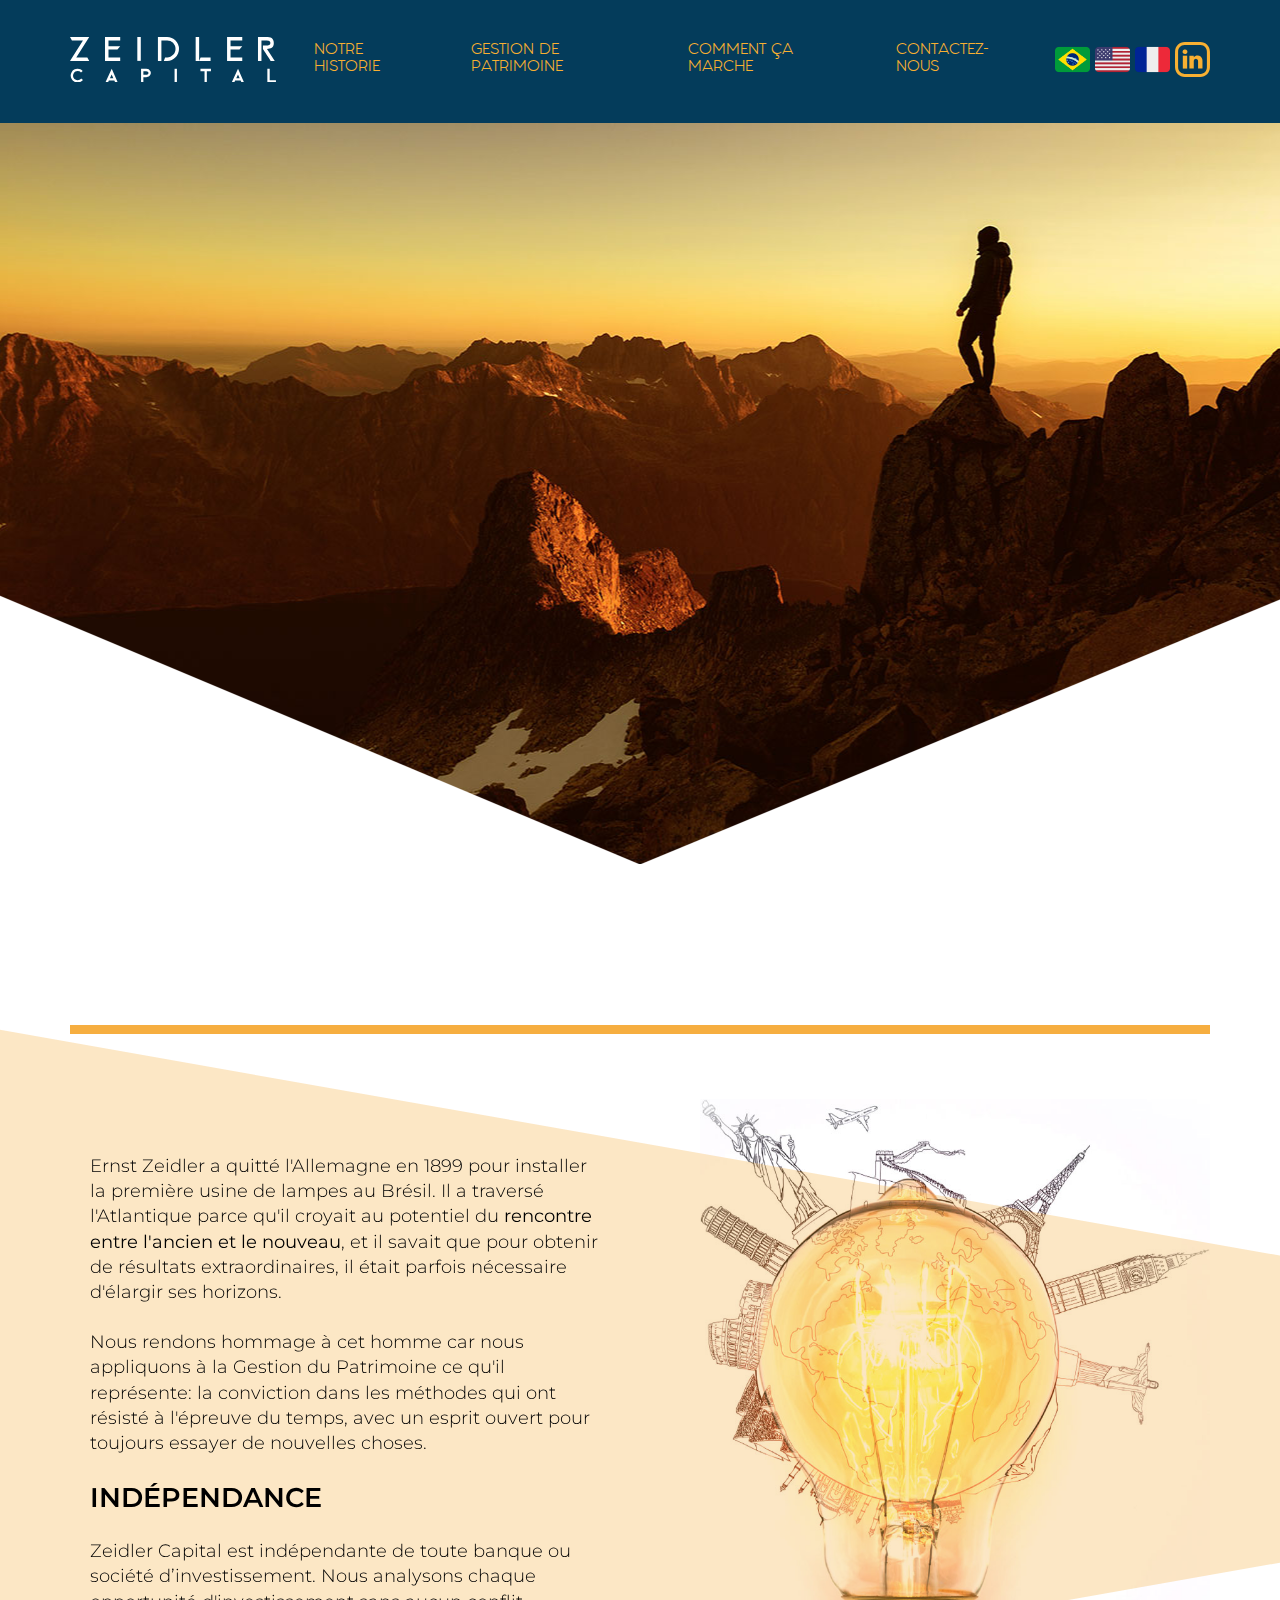
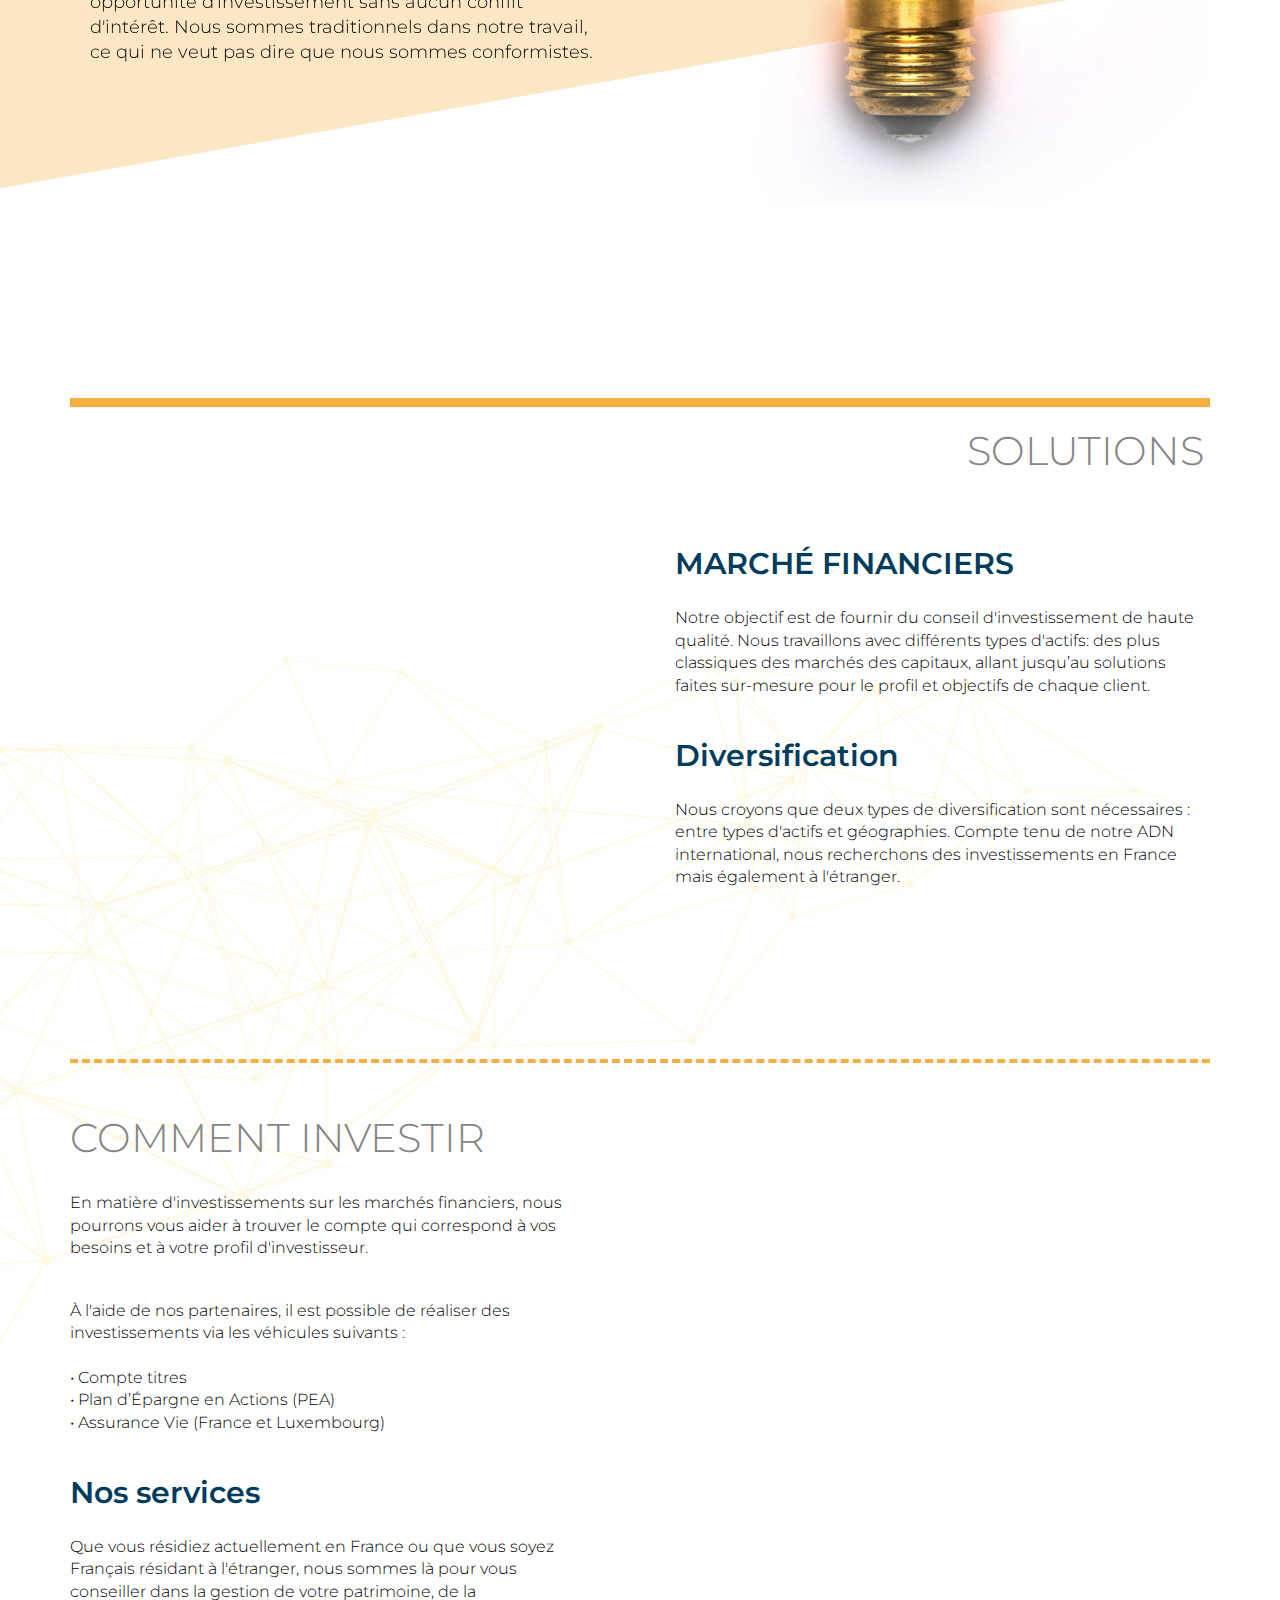
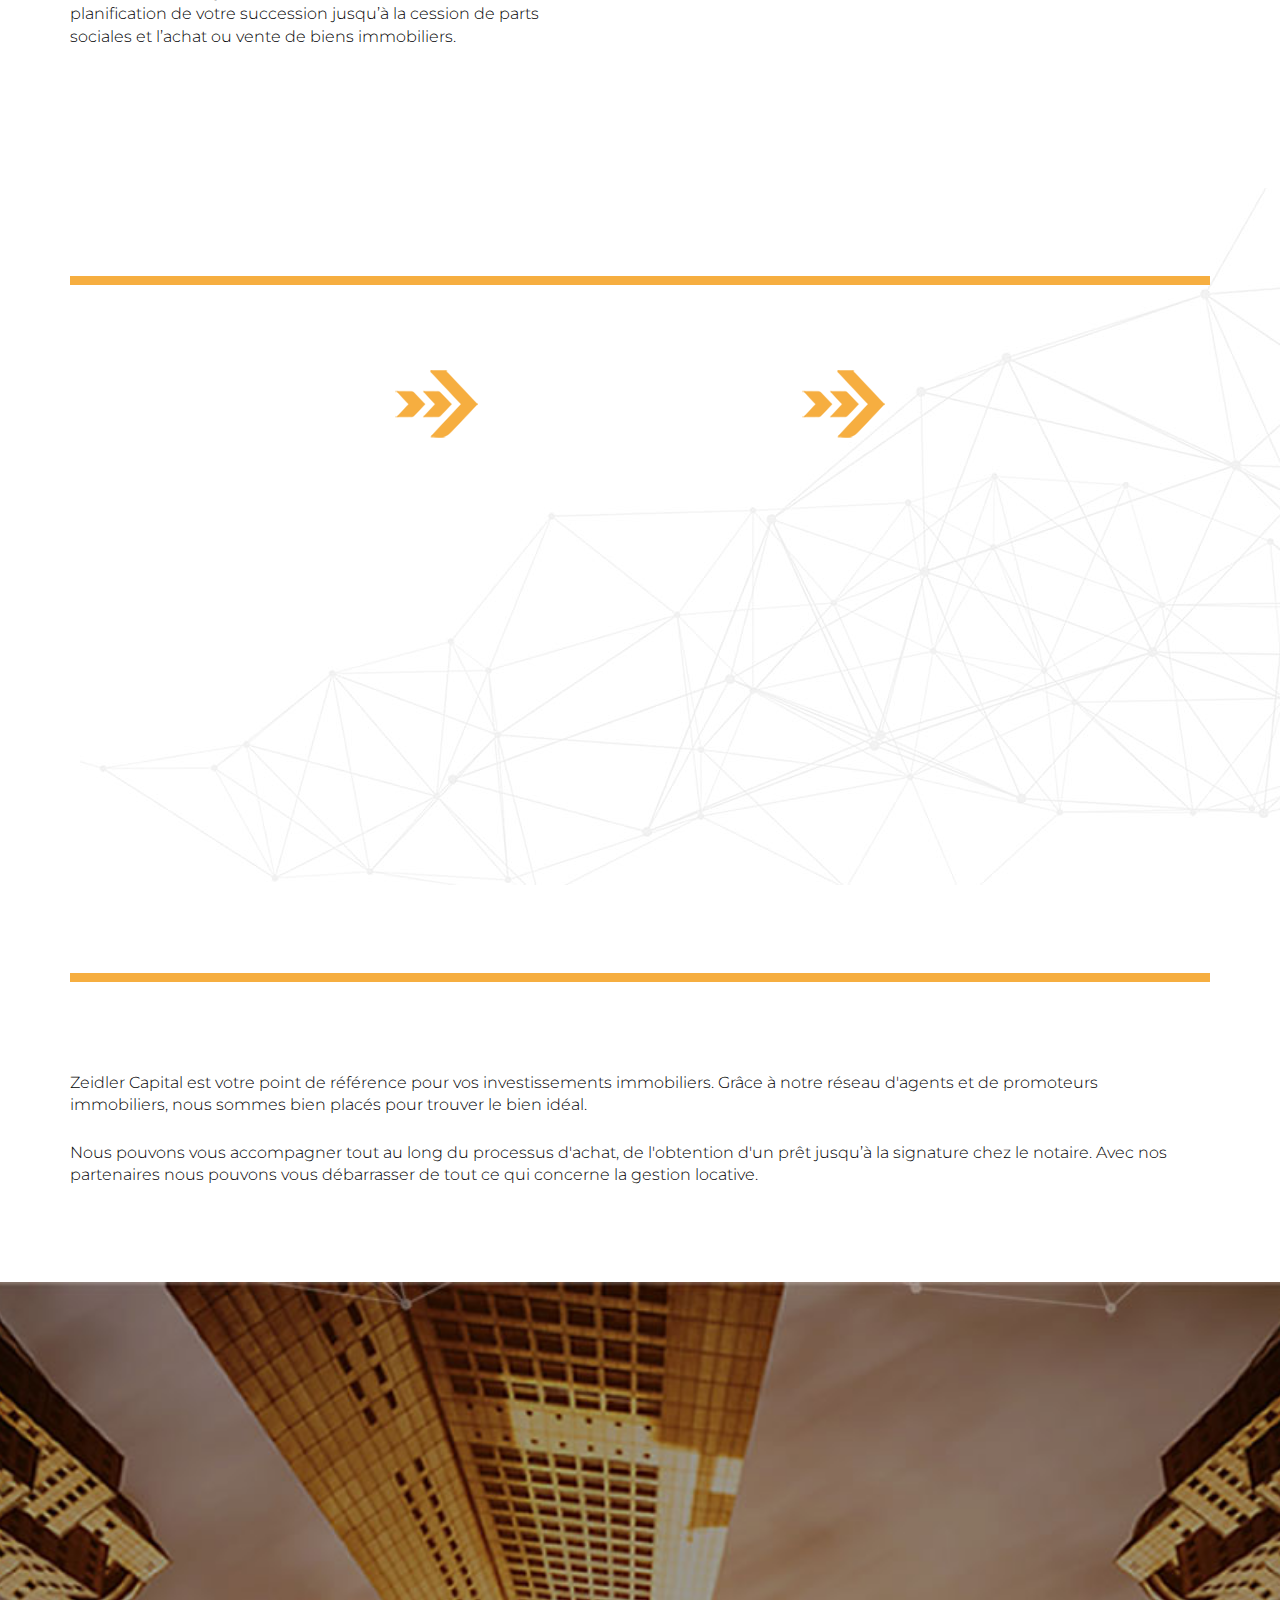
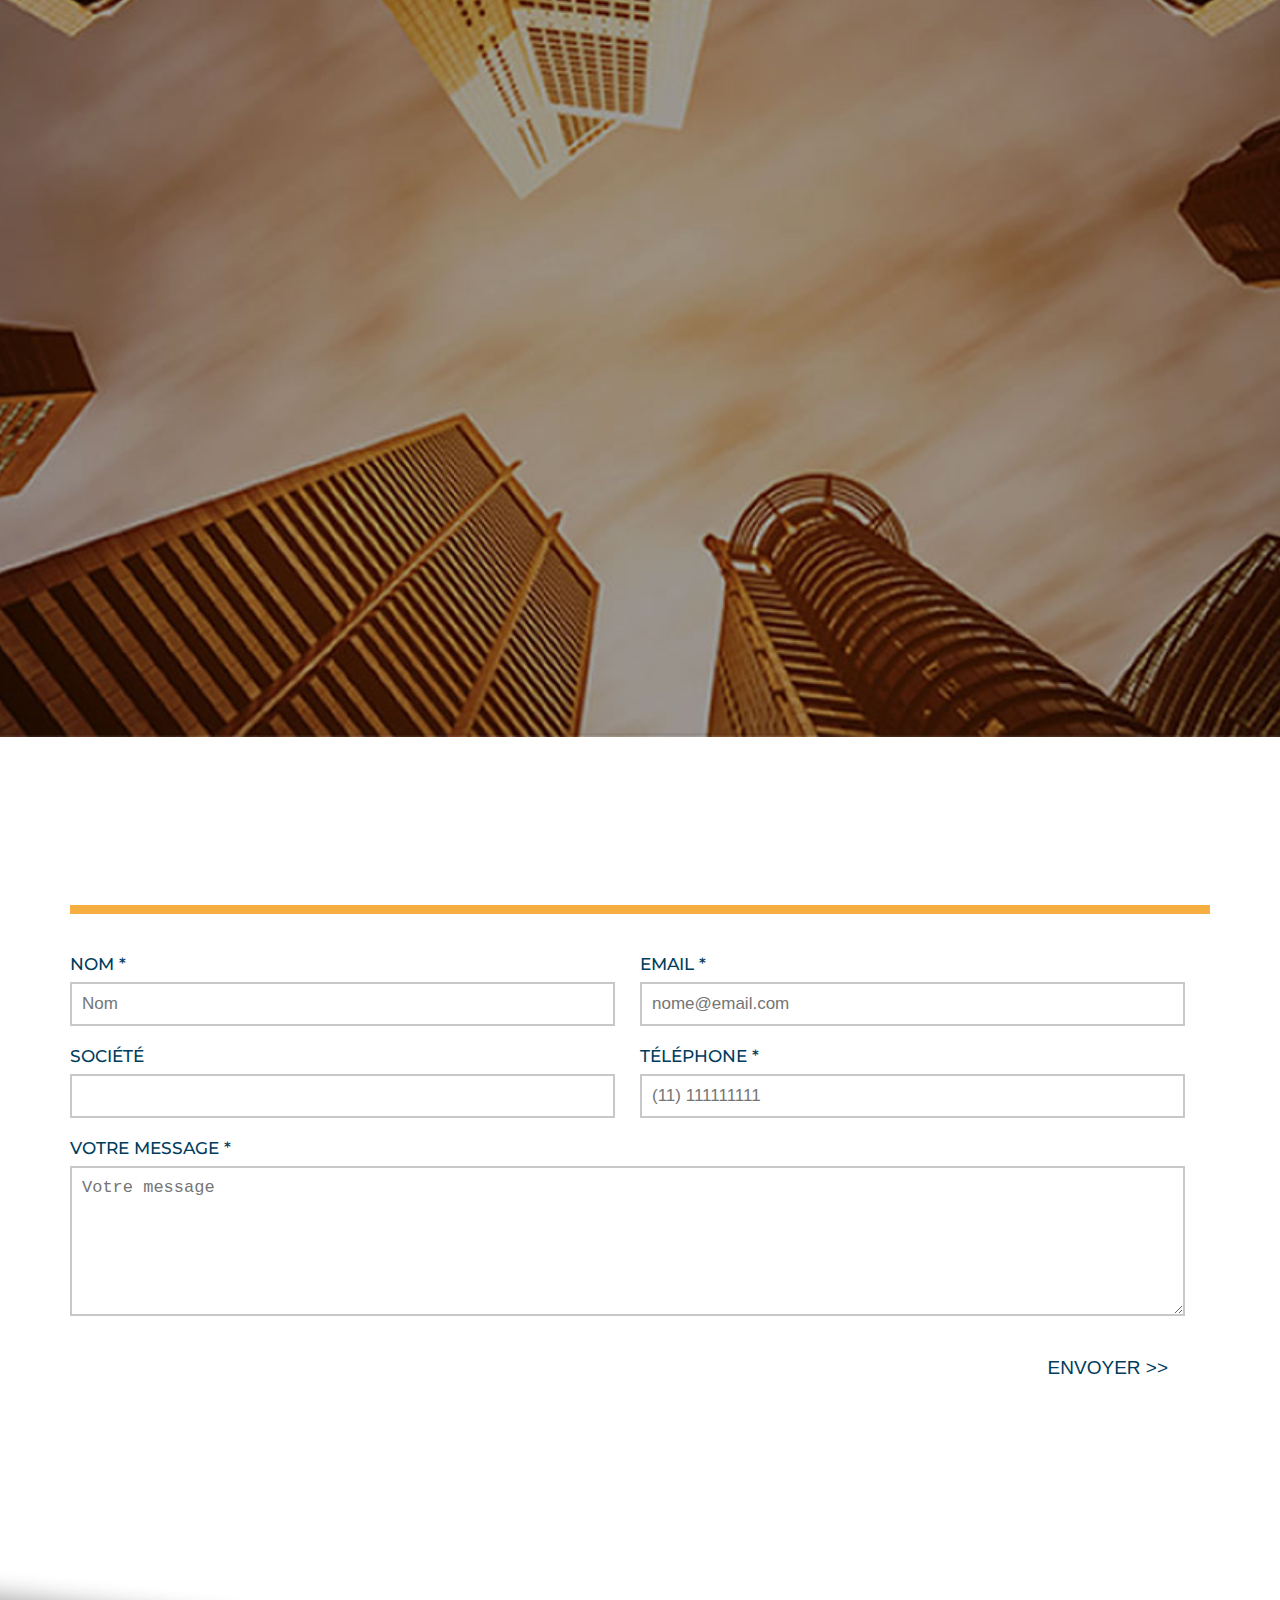
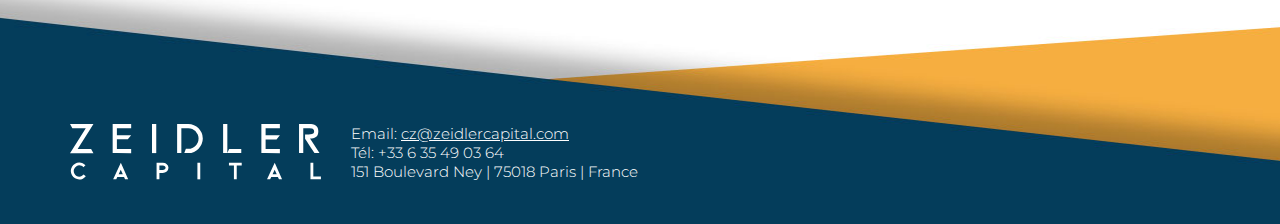
<file: index.html>
<!DOCTYPE html>
<html lang="en">
<head>
    <meta charset="UTF-8">
    <meta name="viewport" content="width=device-width, initial-scale=1.0">
    <link rel="stylesheet" href="https://unpkg.com/aos@next/dist/aos.css" />
    <link rel="stylesheet" href="assets/css/style.css?212">
    <title>Zeidler Capital</title>
</head>
<body>
    <div class="botao-topo">></div>
    <header>
        <div class="container">
            <div class="logo">
                <a href="" title="Zeidler Capital">
                    <svg xmlns="http://www.w3.org/2000/svg" viewBox="0 0 362.83 80.26"><g data-name="Layer 2"><g data-name="Layer 1"><path d="M13.39,80.26A11.71,11.71,0,0,1,7.32,78.6,12.38,12.38,0,0,1,2.9,74.13a12.39,12.39,0,0,1,0-12.25,12.17,12.17,0,0,1,4.42-4.45,11.79,11.79,0,0,1,6.07-1.64,12,12,0,0,1,4.9,1,11.69,11.69,0,0,1,4.07,3l-3,2.74a8.12,8.12,0,0,0-2.72-2,7.85,7.85,0,0,0-7.25.4,8.22,8.22,0,0,0-2.92,11.1,8.18,8.18,0,0,0,2.94,3,7.67,7.67,0,0,0,4,1.11,7.59,7.59,0,0,0,3.44-.8,8.44,8.44,0,0,0,2.79-2.22l3.21,2.55a12,12,0,0,1-4.19,3.35A11.82,11.82,0,0,1,13.39,80.26Z"/><path d="M68.44,76.76,66.91,80H62.39l11.12-24L84.09,80H79.6l-1.46-3.28ZM73.4,66l-3.06,6.64h6Z"/><path d="M125.18,80v-24h8.93a9.1,9.1,0,0,1,3.08.52,8.6,8.6,0,0,1,2.65,1.52,7.59,7.59,0,0,1,1.86,2.42,6.68,6.68,0,0,1,0,5.75,8.13,8.13,0,0,1-1.86,2.44,8.57,8.57,0,0,1-2.65,1.51,9.11,9.11,0,0,1-3.08.53h-4.85l0,9.3Zm4.08-13.42h4.85a4.32,4.32,0,0,0,3-1.06,2.68,2.68,0,0,0,1.09-2.19,2.73,2.73,0,0,0-1.09-2.18,4.52,4.52,0,0,0-3-1h-4.85Z"/><path d="M184.21,80v-24h4.12V80Z"/><path d="M248.27,56.05v4.12h-7.22V80H237V60.17h-7.18V56.05Z"/><path d="M290.93,76.76,289.4,80h-4.52l11.12-24,10.57,24h-4.48l-1.46-3.28Zm5-10.76-3.06,6.64h6Z"/><path d="M347.67,80v-24h4.12V76h11V80Z"/><path d="M30.51,36l3.39,6.11H0l5.27-8.23L22.82,6.11H3.39L0,0H33.9L29.42,7.07,11.08,36Z"/><path d="M67.8,42.07H61.68V0H88.44V6.11H67.8v10H88.44L83.6,22.22H67.8V36H88.44v6.11Z"/><path d="M124.7,42.07h-6.12V0h6.12Z"/><path d="M161,42.07h-6.12V0H171a20.74,20.74,0,0,1,8.18,1.63,20.92,20.92,0,0,1,11.13,11.14A20.41,20.41,0,0,1,192,20.88a20.79,20.79,0,0,1-1.64,8.21,21.58,21.58,0,0,1-4.45,6.72,21.28,21.28,0,0,1-6.62,4.57,19.78,19.78,0,0,1-8.11,1.69h-5.94l2.3-6.11h3.64a13.72,13.72,0,0,0,5.75-1.21,15.16,15.16,0,0,0,4.66-3.29,15.57,15.57,0,0,0,3.14-4.81,14.65,14.65,0,0,0,1.15-5.8,14.1,14.1,0,0,0-1.18-5.76,14.69,14.69,0,0,0-7.87-7.83A14.65,14.65,0,0,0,171,6.11V6.05l-10,.06Z"/><path d="M227.48,42.07h-6.11V0h6.11Zm20.16,0H227.48L230,36h17.62Z"/><path d="M282.81,42.07h-6.12V0h26.76V6.11H282.81v10h20.64l-4.84,6.12h-15.8V36h20.64v6.11Z"/><path d="M358.05,15.77a8.3,8.3,0,0,1-2.61,3.06,10.62,10.62,0,0,1-3.82,1.63,31.57,31.57,0,0,1-4.61.67l13.7,20.94h-7.26c-.93-1.45-2-3.08-3.16-4.87s-2.39-3.64-3.62-5.54-2.45-3.74-3.66-5.54-2.26-3.42-3.15-4.87V15.13h5.69c1,0,2-.12,2.87-.24a7.74,7.74,0,0,0,2.35-.66,4,4,0,0,0,1.56-1.29,3.53,3.53,0,0,0,.58-2.08v-.42A3.4,3.4,0,0,0,352,8a5.27,5.27,0,0,0-2.3-1.32,12.24,12.24,0,0,0-3.27-.48c-1.23,0-2.49-.07-3.78-.07l-5.39.07V42.07h-6.12V0h16.26a14.75,14.75,0,0,1,5.91,1,9.13,9.13,0,0,1,3.52,2.54,8.63,8.63,0,0,1,1.7,3.36,14.11,14.11,0,0,1,.46,3.51v.43A11,11,0,0,1,358.05,15.77Z"/></g></g></svg>
                </a>
            </div>
            <nav>
                <div class="menu-mobile">
                    <div class="mm-line"></div>
                    <div class="mm-line"></div>
                    <div class="mm-line"></div>
                </div>
                <ul class="nav-main">
                    <li><a href="#jornada">Notre historie</a></li>
                    <li><a href="#gestao">Gestion de Patrimoine</a></li>
                    <li><a href="#como">Comment ça marche</a></li>
                    <li><a href="#fale">Contactez-nous</a></li>
                </ul>
            </nav>
            <ul class="social">
                <li data-aos="fade-down" data-aos-duration="800"><a href="index-br.html"><img class="ico-idioma" src="assets/images/ico-idioma-pt-br.png" alt="Portugais"></a></li>
                <li data-aos="fade-down" data-aos-duration="500"><a href="index-en.html"><img class="ico-idioma" src="assets/images/ico-idioma-en-us.png" alt="Anglais"></a></li>
                <li data-aos="fade-down" data-aos-duration="800"><a href="index.html"><img class="ico-idioma" src="assets/images/ico-idioma-fr-fr.png" alt="français"></a></li>
                <!-- 
                <li data-aos="fade-up" data-aos-duration="800">
                    <a href="">
                        <svg xmlns="http://www.w3.org/2000/svg" viewBox="0 0 141.73 141.73">
                            <g data-name="Layer 2"><g data-name="Layer 1"><path class="" d="M71,0c10.33,0,20.65,0,31,0,22.37.11,39.26,16.57,39.55,39q.41,31.73,0,63.46c-.25,22.46-17.1,39.09-39.39,39.17q-31.22.12-62.42,0C17.37,141.6.48,125.11.2,102.67q-.42-31.73,0-63.46C.44,16.56,17.34.11,40,0,50.35,0,60.68,0,71,0ZM12.57,70.65c0,10.35-.05,20.69,0,31,.08,15.38,10.38,27.05,25.56,27.43q32.73.81,65.5,0c15-.37,25.44-12,25.5-27q.13-31.26,0-62.52c-.06-15-10.58-26.61-25.55-27q-32.73-.79-65.49,0c-15,.37-25.41,12-25.52,27C12.51,50,12.57,60.31,12.57,70.65Z"/><path class="" d="M107.22,70.7c.13,20-16.06,36.52-35.87,36.67A36.52,36.52,0,1,1,107.22,70.7ZM71.05,94.8A23.95,23.95,0,1,0,46.84,71,24,24,0,0,0,71.05,94.8Z"/><path class="" d="M108.77,41.82a9.16,9.16,0,0,1-9.12-9.11,9.55,9.55,0,0,1,9.28-9.11,9.06,9.06,0,0,1,8.95,9.26A8.76,8.76,0,0,1,108.77,41.82Z"/></g></g></svg>
                    </a>
                </li>
                <li data-aos="fade-up" data-aos-duration="500">
                    <a href="">
                        <svg xmlns="http://www.w3.org/2000/svg" viewBox="0 0 141.73 141.73"><g data-name="Layer 2"><g data-name="Layer 1"><path d="M71,0c10.33,0,20.65,0,31,0,22.37.11,39.26,16.57,39.55,39q.41,31.73,0,63.46c-.25,22.46-17.1,39.09-39.39,39.17q-31.22.12-62.42,0C17.37,141.6.48,125.11.2,102.67q-.42-31.73,0-63.46C.44,16.56,17.34.11,40,0,50.35,0,60.68,0,71,0ZM12.57,70.65c0,10.35-.05,20.69,0,31,.08,15.38,10.38,27.05,25.56,27.43q32.73.81,65.5,0c15-.37,25.44-12,25.5-27q.13-31.26,0-62.52c-.06-15-10.58-26.61-25.55-27q-32.73-.79-65.49,0c-15,.37-25.41,12-25.52,27C12.51,50,12.57,60.31,12.57,70.65Z"/><g id="_4gy4aa" data-name="4gy4aa"><path d="M119.25,42.18c-1.13,1.39-2.17,2.85-3.41,4.13-1.54,1.59-3.2,3-4.88,4.49a1.92,1.92,0,0,0-.81,1.69c0,16.35-5.8,30.21-17.75,41.35a48.79,48.79,0,0,1-27.54,12.67,53,53,0,0,1-34.9-7c-.29-.18-.58-.36-.86-.55a.85.85,0,0,1-.14-.23A37.72,37.72,0,0,0,56.07,91c-8.52-.78-14.22-5-17.35-13a18.94,18.94,0,0,0,8-.35,19.38,19.38,0,0,1-10.42-6.72,18.65,18.65,0,0,1-4.07-11.8,19.8,19.8,0,0,0,8.33,2.26C35.62,57.7,32.86,53,32.43,47.05a18,18,0,0,1,2.46-10.54Q50,54.35,73,56a67,67,0,0,1,0-7c.87-8.1,8.11-15.07,16.2-15.86a18.71,18.71,0,0,1,15.31,5.23,1.57,1.57,0,0,0,1.21.35,35.15,35.15,0,0,0,9.82-3.61l1.24-.66a19.45,19.45,0,0,1-7.67,10.09,34.14,34.14,0,0,0,9.9-2.6Z"/></g></g></g></svg>                    
                    </a>
                </li>
                <li data-aos="fade-up" data-aos-duration="800">
                    <a href="">
                        <svg data-name="Layer 1" xmlns="http://www.w3.org/2000/svg" viewBox="0 0 141.73 141.73">
                            <path class="" d="M355.22,313.41c10.33,0,20.66,0,31,0,22.37.11,39.26,16.57,39.55,39q.4,31.72,0,63.47c-.25,22.46-17.1,39.08-39.39,39.17q-31.22.12-62.42,0c-22.37-.08-39.26-16.57-39.54-39q-.42-31.72,0-63.46c.25-22.65,17.15-39.09,39.83-39.18C334.56,313.37,344.89,313.41,355.22,313.41Zm-58.44,70.64c0,10.34,0,20.68,0,31,.08,15.38,10.39,27.05,25.57,27.43q32.72.81,65.49,0c15-.37,25.44-12,25.5-27q.13-31.26,0-62.51c-.06-15-10.58-26.62-25.55-27q-32.73-.8-65.49,0c-15,.37-25.41,12-25.52,27C296.72,363.36,296.78,373.7,296.78,384.05Z" transform="translate(-284.21 -313.39)"/><g id="_6X2MeM" data-name="6X2MeM"><path class="" d="M361.86,379.24h14.63c2,0,2.7.74,2.7,2.68v15.38c0,1.94-.7,2.63-2.64,2.63H361.83v41c0,2.23-.68,2.9-2.91,2.9h-15.5c-2.16,0-2.83-.66-2.83-2.79V399.94H328.1c-2,0-2.68-.7-2.68-2.68q0-7.63,0-15.29c0-2,.73-2.72,2.75-2.73h12.42V368.16A27.72,27.72,0,0,1,344,354a20.83,20.83,0,0,1,11.22-9.36,27.7,27.7,0,0,1,9.63-1.6h12.37c1.78,0,2.57.78,2.57,2.57q0,7.19,0,14.38c0,1.81-.75,2.55-2.55,2.57-3.38,0-6.76,0-10.14.15-1.83.07-3.59.61-4.47,2.43a7,7,0,0,0-.75,2.84C361.81,371.66,361.86,375.38,361.86,379.24Z" transform="translate(-284.21 -313.39)"/></g></svg>
                    </a>
                </li>
                 -->
                <li data-aos="fade-up" data-aos-duration="500">
                    <a href="https://www.linkedin.com/company/zeidler-capital/" target="_blank">
                        <svg xmlns="http://www.w3.org/2000/svg" viewBox="0 0 141.73 141.73"><g data-name="Layer 2"><g data-name="Layer 1"><path class="" d="M71,0c10.33,0,20.65,0,31,0,22.37.11,39.26,16.57,39.55,39q.41,31.73,0,63.46c-.25,22.46-17.1,39.09-39.39,39.17q-31.22.12-62.42,0C17.37,141.6.48,125.11.2,102.67q-.42-31.73,0-63.46C.44,16.56,17.34.11,40,0,50.35,0,60.68,0,71,0ZM12.57,70.65c0,10.35-.05,20.69,0,31,.08,15.38,10.38,27.05,25.56,27.43q32.73.81,65.5,0c15-.37,25.44-12,25.5-27q.13-31.26,0-62.52c-.06-15-10.58-26.61-25.55-27q-32.73-.79-65.49,0c-15,.37-25.41,12-25.52,27C12.51,50,12.57,60.31,12.57,70.65Z"/><g id="_6ugICj" data-name="6ugICj"><path class="" d="M93.45,107.66v-.79q0-13.56,0-27.11a19.75,19.75,0,0,0-.65-5.41,8.16,8.16,0,0,0-13.43-4A9.35,9.35,0,0,0,76,77.63c0,1.84,0,3.68,0,5.52v24.52H58.28V55.43H76V61.8l.21.15a1.51,1.51,0,0,1,.11-.32c3.7-5.23,8.84-7.53,15.14-7.46a19.17,19.17,0,0,1,12.48,4.25,19.52,19.52,0,0,1,6.25,10.35,32.22,32.22,0,0,1,1.06,8.46q0,15,0,30v.46Z"/><path class="" d="M31.64,55.41H49.27v52.26H31.64Z"/><path class="" d="M40.55,48.91c-3.11,0-5.75-.89-7.73-3.16a8.91,8.91,0,0,1-1.73-9.17,8.65,8.65,0,0,1,7-5.89,11.22,11.22,0,0,1,7.45.85,9,9,0,0,1,4.89,8.92,8.91,8.91,0,0,1-6.75,8,15.77,15.77,0,0,1-1.69.33C41.47,48.88,40.93,48.88,40.55,48.91Z"/></g></g></g></svg>
                    </a>
                </li>
            </ul>
        </div>
    </header>

    <section class="banner-head" data-aos="fade-down">
        <div class="moldura">
            <!-- 
            <ul>
                <li><a href="index.html"><img class="ico-idioma" src="assets/images/ico-idioma-pt-br.png" alt="Portugais"></a></li>
                <li><a href="index-en.html"><img class="ico-idioma" src="assets/images/ico-idioma-en-us.png" alt="Anglais"></a></li>
                <li><a href="index-fr.html"><img class="ico-idioma" src="assets/images/ico-idioma-fr-fr.png" alt="français"></a></li>
            </ul>
             -->
        </div>
    </section>

    <section class="capital cap2">
        <div class="container">
            <h2 class="tit-secao" id="jornada">
                <span data-aos="zoom-out-right" class="db">
                    Zeidler Capital
                </span>
            </h2>
            <div class="capital-body">
                <div class="texto">
                    <p>Ernst Zeidler a quitté l'Allemagne en 1899 pour installer la première usine de lampes au Brésil. Il a traversé l'Atlantique parce qu'il croyait au potentiel du <strong>rencontre entre l'ancien et le nouveau</strong>, et il savait que pour obtenir de résultats extraordinaires, il était parfois nécessaire d'élargir ses horizons.</p>
                    <p>Nous rendons hommage à cet homme car nous appliquons à la Gestion du Patrimoine ce qu'il représente: la conviction dans les méthodes qui ont résisté à l'épreuve du temps, avec un esprit ouvert pour toujours essayer de nouvelles choses.</p>
                    <h2>INDÉPENDANCE</h2>
                    <p>Zeidler Capital est indépendante de toute banque ou société d’investissement. Nous analysons chaque opportunité d'investissement sans aucun conflit d'intérêt. Nous sommes traditionnels dans notre travail, ce qui ne veut pas dire que nous sommes conformistes.</p>
                </div>
                <div class="capital-ilustracao">
                    <img src="assets/images/lapmada-g.jpg" alt="">
                </div>
            </div>
        </div>
        <div class="grafismo"></div>
    </section>

    <section class="gestao" id="gestao">
        <div class="container">
            <h2 class="tit-secao">
                <span data-aos="zoom-out-right" class="db">
                    Gestion de Patrimoine
                </span>
            </h2>
            <h3 class="subtit-solucoes">
                Solutions
            </h3>
            <div class="gestao-body">

                <div class="gestao-body-linha">
                    <div class="col-1a" data-aos="fade-down">
                        <img src="assets/images/getao-circulo-fr.png" alt="">
                    </div>
                    <div class="col-2a">
                        <div class="box">
                            <h3>MARCHÉ FINANCIERS</h3>
                            <p>Notre objectif est de fournir du conseil d'investissement de haute qualité. Nous travaillons avec différents types d'actifs: des plus classiques des marchés des capitaux, allant jusqu’au solutions faites sur-mesure pour le profil et objectifs de chaque client.</p>
                            <h4>Diversification</h4>
                            <p>Nous croyons que deux types de diversification sont nécessaires : entre types d'actifs et géographies. Compte tenu de notre ADN international, nous recherchons des investissements en France mais également à l'étranger.</p>
                        </div>
                    </div>
                </div>

                <div class="gestao-body-linha-pontilhada"></div>

                <div class="gestao-body-linha">
                    <div class="col-1b">
                        <div class="box">
                            <h2 class="subtit-solucoes">
                                COMMENT INVESTIR
                            </h2>
                            <p>
                                En matière d'investissements sur les marchés financiers, nous pourrons vous aider à trouver le compte qui correspond à vos besoins et à votre profil d'investisseur.
                            </p>
                            <p>
                                À l'aide de nos partenaires, il est possible de réaliser des investissements via les véhicules suivants :
                                <br>
                                <br>
                                • Compte titres
                                <br>
                                • Plan d’Épargne en Actions (PEA)
                                <br>
                                • Assurance Vie (France et Luxembourg)
                            </p>
                            <h3>Nos services</h3>
                            <p>
                                Que vous résidiez actuellement en France ou que vous soyez Français résidant à l'étranger, nous sommes là pour vous conseiller dans la gestion de votre patrimoine, de la planification de votre succession jusqu’à la cession de parts sociales et l’achat ou vente de biens immobiliers. 
                            </p>
                        </div>
                    </div>
                    <div class="col-2b" data-aos="fade-down">
                        <img src="assets/images/gestao-computador.png" alt="">
                    </div>
                </div>

            </div>
        </div>
    </section>

    <section class="passos">
        <div class="container">      

            <h2 class="tit-secao" id="como">
                <span data-aos="zoom-out-right" class="db">
                    Comment ça marche
                </span>
            </h2>

            <!-- <div class="barra"></div> -->

            <div class="body-passos-portifolio">
                <div class="body-passo" data-aos="fade-right">
                    <div class="box1">
                        PROFILAGE DE L’INVESTISSEUR 
                        <br>
                        ET ÉTABLISSEMENT 
                        <br>
                        D'OBJECTIFS
                    </div>
                    <div class="box2">
                        Nous réalisons une évaluation globale du patrimoine du client, ainsi que de ses objectifs.
                        <br><br>
                        Le profil de l’investisseur est constamment mis à jour, afin de garantir que nos conseils soient toujours en phase avec les besoins du client.
                    </div>
                </div>
                <div class="body-passo-seta"><img src="assets/images/seta.png" alt=""></div>
                <div class="body-passo" data-aos="fade-up">
                    <div class="box1">
                        ANALYSE DES OPPORTUNITÉS 
                        <br>
                        D'INVESTISSEMENT ET DISCUSSION 
                        <br>
                        AVEC LE CLIENT
                    </div>
                    <div class="box2">
                        Nous parcourons les marchés et étudions chaque opportunité indépendamment de l'opinion de tiers.
                        <br><br>
                        Avant tout investissement, chaque idée est présentée au client.
                    </div>
                </div>
                <div class="body-passo-seta"><img src="assets/images/seta.png" alt=""></div>
                <div class="body-passo" data-aos="fade-down">
                    <div class="box1">
                        CONSTRUCTION DE 
                        <br>
                        PORTEFEUILLE 
                        <br>
                        SUR MESURE
                    </div>
                    <div class="box2">
                        Le résultat est la construction d'un portefeuille qui répond aux objectifs et valeurs du client.
                        <br><br>
                        Il s'agit d'un processus récurrent: le portefeuille est surveillé en permanence et les investissements ayant déjà porté fruit sont remplacés.
                    </div>
                </div>
            </div>
            
        </div>
    </section>

    <section class="imobiliario">
        <div class="container">

            <h2 class="tit-secao" id="imobiliario">
                <span data-aos="zoom-out-right" class="db">
                    IMMOBILIER
                </span>
            </h2>

            <div class="gestao-body-linha">
                <div class="col-1b">
                    <div class="box">
                        <!-- <h3>IMMOBILIER</h3> -->
                        <p>Zeidler Capital est votre point de référence pour vos investissements immobiliers. Grâce à notre réseau d'agents et de promoteurs immobiliers, nous sommes bien placés pour trouver le bien idéal.</p>
                        <p>Nous pouvons vous accompagner tout au long du processus d'achat, de l'obtention d'un prêt jusqu’à la signature chez le notaire. Avec nos partenaires nous pouvons vous débarrasser de tout ce qui concerne la gestion locative.</p>
                    </div>
                </div>
                <!-- <div class="col-2b" data-aos="fade-down"><img src="assets/images/getao-circulo-fr.png" alt=""></div> -->
            </div>

        </div>
    </section>

    <section class="como-funciona">
        <div class="container">
            <div class="como-funciona-item" data-aos="fade-right">
                <div class="icone"><img src="assets/images/ico-como-1.png" alt=""></div> 
                <div class="txt">
                    Réseau d'agents et promoteurs immobiliers pour trouver le bien idéal
                    <br><br>
                    Courtage et négociation de prêts
                </div>
            </div>
            <div class="como-funciona-item" data-aos="fade-up">
                <div class="icone"><img src="assets/images/ico-como-2.png" alt=""></div> 
                <div class="txt">
                    Suivi de la négociation
                    <br><br>
                    Assistance lors de la signature devant le notaire
                </div>
            </div>
            <div class="como-funciona-item" data-aos="fade-down">
                <div class="icone"><img src="assets/images/ico-como-3.png" alt=""></div> 
                <div class="txt">
                    Recherche et vérification des locataires
                    <br><br>
                    Courtage en assurance propriétaire non-occupant
                    <br><br>
                    Assistance en matière fiscale
                </div>
            </div>
        </div>
    </section>

    <section class="fale" id="fale">
        <div class="container">
            <h2 class="tit-secao">
                <span data-aos="zoom-out-right" class="db">
                    Contactez-nous
                </span>
            </h2>
            <form action="emailv2.php" method="POST">
                <input type="hidden" name="pagina" value="index-fr.html">
                <div class="fale-body">
                    <div class="fale-body-field">
                        <label for="nome">Nom *</label>
                        <input type="text" name="nome" required maxlength="85" placeholder="Nom">
                    </div>
                    <div class="fale-body-field">
                        <label for="email">Email *</label>
                        <input type="text" name="email" required placeholder="nome@email.com">
                    </div>
                    <div class="fale-body-field">
                        <label for="empresa">Société</label>
                        <input type="text" name="empresa">
                    </div>
                    <div class="fale-body-field">
                        <label for="telefone">Téléphone *</label>
                        <input type="text" name="telefone" required placeholder="(11) 111111111">
                    </div>
                    <div class="fale-body-field msg">
                        <label for="msg">Votre message *</label>
                        <textarea name="msg" required placeholder="Votre message"></textarea>
                    </div>
                    <div class="fale-body-field bt">
                        <button class="bt-enviar">envoyer >></button>
                    </div>
                    
                </div>
            </form>
        </div>
    </section>

    <footer>
        <div class="container">
            <div class="logo-info">
                <div class="logo">
                    <svg xmlns="http://www.w3.org/2000/svg" viewBox="0 0 362.83 80.26"><g data-name="Layer 2"><g data-name="Layer 1"><path d="M13.39,80.26A11.71,11.71,0,0,1,7.32,78.6,12.38,12.38,0,0,1,2.9,74.13a12.39,12.39,0,0,1,0-12.25,12.17,12.17,0,0,1,4.42-4.45,11.79,11.79,0,0,1,6.07-1.64,12,12,0,0,1,4.9,1,11.69,11.69,0,0,1,4.07,3l-3,2.74a8.12,8.12,0,0,0-2.72-2,7.85,7.85,0,0,0-7.25.4,8.22,8.22,0,0,0-2.92,11.1,8.18,8.18,0,0,0,2.94,3,7.67,7.67,0,0,0,4,1.11,7.59,7.59,0,0,0,3.44-.8,8.44,8.44,0,0,0,2.79-2.22l3.21,2.55a12,12,0,0,1-4.19,3.35A11.82,11.82,0,0,1,13.39,80.26Z"/><path d="M68.44,76.76,66.91,80H62.39l11.12-24L84.09,80H79.6l-1.46-3.28ZM73.4,66l-3.06,6.64h6Z"/><path d="M125.18,80v-24h8.93a9.1,9.1,0,0,1,3.08.52,8.6,8.6,0,0,1,2.65,1.52,7.59,7.59,0,0,1,1.86,2.42,6.68,6.68,0,0,1,0,5.75,8.13,8.13,0,0,1-1.86,2.44,8.57,8.57,0,0,1-2.65,1.51,9.11,9.11,0,0,1-3.08.53h-4.85l0,9.3Zm4.08-13.42h4.85a4.32,4.32,0,0,0,3-1.06,2.68,2.68,0,0,0,1.09-2.19,2.73,2.73,0,0,0-1.09-2.18,4.52,4.52,0,0,0-3-1h-4.85Z"/><path d="M184.21,80v-24h4.12V80Z"/><path d="M248.27,56.05v4.12h-7.22V80H237V60.17h-7.18V56.05Z"/><path d="M290.93,76.76,289.4,80h-4.52l11.12-24,10.57,24h-4.48l-1.46-3.28Zm5-10.76-3.06,6.64h6Z"/><path d="M347.67,80v-24h4.12V76h11V80Z"/><path d="M30.51,36l3.39,6.11H0l5.27-8.23L22.82,6.11H3.39L0,0H33.9L29.42,7.07,11.08,36Z"/><path d="M67.8,42.07H61.68V0H88.44V6.11H67.8v10H88.44L83.6,22.22H67.8V36H88.44v6.11Z"/><path d="M124.7,42.07h-6.12V0h6.12Z"/><path d="M161,42.07h-6.12V0H171a20.74,20.74,0,0,1,8.18,1.63,20.92,20.92,0,0,1,11.13,11.14A20.41,20.41,0,0,1,192,20.88a20.79,20.79,0,0,1-1.64,8.21,21.58,21.58,0,0,1-4.45,6.72,21.28,21.28,0,0,1-6.62,4.57,19.78,19.78,0,0,1-8.11,1.69h-5.94l2.3-6.11h3.64a13.72,13.72,0,0,0,5.75-1.21,15.16,15.16,0,0,0,4.66-3.29,15.57,15.57,0,0,0,3.14-4.81,14.65,14.65,0,0,0,1.15-5.8,14.1,14.1,0,0,0-1.18-5.76,14.69,14.69,0,0,0-7.87-7.83A14.65,14.65,0,0,0,171,6.11V6.05l-10,.06Z"/><path d="M227.48,42.07h-6.11V0h6.11Zm20.16,0H227.48L230,36h17.62Z"/><path d="M282.81,42.07h-6.12V0h26.76V6.11H282.81v10h20.64l-4.84,6.12h-15.8V36h20.64v6.11Z"/><path d="M358.05,15.77a8.3,8.3,0,0,1-2.61,3.06,10.62,10.62,0,0,1-3.82,1.63,31.57,31.57,0,0,1-4.61.67l13.7,20.94h-7.26c-.93-1.45-2-3.08-3.16-4.87s-2.39-3.64-3.62-5.54-2.45-3.74-3.66-5.54-2.26-3.42-3.15-4.87V15.13h5.69c1,0,2-.12,2.87-.24a7.74,7.74,0,0,0,2.35-.66,4,4,0,0,0,1.56-1.29,3.53,3.53,0,0,0,.58-2.08v-.42A3.4,3.4,0,0,0,352,8a5.27,5.27,0,0,0-2.3-1.32,12.24,12.24,0,0,0-3.27-.48c-1.23,0-2.49-.07-3.78-.07l-5.39.07V42.07h-6.12V0h16.26a14.75,14.75,0,0,1,5.91,1,9.13,9.13,0,0,1,3.52,2.54,8.63,8.63,0,0,1,1.7,3.36,14.11,14.11,0,0,1,.46,3.51v.43A11,11,0,0,1,358.05,15.77Z"/></g></g></svg>
                </div>
                <div class="info">
                    Email: <a href="mailto:cz@zeidlercapital.com">cz@zeidlercapital.com</a>
                    <br>
                    Tél: +33 6 35 49 03 64
                    <br>
                    151 Boulevard Ney | 75018 Paris | France
                </div>
            </div>
            <ul class="social">
                <li data-aos="fade-down" data-aos-duration="800"><a href="index-br.html"><img class="ico-idioma" src="assets/images/ico-idioma-pt-br.png" alt="Portugais"></a></li>
                <li data-aos="fade-down" data-aos-duration="500"><a href="index-en.html"><img class="ico-idioma" src="assets/images/ico-idioma-en-us.png" alt="Anglais"></a></li>
                <li data-aos="fade-down" data-aos-duration="800"><a href="index.html"><img class="ico-idioma" src="assets/images/ico-idioma-fr-fr.png" alt="français"></a></li>
                <!-- 
                <li data-aos="fade-down" data-aos-duration="500">
                    <a href="">
                        <svg xmlns="http://www.w3.org/2000/svg" viewBox="0 0 141.73 141.73">
                            <g data-name="Layer 2"><g data-name="Layer 1"><path class="" d="M71,0c10.33,0,20.65,0,31,0,22.37.11,39.26,16.57,39.55,39q.41,31.73,0,63.46c-.25,22.46-17.1,39.09-39.39,39.17q-31.22.12-62.42,0C17.37,141.6.48,125.11.2,102.67q-.42-31.73,0-63.46C.44,16.56,17.34.11,40,0,50.35,0,60.68,0,71,0ZM12.57,70.65c0,10.35-.05,20.69,0,31,.08,15.38,10.38,27.05,25.56,27.43q32.73.81,65.5,0c15-.37,25.44-12,25.5-27q.13-31.26,0-62.52c-.06-15-10.58-26.61-25.55-27q-32.73-.79-65.49,0c-15,.37-25.41,12-25.52,27C12.51,50,12.57,60.31,12.57,70.65Z"/><path class="" d="M107.22,70.7c.13,20-16.06,36.52-35.87,36.67A36.52,36.52,0,1,1,107.22,70.7ZM71.05,94.8A23.95,23.95,0,1,0,46.84,71,24,24,0,0,0,71.05,94.8Z"/><path class="" d="M108.77,41.82a9.16,9.16,0,0,1-9.12-9.11,9.55,9.55,0,0,1,9.28-9.11,9.06,9.06,0,0,1,8.95,9.26A8.76,8.76,0,0,1,108.77,41.82Z"/></g></g></svg>
                    </a>
                </li>
                <li data-aos="fade-down" data-aos-easing="linear" data-aos-duration="800">
                    <a href="">
                        <svg xmlns="http://www.w3.org/2000/svg" viewBox="0 0 141.73 141.73"><g data-name="Layer 2"><g data-name="Layer 1"><path d="M71,0c10.33,0,20.65,0,31,0,22.37.11,39.26,16.57,39.55,39q.41,31.73,0,63.46c-.25,22.46-17.1,39.09-39.39,39.17q-31.22.12-62.42,0C17.37,141.6.48,125.11.2,102.67q-.42-31.73,0-63.46C.44,16.56,17.34.11,40,0,50.35,0,60.68,0,71,0ZM12.57,70.65c0,10.35-.05,20.69,0,31,.08,15.38,10.38,27.05,25.56,27.43q32.73.81,65.5,0c15-.37,25.44-12,25.5-27q.13-31.26,0-62.52c-.06-15-10.58-26.61-25.55-27q-32.73-.79-65.49,0c-15,.37-25.41,12-25.52,27C12.51,50,12.57,60.31,12.57,70.65Z"/><g id="_4gy4aa" data-name="4gy4aa"><path d="M119.25,42.18c-1.13,1.39-2.17,2.85-3.41,4.13-1.54,1.59-3.2,3-4.88,4.49a1.92,1.92,0,0,0-.81,1.69c0,16.35-5.8,30.21-17.75,41.35a48.79,48.79,0,0,1-27.54,12.67,53,53,0,0,1-34.9-7c-.29-.18-.58-.36-.86-.55a.85.85,0,0,1-.14-.23A37.72,37.72,0,0,0,56.07,91c-8.52-.78-14.22-5-17.35-13a18.94,18.94,0,0,0,8-.35,19.38,19.38,0,0,1-10.42-6.72,18.65,18.65,0,0,1-4.07-11.8,19.8,19.8,0,0,0,8.33,2.26C35.62,57.7,32.86,53,32.43,47.05a18,18,0,0,1,2.46-10.54Q50,54.35,73,56a67,67,0,0,1,0-7c.87-8.1,8.11-15.07,16.2-15.86a18.71,18.71,0,0,1,15.31,5.23,1.57,1.57,0,0,0,1.21.35,35.15,35.15,0,0,0,9.82-3.61l1.24-.66a19.45,19.45,0,0,1-7.67,10.09,34.14,34.14,0,0,0,9.9-2.6Z"/></g></g></g></svg>                    
                    </a>
                </li>
                <li data-aos="fade-down" data-aos-duration="500">
                    <a href="">
                        <svg data-name="Layer 1" xmlns="http://www.w3.org/2000/svg" viewBox="0 0 141.73 141.73">
                            <path class="" d="M355.22,313.41c10.33,0,20.66,0,31,0,22.37.11,39.26,16.57,39.55,39q.4,31.72,0,63.47c-.25,22.46-17.1,39.08-39.39,39.17q-31.22.12-62.42,0c-22.37-.08-39.26-16.57-39.54-39q-.42-31.72,0-63.46c.25-22.65,17.15-39.09,39.83-39.18C334.56,313.37,344.89,313.41,355.22,313.41Zm-58.44,70.64c0,10.34,0,20.68,0,31,.08,15.38,10.39,27.05,25.57,27.43q32.72.81,65.49,0c15-.37,25.44-12,25.5-27q.13-31.26,0-62.51c-.06-15-10.58-26.62-25.55-27q-32.73-.8-65.49,0c-15,.37-25.41,12-25.52,27C296.72,363.36,296.78,373.7,296.78,384.05Z" transform="translate(-284.21 -313.39)"/><g id="_6X2MeM" data-name="6X2MeM"><path class="" d="M361.86,379.24h14.63c2,0,2.7.74,2.7,2.68v15.38c0,1.94-.7,2.63-2.64,2.63H361.83v41c0,2.23-.68,2.9-2.91,2.9h-15.5c-2.16,0-2.83-.66-2.83-2.79V399.94H328.1c-2,0-2.68-.7-2.68-2.68q0-7.63,0-15.29c0-2,.73-2.72,2.75-2.73h12.42V368.16A27.72,27.72,0,0,1,344,354a20.83,20.83,0,0,1,11.22-9.36,27.7,27.7,0,0,1,9.63-1.6h12.37c1.78,0,2.57.78,2.57,2.57q0,7.19,0,14.38c0,1.81-.75,2.55-2.55,2.57-3.38,0-6.76,0-10.14.15-1.83.07-3.59.61-4.47,2.43a7,7,0,0,0-.75,2.84C361.81,371.66,361.86,375.38,361.86,379.24Z" transform="translate(-284.21 -313.39)"/></g></svg>
                    </a>
                </li>
                 -->
                <li data-aos="fade-down" data-aos-easing="linear" data-aos-duration="800">
                    <a href="https://www.linkedin.com/company/zeidler-capital/" target="_blank">
                        <svg xmlns="http://www.w3.org/2000/svg" viewBox="0 0 141.73 141.73"><g data-name="Layer 2"><g data-name="Layer 1"><path class="" d="M71,0c10.33,0,20.65,0,31,0,22.37.11,39.26,16.57,39.55,39q.41,31.73,0,63.46c-.25,22.46-17.1,39.09-39.39,39.17q-31.22.12-62.42,0C17.37,141.6.48,125.11.2,102.67q-.42-31.73,0-63.46C.44,16.56,17.34.11,40,0,50.35,0,60.68,0,71,0ZM12.57,70.65c0,10.35-.05,20.69,0,31,.08,15.38,10.38,27.05,25.56,27.43q32.73.81,65.5,0c15-.37,25.44-12,25.5-27q.13-31.26,0-62.52c-.06-15-10.58-26.61-25.55-27q-32.73-.79-65.49,0c-15,.37-25.41,12-25.52,27C12.51,50,12.57,60.31,12.57,70.65Z"/><g id="_6ugICj" data-name="6ugICj"><path class="" d="M93.45,107.66v-.79q0-13.56,0-27.11a19.75,19.75,0,0,0-.65-5.41,8.16,8.16,0,0,0-13.43-4A9.35,9.35,0,0,0,76,77.63c0,1.84,0,3.68,0,5.52v24.52H58.28V55.43H76V61.8l.21.15a1.51,1.51,0,0,1,.11-.32c3.7-5.23,8.84-7.53,15.14-7.46a19.17,19.17,0,0,1,12.48,4.25,19.52,19.52,0,0,1,6.25,10.35,32.22,32.22,0,0,1,1.06,8.46q0,15,0,30v.46Z"/><path class="" d="M31.64,55.41H49.27v52.26H31.64Z"/><path class="" d="M40.55,48.91c-3.11,0-5.75-.89-7.73-3.16a8.91,8.91,0,0,1-1.73-9.17,8.65,8.65,0,0,1,7-5.89,11.22,11.22,0,0,1,7.45.85,9,9,0,0,1,4.89,8.92,8.91,8.91,0,0,1-6.75,8,15.77,15.77,0,0,1-1.69.33C41.47,48.88,40.93,48.88,40.55,48.91Z"/></g></g></g></svg>
                    </a>
                </li>
            </ul>
        </div>
    </footer>

    <script src="https://cdnjs.cloudflare.com/ajax/libs/jquery/3.5.1/jquery.min.js" integrity="sha512-bLT0Qm9VnAYZDflyKcBaQ2gg0hSYNQrJ8RilYldYQ1FxQYoCLtUjuuRuZo+fjqhx/qtq/1itJ0C2ejDxltZVFg==" crossorigin="anonymous"></script>
    <script src="assets/js/script.js"></script>
    <script src="https://unpkg.com/aos@next/dist/aos.js"></script>
    <script>
      AOS.init();
    </script>

</body>
</html>
</file>
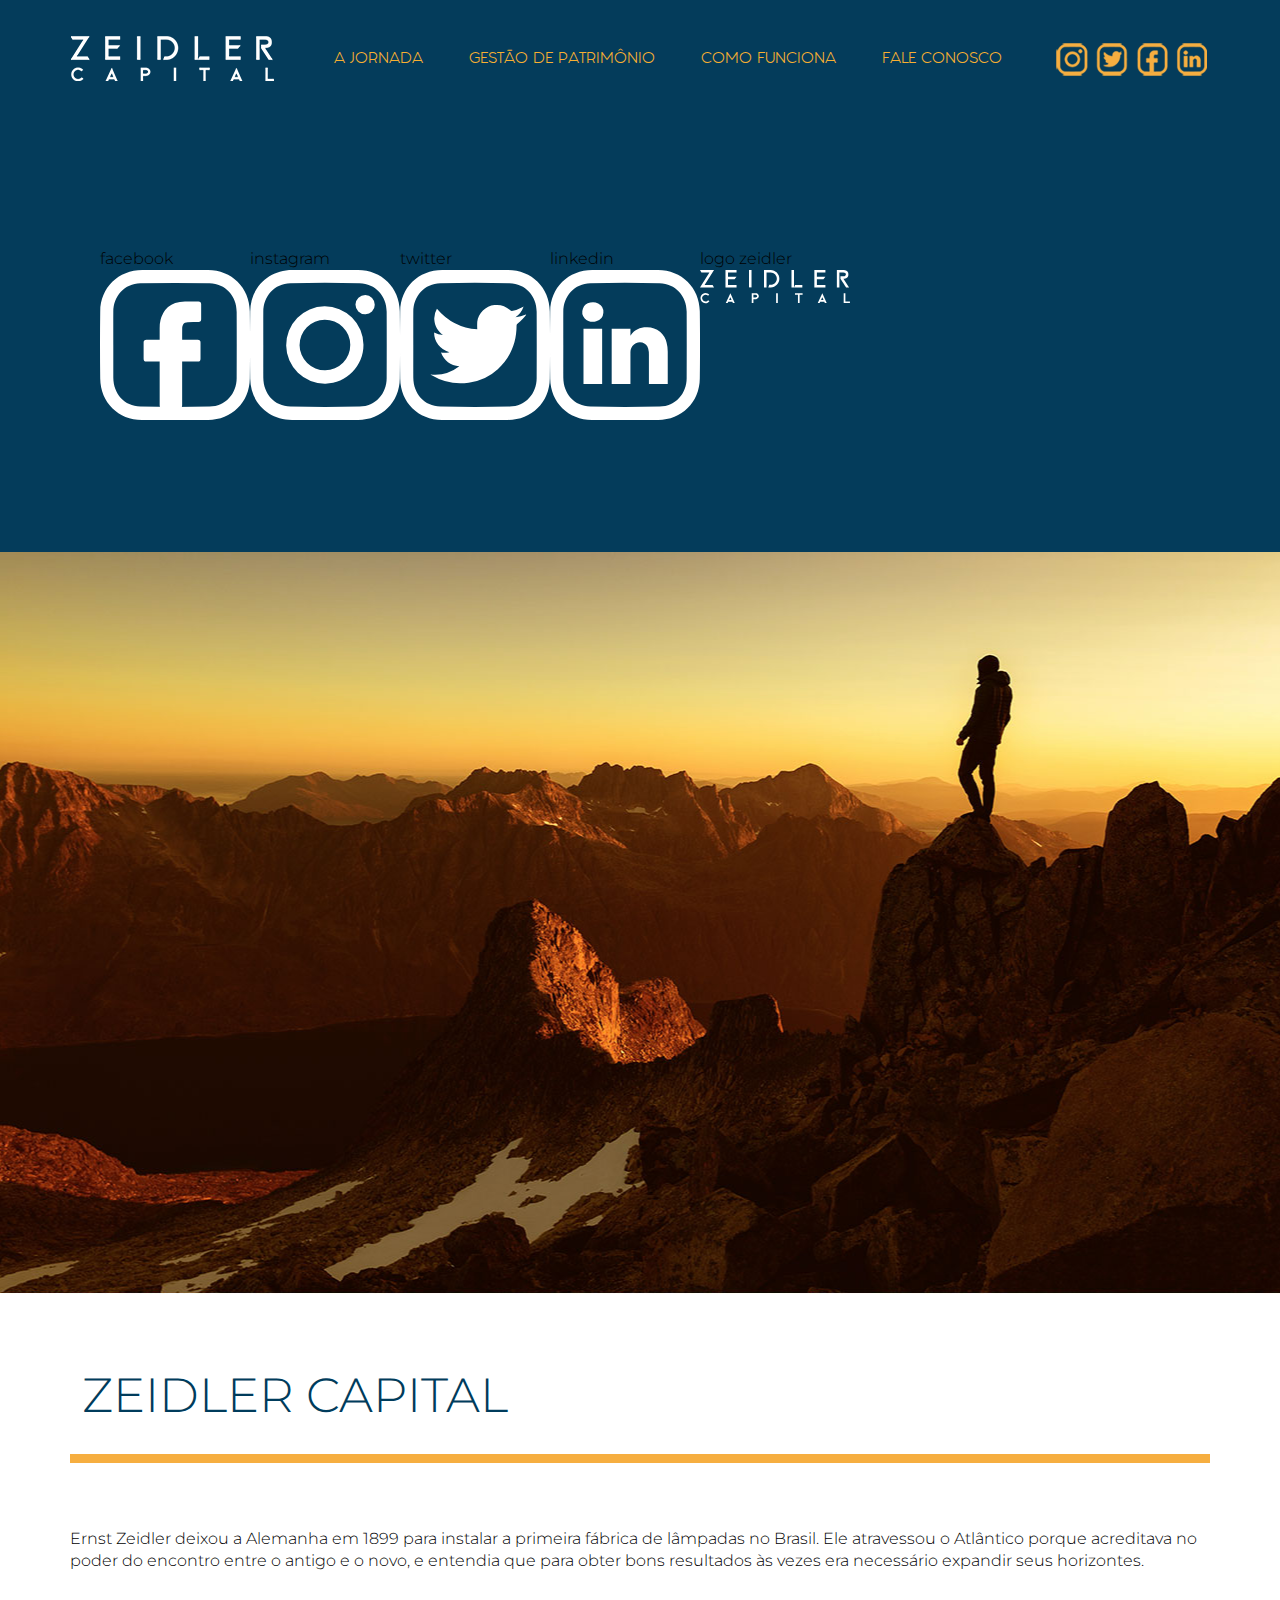
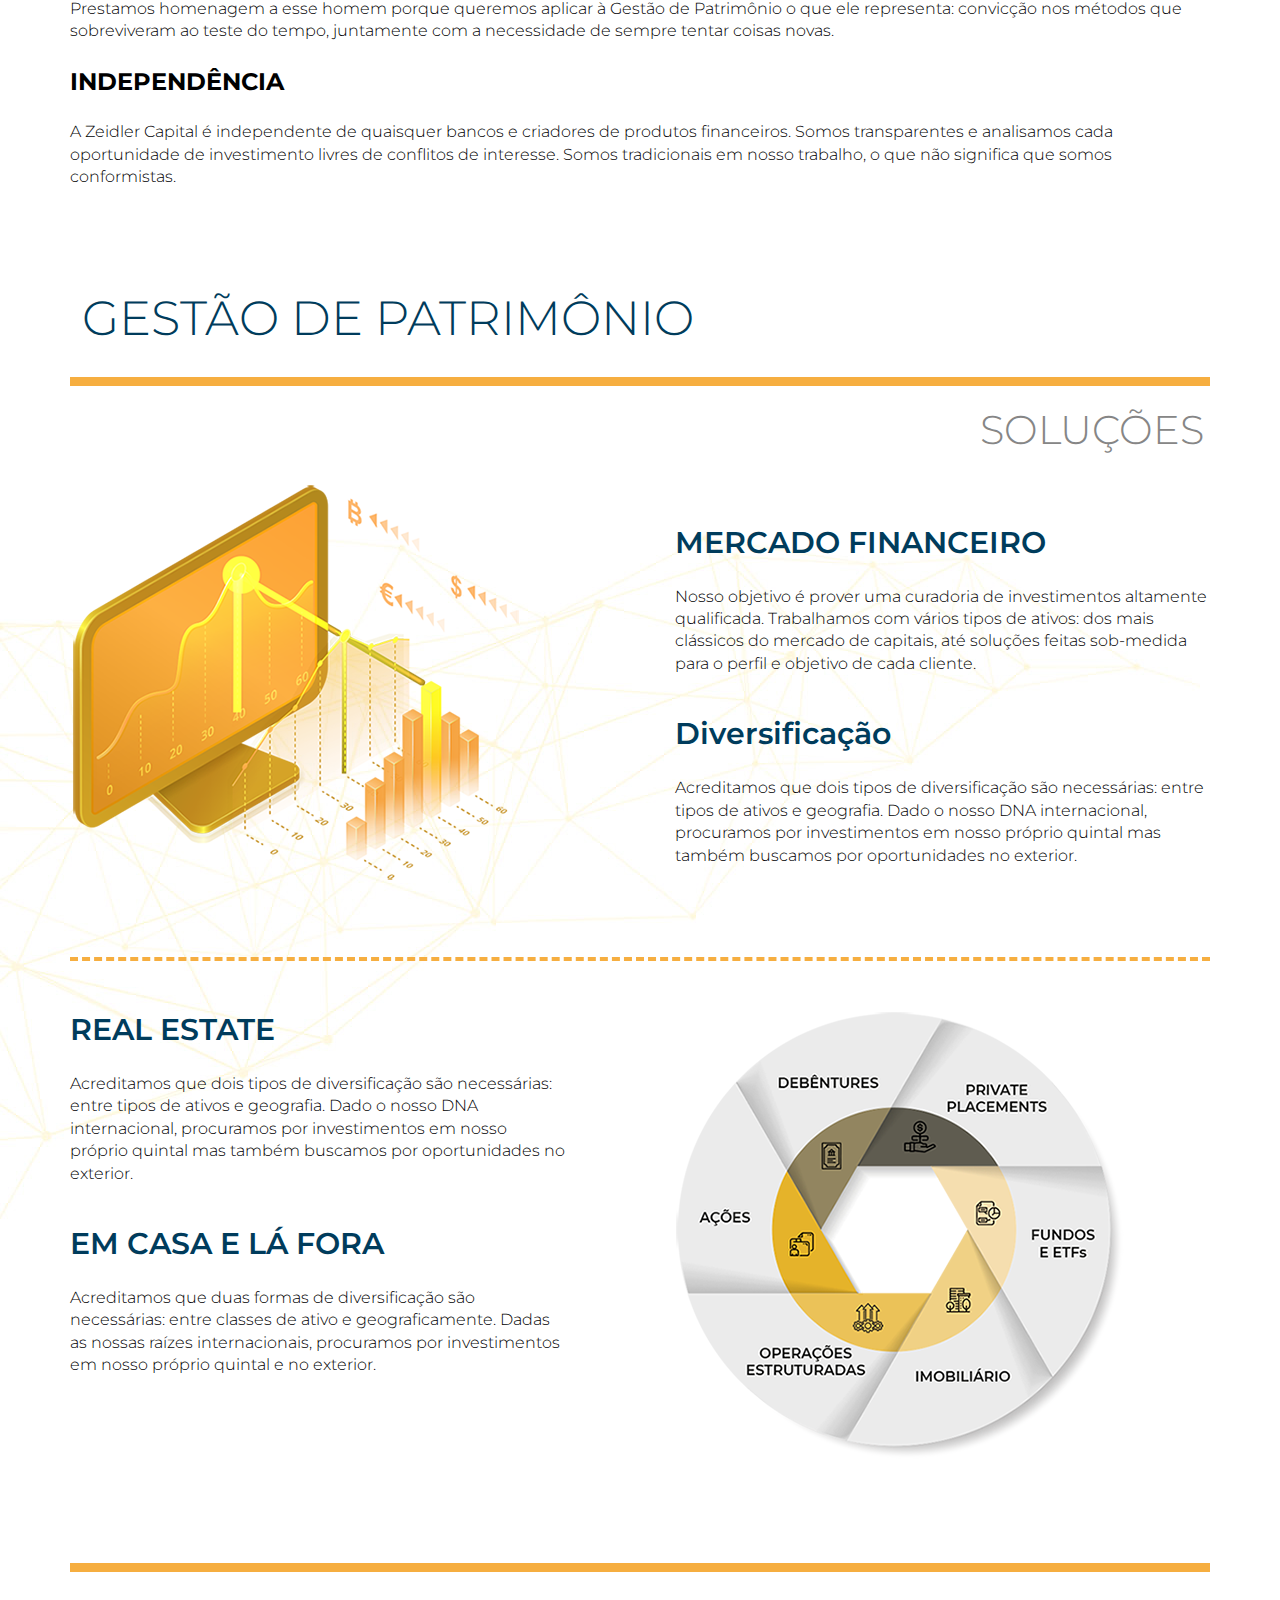
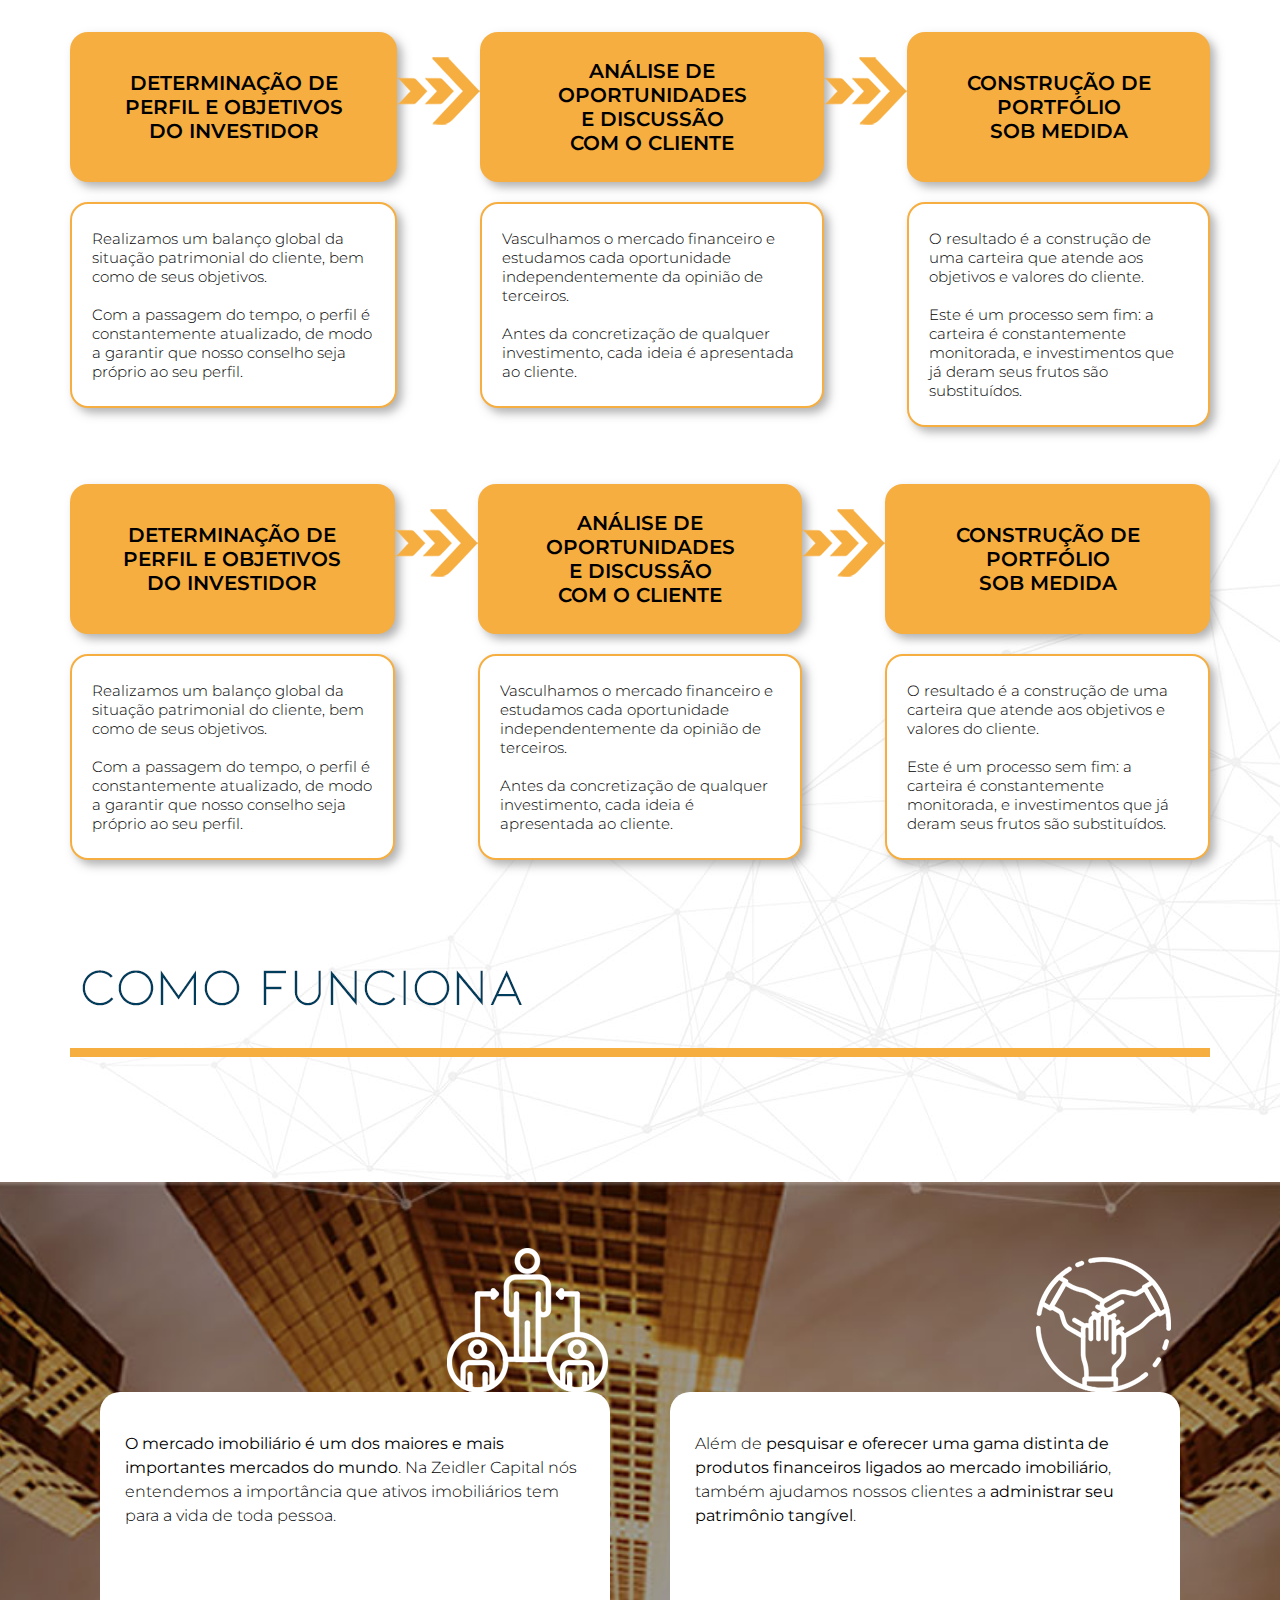
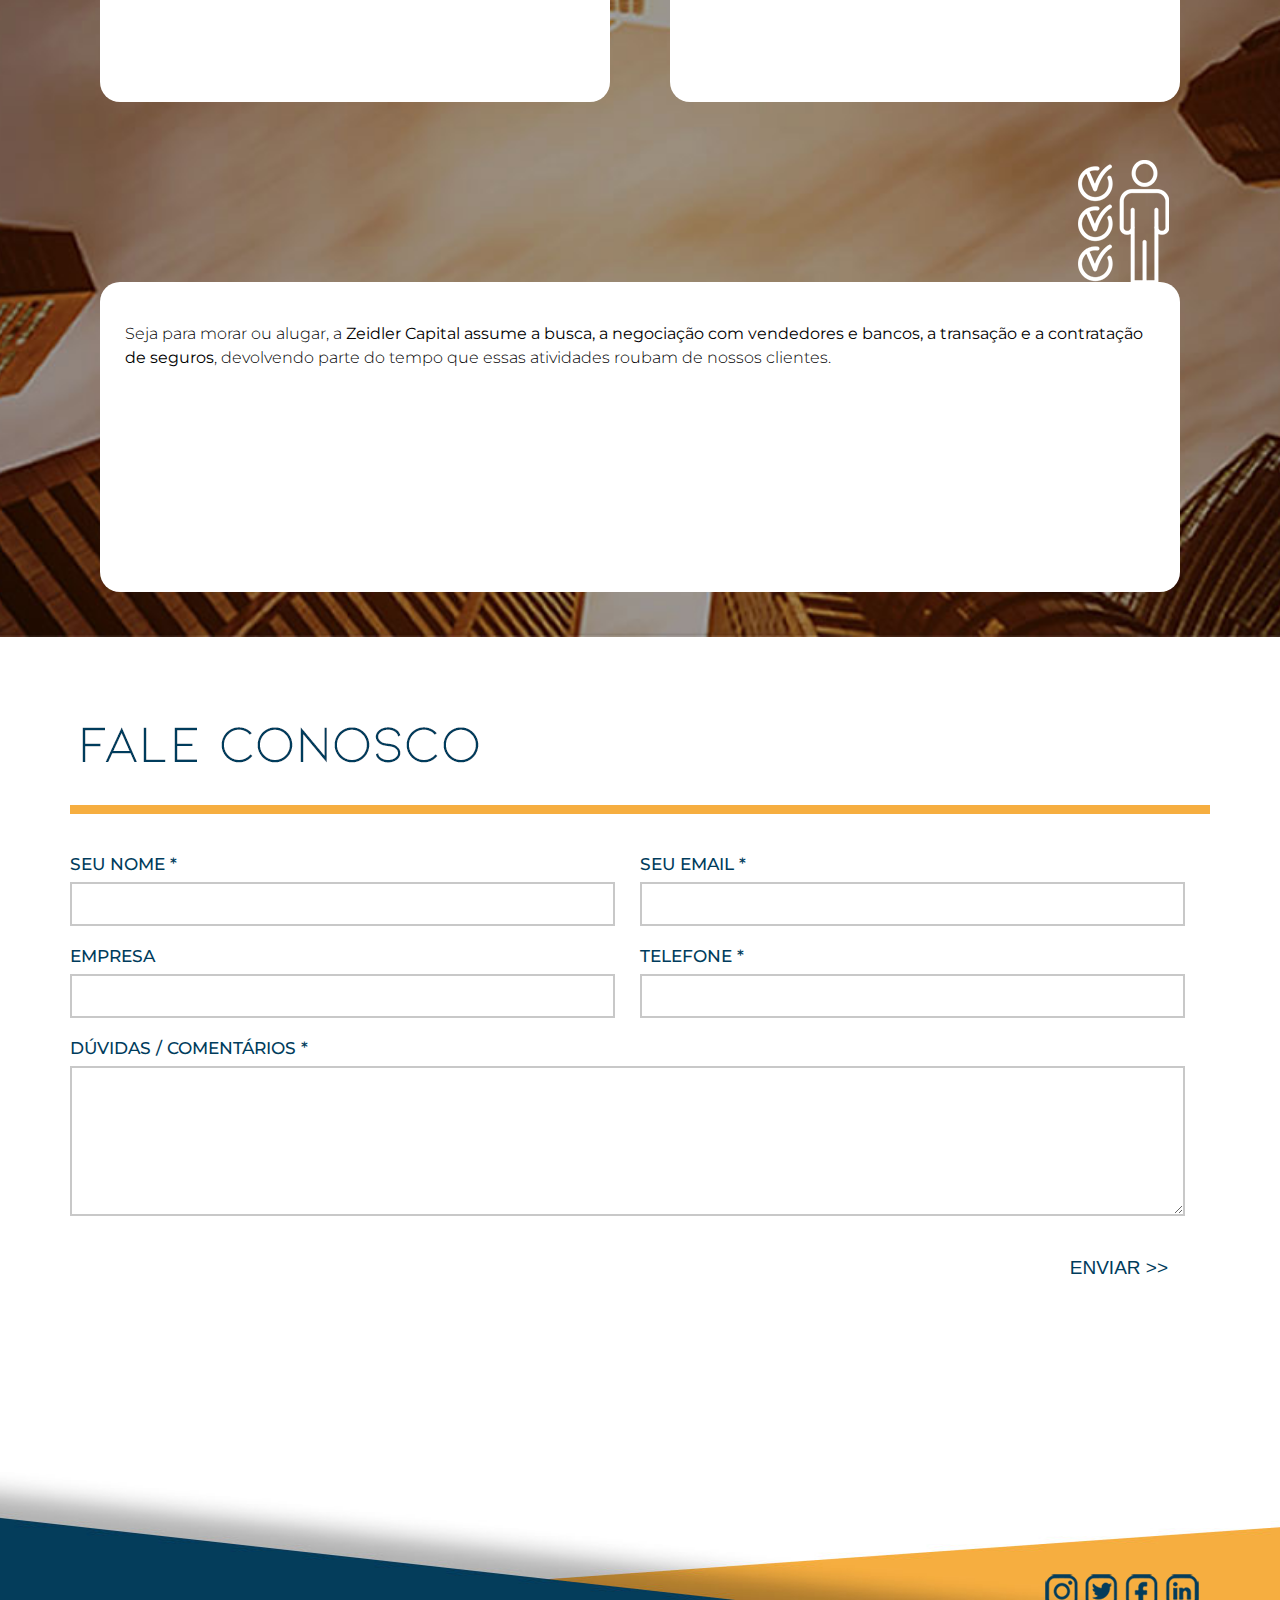
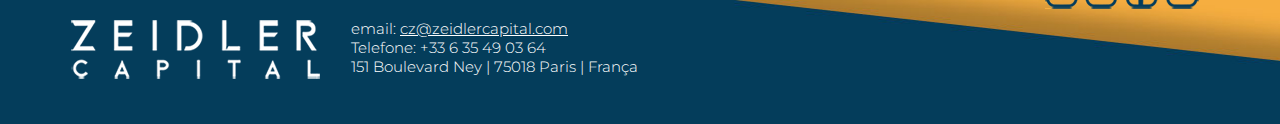
<file: components.html>
<!DOCTYPE html>
<html lang="en">
<head>
    <meta charset="UTF-8">
    <meta name="viewport" content="width=device-width, initial-scale=1.0">
    <link rel="stylesheet" href="assets/css/style.css?0">
    <title>Zeidler</title>
</head>
<body>
    <header>
        <div class="container">
            <div class="logo">
                <a href="">
                    <img src="assets/images/zeidler-capital.gif" alt="Zeidler Capital">
                </a>
            </div>
            <nav>
                <ul class="nav-main">
                    <!-- 
                    <li><a href=""><img src="assets/images/menu-jornada-ptbr.gif" alt="a jornada"></a></li>
                    <li><a href=""><img src="assets/images/menu-gestao-ptbr.gif" alt="gestão de patrimônio"></a></li>
                    <li><a href=""><img src="assets/images/menu-como-ptbr.gif" alt="como funciona"></a></li>
                    <li><a href=""><img src="assets/images/menu-fale-ptbr.gif" alt="fale conosco"></a></li>
                    -->
                    <li><a href="">a jornada</a></li>
                    <li><a href="">gestão de patrimônio</a></li>
                    <li><a href="">como funciona</a></li>
                    <li><a href="">fale conosco</a></li>
                </ul>
            </nav>
            <ul class="social">
                <li><a href=""><img src="assets/images/ico-header-instagram.gif" alt="instagram"></a></li>
                <li><a href=""><img src="assets/images/ico-header-twitter.gif" alt="twitter"></a></li>
                <li><a href=""><img src="assets/images/ico-header-facebook.gif" alt="facebook"></a></li>
                <li><a href=""><img src="assets/images/ico-header-linkedin.gif" alt="linkedin"></a></li>
            </ul>
        </div>
    </header>

    <sectio class="teste-svg">
        <style>
            .teste-svg {
                background-color: #043c5b;

                padding: 100px;
                display: flex;
                flex: 1;
            }
            .p1 { width: 150px;}
        </style>

        <p class="p1">
            facebook
            <br>
            <svg id="Layer_1" data-name="Layer 1" xmlns="http://www.w3.org/2000/svg" viewBox="0 0 141.73 141.73">
                <defs><style>.cls-1{fill:#f82c32;}</style></defs><title>teste-fb-01</title><path class="cls-1" d="M355.22,313.41c10.33,0,20.66,0,31,0,22.37.11,39.26,16.57,39.55,39q.4,31.72,0,63.47c-.25,22.46-17.1,39.08-39.39,39.17q-31.22.12-62.42,0c-22.37-.08-39.26-16.57-39.54-39q-.42-31.72,0-63.46c.25-22.65,17.15-39.09,39.83-39.18C334.56,313.37,344.89,313.41,355.22,313.41Zm-58.44,70.64c0,10.34,0,20.68,0,31,.08,15.38,10.39,27.05,25.57,27.43q32.72.81,65.49,0c15-.37,25.44-12,25.5-27q.13-31.26,0-62.51c-.06-15-10.58-26.62-25.55-27q-32.73-.8-65.49,0c-15,.37-25.41,12-25.52,27C296.72,363.36,296.78,373.7,296.78,384.05Z" transform="translate(-284.21 -313.39)"/><g id="_6X2MeM" data-name="6X2MeM"><path class="cls-1" d="M361.86,379.24h14.63c2,0,2.7.74,2.7,2.68v15.38c0,1.94-.7,2.63-2.64,2.63H361.83v41c0,2.23-.68,2.9-2.91,2.9h-15.5c-2.16,0-2.83-.66-2.83-2.79V399.94H328.1c-2,0-2.68-.7-2.68-2.68q0-7.63,0-15.29c0-2,.73-2.72,2.75-2.73h12.42V368.16A27.72,27.72,0,0,1,344,354a20.83,20.83,0,0,1,11.22-9.36,27.7,27.7,0,0,1,9.63-1.6h12.37c1.78,0,2.57.78,2.57,2.57q0,7.19,0,14.38c0,1.81-.75,2.55-2.55,2.57-3.38,0-6.76,0-10.14.15-1.83.07-3.59.61-4.47,2.43a7,7,0,0,0-.75,2.84C361.81,371.66,361.86,375.38,361.86,379.24Z" transform="translate(-284.21 -313.39)"/></g></svg>
        </p>

        <p class="p1">
            instagram
            <br>
            <svg xmlns="http://www.w3.org/2000/svg" viewBox="0 0 141.73 141.73"><defs><style>.cls-1{fill:#f8b032;}</style></defs><title>Asset 1</title><g id="Layer_2" data-name="Layer 2"><g id="Layer_1-2" data-name="Layer 1"><path class="cls-1" d="M71,0c10.33,0,20.65,0,31,0,22.37.11,39.26,16.57,39.55,39q.41,31.73,0,63.46c-.25,22.46-17.1,39.09-39.39,39.17q-31.22.12-62.42,0C17.37,141.6.48,125.11.2,102.67q-.42-31.73,0-63.46C.44,16.56,17.34.11,40,0,50.35,0,60.68,0,71,0ZM12.57,70.65c0,10.35-.05,20.69,0,31,.08,15.38,10.38,27.05,25.56,27.43q32.73.81,65.5,0c15-.37,25.44-12,25.5-27q.13-31.26,0-62.52c-.06-15-10.58-26.61-25.55-27q-32.73-.79-65.49,0c-15,.37-25.41,12-25.52,27C12.51,50,12.57,60.31,12.57,70.65Z"/><path class="cls-1" d="M107.22,70.7c.13,20-16.06,36.52-35.87,36.67A36.52,36.52,0,1,1,107.22,70.7ZM71.05,94.8A23.95,23.95,0,1,0,46.84,71,24,24,0,0,0,71.05,94.8Z"/><path class="cls-1" d="M108.77,41.82a9.16,9.16,0,0,1-9.12-9.11,9.55,9.55,0,0,1,9.28-9.11,9.06,9.06,0,0,1,8.95,9.26A8.76,8.76,0,0,1,108.77,41.82Z"/></g></g></svg>
        </p>

        <p class="p1">
            twitter
            <br>
            <svg xmlns="http://www.w3.org/2000/svg" viewBox="0 0 141.73 141.73"><defs><style>.cls-1{fill:#f8b032;}</style></defs><title>Asset 4</title><g id="Layer_2" data-name="Layer 2"><g id="Layer_1-2" data-name="Layer 1"><path class="cls-1" d="M71,0c10.33,0,20.65,0,31,0,22.37.11,39.26,16.57,39.55,39q.41,31.73,0,63.46c-.25,22.46-17.1,39.09-39.39,39.17q-31.22.12-62.42,0C17.37,141.6.48,125.11.2,102.67q-.42-31.73,0-63.46C.44,16.56,17.34.11,40,0,50.35,0,60.68,0,71,0ZM12.57,70.65c0,10.35-.05,20.69,0,31,.08,15.38,10.38,27.05,25.56,27.43q32.73.81,65.5,0c15-.37,25.44-12,25.5-27q.13-31.26,0-62.52c-.06-15-10.58-26.61-25.55-27q-32.73-.79-65.49,0c-15,.37-25.41,12-25.52,27C12.51,50,12.57,60.31,12.57,70.65Z"/><g id="_4gy4aa" data-name="4gy4aa"><path class="cls-1" d="M119.25,42.18c-1.13,1.39-2.17,2.85-3.41,4.13-1.54,1.59-3.2,3-4.88,4.49a1.92,1.92,0,0,0-.81,1.69c0,16.35-5.8,30.21-17.75,41.35a48.79,48.79,0,0,1-27.54,12.67,53,53,0,0,1-34.9-7c-.29-.18-.58-.36-.86-.55a.85.85,0,0,1-.14-.23A37.72,37.72,0,0,0,56.07,91c-8.52-.78-14.22-5-17.35-13a18.94,18.94,0,0,0,8-.35,19.38,19.38,0,0,1-10.42-6.72,18.65,18.65,0,0,1-4.07-11.8,19.8,19.8,0,0,0,8.33,2.26C35.62,57.7,32.86,53,32.43,47.05a18,18,0,0,1,2.46-10.54Q50,54.35,73,56a67,67,0,0,1,0-7c.87-8.1,8.11-15.07,16.2-15.86a18.71,18.71,0,0,1,15.31,5.23,1.57,1.57,0,0,0,1.21.35,35.15,35.15,0,0,0,9.82-3.61l1.24-.66a19.45,19.45,0,0,1-7.67,10.09,34.14,34.14,0,0,0,9.9-2.6Z"/></g></g></g></svg>
        </p>

        <p class="p1">
            linkedin
            <br>
            <svg xmlns="http://www.w3.org/2000/svg" viewBox="0 0 141.73 141.73"><defs><style>.cls-1{}</style></defs><title>Asset 5</title><g id="Layer_2" data-name="Layer 2"><g id="Layer_1-2" data-name="Layer 1"><path class="cls-1" d="M71,0c10.33,0,20.65,0,31,0,22.37.11,39.26,16.57,39.55,39q.41,31.73,0,63.46c-.25,22.46-17.1,39.09-39.39,39.17q-31.22.12-62.42,0C17.37,141.6.48,125.11.2,102.67q-.42-31.73,0-63.46C.44,16.56,17.34.11,40,0,50.35,0,60.68,0,71,0ZM12.57,70.65c0,10.35-.05,20.69,0,31,.08,15.38,10.38,27.05,25.56,27.43q32.73.81,65.5,0c15-.37,25.44-12,25.5-27q.13-31.26,0-62.52c-.06-15-10.58-26.61-25.55-27q-32.73-.79-65.49,0c-15,.37-25.41,12-25.52,27C12.51,50,12.57,60.31,12.57,70.65Z"/><g id="_6ugICj" data-name="6ugICj"><path class="cls-1" d="M93.45,107.66v-.79q0-13.56,0-27.11a19.75,19.75,0,0,0-.65-5.41,8.16,8.16,0,0,0-13.43-4A9.35,9.35,0,0,0,76,77.63c0,1.84,0,3.68,0,5.52v24.52H58.28V55.43H76V61.8l.21.15a1.51,1.51,0,0,1,.11-.32c3.7-5.23,8.84-7.53,15.14-7.46a19.17,19.17,0,0,1,12.48,4.25,19.52,19.52,0,0,1,6.25,10.35,32.22,32.22,0,0,1,1.06,8.46q0,15,0,30v.46Z"/><path class="cls-1" d="M31.64,55.41H49.27v52.26H31.64Z"/><path class="cls-1" d="M40.55,48.91c-3.11,0-5.75-.89-7.73-3.16a8.91,8.91,0,0,1-1.73-9.17,8.65,8.65,0,0,1,7-5.89,11.22,11.22,0,0,1,7.45.85,9,9,0,0,1,4.89,8.92,8.91,8.91,0,0,1-6.75,8,15.77,15.77,0,0,1-1.69.33C41.47,48.88,40.93,48.88,40.55,48.91Z"/></g></g></g></svg>
        </p>

        <p class="p1">
            logo zeidler
            <br>
            <svg xmlns="http://www.w3.org/2000/svg" viewBox="0 0 362.83 80.26"><defs><style>.cls-1{fill:#fff;}</style></defs><title>Asset 8</title><g id="Layer_2" data-name="Layer 2"><g id="Layer_1-2" data-name="Layer 1"><path class="cls-1" d="M13.39,80.26A11.71,11.71,0,0,1,7.32,78.6,12.38,12.38,0,0,1,2.9,74.13a12.39,12.39,0,0,1,0-12.25,12.17,12.17,0,0,1,4.42-4.45,11.79,11.79,0,0,1,6.07-1.64,12,12,0,0,1,4.9,1,11.69,11.69,0,0,1,4.07,3l-3,2.74a8.12,8.12,0,0,0-2.72-2,7.85,7.85,0,0,0-7.25.4,8.22,8.22,0,0,0-2.92,11.1,8.18,8.18,0,0,0,2.94,3,7.67,7.67,0,0,0,4,1.11,7.59,7.59,0,0,0,3.44-.8,8.44,8.44,0,0,0,2.79-2.22l3.21,2.55a12,12,0,0,1-4.19,3.35A11.82,11.82,0,0,1,13.39,80.26Z"/><path class="cls-1" d="M68.44,76.76,66.91,80H62.39l11.12-24L84.09,80H79.6l-1.46-3.28ZM73.4,66l-3.06,6.64h6Z"/><path class="cls-1" d="M125.18,80v-24h8.93a9.1,9.1,0,0,1,3.08.52,8.6,8.6,0,0,1,2.65,1.52,7.59,7.59,0,0,1,1.86,2.42,6.68,6.68,0,0,1,0,5.75,8.13,8.13,0,0,1-1.86,2.44,8.57,8.57,0,0,1-2.65,1.51,9.11,9.11,0,0,1-3.08.53h-4.85l0,9.3Zm4.08-13.42h4.85a4.32,4.32,0,0,0,3-1.06,2.68,2.68,0,0,0,1.09-2.19,2.73,2.73,0,0,0-1.09-2.18,4.52,4.52,0,0,0-3-1h-4.85Z"/><path class="cls-1" d="M184.21,80v-24h4.12V80Z"/><path class="cls-1" d="M248.27,56.05v4.12h-7.22V80H237V60.17h-7.18V56.05Z"/><path class="cls-1" d="M290.93,76.76,289.4,80h-4.52l11.12-24,10.57,24h-4.48l-1.46-3.28Zm5-10.76-3.06,6.64h6Z"/><path class="cls-1" d="M347.67,80v-24h4.12V76h11V80Z"/><path class="cls-1" d="M30.51,36l3.39,6.11H0l5.27-8.23L22.82,6.11H3.39L0,0H33.9L29.42,7.07,11.08,36Z"/><path class="cls-1" d="M67.8,42.07H61.68V0H88.44V6.11H67.8v10H88.44L83.6,22.22H67.8V36H88.44v6.11Z"/><path class="cls-1" d="M124.7,42.07h-6.12V0h6.12Z"/><path class="cls-1" d="M161,42.07h-6.12V0H171a20.74,20.74,0,0,1,8.18,1.63,20.92,20.92,0,0,1,11.13,11.14A20.41,20.41,0,0,1,192,20.88a20.79,20.79,0,0,1-1.64,8.21,21.58,21.58,0,0,1-4.45,6.72,21.28,21.28,0,0,1-6.62,4.57,19.78,19.78,0,0,1-8.11,1.69h-5.94l2.3-6.11h3.64a13.72,13.72,0,0,0,5.75-1.21,15.16,15.16,0,0,0,4.66-3.29,15.57,15.57,0,0,0,3.14-4.81,14.65,14.65,0,0,0,1.15-5.8,14.1,14.1,0,0,0-1.18-5.76,14.69,14.69,0,0,0-7.87-7.83A14.65,14.65,0,0,0,171,6.11V6.05l-10,.06Z"/><path class="cls-1" d="M227.48,42.07h-6.11V0h6.11Zm20.16,0H227.48L230,36h17.62Z"/><path class="cls-1" d="M282.81,42.07h-6.12V0h26.76V6.11H282.81v10h20.64l-4.84,6.12h-15.8V36h20.64v6.11Z"/><path class="cls-1" d="M358.05,15.77a8.3,8.3,0,0,1-2.61,3.06,10.62,10.62,0,0,1-3.82,1.63,31.57,31.57,0,0,1-4.61.67l13.7,20.94h-7.26c-.93-1.45-2-3.08-3.16-4.87s-2.39-3.64-3.62-5.54-2.45-3.74-3.66-5.54-2.26-3.42-3.15-4.87V15.13h5.69c1,0,2-.12,2.87-.24a7.74,7.74,0,0,0,2.35-.66,4,4,0,0,0,1.56-1.29,3.53,3.53,0,0,0,.58-2.08v-.42A3.4,3.4,0,0,0,352,8a5.27,5.27,0,0,0-2.3-1.32,12.24,12.24,0,0,0-3.27-.48c-1.23,0-2.49-.07-3.78-.07l-5.39.07V42.07h-6.12V0h16.26a14.75,14.75,0,0,1,5.91,1,9.13,9.13,0,0,1,3.52,2.54,8.63,8.63,0,0,1,1.7,3.36,14.11,14.11,0,0,1,.46,3.51v.43A11,11,0,0,1,358.05,15.77Z"/></g></g></svg>
        </p>
    </sectio>

    <section class="banner-head"></section>

    <section class="capital">
        <div class="container">
            <h2 class="tit-secao">
                <!-- <img src="assets/images/tit-Zeidler-Capital.gif" alt="Zeidler Capital"> -->
                Zeidler Capital
            </h2>
            <div class="capital-body">
                <p>Ernst Zeidler deixou a Alemanha em 1899 para instalar a primeira fábrica de lâmpadas no Brasil. Ele atravessou o Atlântico porque acreditava no poder do encontro entre o antigo e o novo, e entendia que para obter bons resultados às vezes era necessário expandir seus horizontes.</p>
                <p>Prestamos homenagem a esse homem porque queremos aplicar à Gestão de Patrimônio o que ele representa: convicção nos métodos que sobreviveram ao teste do tempo, juntamente com a necessidade de sempre tentar coisas novas.</p>
                <h2>INDEPENDÊNCIA</h2>
                <p>A Zeidler Capital é independente de quaisquer bancos e criadores de produtos financeiros. Somos transparentes e analisamos cada oportunidade de investimento livres de conflitos de interesse. Somos tradicionais em nosso trabalho, o que não significa que somos conformistas.</p>
            </div>
        </div>
    </section>

    <section class="gestao">
        <div class="container">
            <h2 class="tit-secao">
                <!-- <img src="assets/images/tit-Gestao.gif" alt="Gestão de patrimônio"> -->
                Gestão de patrimônio
            </h2>
            <h3 class="subtit-solucoes">
                <!-- <img src="assets/images/subtit-solucoes.gif" alt="Soluções"> -->
                Soluções
            </h3>
            <div class="gestao-body">

                <div class="gestao-body-linha">
                    <div class="col-1a"><img src="assets/images/gestao-computador.png" alt=""></div>
                    <div class="col-2a">
                        <div class="box">
                            <h3>MERCADO FINANCEIRO</h3>
                            <p>Nosso objetivo é prover uma curadoria de investimentos altamente qualificada. Trabalhamos com vários tipos de ativos: dos mais clássicos do mercado de capitais, até soluções feitas sob-medida para o perfil e objetivo de cada cliente.</p>
                            <h4>Diversificação</h4>
                            <p>Acreditamos que dois tipos de diversificação são necessárias: entre tipos de ativos e geografia. Dado o nosso DNA 	internacional, procuramos por investimentos em nosso próprio quintal mas também buscamos por oportunidades no exterior.</p>
                        </div>
                    </div>
                </div>

                <div class="gestao-body-linha-pontilhada"></div>

                <div class="gestao-body-linha">
                    <div class="col-1b">
                        <div class="box">
                            <h3>REAL ESTATE</h3>
                            <p>Acreditamos que dois tipos de diversificação são necessárias: entre tipos de ativos e geografia. Dado o nosso DNA 	internacional, procuramos por investimentos em nosso próprio quintal mas também buscamos por oportunidades no 	exterior.</p>
                            <h4>EM CASA E LÁ FORA</h4>
                            <p>Acreditamos que duas formas de diversificação são necessárias: entre classes de ativo e geograficamente. Dadas as nossas raízes internacionais, procuramos por investimentos em nosso próprio quintal e no exterior.</p>
                        </div>
                    </div>
                    <div class="col-2b"><img src="assets/images/getao-circulo.png" alt=""></div>
                </div>

            </div>
        </div>
    </section>

    <section class="passos">
        <div class="container">

            <div class="barra"></div>


            <div class="grid-passos-portifolio">
                <!-- linha -->
                <div class="grid-passo">
                    <div class="box1">
                        DETERMINAÇÃO DE 
                        <br>
                        PERFIL E OBJETIVOS
                        <br>
                        DO INVESTIDOR
                    </div>
                </div>
                <div class="grid-seta"><img src="assets/images/seta.png" alt=""></div>
                <div class="grid-passo">
                    <div class="box1">
                        ANÁLISE DE 
                        <br>
                        OPORTUNIDADES 
                        <br>
                        E DISCUSSÃO 
                        <br>
                        COM O CLIENTE
                    </div>
                </div>
                <div class="grid-seta"><img src="assets/images/seta.png" alt=""></div>
                <div class="grid-passo">
                    <div class="box1">
                        CONSTRUÇÃO DE 
                        <br>
                        PORTFÓLIO
                        <br>
                        SOB MEDIDA
                    </div>
                </div>
                <!-- /linha -->
                <!-- linha -->
                <div class="grid-passo">
                    <div class="box2">
                        Realizamos um balanço global da situação patrimonial do cliente, bem como de seus objetivos.
                        <br><br>
                        Com a passagem do tempo, o perfil é constantemente atualizado, de modo a garantir que nosso conselho seja próprio ao seu perfil.
                    </div>
                </div>
                <div class="grid-seta"></div>
                <div class="grid-passo">
                    <div class="box2">
                        Vasculhamos o mercado financeiro e estudamos cada oportunidade independentemente da opinião de terceiros.
                        <br><br>
                        Antes da concretização de qualquer investimento, cada ideia é apresentada ao cliente. 
                    </div>
                </div>
                <div class="grid-seta"></div>
                <div class="grid-passo">
                    <div class="box2">
                        O resultado é a construção de uma carteira que atende aos objetivos e valores do cliente.
                        <br><br>
                        Este é um processo sem fim: a carteira é constantemente monitorada, e investimentos que já deram seus frutos são substituídos.
                    </div>
                </div>
                <!-- /linha -->

            </div>

            <br>
            <br>
            <br>





            <div class="body-passos-portifolio">
                <div class="body-passo">
                    <div class="box1">
                        DETERMINAÇÃO DE 
                        <br>
                        PERFIL E OBJETIVOS
                        <br>
                        DO INVESTIDOR
                    </div>
                    <div class="box2">
                        Realizamos um balanço global da situação patrimonial do cliente, bem como de seus objetivos.
                        <br><br>
                        Com a passagem do tempo, o perfil é constantemente atualizado, de modo a garantir que nosso conselho seja próprio ao seu perfil.
                    </div>
                </div>
                <div class="body-passo-seta"><img src="assets/images/seta.png" alt=""></div>
                <div class="body-passo">
                    <div class="box1">
                        ANÁLISE DE 
                        <br>
                        OPORTUNIDADES 
                        <br>
                        E DISCUSSÃO 
                        <br>
                        COM O CLIENTE
                    </div>
                    <div class="box2">
                        Vasculhamos o mercado financeiro e estudamos cada oportunidade independentemente da opinião de terceiros.
                        <br><br>
                        Antes da concretização de qualquer investimento, cada ideia é apresentada ao cliente. 
                    </div>
                </div>
                <div class="body-passo-seta"><img src="assets/images/seta.png" alt=""></div>
                <div class="body-passo">
                    <div class="box1">
                        CONSTRUÇÃO DE 
                        <br>
                        PORTFÓLIO
                        <br>
                        SOB MEDIDA
                    </div>
                    <div class="box2">
                        O resultado é a construção de uma carteira que atende aos objetivos e valores do cliente.
                        <br><br>
                        Este é um processo sem fim: a carteira é constantemente monitorada, e investimentos que já deram seus frutos são substituídos.
                    </div>
                </div>
            </div>
            <h2 class="tit-secao">
                <img src="assets/images/tit-como-funciona.gif" alt="Como funciona">
            </h2>
        </div>
    </section>

    <section class="como-funciona">
        <div class="container">
            <div class="como-funciona-item">
                <div class="icone"><img src="assets/images/ico-como-1.png" alt=""></div> 
                <div class="txt">
                    <strong>O mercado imobiliário é um dos maiores e mais importantes mercados do mundo</strong>. Na Zeidler Capital nós entendemos a importância que ativos imobiliários tem para a vida de toda pessoa.
                </div>
            </div>
            <div class="como-funciona-item">
                <div class="icone"><img src="assets/images/ico-como-2.png" alt=""></div> 
                <div class="txt">
                    Além de <strong>pesquisar e oferecer uma gama distinta de produtos financeiros ligados ao mercado imobiliário</strong>, também ajudamos nossos clientes a <strong>administrar seu patrimônio tangível</strong>.
                </div>
            </div>
            <div class="como-funciona-item">
                <div class="icone"><img src="assets/images/ico-como-3.png" alt=""></div> 
                <div class="txt">
                    Seja para morar ou alugar, a <strong>Zeidler Capital assume a busca, a negociação com vendedores e bancos, a transação e a contratação de seguros</strong>, devolvendo parte do tempo que essas atividades roubam de nossos clientes.

                </div>
            </div>
        </div>
    </section>

    <section class="fale">
        <div class="container">
            <h2 class="tit-secao">
                <img src="assets/images/tit-fale-conosco.gif" alt="Fale conosco">
            </h2>
            <form action="">
                <div class="fale-body">
                    <div class="fale-body-field">
                        <label for="nome">Seu nome *</label>
                        <input type="text" name="nome">
                    </div>
                    <div class="fale-body-field">
                        <label for="email">seu email *</label>
                        <input type="text" name="email">
                    </div>
                    <div class="fale-body-field">
                        <label for="empresa">empresa</label>
                        <input type="text" name="empresa">
                    </div>
                    <div class="fale-body-field">
                        <label for="telefone">telefone *</label>
                        <input type="text" name="telefone">
                    </div>
                    <div class="fale-body-field msg">
                        <label for="msg">dúvidas / comentários *</label>
                        <textarea name="msg"></textarea>
                    </div>
                    <div class="fale-body-field bt">
                        <button class="bt-enviar">enviar >></button>
                    </div>
                    
                </div>
            </form>
        </div>
    </section>

    <footer>
        <div class="container">
            <div class="logo-info">
                <div class="logo"><img src="assets/images/zeidler-logo-footer.gif" alt="Zeidler Capital"></div>
                <div class="info">
                    email: <a href="mailto:cz@zeidlercapital.com">cz@zeidlercapital.com</a>
                    <br>
                    Telefone: +33 6 35 49 03 64
                    <br>
                    151 Boulevard Ney | 75018 Paris | França
                </div>
            </div>
            <ul class="social">
                <li><a href=""><img src="assets/images/ico-rodape-instagram.gif" alt=""></a></li>
                <li><a href=""><img src="assets/images/ico-rodape-twitter.gif" alt=""></a></li>
                <li><a href=""><img src="assets/images/ico-rodape-facebook.gif" alt=""></a></li>
                <li><a href=""><img src="assets/images/ico-rodape-linkedin.gif" alt=""></a></li>
            </ul>
        </div>
    </footer>
    
</body>
</html>
</file>
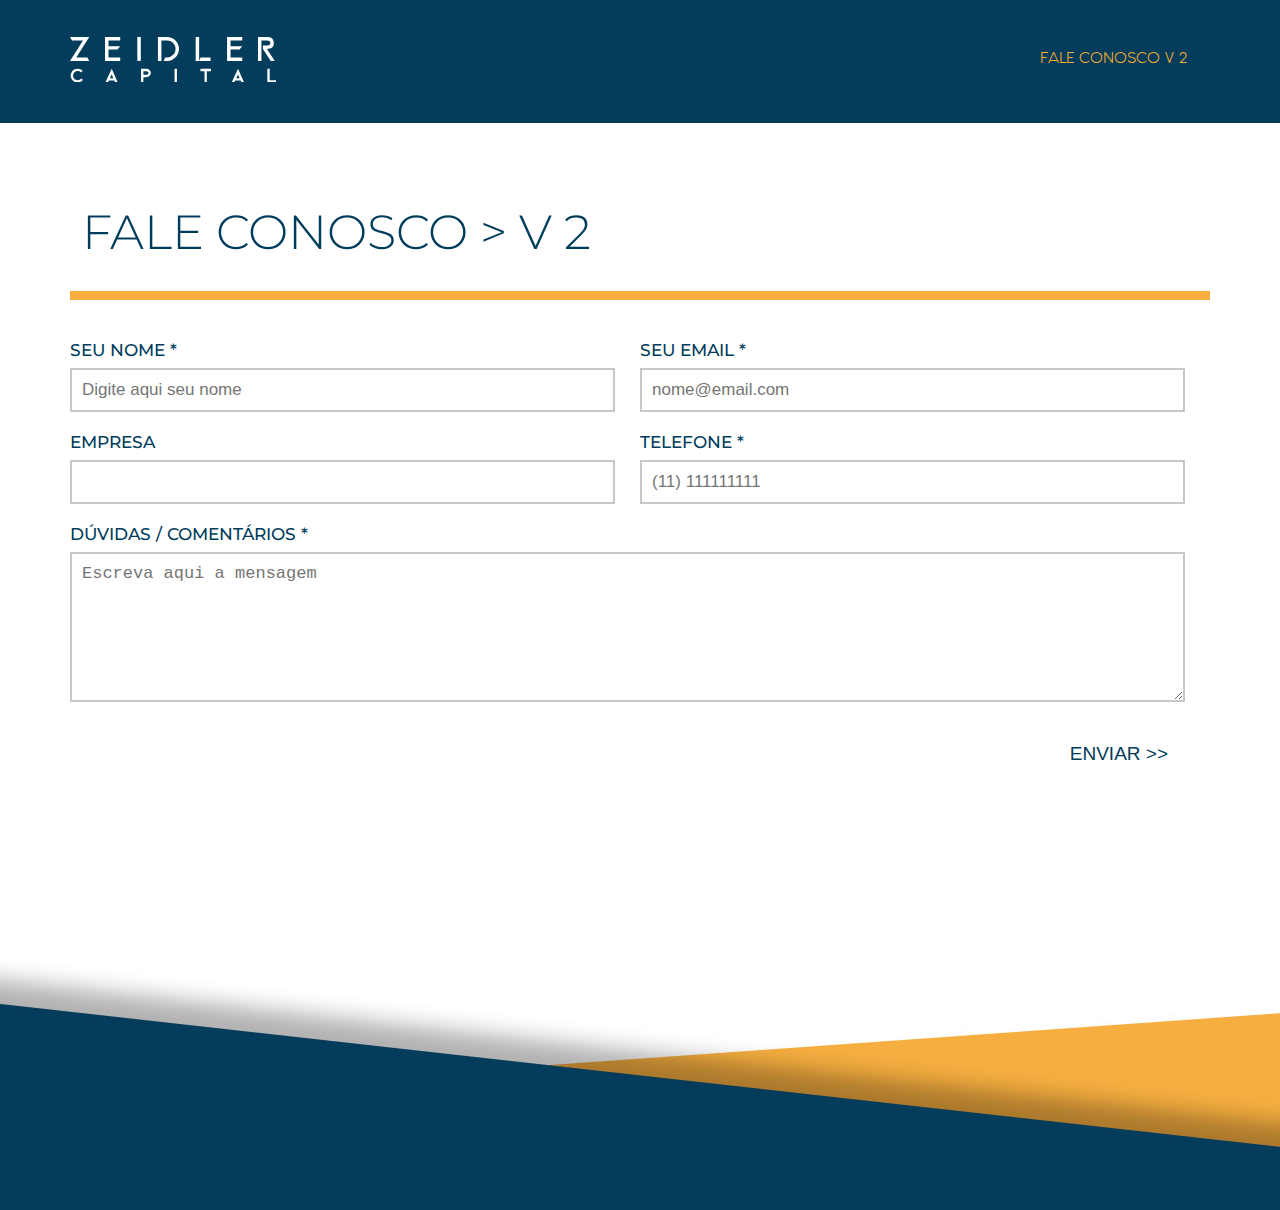
<file: formv2.html>
<!DOCTYPE html>
<html lang="en">
<head>
    <meta charset="UTF-8">
    <meta name="viewport" content="width=device-width, initial-scale=1.0">
    <link rel="stylesheet" href="https://unpkg.com/aos@next/dist/aos.css" />
    <link rel="stylesheet" href="assets/css/style.css?0">
    <!-- <script src="https://ajax.googleapis.com/ajax/libs/jquery/3.5.1/jquery.min.js"> -->
    <title>V 2 form</title>
</head>
<body>
    <header>
        <div class="container">
            <div class="logo">
                <a href="" title="Zeidler Capital">
                    <svg xmlns="http://www.w3.org/2000/svg" viewBox="0 0 362.83 80.26"><g data-name="Layer 2"><g data-name="Layer 1"><path d="M13.39,80.26A11.71,11.71,0,0,1,7.32,78.6,12.38,12.38,0,0,1,2.9,74.13a12.39,12.39,0,0,1,0-12.25,12.17,12.17,0,0,1,4.42-4.45,11.79,11.79,0,0,1,6.07-1.64,12,12,0,0,1,4.9,1,11.69,11.69,0,0,1,4.07,3l-3,2.74a8.12,8.12,0,0,0-2.72-2,7.85,7.85,0,0,0-7.25.4,8.22,8.22,0,0,0-2.92,11.1,8.18,8.18,0,0,0,2.94,3,7.67,7.67,0,0,0,4,1.11,7.59,7.59,0,0,0,3.44-.8,8.44,8.44,0,0,0,2.79-2.22l3.21,2.55a12,12,0,0,1-4.19,3.35A11.82,11.82,0,0,1,13.39,80.26Z"/><path d="M68.44,76.76,66.91,80H62.39l11.12-24L84.09,80H79.6l-1.46-3.28ZM73.4,66l-3.06,6.64h6Z"/><path d="M125.18,80v-24h8.93a9.1,9.1,0,0,1,3.08.52,8.6,8.6,0,0,1,2.65,1.52,7.59,7.59,0,0,1,1.86,2.42,6.68,6.68,0,0,1,0,5.75,8.13,8.13,0,0,1-1.86,2.44,8.57,8.57,0,0,1-2.65,1.51,9.11,9.11,0,0,1-3.08.53h-4.85l0,9.3Zm4.08-13.42h4.85a4.32,4.32,0,0,0,3-1.06,2.68,2.68,0,0,0,1.09-2.19,2.73,2.73,0,0,0-1.09-2.18,4.52,4.52,0,0,0-3-1h-4.85Z"/><path d="M184.21,80v-24h4.12V80Z"/><path d="M248.27,56.05v4.12h-7.22V80H237V60.17h-7.18V56.05Z"/><path d="M290.93,76.76,289.4,80h-4.52l11.12-24,10.57,24h-4.48l-1.46-3.28Zm5-10.76-3.06,6.64h6Z"/><path d="M347.67,80v-24h4.12V76h11V80Z"/><path d="M30.51,36l3.39,6.11H0l5.27-8.23L22.82,6.11H3.39L0,0H33.9L29.42,7.07,11.08,36Z"/><path d="M67.8,42.07H61.68V0H88.44V6.11H67.8v10H88.44L83.6,22.22H67.8V36H88.44v6.11Z"/><path d="M124.7,42.07h-6.12V0h6.12Z"/><path d="M161,42.07h-6.12V0H171a20.74,20.74,0,0,1,8.18,1.63,20.92,20.92,0,0,1,11.13,11.14A20.41,20.41,0,0,1,192,20.88a20.79,20.79,0,0,1-1.64,8.21,21.58,21.58,0,0,1-4.45,6.72,21.28,21.28,0,0,1-6.62,4.57,19.78,19.78,0,0,1-8.11,1.69h-5.94l2.3-6.11h3.64a13.72,13.72,0,0,0,5.75-1.21,15.16,15.16,0,0,0,4.66-3.29,15.57,15.57,0,0,0,3.14-4.81,14.65,14.65,0,0,0,1.15-5.8,14.1,14.1,0,0,0-1.18-5.76,14.69,14.69,0,0,0-7.87-7.83A14.65,14.65,0,0,0,171,6.11V6.05l-10,.06Z"/><path d="M227.48,42.07h-6.11V0h6.11Zm20.16,0H227.48L230,36h17.62Z"/><path d="M282.81,42.07h-6.12V0h26.76V6.11H282.81v10h20.64l-4.84,6.12h-15.8V36h20.64v6.11Z"/><path d="M358.05,15.77a8.3,8.3,0,0,1-2.61,3.06,10.62,10.62,0,0,1-3.82,1.63,31.57,31.57,0,0,1-4.61.67l13.7,20.94h-7.26c-.93-1.45-2-3.08-3.16-4.87s-2.39-3.64-3.62-5.54-2.45-3.74-3.66-5.54-2.26-3.42-3.15-4.87V15.13h5.69c1,0,2-.12,2.87-.24a7.74,7.74,0,0,0,2.35-.66,4,4,0,0,0,1.56-1.29,3.53,3.53,0,0,0,.58-2.08v-.42A3.4,3.4,0,0,0,352,8a5.27,5.27,0,0,0-2.3-1.32,12.24,12.24,0,0,0-3.27-.48c-1.23,0-2.49-.07-3.78-.07l-5.39.07V42.07h-6.12V0h16.26a14.75,14.75,0,0,1,5.91,1,9.13,9.13,0,0,1,3.52,2.54,8.63,8.63,0,0,1,1.7,3.36,14.11,14.11,0,0,1,.46,3.51v.43A11,11,0,0,1,358.05,15.77Z"/></g></g></svg>
                </a>
            </div>
            <nav>
                <div class="menu-mobile">
                    <div class="mm-line"></div>
                    <div class="mm-line"></div>
                    <div class="mm-line"></div>
                </div>
                <ul class="nav-main">
                    <li><a href="#fale">fale conosco V 2</a></li>
                </ul>
            </nav>
        </div>
    </header>

    <section class="fale" id="fale">
        <div class="container">
            <h2 class="tit-secao">
                <span data-aos="zoom-out-right" class="db">
                    Fale conosco > V 2
                </span>
            </h2>
            <form action="emailv2.php" method="POST">
                <input type="hidden" name="pagina" value="formv2.html">
                <div class="fale-body">
                    <div class="fale-body-field">
                        <label for="nome">Seu nome *</label>
                        <input type="text" name="nome" required maxlength="85" placeholder="Digite aqui seu nome">
                    </div>
                    <div class="fale-body-field">
                        <label for="email">seu email *</label>
                        <input type="email" name="email" required placeholder="nome@email.com">
                    </div>
                    <div class="fale-body-field">
                        <label for="empresa">empresa</label>
                        <input type="text" name="empresa">
                    </div>
                    <div class="fale-body-field">
                        <label for="telefone">telefone *</label>
                        <input type="text" name="telefone" required placeholder="(11) 111111111">
                    </div>
                    <div class="fale-body-field msg">
                        <label for="msg">dúvidas / comentários *</label>
                        <textarea name="msg" required placeholder="Escreva aqui a mensagem"></textarea>
                    </div>
                    <div class="fale-body-field bt">
                        <button class="bt-enviar">enviar >></button>
                    </div>
                    
                </div>
            </form>
        </div>
    </section>

    <footer>
        <div class="container"></div>
    </footer>

    <script src="https://cdnjs.cloudflare.com/ajax/libs/jquery/3.5.1/jquery.min.js" integrity="sha512-bLT0Qm9VnAYZDflyKcBaQ2gg0hSYNQrJ8RilYldYQ1FxQYoCLtUjuuRuZo+fjqhx/qtq/1itJ0C2ejDxltZVFg==" crossorigin="anonymous"></script>
    <script src="assets/js/script.js"></script>
    <script src="https://unpkg.com/aos@next/dist/aos.js"></script>
    <script>
      AOS.init();
    </script>

</body>
</html>
</file>
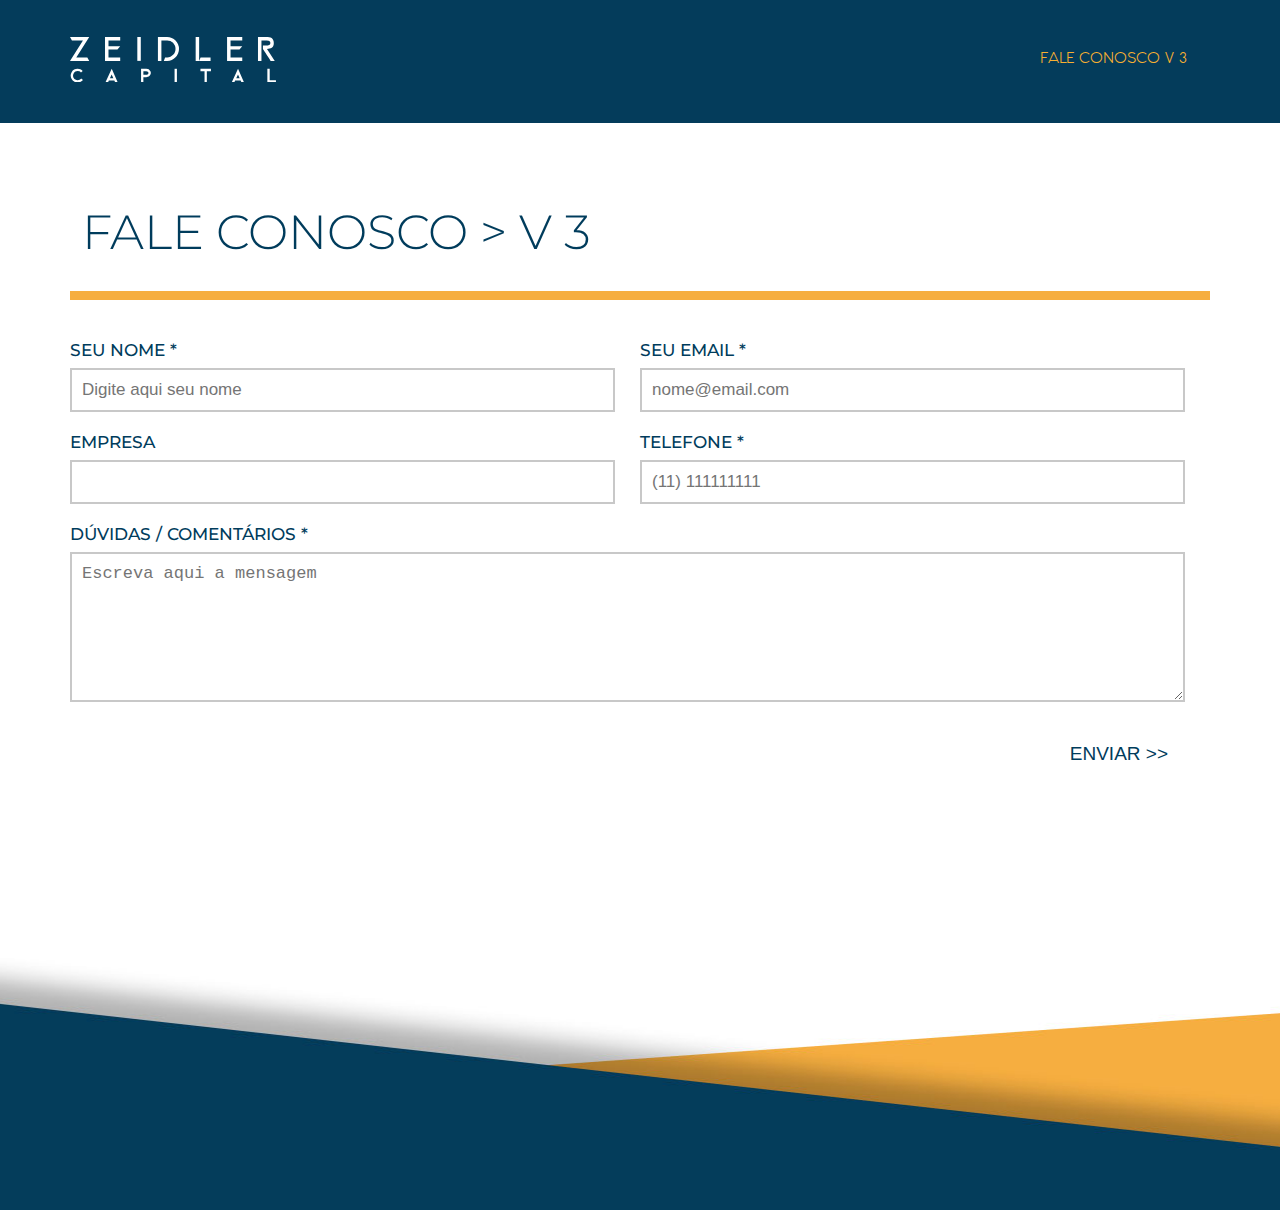
<file: formv3.html>
<!DOCTYPE html>
<html lang="en">
<head>
    <meta charset="UTF-8">
    <meta name="viewport" content="width=device-width, initial-scale=1.0">
    <link rel="stylesheet" href="https://unpkg.com/aos@next/dist/aos.css" />
    <link rel="stylesheet" href="assets/css/style.css?0">
    <!-- <script src="https://ajax.googleapis.com/ajax/libs/jquery/3.5.1/jquery.min.js"> -->
    <title>V 3 form</title>
</head>
<body>
    <header>
        <div class="container">
            <div class="logo">
                <a href="" title="Zeidler Capital">
                    <svg xmlns="http://www.w3.org/2000/svg" viewBox="0 0 362.83 80.26"><g data-name="Layer 2"><g data-name="Layer 1"><path d="M13.39,80.26A11.71,11.71,0,0,1,7.32,78.6,12.38,12.38,0,0,1,2.9,74.13a12.39,12.39,0,0,1,0-12.25,12.17,12.17,0,0,1,4.42-4.45,11.79,11.79,0,0,1,6.07-1.64,12,12,0,0,1,4.9,1,11.69,11.69,0,0,1,4.07,3l-3,2.74a8.12,8.12,0,0,0-2.72-2,7.85,7.85,0,0,0-7.25.4,8.22,8.22,0,0,0-2.92,11.1,8.18,8.18,0,0,0,2.94,3,7.67,7.67,0,0,0,4,1.11,7.59,7.59,0,0,0,3.44-.8,8.44,8.44,0,0,0,2.79-2.22l3.21,2.55a12,12,0,0,1-4.19,3.35A11.82,11.82,0,0,1,13.39,80.26Z"/><path d="M68.44,76.76,66.91,80H62.39l11.12-24L84.09,80H79.6l-1.46-3.28ZM73.4,66l-3.06,6.64h6Z"/><path d="M125.18,80v-24h8.93a9.1,9.1,0,0,1,3.08.52,8.6,8.6,0,0,1,2.65,1.52,7.59,7.59,0,0,1,1.86,2.42,6.68,6.68,0,0,1,0,5.75,8.13,8.13,0,0,1-1.86,2.44,8.57,8.57,0,0,1-2.65,1.51,9.11,9.11,0,0,1-3.08.53h-4.85l0,9.3Zm4.08-13.42h4.85a4.32,4.32,0,0,0,3-1.06,2.68,2.68,0,0,0,1.09-2.19,2.73,2.73,0,0,0-1.09-2.18,4.52,4.52,0,0,0-3-1h-4.85Z"/><path d="M184.21,80v-24h4.12V80Z"/><path d="M248.27,56.05v4.12h-7.22V80H237V60.17h-7.18V56.05Z"/><path d="M290.93,76.76,289.4,80h-4.52l11.12-24,10.57,24h-4.48l-1.46-3.28Zm5-10.76-3.06,6.64h6Z"/><path d="M347.67,80v-24h4.12V76h11V80Z"/><path d="M30.51,36l3.39,6.11H0l5.27-8.23L22.82,6.11H3.39L0,0H33.9L29.42,7.07,11.08,36Z"/><path d="M67.8,42.07H61.68V0H88.44V6.11H67.8v10H88.44L83.6,22.22H67.8V36H88.44v6.11Z"/><path d="M124.7,42.07h-6.12V0h6.12Z"/><path d="M161,42.07h-6.12V0H171a20.74,20.74,0,0,1,8.18,1.63,20.92,20.92,0,0,1,11.13,11.14A20.41,20.41,0,0,1,192,20.88a20.79,20.79,0,0,1-1.64,8.21,21.58,21.58,0,0,1-4.45,6.72,21.28,21.28,0,0,1-6.62,4.57,19.78,19.78,0,0,1-8.11,1.69h-5.94l2.3-6.11h3.64a13.72,13.72,0,0,0,5.75-1.21,15.16,15.16,0,0,0,4.66-3.29,15.57,15.57,0,0,0,3.14-4.81,14.65,14.65,0,0,0,1.15-5.8,14.1,14.1,0,0,0-1.18-5.76,14.69,14.69,0,0,0-7.87-7.83A14.65,14.65,0,0,0,171,6.11V6.05l-10,.06Z"/><path d="M227.48,42.07h-6.11V0h6.11Zm20.16,0H227.48L230,36h17.62Z"/><path d="M282.81,42.07h-6.12V0h26.76V6.11H282.81v10h20.64l-4.84,6.12h-15.8V36h20.64v6.11Z"/><path d="M358.05,15.77a8.3,8.3,0,0,1-2.61,3.06,10.62,10.62,0,0,1-3.82,1.63,31.57,31.57,0,0,1-4.61.67l13.7,20.94h-7.26c-.93-1.45-2-3.08-3.16-4.87s-2.39-3.64-3.62-5.54-2.45-3.74-3.66-5.54-2.26-3.42-3.15-4.87V15.13h5.69c1,0,2-.12,2.87-.24a7.74,7.74,0,0,0,2.35-.66,4,4,0,0,0,1.56-1.29,3.53,3.53,0,0,0,.58-2.08v-.42A3.4,3.4,0,0,0,352,8a5.27,5.27,0,0,0-2.3-1.32,12.24,12.24,0,0,0-3.27-.48c-1.23,0-2.49-.07-3.78-.07l-5.39.07V42.07h-6.12V0h16.26a14.75,14.75,0,0,1,5.91,1,9.13,9.13,0,0,1,3.52,2.54,8.63,8.63,0,0,1,1.7,3.36,14.11,14.11,0,0,1,.46,3.51v.43A11,11,0,0,1,358.05,15.77Z"/></g></g></svg>
                </a>
            </div>
            <nav>
                <div class="menu-mobile">
                    <div class="mm-line"></div>
                    <div class="mm-line"></div>
                    <div class="mm-line"></div>
                </div>
                <ul class="nav-main">
                    <li><a href="#fale">fale conosco V 3</a></li>
                </ul>
            </nav>
        </div>
    </header>

    <section class="fale" id="fale">
        <div class="container">
            <h2 class="tit-secao">
                <span data-aos="zoom-out-right" class="db">
                    Fale conosco > V 3
                </span>
            </h2>
            <form id="formContato" action="">
                <div class="fale-body">
                    <div class="fale-body-field">
                        <label for="nome">Seu nome *</label>
                        <input type="text" name="nome" required maxlength="85" placeholder="Digite aqui seu nome">
                    </div>
                    <div class="fale-body-field">
                        <label for="email">seu email *</label>
                        <input type="email" name="email" required placeholder="nome@email.com">
                    </div>
                    <div class="fale-body-field">
                        <label for="empresa">empresa</label>
                        <input type="text" name="empresa">
                    </div>
                    <div class="fale-body-field">
                        <label for="telefone">telefone *</label>
                        <input type="text" name="telefone" required placeholder="(11) 111111111">
                    </div>
                    <div class="fale-body-field msg">
                        <label for="msg">dúvidas / comentários *</label>
                        <textarea name="msg" required placeholder="Escreva aqui a mensagem"></textarea>
                    </div>
                    <div class="fale-body-field bt">
                        <!-- <button class="bt-enviar">enviar >></button> -->
                        <button class="g-recaptcha bt-enviar" 
                            data-sitekey="reCAPTCHA_site_key" 
                            data-callback='onSubmit' 
                            data-action='submit'>enviar >></button>
                    </div>
                    
                </div>
            </form>
        </div>
    </section>

    <footer>
        <div class="container"></div>
    </footer>

    <script src="https://cdnjs.cloudflare.com/ajax/libs/jquery/3.5.1/jquery.min.js" integrity="sha512-bLT0Qm9VnAYZDflyKcBaQ2gg0hSYNQrJ8RilYldYQ1FxQYoCLtUjuuRuZo+fjqhx/qtq/1itJ0C2ejDxltZVFg==" crossorigin="anonymous"></script>
    <script src="assets/js/script.js"></script>
    <script src="https://unpkg.com/aos@next/dist/aos.js"></script>
    <script>
      AOS.init();
    </script>

    <!-- V 3 -->
    <!-- 
    <script src="https://www.google.com/recaptcha/api.js"></script> 
    -->
    <script src="https://www.google.com/recaptcha/api.js?render=6Lc1z24aAAAAAL9sVvK6pGp2F8NEyTOwZSpkxglq"></script>
    <script>
        function onSubmit(token) {
            document.getElementById("formContato").submit();
        }
    </script>
    <script>
        function onClick(e) {
            e.preventDefault();
            grecaptcha.ready(function() {
            grecaptcha.execute('6Lc1z24aAAAAAL9sVvK6pGp2F8NEyTOwZSpkxglq', {action: 'submit'}).then(function(token) {
                // Add your logic to submit to your backend server here.
                console.log('hey');
            });
            });
        }
    </script>

</body>
</html>
</file>
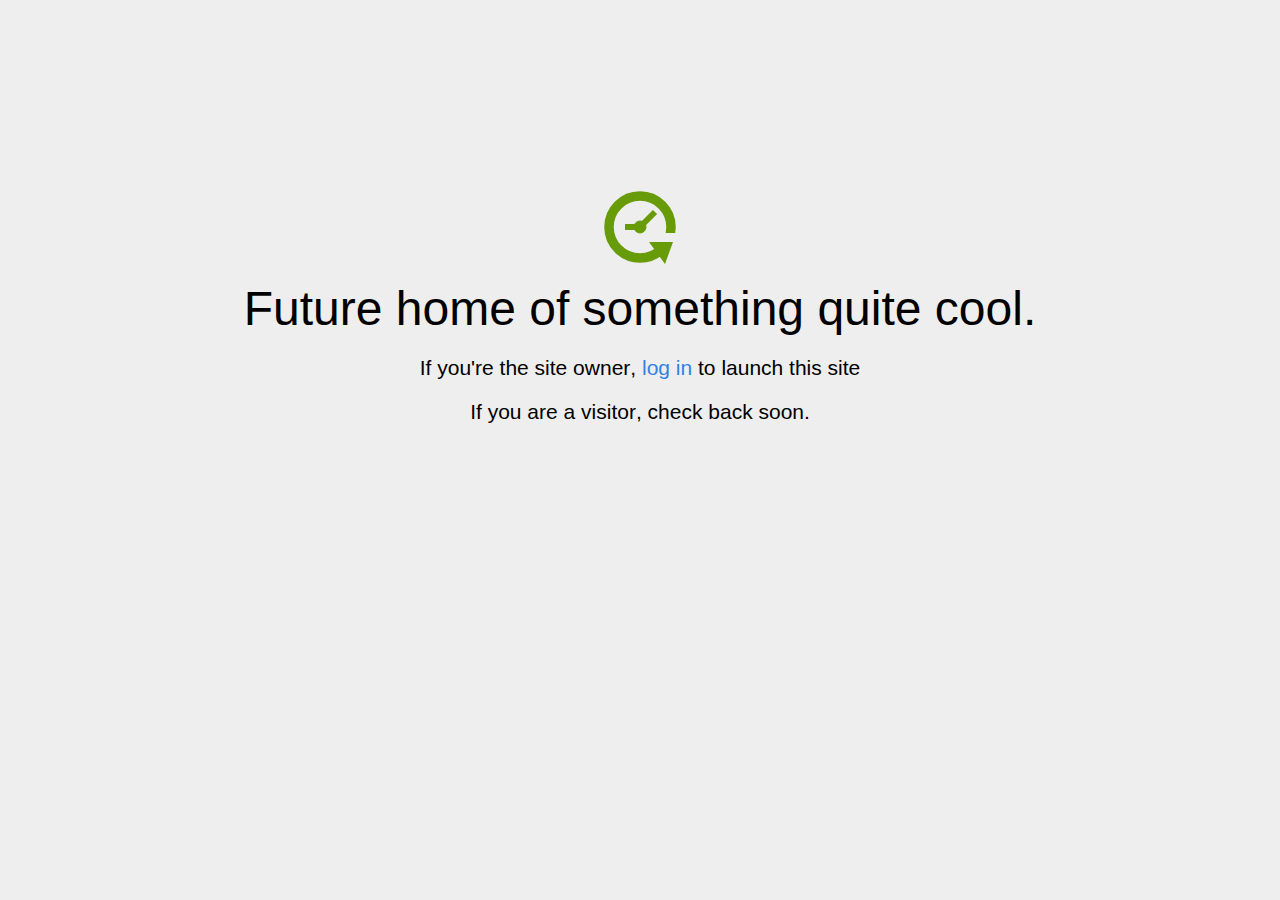
<file: home.html>
<!DOCTYPE html>
<html>
<head>
<title>Coming Soon</title>
<meta http-equiv="content-type" content="text/html; charset=utf-8" >
<meta name="viewport" content="width=device-width, initial-scale=1.0">
<style type="text/css">
body {
  /*background: linear-gradient(90deg, white, gray);*/
  background-color: #eee;
}

body, h1, p {
  font-family: "Helvetica Neue", "Segoe UI", Segoe, Helvetica, Arial, "Lucida Grande", sans-serif;
  font-weight: normal;
  margin: 0;
  padding: 0;
  text-align: center;
}

.container {
  margin-left:  auto;
  margin-right:  auto;
  margin-top: 177px;
  max-width: 1170px;
  padding-right: 15px;
  padding-left: 15px;
}

.row:before, .row:after {
  display: table;
  content: " ";
}

h1 {
  font-size: 48px;
  font-weight: 300;
  margin: 0 0 20px 0;
}

.lead {
  font-size: 21px;
  font-weight: 200;
  margin-bottom: 20px;
}

p {
  margin: 0 0 10px;
}

a {
  color: #3282e6;
  text-decoration: none;
}
</style>
</head>

<body>
<div class="container text-center" id="error">

  <svg height="100" width="100">
    <circle cx="50" cy="50" r="31" stroke="#679b08" stroke-width="9.5" fill="none" />
    <circle cx="50" cy="50" r="6" stroke="#679b08" stroke-width="1" fill="#679b08" />
    <line x1="50" y1="50" x2="35" y2="50" style="stroke:#679b08;stroke-width:6" />
    <line x1="65" y1="35" x2="50" y2="50" style="stroke:#679b08;stroke-width:6" />
    <path d="M59 65 L83 65 L75 87 Z" fill="#679b08" />
    <rect width="20" height="9" x="70" y="56" style="fill:#eee;stroke-width:0;" />
  </svg>
  <div class="row">
    <div class="col-md-12">
      <div class="main-icon text-success"><span class="uxicon uxicon-clock-refresh"></span></div>
      <h1>Future home of something quite cool.</h1>
      <p class="lead">If you're the <strong>site owner</strong>, <a href="/cpanel">log in</a> to launch this site</p>
      <p class="lead">If you are a <strong>visitor</strong>, check back soon.</p>
    </div>
  </div>

</div>

</body>
</html>
</file>
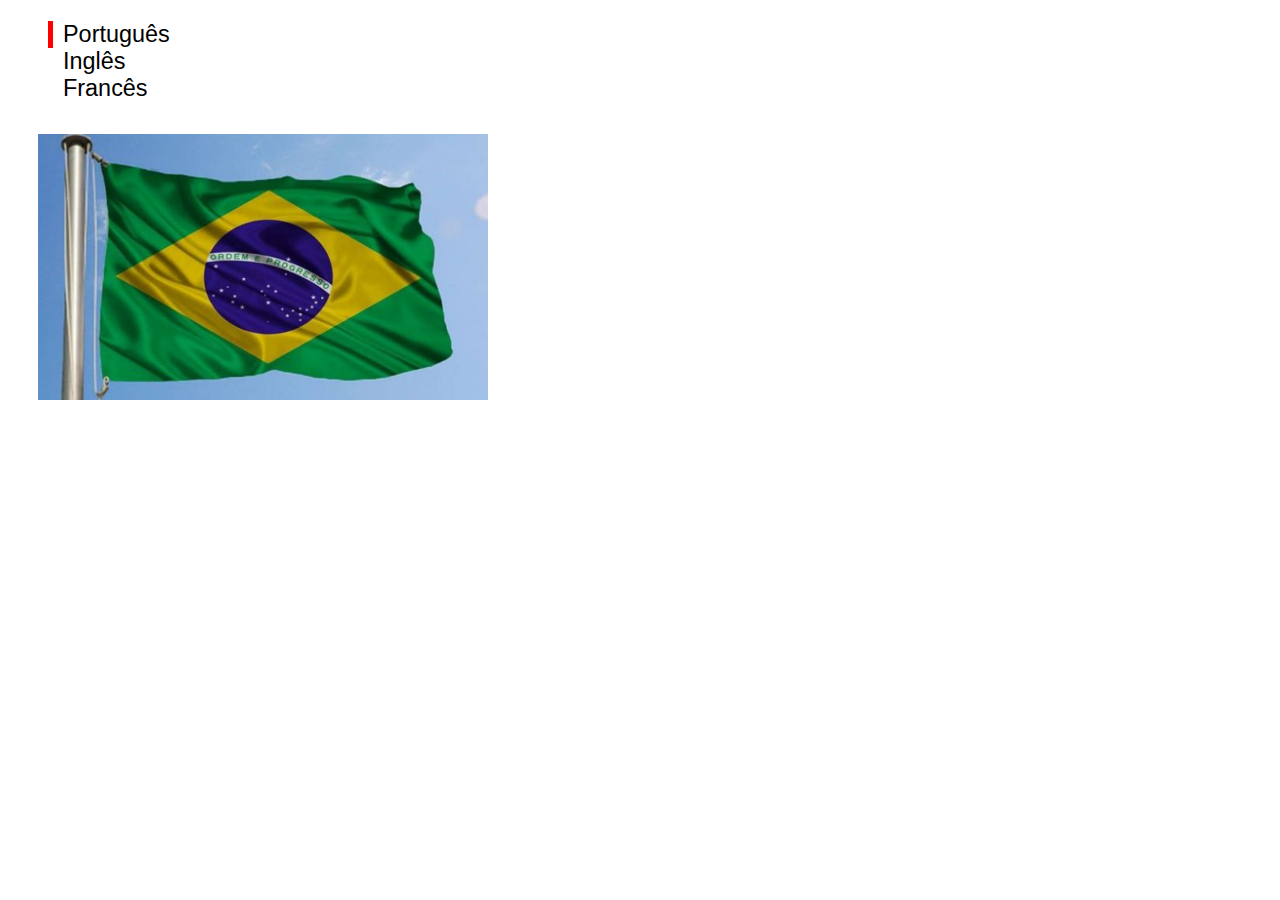
<file: idioma.html>
<!DOCTYPE html>
<html lang="en">
<head>
    <meta charset="UTF-8">
    <meta http-equiv="X-UA-Compatible" content="IE=edge">
    <meta name="viewport" content="width=device-width, initial-scale=1.0">
    <title>Teste idioma</title>
    <style>
        * { font-family: sans-serif; font-size: 110%;}
        img { max-width: 100%; }
        .containerImg { max-width: 450px; margin: 20px; padding: 10px; }
        .lista-idioma li { display: block; list-style: none; text-decoration: none; width: 200px; border-left: 5px solid #fff; padding-left: 10px; text-transform: capitalize; }
        .lista-idioma li:hover { border-left: 5px solid #000; }
        .lista-idioma li.on { border-left: 5px solid #f00; }
    </style>
</head>
<body>

    <ul class="lista-idioma"></ul>
    <div class="containerImg"></div>

    <script>
        let conteudoSite = [
            {
                idioma: 'pt',
                idiomas: ['pt', 'us', 'fr'],
                conteudo: ['português', 'inglês', 'francês'],
                img: 'brasil.jpg',
                pais: 'brasil'
            },
            {
                idioma: 'us',
                idiomas: ['pt', 'us', 'fr'],
                conteudo: ['portuguese', 'english', 'franch'],
                img: 'usa.jpg',
                pais: 'usa'
            },
            {
                idioma: 'fr',
                idiomas: ['pt', 'us', 'fr'],
                conteudo: ['Portugais', 'Anglais', 'français'],
                img: 'france.jpg',
                pais: 'france'
            }
        ];

        const c = (el)=>document.querySelector(el);
        const cs = (el)=>document.querySelectorAll(el);

        let idiomaAtual = "";
        let listaIdiomas = c('.lista-idioma');
        let imgPrincipal = c('.containerImg');

        function montarTela (idioma) {

            if (idioma === undefined) {
                idiomaAtual = "pt";
            } else {
                idiomaAtual = idioma;
            }

            let htmlMenu = '';
            let htmlImg = '';

            for (i=0;i<conteudoSite.length;i++){
                if (conteudoSite[i].idioma === idiomaAtual) {
                    for (let j in conteudoSite[i].idiomas) {
                        if (conteudoSite[i].idiomas[j] === idiomaAtual) {
                            htmlMenu += `<li id="${conteudoSite[i].idiomas[j]}" class="on" onclick="montarTela('${conteudoSite[i].idiomas[j]}');">${conteudoSite[i].conteudo[j]}</li>`;
                        } else {
                            htmlMenu += `<li id="${conteudoSite[i].idiomas[j]}" class="" onclick="montarTela('${conteudoSite[i].idiomas[j]}');">${conteudoSite[i].conteudo[j]}</li>`;
                        }
                    }
                    htmlImg = `<img src="assets/images/${conteudoSite[i].img}" title="${conteudoSite[i].pais}">`;
                }
            }

            listaIdiomas.innerHTML = htmlMenu;
            imgPrincipal.innerHTML = htmlImg;
        }
        montarTela();
        
    </script>
    
</body>
</html>
</file>
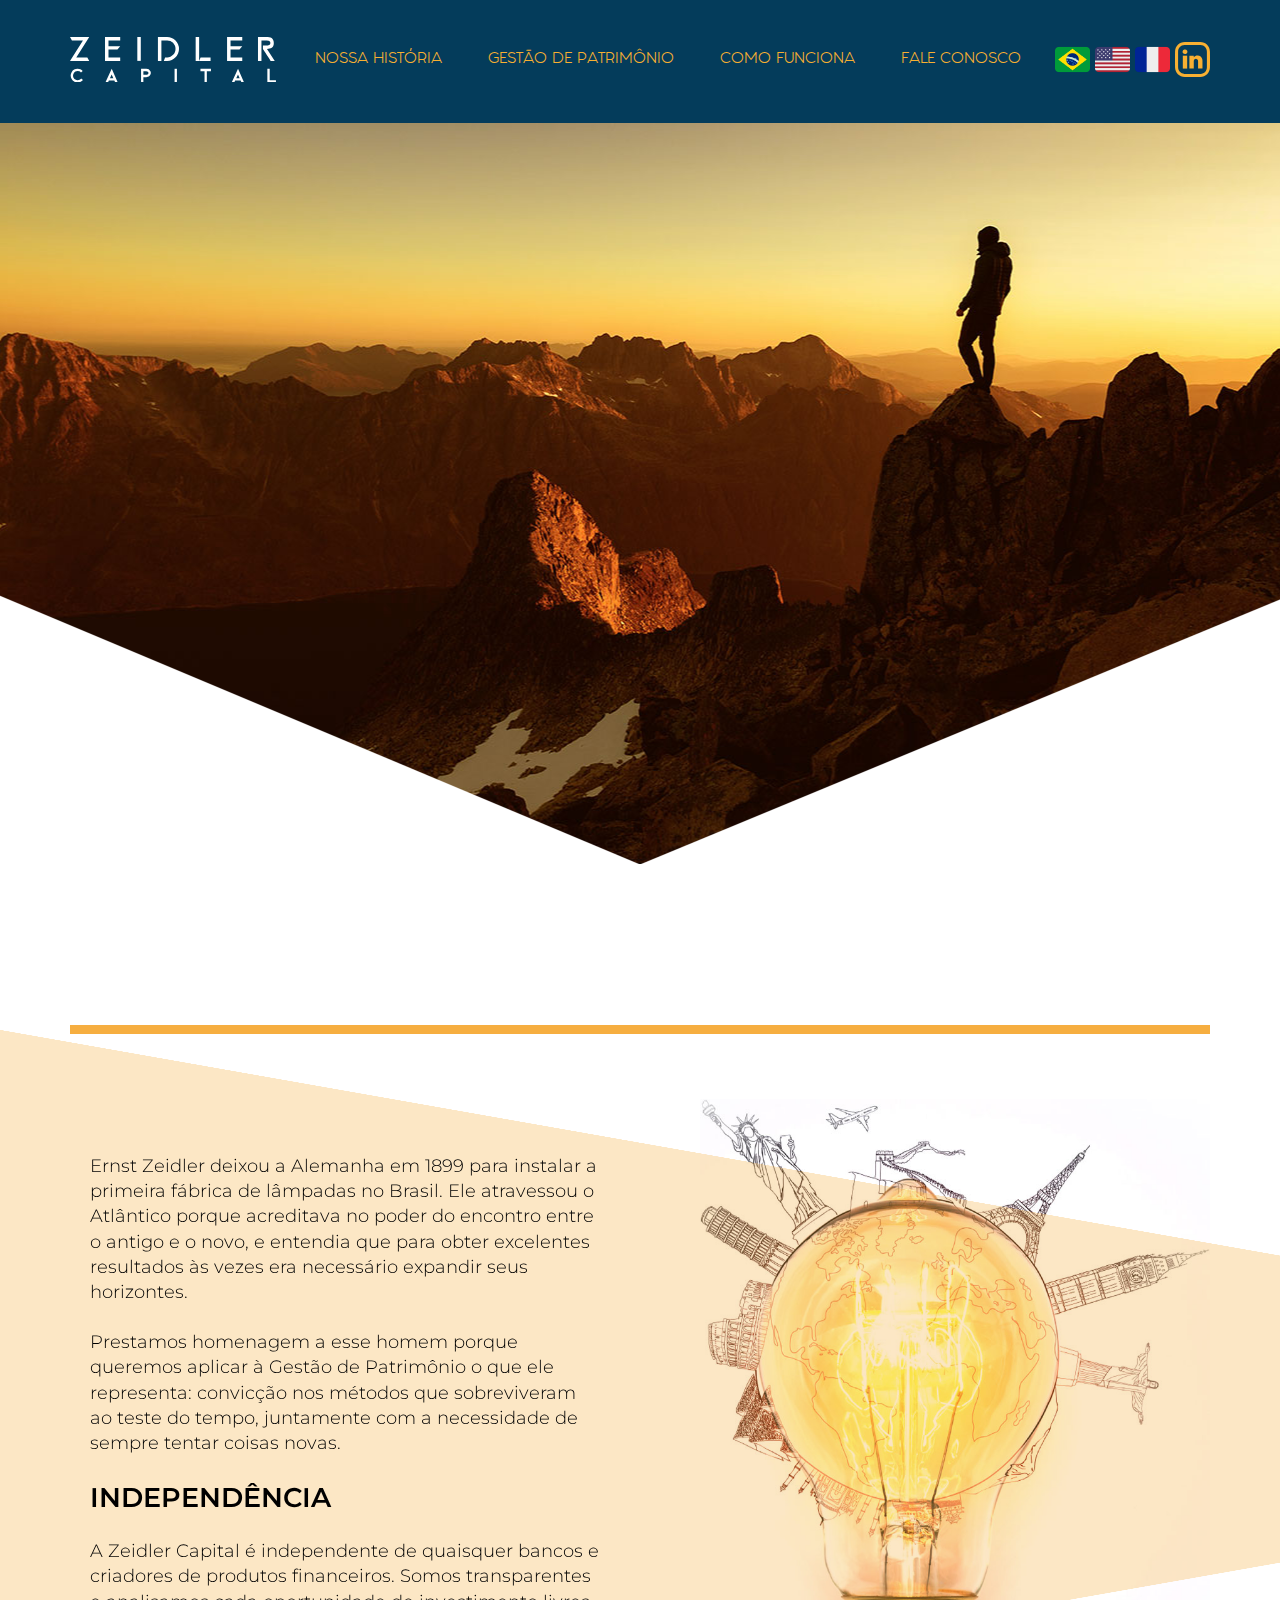
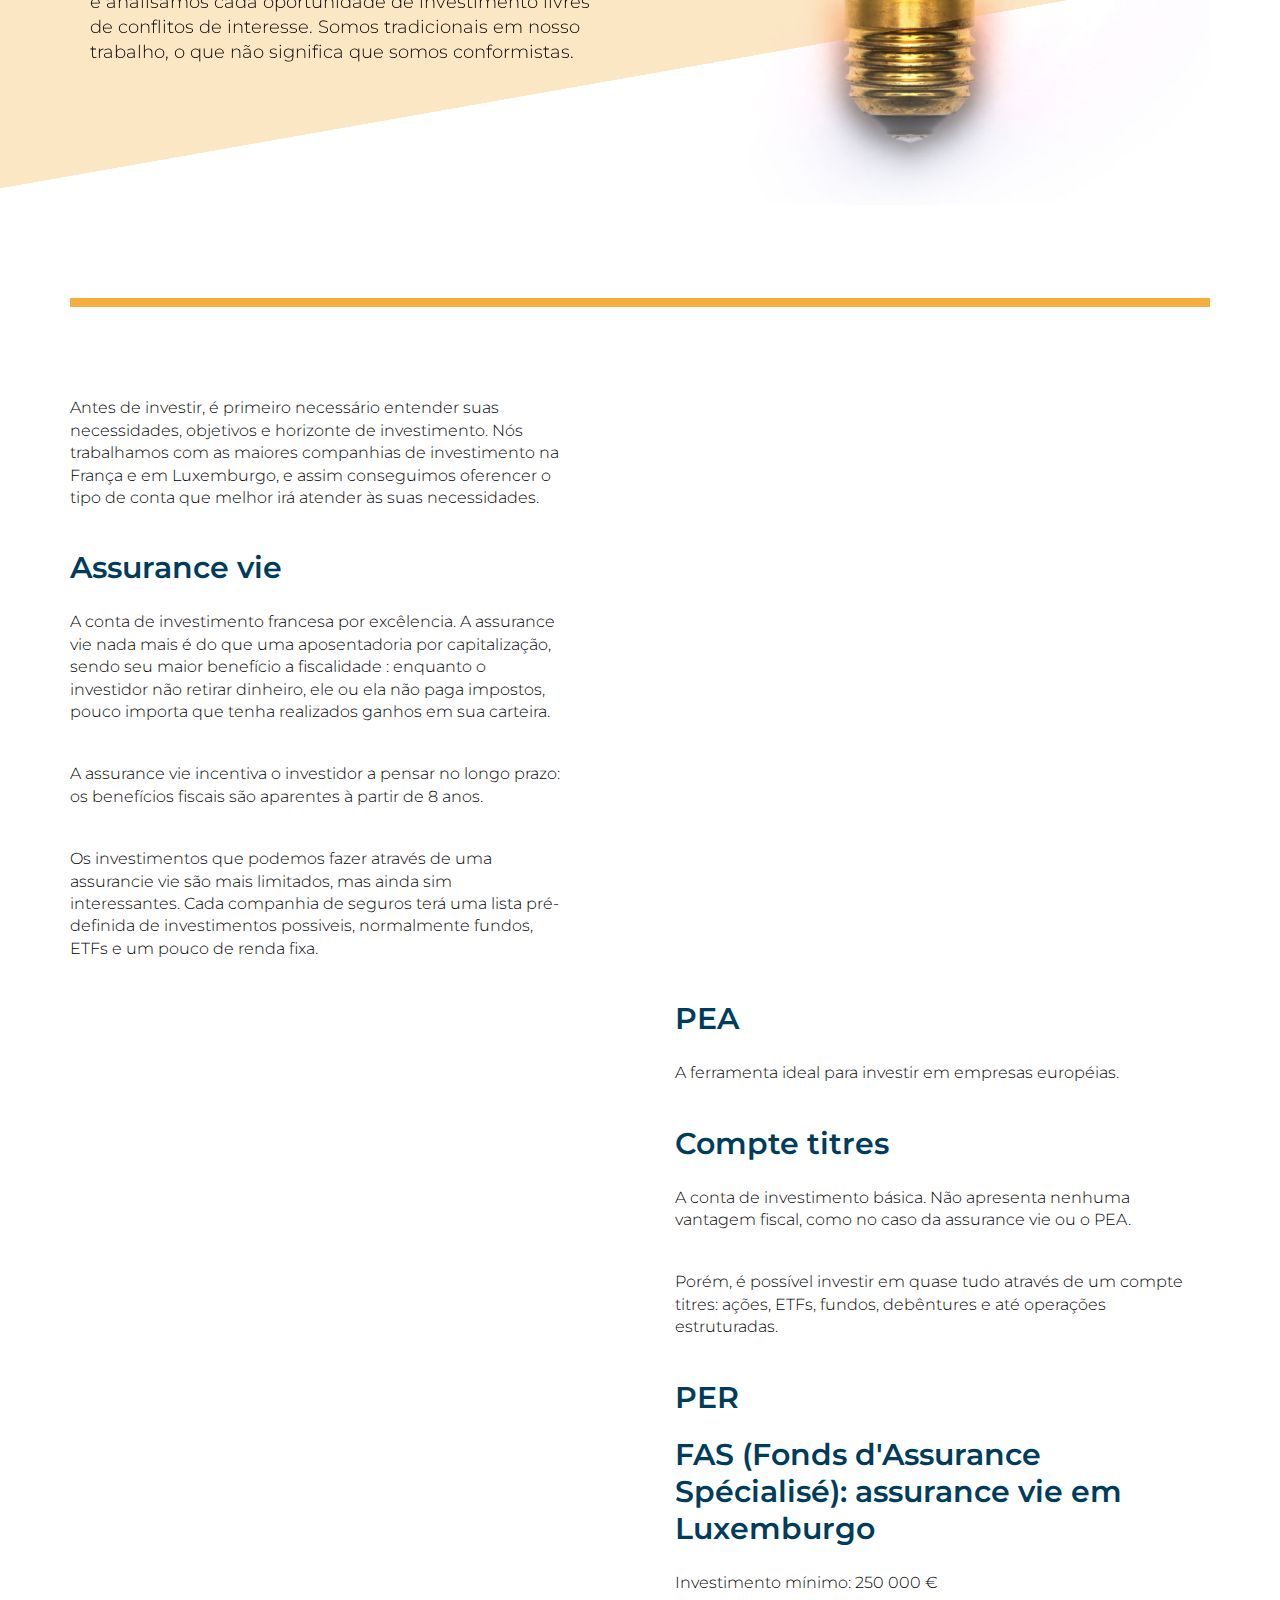
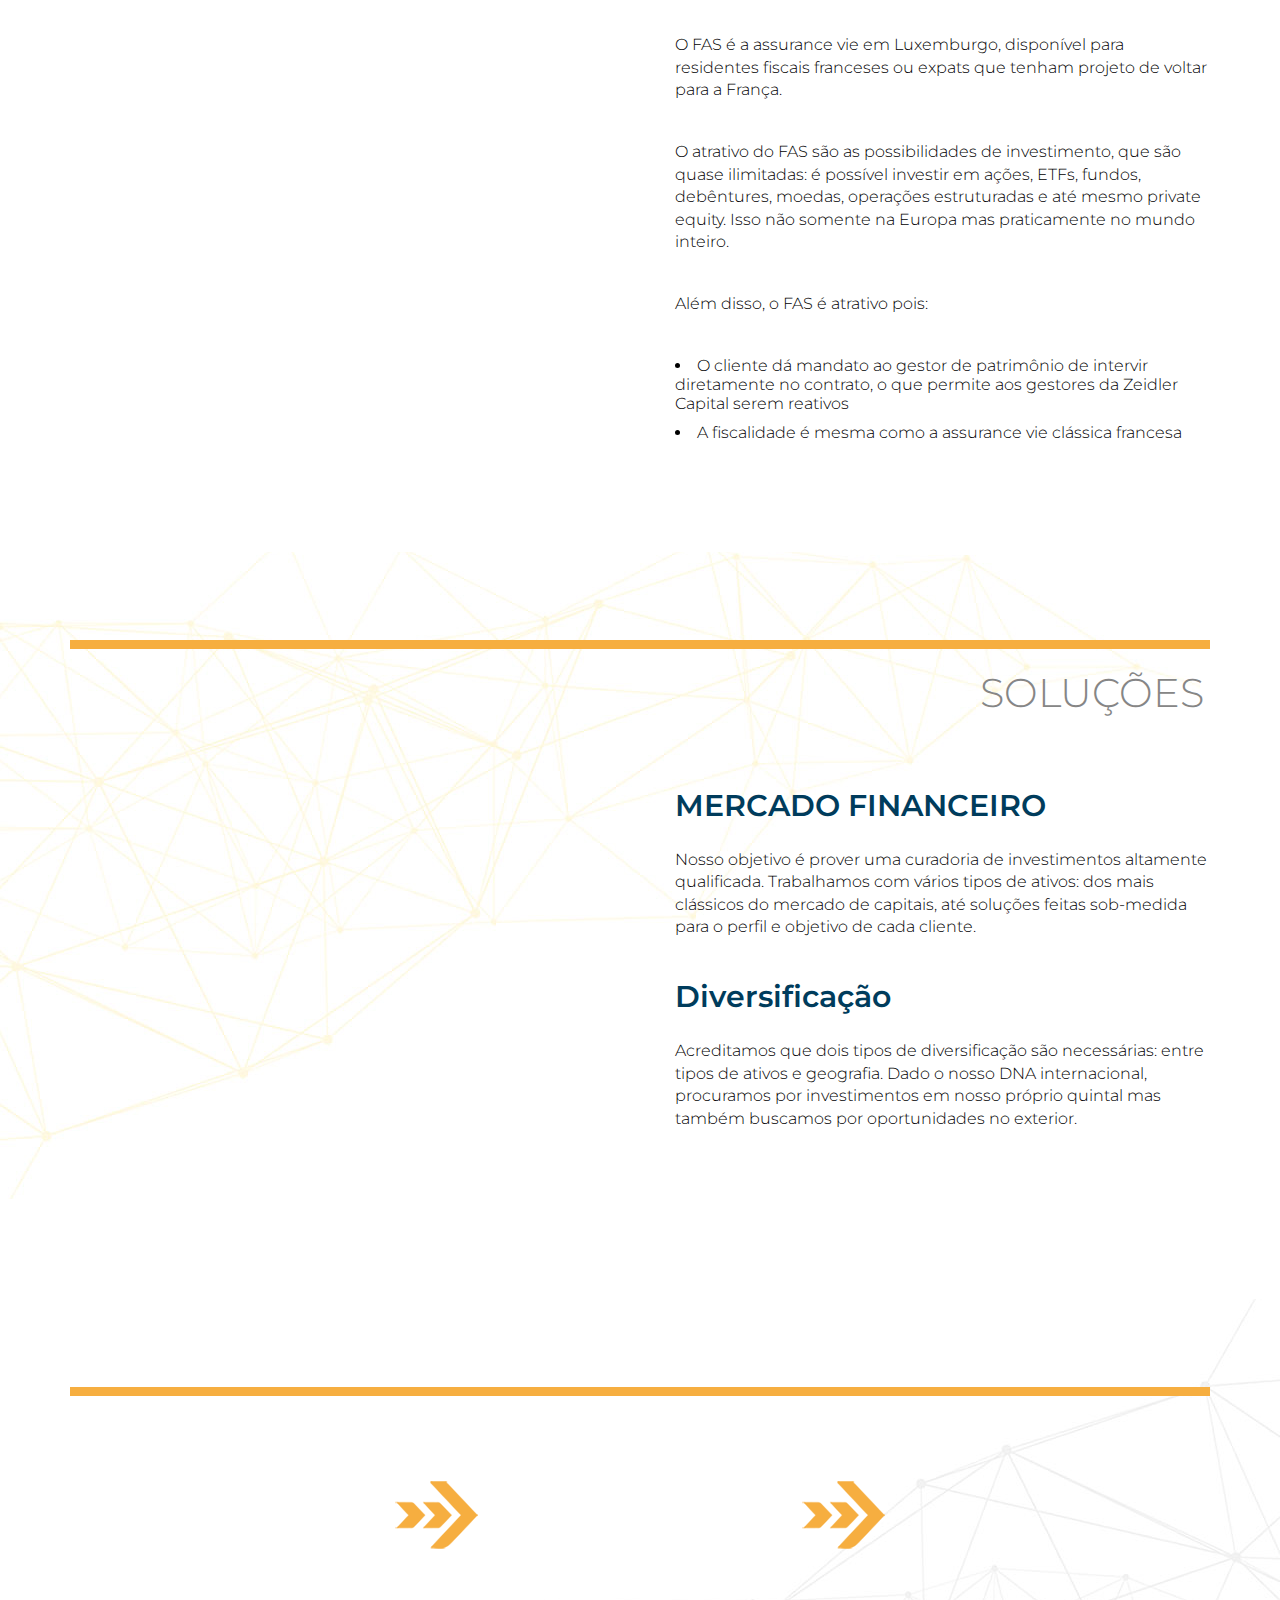
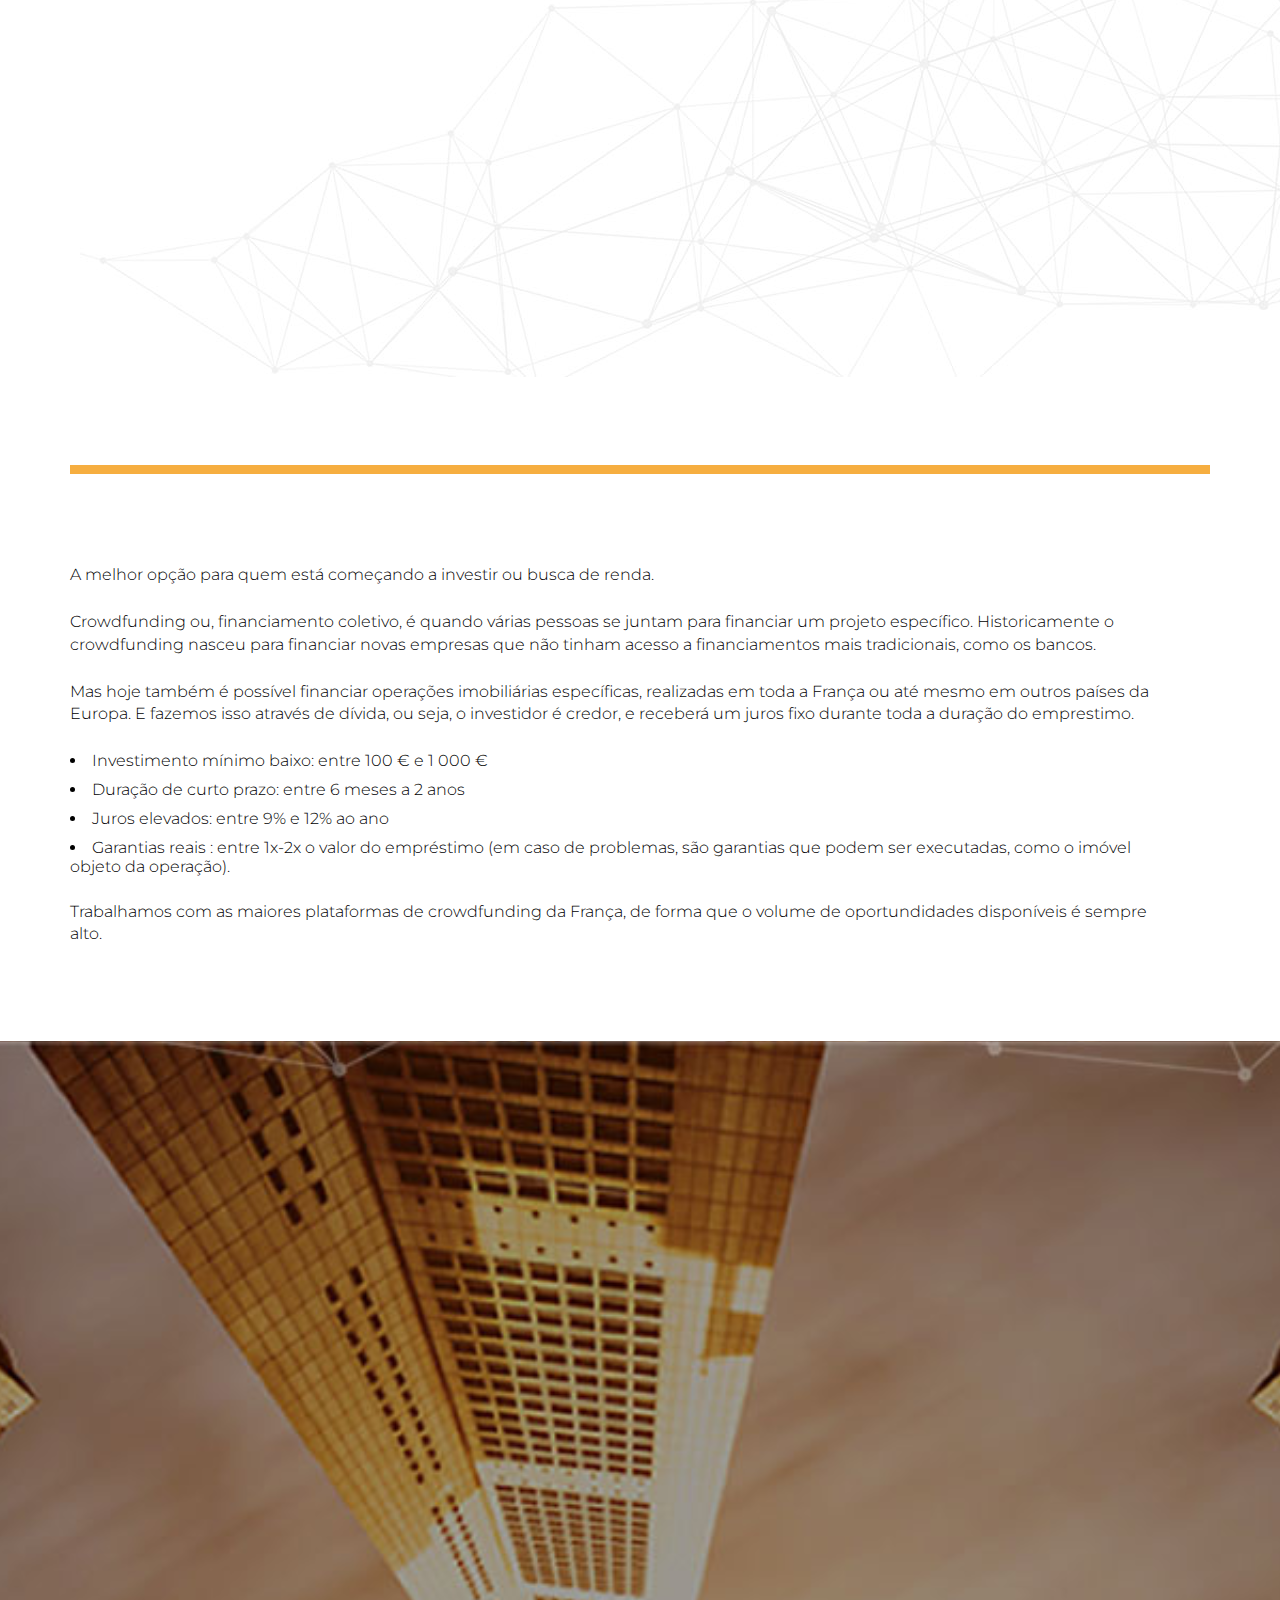
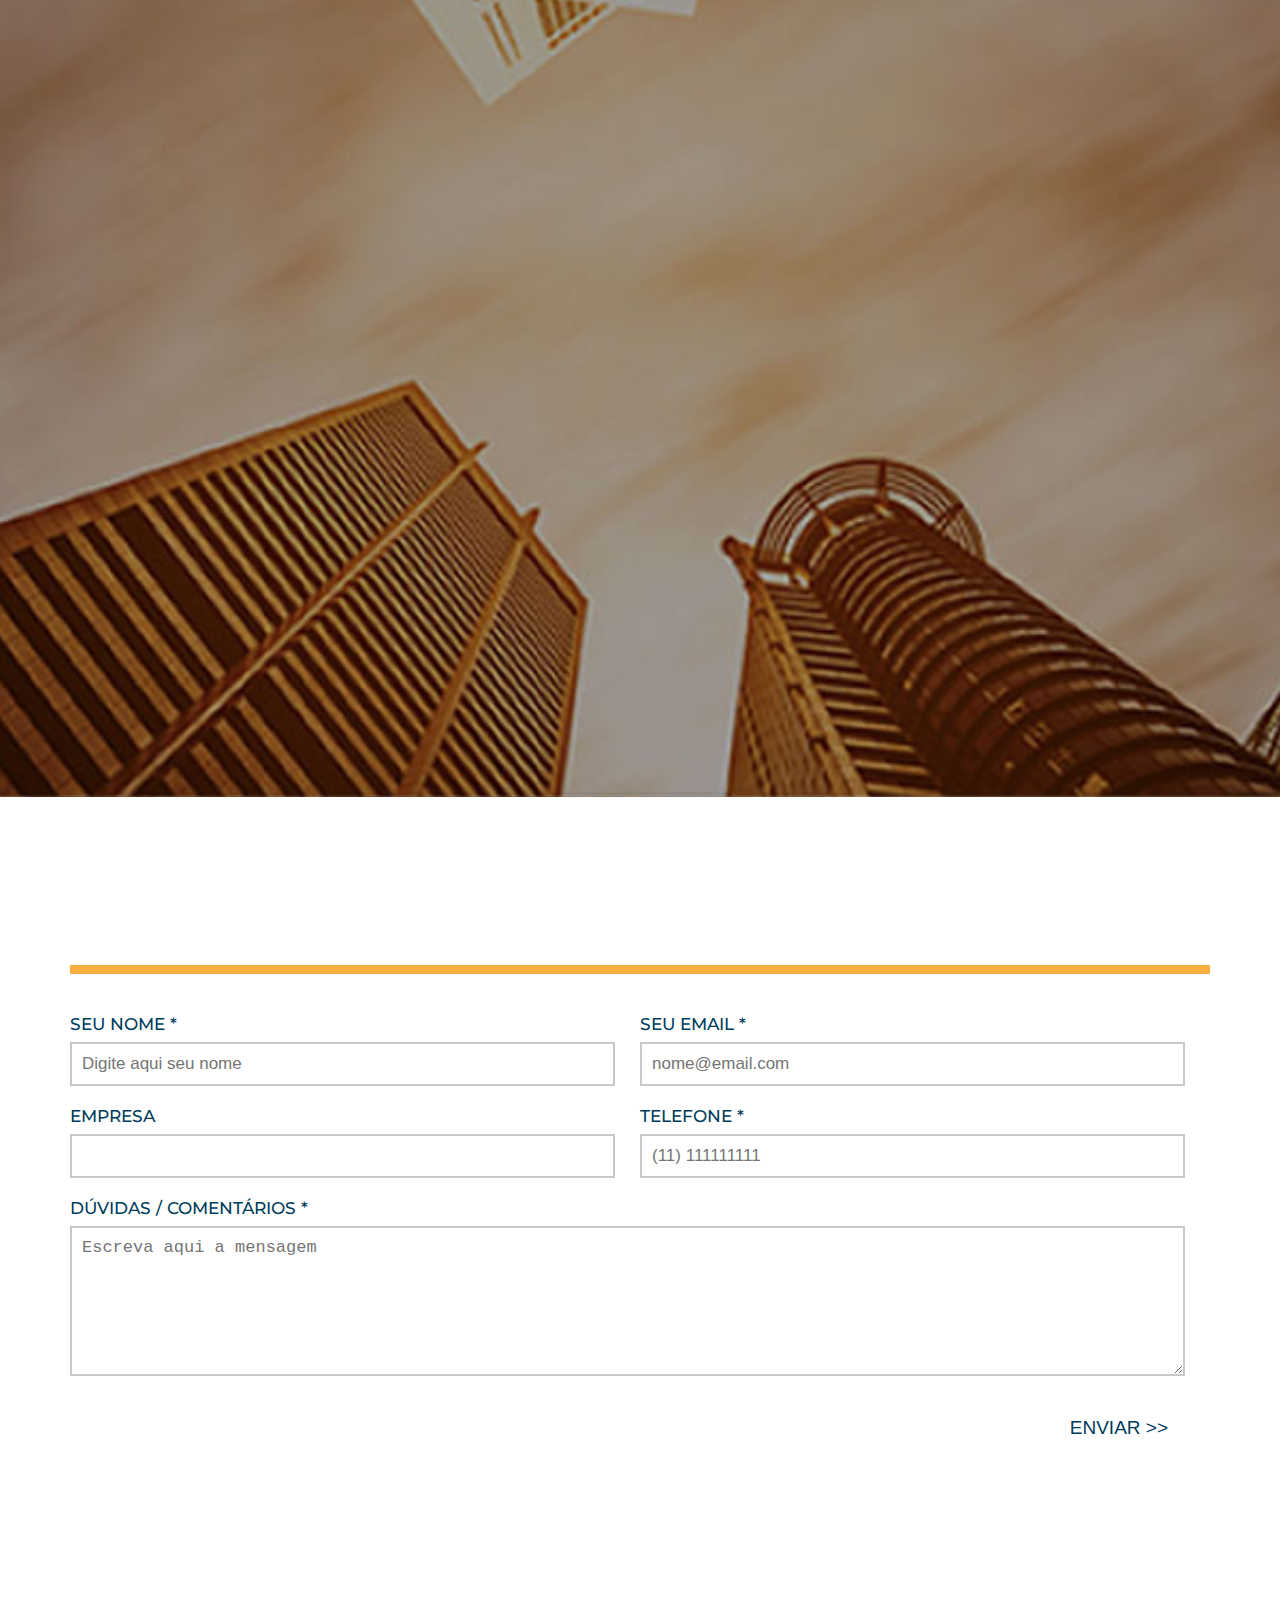
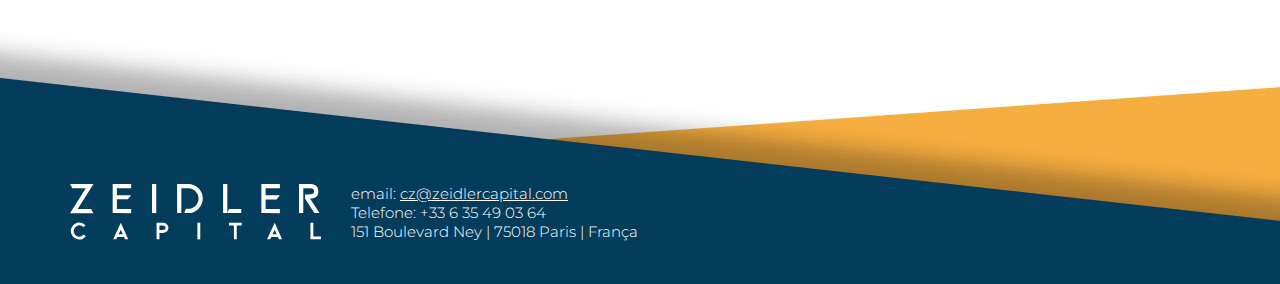
<file: index-br.html>
<!DOCTYPE html>
<html lang="en">
<head>
    <meta charset="UTF-8">
    <meta name="viewport" content="width=device-width, initial-scale=1.0">
    <link rel="stylesheet" href="https://unpkg.com/aos@next/dist/aos.css" />
    <link rel="stylesheet" href="assets/css/style.css?v=2">
    <title>Zeidler Capital</title>
</head>
<body>
    <div class="botao-topo">></div>
    <header>
        <div class="container">
            <div class="logo">
                <a href="" title="Zeidler Capital">
                    <svg xmlns="http://www.w3.org/2000/svg" viewBox="0 0 362.83 80.26"><g data-name="Layer 2"><g data-name="Layer 1"><path d="M13.39,80.26A11.71,11.71,0,0,1,7.32,78.6,12.38,12.38,0,0,1,2.9,74.13a12.39,12.39,0,0,1,0-12.25,12.17,12.17,0,0,1,4.42-4.45,11.79,11.79,0,0,1,6.07-1.64,12,12,0,0,1,4.9,1,11.69,11.69,0,0,1,4.07,3l-3,2.74a8.12,8.12,0,0,0-2.72-2,7.85,7.85,0,0,0-7.25.4,8.22,8.22,0,0,0-2.92,11.1,8.18,8.18,0,0,0,2.94,3,7.67,7.67,0,0,0,4,1.11,7.59,7.59,0,0,0,3.44-.8,8.44,8.44,0,0,0,2.79-2.22l3.21,2.55a12,12,0,0,1-4.19,3.35A11.82,11.82,0,0,1,13.39,80.26Z"/><path d="M68.44,76.76,66.91,80H62.39l11.12-24L84.09,80H79.6l-1.46-3.28ZM73.4,66l-3.06,6.64h6Z"/><path d="M125.18,80v-24h8.93a9.1,9.1,0,0,1,3.08.52,8.6,8.6,0,0,1,2.65,1.52,7.59,7.59,0,0,1,1.86,2.42,6.68,6.68,0,0,1,0,5.75,8.13,8.13,0,0,1-1.86,2.44,8.57,8.57,0,0,1-2.65,1.51,9.11,9.11,0,0,1-3.08.53h-4.85l0,9.3Zm4.08-13.42h4.85a4.32,4.32,0,0,0,3-1.06,2.68,2.68,0,0,0,1.09-2.19,2.73,2.73,0,0,0-1.09-2.18,4.52,4.52,0,0,0-3-1h-4.85Z"/><path d="M184.21,80v-24h4.12V80Z"/><path d="M248.27,56.05v4.12h-7.22V80H237V60.17h-7.18V56.05Z"/><path d="M290.93,76.76,289.4,80h-4.52l11.12-24,10.57,24h-4.48l-1.46-3.28Zm5-10.76-3.06,6.64h6Z"/><path d="M347.67,80v-24h4.12V76h11V80Z"/><path d="M30.51,36l3.39,6.11H0l5.27-8.23L22.82,6.11H3.39L0,0H33.9L29.42,7.07,11.08,36Z"/><path d="M67.8,42.07H61.68V0H88.44V6.11H67.8v10H88.44L83.6,22.22H67.8V36H88.44v6.11Z"/><path d="M124.7,42.07h-6.12V0h6.12Z"/><path d="M161,42.07h-6.12V0H171a20.74,20.74,0,0,1,8.18,1.63,20.92,20.92,0,0,1,11.13,11.14A20.41,20.41,0,0,1,192,20.88a20.79,20.79,0,0,1-1.64,8.21,21.58,21.58,0,0,1-4.45,6.72,21.28,21.28,0,0,1-6.62,4.57,19.78,19.78,0,0,1-8.11,1.69h-5.94l2.3-6.11h3.64a13.72,13.72,0,0,0,5.75-1.21,15.16,15.16,0,0,0,4.66-3.29,15.57,15.57,0,0,0,3.14-4.81,14.65,14.65,0,0,0,1.15-5.8,14.1,14.1,0,0,0-1.18-5.76,14.69,14.69,0,0,0-7.87-7.83A14.65,14.65,0,0,0,171,6.11V6.05l-10,.06Z"/><path d="M227.48,42.07h-6.11V0h6.11Zm20.16,0H227.48L230,36h17.62Z"/><path d="M282.81,42.07h-6.12V0h26.76V6.11H282.81v10h20.64l-4.84,6.12h-15.8V36h20.64v6.11Z"/><path d="M358.05,15.77a8.3,8.3,0,0,1-2.61,3.06,10.62,10.62,0,0,1-3.82,1.63,31.57,31.57,0,0,1-4.61.67l13.7,20.94h-7.26c-.93-1.45-2-3.08-3.16-4.87s-2.39-3.64-3.62-5.54-2.45-3.74-3.66-5.54-2.26-3.42-3.15-4.87V15.13h5.69c1,0,2-.12,2.87-.24a7.74,7.74,0,0,0,2.35-.66,4,4,0,0,0,1.56-1.29,3.53,3.53,0,0,0,.58-2.08v-.42A3.4,3.4,0,0,0,352,8a5.27,5.27,0,0,0-2.3-1.32,12.24,12.24,0,0,0-3.27-.48c-1.23,0-2.49-.07-3.78-.07l-5.39.07V42.07h-6.12V0h16.26a14.75,14.75,0,0,1,5.91,1,9.13,9.13,0,0,1,3.52,2.54,8.63,8.63,0,0,1,1.7,3.36,14.11,14.11,0,0,1,.46,3.51v.43A11,11,0,0,1,358.05,15.77Z"/></g></g></svg>
                </a>
            </div>
            <nav>
                <div class="menu-mobile">
                    <div class="mm-line"></div>
                    <div class="mm-line"></div>
                    <div class="mm-line"></div>
                </div>
                <ul class="nav-main">
                    <li><a href="#jornada">Nossa história</a></li>
                    <li><a href="#gestao">gestão de patrimônio</a></li>
                    <li><a href="#como">como funciona</a></li>
                    <li><a href="#fale">fale conosco</a></li>
                </ul>
            </nav>
            <ul class="social">
                <li data-aos="fade-down" data-aos-duration="800"><a href="index-br.html"><img class="ico-idioma" src="assets/images/ico-idioma-pt-br.png" alt="Português"></a></li>
                <li data-aos="fade-down" data-aos-duration="500"><a href="index-en.html"><img class="ico-idioma" src="assets/images/ico-idioma-en-us.png" alt="Inglês"></a></li>
                <li data-aos="fade-down" data-aos-duration="800"><a href="index.html"><img class="ico-idioma" src="assets/images/ico-idioma-fr-fr.png" alt="Francês"></a></li>
                <!-- 
                <li data-aos="fade-up" data-aos-duration="800">
                    <a href="">
                        <svg xmlns="http://www.w3.org/2000/svg" viewBox="0 0 141.73 141.73">
                            <g data-name="Layer 2"><g data-name="Layer 1"><path class="" d="M71,0c10.33,0,20.65,0,31,0,22.37.11,39.26,16.57,39.55,39q.41,31.73,0,63.46c-.25,22.46-17.1,39.09-39.39,39.17q-31.22.12-62.42,0C17.37,141.6.48,125.11.2,102.67q-.42-31.73,0-63.46C.44,16.56,17.34.11,40,0,50.35,0,60.68,0,71,0ZM12.57,70.65c0,10.35-.05,20.69,0,31,.08,15.38,10.38,27.05,25.56,27.43q32.73.81,65.5,0c15-.37,25.44-12,25.5-27q.13-31.26,0-62.52c-.06-15-10.58-26.61-25.55-27q-32.73-.79-65.49,0c-15,.37-25.41,12-25.52,27C12.51,50,12.57,60.31,12.57,70.65Z"/><path class="" d="M107.22,70.7c.13,20-16.06,36.52-35.87,36.67A36.52,36.52,0,1,1,107.22,70.7ZM71.05,94.8A23.95,23.95,0,1,0,46.84,71,24,24,0,0,0,71.05,94.8Z"/><path class="" d="M108.77,41.82a9.16,9.16,0,0,1-9.12-9.11,9.55,9.55,0,0,1,9.28-9.11,9.06,9.06,0,0,1,8.95,9.26A8.76,8.76,0,0,1,108.77,41.82Z"/></g></g></svg>
                    </a>
                </li>
                <li data-aos="fade-up" data-aos-duration="500">
                    <a href="">
                        <svg xmlns="http://www.w3.org/2000/svg" viewBox="0 0 141.73 141.73"><g data-name="Layer 2"><g data-name="Layer 1"><path d="M71,0c10.33,0,20.65,0,31,0,22.37.11,39.26,16.57,39.55,39q.41,31.73,0,63.46c-.25,22.46-17.1,39.09-39.39,39.17q-31.22.12-62.42,0C17.37,141.6.48,125.11.2,102.67q-.42-31.73,0-63.46C.44,16.56,17.34.11,40,0,50.35,0,60.68,0,71,0ZM12.57,70.65c0,10.35-.05,20.69,0,31,.08,15.38,10.38,27.05,25.56,27.43q32.73.81,65.5,0c15-.37,25.44-12,25.5-27q.13-31.26,0-62.52c-.06-15-10.58-26.61-25.55-27q-32.73-.79-65.49,0c-15,.37-25.41,12-25.52,27C12.51,50,12.57,60.31,12.57,70.65Z"/><g id="_4gy4aa" data-name="4gy4aa"><path d="M119.25,42.18c-1.13,1.39-2.17,2.85-3.41,4.13-1.54,1.59-3.2,3-4.88,4.49a1.92,1.92,0,0,0-.81,1.69c0,16.35-5.8,30.21-17.75,41.35a48.79,48.79,0,0,1-27.54,12.67,53,53,0,0,1-34.9-7c-.29-.18-.58-.36-.86-.55a.85.85,0,0,1-.14-.23A37.72,37.72,0,0,0,56.07,91c-8.52-.78-14.22-5-17.35-13a18.94,18.94,0,0,0,8-.35,19.38,19.38,0,0,1-10.42-6.72,18.65,18.65,0,0,1-4.07-11.8,19.8,19.8,0,0,0,8.33,2.26C35.62,57.7,32.86,53,32.43,47.05a18,18,0,0,1,2.46-10.54Q50,54.35,73,56a67,67,0,0,1,0-7c.87-8.1,8.11-15.07,16.2-15.86a18.71,18.71,0,0,1,15.31,5.23,1.57,1.57,0,0,0,1.21.35,35.15,35.15,0,0,0,9.82-3.61l1.24-.66a19.45,19.45,0,0,1-7.67,10.09,34.14,34.14,0,0,0,9.9-2.6Z"/></g></g></g></svg>                    
                    </a>
                </li>
                <li data-aos="fade-up" data-aos-duration="800">
                    <a href="">
                        <svg data-name="Layer 1" xmlns="http://www.w3.org/2000/svg" viewBox="0 0 141.73 141.73">
                            <path class="" d="M355.22,313.41c10.33,0,20.66,0,31,0,22.37.11,39.26,16.57,39.55,39q.4,31.72,0,63.47c-.25,22.46-17.1,39.08-39.39,39.17q-31.22.12-62.42,0c-22.37-.08-39.26-16.57-39.54-39q-.42-31.72,0-63.46c.25-22.65,17.15-39.09,39.83-39.18C334.56,313.37,344.89,313.41,355.22,313.41Zm-58.44,70.64c0,10.34,0,20.68,0,31,.08,15.38,10.39,27.05,25.57,27.43q32.72.81,65.49,0c15-.37,25.44-12,25.5-27q.13-31.26,0-62.51c-.06-15-10.58-26.62-25.55-27q-32.73-.8-65.49,0c-15,.37-25.41,12-25.52,27C296.72,363.36,296.78,373.7,296.78,384.05Z" transform="translate(-284.21 -313.39)"/><g id="_6X2MeM" data-name="6X2MeM"><path class="" d="M361.86,379.24h14.63c2,0,2.7.74,2.7,2.68v15.38c0,1.94-.7,2.63-2.64,2.63H361.83v41c0,2.23-.68,2.9-2.91,2.9h-15.5c-2.16,0-2.83-.66-2.83-2.79V399.94H328.1c-2,0-2.68-.7-2.68-2.68q0-7.63,0-15.29c0-2,.73-2.72,2.75-2.73h12.42V368.16A27.72,27.72,0,0,1,344,354a20.83,20.83,0,0,1,11.22-9.36,27.7,27.7,0,0,1,9.63-1.6h12.37c1.78,0,2.57.78,2.57,2.57q0,7.19,0,14.38c0,1.81-.75,2.55-2.55,2.57-3.38,0-6.76,0-10.14.15-1.83.07-3.59.61-4.47,2.43a7,7,0,0,0-.75,2.84C361.81,371.66,361.86,375.38,361.86,379.24Z" transform="translate(-284.21 -313.39)"/></g></svg>
                    </a>
                </li>
                 -->
                <li data-aos="fade-up" data-aos-duration="500">
                    <a href="https://www.linkedin.com/company/zeidler-capital/" target="_blank">
                        <svg xmlns="http://www.w3.org/2000/svg" viewBox="0 0 141.73 141.73"><g data-name="Layer 2"><g data-name="Layer 1"><path class="" d="M71,0c10.33,0,20.65,0,31,0,22.37.11,39.26,16.57,39.55,39q.41,31.73,0,63.46c-.25,22.46-17.1,39.09-39.39,39.17q-31.22.12-62.42,0C17.37,141.6.48,125.11.2,102.67q-.42-31.73,0-63.46C.44,16.56,17.34.11,40,0,50.35,0,60.68,0,71,0ZM12.57,70.65c0,10.35-.05,20.69,0,31,.08,15.38,10.38,27.05,25.56,27.43q32.73.81,65.5,0c15-.37,25.44-12,25.5-27q.13-31.26,0-62.52c-.06-15-10.58-26.61-25.55-27q-32.73-.79-65.49,0c-15,.37-25.41,12-25.52,27C12.51,50,12.57,60.31,12.57,70.65Z"/><g id="_6ugICj" data-name="6ugICj"><path class="" d="M93.45,107.66v-.79q0-13.56,0-27.11a19.75,19.75,0,0,0-.65-5.41,8.16,8.16,0,0,0-13.43-4A9.35,9.35,0,0,0,76,77.63c0,1.84,0,3.68,0,5.52v24.52H58.28V55.43H76V61.8l.21.15a1.51,1.51,0,0,1,.11-.32c3.7-5.23,8.84-7.53,15.14-7.46a19.17,19.17,0,0,1,12.48,4.25,19.52,19.52,0,0,1,6.25,10.35,32.22,32.22,0,0,1,1.06,8.46q0,15,0,30v.46Z"/><path class="" d="M31.64,55.41H49.27v52.26H31.64Z"/><path class="" d="M40.55,48.91c-3.11,0-5.75-.89-7.73-3.16a8.91,8.91,0,0,1-1.73-9.17,8.65,8.65,0,0,1,7-5.89,11.22,11.22,0,0,1,7.45.85,9,9,0,0,1,4.89,8.92,8.91,8.91,0,0,1-6.75,8,15.77,15.77,0,0,1-1.69.33C41.47,48.88,40.93,48.88,40.55,48.91Z"/></g></g></g></svg>
                    </a>
                </li>
            </ul>
        </div>
    </header>

    <section class="banner-head" data-aos="fade-down">
        <div class="moldura">
            <!-- 
            <ul>
                <li><a href="index.html"><img class="ico-idioma" src="assets/images/ico-idioma-pt-br.png" alt="Português"></a></li>
                <li><a href="index-en.html"><img class="ico-idioma" src="assets/images/ico-idioma-en-us.png" alt="Inglês"></a></li>
                <li><a href="index-fr.html"><img class="ico-idioma" src="assets/images/ico-idioma-fr-fr.png" alt="Francês"></a></li>
            </ul>
             -->
            </div>
    </section>

    <section class="capital cap2">
        <div class="container">
            <h2 class="tit-secao" id="jornada">
                <span data-aos="zoom-out-right" class="db">
                    Zeidler Capital
                </span>
            </h2>
            <div class="capital-body">
                <div class="texto">
                    <p>Ernst Zeidler deixou a Alemanha em 1899 para instalar a primeira fábrica de lâmpadas no Brasil. Ele atravessou o Atlântico porque acreditava no poder do encontro entre o antigo e o novo, e entendia que para obter excelentes resultados às vezes era necessário expandir seus horizontes.</p>
                    <p>Prestamos homenagem a esse homem porque queremos aplicar à Gestão de Patrimônio o que ele representa: convicção nos métodos que sobreviveram ao teste do tempo, juntamente com a necessidade de sempre tentar coisas novas.</p>
                    <h2>INDEPENDÊNCIA</h2>
                    <p>A Zeidler Capital é independente de quaisquer bancos e criadores de produtos financeiros. Somos transparentes e analisamos cada oportunidade de investimento livres de conflitos de interesse. Somos tradicionais em nosso trabalho, o que não significa que somos conformistas.</p>
                </div>
                <div class="capital-ilustracao">
                    <img src="assets/images/lapmada-g.jpg" alt="">
                </div>
            </div>
        </div>
        <div class="grafismo"></div>
    </section>
    

    <section class="capital--">
        <div class="container">
            <h2 class="tit-secao" id="jornada">
                <span data-aos="zoom-out-right" class="db">
                    COMO INVESTIR
                </span>
            </h2>
            <div class="gestao-body">

                <div class="gestao-body-linha">
                    <div class="col-1b">
                        <div class="box">
                            <!--
                                <h2 class="subtit-solucoes">
                                    COMO INVESTIR
                                </h2>
                            -->
                            <p>
                                Antes de investir, é primeiro necessário entender suas necessidades, objetivos e horizonte de investimento. Nós trabalhamos com as maiores companhias de investimento na França e em Luxemburgo, e assim conseguimos oferencer o tipo de conta que melhor irá atender às suas necessidades.
                            </p>

                            <h3>Assurance vie</h3>
                            <p> 
                                A conta de investimento francesa por excêlencia. A assurance vie nada mais é do que uma aposentadoria por capitalização, sendo seu maior benefício a fiscalidade : enquanto o investidor não retirar dinheiro, ele ou ela não paga impostos, pouco importa que tenha realizados ganhos em sua carteira.
                            </p>
                            <p> 
                                A assurance vie incentiva o investidor a pensar no longo prazo: os benefícios fiscais são aparentes à partir de 8 anos.
                            </p>
                            <p> 
                                Os investimentos que podemos fazer através de uma assurancie vie são mais limitados, mas ainda sim interessantes. Cada companhia de seguros terá uma lista pré-definida de investimentos possiveis, normalmente fundos, ETFs e um pouco de renda fixa.
                            </p>

                        </div>
                    </div>
                    <div class="col-2b" data-aos="fade-down">
                        <img src="assets/images/gestao-computador.png" alt="">
                    </div>
                </div>

                <div class="gestao-body-linha">
                    <div class="col-1b">
                        <div class="box gestao-img2">
                            
                            <div class="card-img" data-aos="fade-down">
                                <img src="assets/images/homem-computador.jpg" alt="">
                            </div>

                        </div>
                    </div>
                    <div class="col-2b">


                        <h3>PEA</h3>
                        <p> 
                            A ferramenta ideal para investir em empresas européias.
                        </p>
                        

                        <h3>Compte titres</h3>
                        <p>
                            A conta de investimento básica. Não apresenta nenhuma vantagem fiscal, como no caso da assurance vie ou o PEA.
                        </p>
                        <p>
                            Porém, é possível investir em quase tudo através de um compte titres: ações, ETFs, fundos, debêntures e até operações estruturadas.
                        </p>

                        
                        <h3>
                            PER
                        </h3>


                        <h3>
                            FAS (Fonds d'Assurance Spécialisé): assurance vie em Luxemburgo
                        </h3>
                        <p>
                            Investimento mínimo: 250 000 €
                            
                        </p>
                        <p>
                            O FAS é a assurance vie em Luxemburgo, disponível para residentes fiscais franceses ou expats que tenham projeto de voltar para a França. 
                            
                        </p>
                        <p>
                            O atrativo do FAS são as possibilidades de investimento, que são quase ilimitadas: é possível investir em ações, ETFs, fundos, debêntures, moedas, operações estruturadas e até mesmo private equity. Isso não somente na Europa mas praticamente no mundo inteiro. 
                            
                        </p>
                        <p>
                            Além disso, o FAS é atrativo pois:
                            
                        </p>
                        <ul class="list-style-inside">
                            <li>
                                O cliente dá mandato ao gestor de patrimônio de intervir diretamente no contrato, o que permite aos gestores da Zeidler Capital serem reativos
                            </li>
                            <li>
                                A fiscalidade é mesma como a assurance vie clássica francesa
                            </li>
                        </ul>

                    
                    </div>
                </div>

            </div>
        </div>
    </section>





    <section class="gestao" id="gestao">
        <div class="container">
            <h2 class="tit-secao">
                <span data-aos="zoom-out-right" class="db">
                    Gestão de patrimônio
                </span>
            </h2>
            <h3 class="subtit-solucoes">
                Soluções
            </h3>
            <div class="gestao-body">

                <div class="gestao-body-linha">
                    <div class="col-1a" data-aos="fade-down">
                        <img src="assets/images/getao-circulo.png" alt="">
                    </div>
                    <div class="col-2a">
                        <div class="box">
                            <h3>MERCADO FINANCEIRO</h3>
                            <p>Nosso objetivo é prover uma curadoria de investimentos altamente qualificada. Trabalhamos com vários tipos de ativos: dos mais clássicos do mercado de capitais, até soluções feitas sob-medida para o perfil e objetivo de cada cliente.</p>
                            <h4>Diversificação</h4>
                            <p>Acreditamos que dois tipos de diversificação são necessárias: entre tipos de ativos e geografia. Dado o nosso DNA 	internacional, procuramos por investimentos em nosso próprio quintal mas também buscamos por oportunidades no exterior.</p>
                        </div>
                    </div>
                </div>

                <!--
                    <div class="gestao-body-linha-pontilhada"></div>
    
                    <div class="gestao-body-linha">
                        <div class="col-1b">
                            <div class="box">
                                <h2 class="subtit-solucoes">
                                    COMO INVESTIR
                                </h2>
                                <p>
                                    Em parceira com a XP Investimentos, vamos te ajudar a encontrar o veículo mais adequado às suas necessidades e correspondente ao seu perfil de investidor. 
                                </p>
                                <p>
                                    Com a ajuda de nossos parceiros interacionais, também é possível diversificar seu patrimônio com a abertura de uma conta de investimentos na Europa.
                                </p>
                                <h3>Nossos serviços</h3>
                                <p>
                                    Estaremos presentes para assessorá-lo na gestão de seu patrimônio, passando do planejamento de sua sucessão e indo até a gestão da venda ou compra de partições em empresas privadas e ativos imobiliários.
                                </p>
                            </div>
                        </div>
                        <div class="col-2b" data-aos="fade-down">
                            <img src="assets/images/gestao-computador.png" alt="">
                        </div>
                    </div>
                -->


            </div>
        </div>
    </section>

    <section class="passos">
        <div class="container">

            <h2 class="tit-secao" id="como">
                <span data-aos="zoom-out-right" class="db">
                    Como funciona
                </span>
            </h2>

            <!-- <div class="barra"></div> -->

            <div class="body-passos-portifolio">
                <div class="body-passo" data-aos="fade-right">
                    <div class="box1">
                        DETERMINAÇÃO DE 
                        <br>
                        PERFIL E OBJETIVOS
                        <br>
                        DO INVESTIDOR
                    </div>
                    <div class="box2">
                        Realizamos um balanço global da situação patrimonial do cliente, bem como de seus objetivos.
                        <br><br>
                        Com a passagem do tempo, o perfil é constantemente atualizado, de modo a garantir que nosso conselho seja próprio ao seu perfil.
                    </div>
                </div>
                <div class="body-passo-seta"><img src="assets/images/seta.png" alt=""></div>
                <div class="body-passo" data-aos="fade-up">
                    <div class="box1">
                        ANÁLISE DE 
                        <br>
                        OPORTUNIDADES 
                        <br>
                        E DISCUSSÃO 
                        <br>
                        COM O CLIENTE
                    </div>
                    <div class="box2">
                        Vasculhamos o mercado financeiro e estudamos cada oportunidade independentemente da opinião de terceiros.
                        <br><br>
                        Antes da concretização de qualquer investimento, cada ideia é apresentada ao cliente. 
                    </div>
                </div>
                <div class="body-passo-seta"><img src="assets/images/seta.png" alt=""></div>
                <div class="body-passo" data-aos="fade-down">
                    <div class="box1">
                        CONSTRUÇÃO DE 
                        <br>
                        PORTFÓLIO
                        <br>
                        SOB MEDIDA
                    </div>
                    <div class="box2">
                        O resultado é a construção de uma carteira que atende aos objetivos e valores do cliente.
                        <br><br>
                        Este é um processo sem fim: a carteira é constantemente monitorada, e investimentos que já deram seus frutos são substituídos.
                    </div>
                </div>
            </div>

        </div>
    </section>

    <section class="imobiliario">
        <div class="container">

            <h2 class="tit-secao" id="imobiliario">
                <span data-aos="zoom-out-right" class="db">
                    Crowdfunding imobiliário
                </span>
            </h2>

             <div class="gestao-body-linha">
                <div class="col-1b">
                    <div class="box">
                        <!-- <h3>IMOBILIÁRIO</h3> -->
                        <p>
                            A melhor opção para quem está começando a investir ou busca de renda.
                        </p>
                        <p>
                            Crowdfunding ou, financiamento coletivo, é quando várias pessoas se juntam para financiar um projeto específico. Historicamente o crowdfunding nasceu para financiar novas empresas que não tinham acesso a financiamentos mais tradicionais, como os bancos. 
                        </p>
                        <p>
                            Mas hoje também é possível financiar operações imobiliárias específicas, realizadas em toda a França ou até mesmo em outros países da Europa. E fazemos isso através de dívida, ou seja, o investidor é credor, e receberá um juros fixo durante toda a duração do emprestimo.
                        </p>
                        <ul class="list-style-inside">
                            <li>Investimento mínimo baixo: entre 100 € e 1 000 €</li>
                            <li>Duração de curto prazo: entre 6 meses a 2 anos</li>
                            <li>Juros elevados: entre 9% e 12% ao ano</li>
                            <li>Garantias reais : entre 1x-2x o valor do empréstimo (em caso de problemas, são garantias que podem ser executadas, como o imóvel objeto da operação).</li>
                        </ul>
                        <p>
                            Trabalhamos com as maiores plataformas de crowdfunding da França, de forma que o volume de oportundidades disponíveis é sempre alto.
                        </p>
                    </div>
                </div>
                <!-- <div class="col-2b" data-aos="fade-down"><img src="assets/images/getao-circulo.png" alt=""></div> -->
            </div>

        </div>
    </section>

    <section class="como-funciona">
        
        <div class="container">
            
            <div class="como-funciona-item" data-aos="fade-right">
                <div class="icone"><img src="assets/images/ico-como-1.png" alt=""></div> 
                <div class="txt">
                    <h2>Operações estruturadas</h2>
                    <p>
                        Produtos de renda fixa cuja remuneração está vinculada ao desempenho de um ou mais ativos subjacentes, seja eles ações, índices, moedas, entre outros. 
                    </p>
                    <p>
                        Favorecemos produtos que pagem juros e ofereçam considerável proteção do capital investido.
                    </p>
                    <p>
                        Criamos produtos sobre medida que atendam as preferências e vontades de cada cliente.
                    </p>
                    <p>
                        Através de nossos parceiros, trabalhamos com grandes bancos como Société Générale, Goldman Sachs e UBS.
                    </p>
                </div>
            </div>
            <div class="como-funciona-item" data-aos="fade-up">
                <div class="icone"><img src="assets/images/ico-como-2.png" alt=""></div> 
                <div class="txt">
                    <h2>Debêntures</h2>
                    <p> 
                        Debêntures são títulos são títulos de dívida emitidos por empresas e governos, que utilizam recursos estes para financiar seus projetos e operações. Geralmente são instrumentos líquidos, que podem ser comprados e vendidos a qualquer momento na bolsa de valores.
                    </p>
                    <p> 
                        Principais características:
                    </p>
                    <ul class="list-style-inside">
                        <li>
                            Investimento mínimo: entre 1.000 e 100.000 €/$ (também conhecido de nominal)
                        </li>
                        <li>
                            Debêntures pagam cupons: são os juros pagos a cada trimestre, semestre ou ano
                        </li>
                        <li>
                            preços podem variar, por isso é possível comprar um título a um preço superior ou inferior ao nominal
                        </li>
                    </ul>
                </div>
            </div>
            <div class="como-funciona-item" data-aos="fade-down">
                <div class="icone"><img src="assets/images/ico-como-3.png" alt=""></div> 
                <div class="txt">
                    <h2>Ações</h2>
                    <p> 
                        Desenvolvemos um rigoroso processo de análise fundamentalista e seleção de ações: 
                    </p>
                    <ul class="list-style-inside">
                        <li>
                            Não compramos empresas sobre valorizadas (caras em relaçãos aos lucros ou aos ativos)
                        </li>
                        <li>
                            Com níveis saudáveis de endividamento
                        </li>
                        <li>
                            Privilegiamos empresas com uma posição competitiva estabelecida
                        </li>
                    </ul>
                    <p> 
                        O cliente também fica sempre livre para investir nas ações de sua escolha.
                    </p>
                </div>
            </div>

            <!--  -->
            
            <div class="como-funciona-item" data-aos="fade-right">
                <div class="icone"><img src="assets/images/ico-como-1.png" alt=""></div> 
                <div class="txt">
                    <h2>Fundos e ETFs</h2>
                    <p>
                        Investimos em fundos geridos de maneira ativa ou passiva (ETFs) quando acreditamos que um setor da economia, país ou região do mundo oferece um potencial atrativo a longo prazo, sejam eles os automóveis elétricos, a inteligência artificial ou até mesmo mercados emergentes de maneira geral.
                    </p>
                    <p>
                        Realizamos investimentos em fundos ativos quando é comprovado que o gestor possui um conhecimento aprofundado do setor, e que isso tenha se traduzido em resultados melhores que o mercado em geral.
                    </p>
                </div>
            </div>

        </div>
    </section>

    <section class="fale" id="fale">
        <div class="container">
            <h2 class="tit-secao">
                <span data-aos="zoom-out-right" class="db">
                    Fale conosco
                </span>
            </h2>
            <form action="emailv2.php" method="POST">
                <input type="hidden" name="pagina" value="index-br.html">
                <div class="fale-body">
                    <div class="fale-body-field">
                        <label for="nome">Seu nome *</label>
                        <input type="text" name="nome" required maxlength="85" placeholder="Digite aqui seu nome">
                    </div>
                    <div class="fale-body-field">
                        <label for="email">seu email *</label>
                        <input type="email" name="email" required placeholder="nome@email.com">
                    </div>
                    <div class="fale-body-field">
                        <label for="empresa">empresa</label>
                        <input type="text" name="empresa">
                    </div>
                    <div class="fale-body-field">
                        <label for="telefone">telefone *</label>
                        <input type="text" name="telefone" required placeholder="(11) 111111111">
                    </div>
                    <div class="fale-body-field msg">
                        <label for="msg">dúvidas / comentários *</label>
                        <textarea name="msg" required placeholder="Escreva aqui a mensagem"></textarea>
                    </div>
                    <div class="fale-body-field bt">
                        <button class="bt-enviar">enviar >></button>
                    </div>
                </div>
            </form>
        </div>
    </section>

    <footer>
        <div class="container">
            <div class="logo-info">
                <div class="logo">
                    <svg xmlns="http://www.w3.org/2000/svg" viewBox="0 0 362.83 80.26"><g data-name="Layer 2"><g data-name="Layer 1"><path d="M13.39,80.26A11.71,11.71,0,0,1,7.32,78.6,12.38,12.38,0,0,1,2.9,74.13a12.39,12.39,0,0,1,0-12.25,12.17,12.17,0,0,1,4.42-4.45,11.79,11.79,0,0,1,6.07-1.64,12,12,0,0,1,4.9,1,11.69,11.69,0,0,1,4.07,3l-3,2.74a8.12,8.12,0,0,0-2.72-2,7.85,7.85,0,0,0-7.25.4,8.22,8.22,0,0,0-2.92,11.1,8.18,8.18,0,0,0,2.94,3,7.67,7.67,0,0,0,4,1.11,7.59,7.59,0,0,0,3.44-.8,8.44,8.44,0,0,0,2.79-2.22l3.21,2.55a12,12,0,0,1-4.19,3.35A11.82,11.82,0,0,1,13.39,80.26Z"/><path d="M68.44,76.76,66.91,80H62.39l11.12-24L84.09,80H79.6l-1.46-3.28ZM73.4,66l-3.06,6.64h6Z"/><path d="M125.18,80v-24h8.93a9.1,9.1,0,0,1,3.08.52,8.6,8.6,0,0,1,2.65,1.52,7.59,7.59,0,0,1,1.86,2.42,6.68,6.68,0,0,1,0,5.75,8.13,8.13,0,0,1-1.86,2.44,8.57,8.57,0,0,1-2.65,1.51,9.11,9.11,0,0,1-3.08.53h-4.85l0,9.3Zm4.08-13.42h4.85a4.32,4.32,0,0,0,3-1.06,2.68,2.68,0,0,0,1.09-2.19,2.73,2.73,0,0,0-1.09-2.18,4.52,4.52,0,0,0-3-1h-4.85Z"/><path d="M184.21,80v-24h4.12V80Z"/><path d="M248.27,56.05v4.12h-7.22V80H237V60.17h-7.18V56.05Z"/><path d="M290.93,76.76,289.4,80h-4.52l11.12-24,10.57,24h-4.48l-1.46-3.28Zm5-10.76-3.06,6.64h6Z"/><path d="M347.67,80v-24h4.12V76h11V80Z"/><path d="M30.51,36l3.39,6.11H0l5.27-8.23L22.82,6.11H3.39L0,0H33.9L29.42,7.07,11.08,36Z"/><path d="M67.8,42.07H61.68V0H88.44V6.11H67.8v10H88.44L83.6,22.22H67.8V36H88.44v6.11Z"/><path d="M124.7,42.07h-6.12V0h6.12Z"/><path d="M161,42.07h-6.12V0H171a20.74,20.74,0,0,1,8.18,1.63,20.92,20.92,0,0,1,11.13,11.14A20.41,20.41,0,0,1,192,20.88a20.79,20.79,0,0,1-1.64,8.21,21.58,21.58,0,0,1-4.45,6.72,21.28,21.28,0,0,1-6.62,4.57,19.78,19.78,0,0,1-8.11,1.69h-5.94l2.3-6.11h3.64a13.72,13.72,0,0,0,5.75-1.21,15.16,15.16,0,0,0,4.66-3.29,15.57,15.57,0,0,0,3.14-4.81,14.65,14.65,0,0,0,1.15-5.8,14.1,14.1,0,0,0-1.18-5.76,14.69,14.69,0,0,0-7.87-7.83A14.65,14.65,0,0,0,171,6.11V6.05l-10,.06Z"/><path d="M227.48,42.07h-6.11V0h6.11Zm20.16,0H227.48L230,36h17.62Z"/><path d="M282.81,42.07h-6.12V0h26.76V6.11H282.81v10h20.64l-4.84,6.12h-15.8V36h20.64v6.11Z"/><path d="M358.05,15.77a8.3,8.3,0,0,1-2.61,3.06,10.62,10.62,0,0,1-3.82,1.63,31.57,31.57,0,0,1-4.61.67l13.7,20.94h-7.26c-.93-1.45-2-3.08-3.16-4.87s-2.39-3.64-3.62-5.54-2.45-3.74-3.66-5.54-2.26-3.42-3.15-4.87V15.13h5.69c1,0,2-.12,2.87-.24a7.74,7.74,0,0,0,2.35-.66,4,4,0,0,0,1.56-1.29,3.53,3.53,0,0,0,.58-2.08v-.42A3.4,3.4,0,0,0,352,8a5.27,5.27,0,0,0-2.3-1.32,12.24,12.24,0,0,0-3.27-.48c-1.23,0-2.49-.07-3.78-.07l-5.39.07V42.07h-6.12V0h16.26a14.75,14.75,0,0,1,5.91,1,9.13,9.13,0,0,1,3.52,2.54,8.63,8.63,0,0,1,1.7,3.36,14.11,14.11,0,0,1,.46,3.51v.43A11,11,0,0,1,358.05,15.77Z"/></g></g></svg>
                </div>
                <div class="info">
                    email: <a href="mailto:cz@zeidlercapital.com">cz@zeidlercapital.com</a>
                    <br>
                    Telefone: +33 6 35 49 03 64
                    <br>
                    151 Boulevard Ney | 75018 Paris | França
                </div>
            </div>
            <ul class="social">
                <li data-aos="fade-down" data-aos-duration="500"><a href="index-br.html"><img class="ico-idioma" src="assets/images/ico-idioma-pt-br.png" alt="Português"></a></li>
                <li data-aos="fade-down" data-aos-easing="linear" data-aos-duration="800"><a href="index-en.html"><img class="ico-idioma" src="assets/images/ico-idioma-en-us.png" alt="Inglês"></a></li>
                <li data-aos="fade-down" data-aos-duration="500"><a href="index.html"><img class="ico-idioma" src="assets/images/ico-idioma-fr-fr.png" alt="Francês"></a></li>
                <!-- 
                <li data-aos="fade-down" data-aos-duration="500">
                    <a href="">
                        <svg xmlns="http://www.w3.org/2000/svg" viewBox="0 0 141.73 141.73">
                            <g data-name="Layer 2"><g data-name="Layer 1"><path class="" d="M71,0c10.33,0,20.65,0,31,0,22.37.11,39.26,16.57,39.55,39q.41,31.73,0,63.46c-.25,22.46-17.1,39.09-39.39,39.17q-31.22.12-62.42,0C17.37,141.6.48,125.11.2,102.67q-.42-31.73,0-63.46C.44,16.56,17.34.11,40,0,50.35,0,60.68,0,71,0ZM12.57,70.65c0,10.35-.05,20.69,0,31,.08,15.38,10.38,27.05,25.56,27.43q32.73.81,65.5,0c15-.37,25.44-12,25.5-27q.13-31.26,0-62.52c-.06-15-10.58-26.61-25.55-27q-32.73-.79-65.49,0c-15,.37-25.41,12-25.52,27C12.51,50,12.57,60.31,12.57,70.65Z"/><path class="" d="M107.22,70.7c.13,20-16.06,36.52-35.87,36.67A36.52,36.52,0,1,1,107.22,70.7ZM71.05,94.8A23.95,23.95,0,1,0,46.84,71,24,24,0,0,0,71.05,94.8Z"/><path class="" d="M108.77,41.82a9.16,9.16,0,0,1-9.12-9.11,9.55,9.55,0,0,1,9.28-9.11,9.06,9.06,0,0,1,8.95,9.26A8.76,8.76,0,0,1,108.77,41.82Z"/></g></g></svg>
                    </a>
                </li>
                <li data-aos="fade-down" data-aos-easing="linear" data-aos-duration="800">
                    <a href="">
                        <svg xmlns="http://www.w3.org/2000/svg" viewBox="0 0 141.73 141.73"><g data-name="Layer 2"><g data-name="Layer 1"><path d="M71,0c10.33,0,20.65,0,31,0,22.37.11,39.26,16.57,39.55,39q.41,31.73,0,63.46c-.25,22.46-17.1,39.09-39.39,39.17q-31.22.12-62.42,0C17.37,141.6.48,125.11.2,102.67q-.42-31.73,0-63.46C.44,16.56,17.34.11,40,0,50.35,0,60.68,0,71,0ZM12.57,70.65c0,10.35-.05,20.69,0,31,.08,15.38,10.38,27.05,25.56,27.43q32.73.81,65.5,0c15-.37,25.44-12,25.5-27q.13-31.26,0-62.52c-.06-15-10.58-26.61-25.55-27q-32.73-.79-65.49,0c-15,.37-25.41,12-25.52,27C12.51,50,12.57,60.31,12.57,70.65Z"/><g id="_4gy4aa" data-name="4gy4aa"><path d="M119.25,42.18c-1.13,1.39-2.17,2.85-3.41,4.13-1.54,1.59-3.2,3-4.88,4.49a1.92,1.92,0,0,0-.81,1.69c0,16.35-5.8,30.21-17.75,41.35a48.79,48.79,0,0,1-27.54,12.67,53,53,0,0,1-34.9-7c-.29-.18-.58-.36-.86-.55a.85.85,0,0,1-.14-.23A37.72,37.72,0,0,0,56.07,91c-8.52-.78-14.22-5-17.35-13a18.94,18.94,0,0,0,8-.35,19.38,19.38,0,0,1-10.42-6.72,18.65,18.65,0,0,1-4.07-11.8,19.8,19.8,0,0,0,8.33,2.26C35.62,57.7,32.86,53,32.43,47.05a18,18,0,0,1,2.46-10.54Q50,54.35,73,56a67,67,0,0,1,0-7c.87-8.1,8.11-15.07,16.2-15.86a18.71,18.71,0,0,1,15.31,5.23,1.57,1.57,0,0,0,1.21.35,35.15,35.15,0,0,0,9.82-3.61l1.24-.66a19.45,19.45,0,0,1-7.67,10.09,34.14,34.14,0,0,0,9.9-2.6Z"/></g></g></g></svg>                    
                    </a>
                </li>
                <li data-aos="fade-down" data-aos-duration="500">
                    <a href="">
                        <svg data-name="Layer 1" xmlns="http://www.w3.org/2000/svg" viewBox="0 0 141.73 141.73">
                            <path class="" d="M355.22,313.41c10.33,0,20.66,0,31,0,22.37.11,39.26,16.57,39.55,39q.4,31.72,0,63.47c-.25,22.46-17.1,39.08-39.39,39.17q-31.22.12-62.42,0c-22.37-.08-39.26-16.57-39.54-39q-.42-31.72,0-63.46c.25-22.65,17.15-39.09,39.83-39.18C334.56,313.37,344.89,313.41,355.22,313.41Zm-58.44,70.64c0,10.34,0,20.68,0,31,.08,15.38,10.39,27.05,25.57,27.43q32.72.81,65.49,0c15-.37,25.44-12,25.5-27q.13-31.26,0-62.51c-.06-15-10.58-26.62-25.55-27q-32.73-.8-65.49,0c-15,.37-25.41,12-25.52,27C296.72,363.36,296.78,373.7,296.78,384.05Z" transform="translate(-284.21 -313.39)"/><g id="_6X2MeM" data-name="6X2MeM"><path class="" d="M361.86,379.24h14.63c2,0,2.7.74,2.7,2.68v15.38c0,1.94-.7,2.63-2.64,2.63H361.83v41c0,2.23-.68,2.9-2.91,2.9h-15.5c-2.16,0-2.83-.66-2.83-2.79V399.94H328.1c-2,0-2.68-.7-2.68-2.68q0-7.63,0-15.29c0-2,.73-2.72,2.75-2.73h12.42V368.16A27.72,27.72,0,0,1,344,354a20.83,20.83,0,0,1,11.22-9.36,27.7,27.7,0,0,1,9.63-1.6h12.37c1.78,0,2.57.78,2.57,2.57q0,7.19,0,14.38c0,1.81-.75,2.55-2.55,2.57-3.38,0-6.76,0-10.14.15-1.83.07-3.59.61-4.47,2.43a7,7,0,0,0-.75,2.84C361.81,371.66,361.86,375.38,361.86,379.24Z" transform="translate(-284.21 -313.39)"/></g></svg>
                    </a>
                </li>
                 -->
                <li data-aos="fade-down" data-aos-easing="linear" data-aos-duration="800">
                    <a href="https://www.linkedin.com/company/zeidler-capital/" target="_blank">
                        <svg xmlns="http://www.w3.org/2000/svg" viewBox="0 0 141.73 141.73"><g data-name="Layer 2"><g data-name="Layer 1"><path class="" d="M71,0c10.33,0,20.65,0,31,0,22.37.11,39.26,16.57,39.55,39q.41,31.73,0,63.46c-.25,22.46-17.1,39.09-39.39,39.17q-31.22.12-62.42,0C17.37,141.6.48,125.11.2,102.67q-.42-31.73,0-63.46C.44,16.56,17.34.11,40,0,50.35,0,60.68,0,71,0ZM12.57,70.65c0,10.35-.05,20.69,0,31,.08,15.38,10.38,27.05,25.56,27.43q32.73.81,65.5,0c15-.37,25.44-12,25.5-27q.13-31.26,0-62.52c-.06-15-10.58-26.61-25.55-27q-32.73-.79-65.49,0c-15,.37-25.41,12-25.52,27C12.51,50,12.57,60.31,12.57,70.65Z"/><g id="_6ugICj" data-name="6ugICj"><path class="" d="M93.45,107.66v-.79q0-13.56,0-27.11a19.75,19.75,0,0,0-.65-5.41,8.16,8.16,0,0,0-13.43-4A9.35,9.35,0,0,0,76,77.63c0,1.84,0,3.68,0,5.52v24.52H58.28V55.43H76V61.8l.21.15a1.51,1.51,0,0,1,.11-.32c3.7-5.23,8.84-7.53,15.14-7.46a19.17,19.17,0,0,1,12.48,4.25,19.52,19.52,0,0,1,6.25,10.35,32.22,32.22,0,0,1,1.06,8.46q0,15,0,30v.46Z"/><path class="" d="M31.64,55.41H49.27v52.26H31.64Z"/><path class="" d="M40.55,48.91c-3.11,0-5.75-.89-7.73-3.16a8.91,8.91,0,0,1-1.73-9.17,8.65,8.65,0,0,1,7-5.89,11.22,11.22,0,0,1,7.45.85,9,9,0,0,1,4.89,8.92,8.91,8.91,0,0,1-6.75,8,15.77,15.77,0,0,1-1.69.33C41.47,48.88,40.93,48.88,40.55,48.91Z"/></g></g></g></svg>
                    </a>
                </li>
            </ul>
        </div>
    </footer>

    <script src="https://cdnjs.cloudflare.com/ajax/libs/jquery/3.5.1/jquery.min.js" integrity="sha512-bLT0Qm9VnAYZDflyKcBaQ2gg0hSYNQrJ8RilYldYQ1FxQYoCLtUjuuRuZo+fjqhx/qtq/1itJ0C2ejDxltZVFg==" crossorigin="anonymous"></script>
    <script src="assets/js/script.js"></script>
    <script src="https://unpkg.com/aos@next/dist/aos.js"></script>
    <script>
      AOS.init();
    </script>

</body>
</html>
</file>
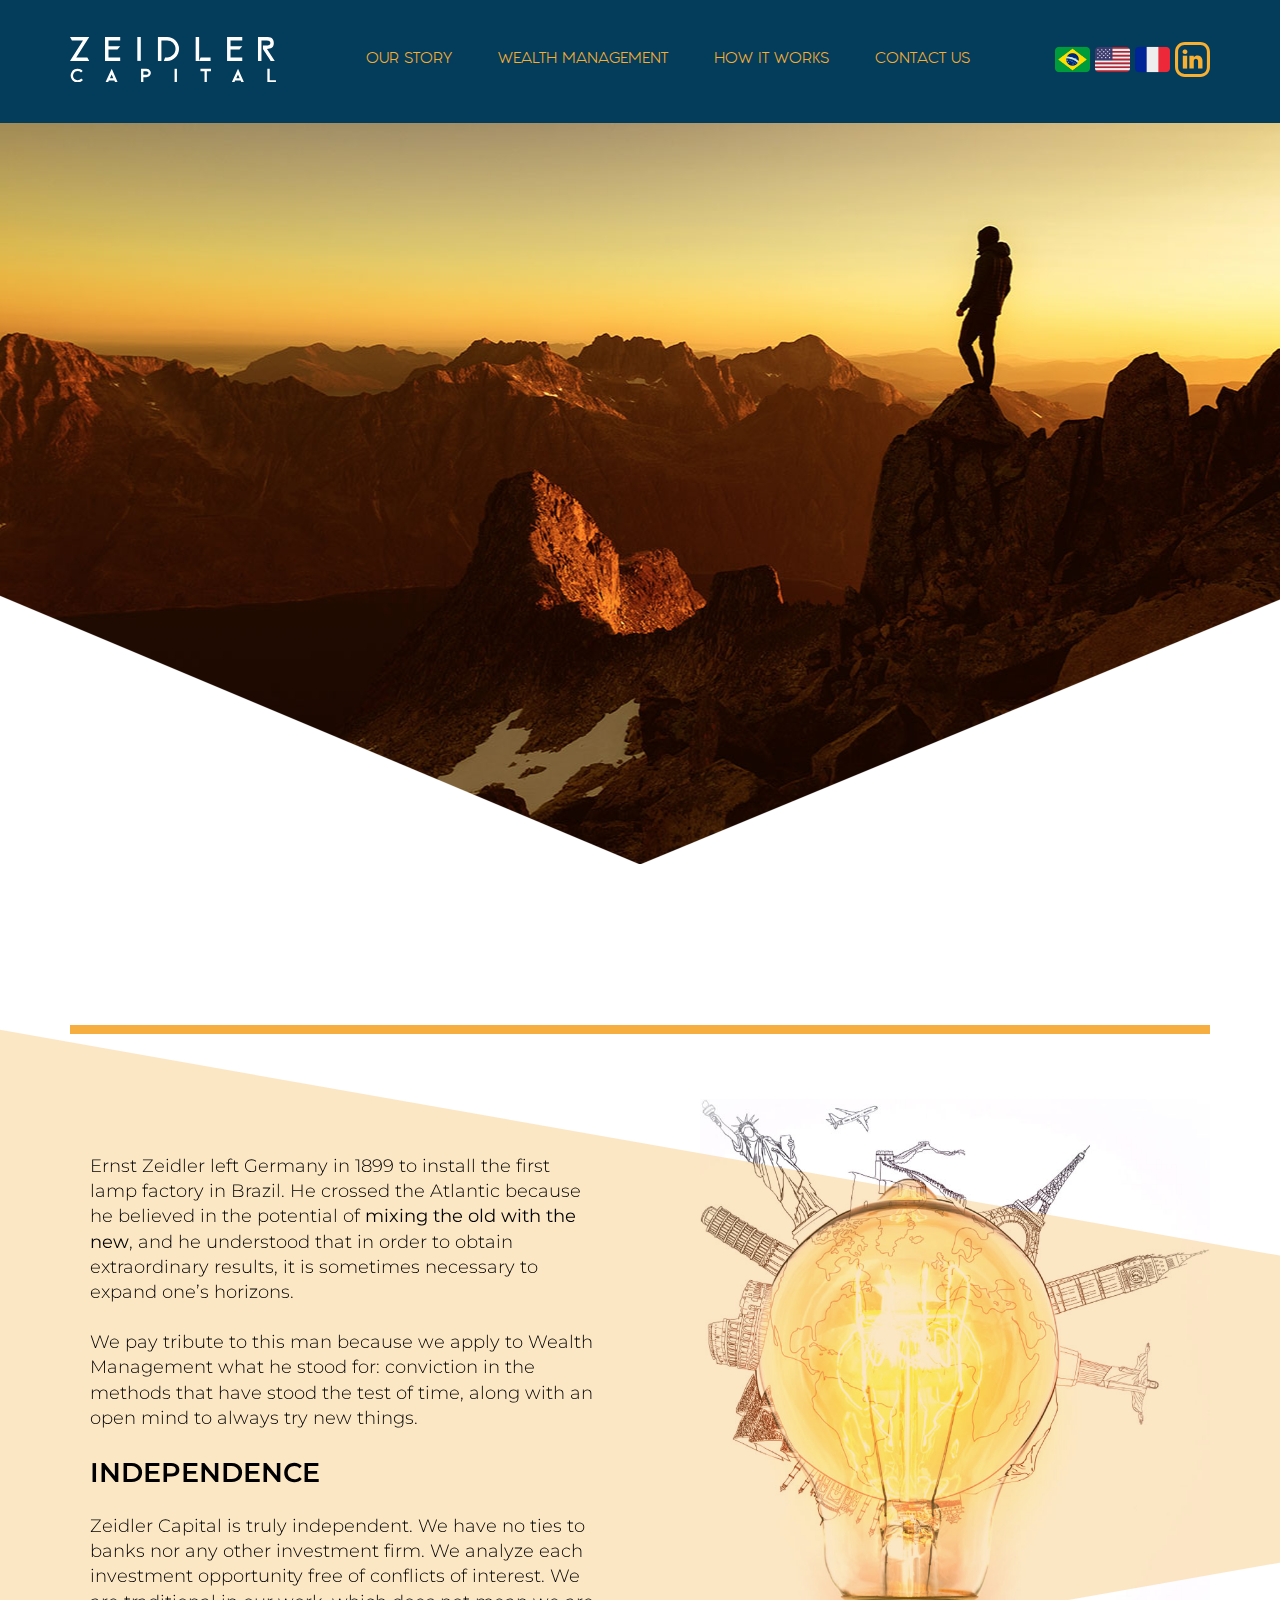
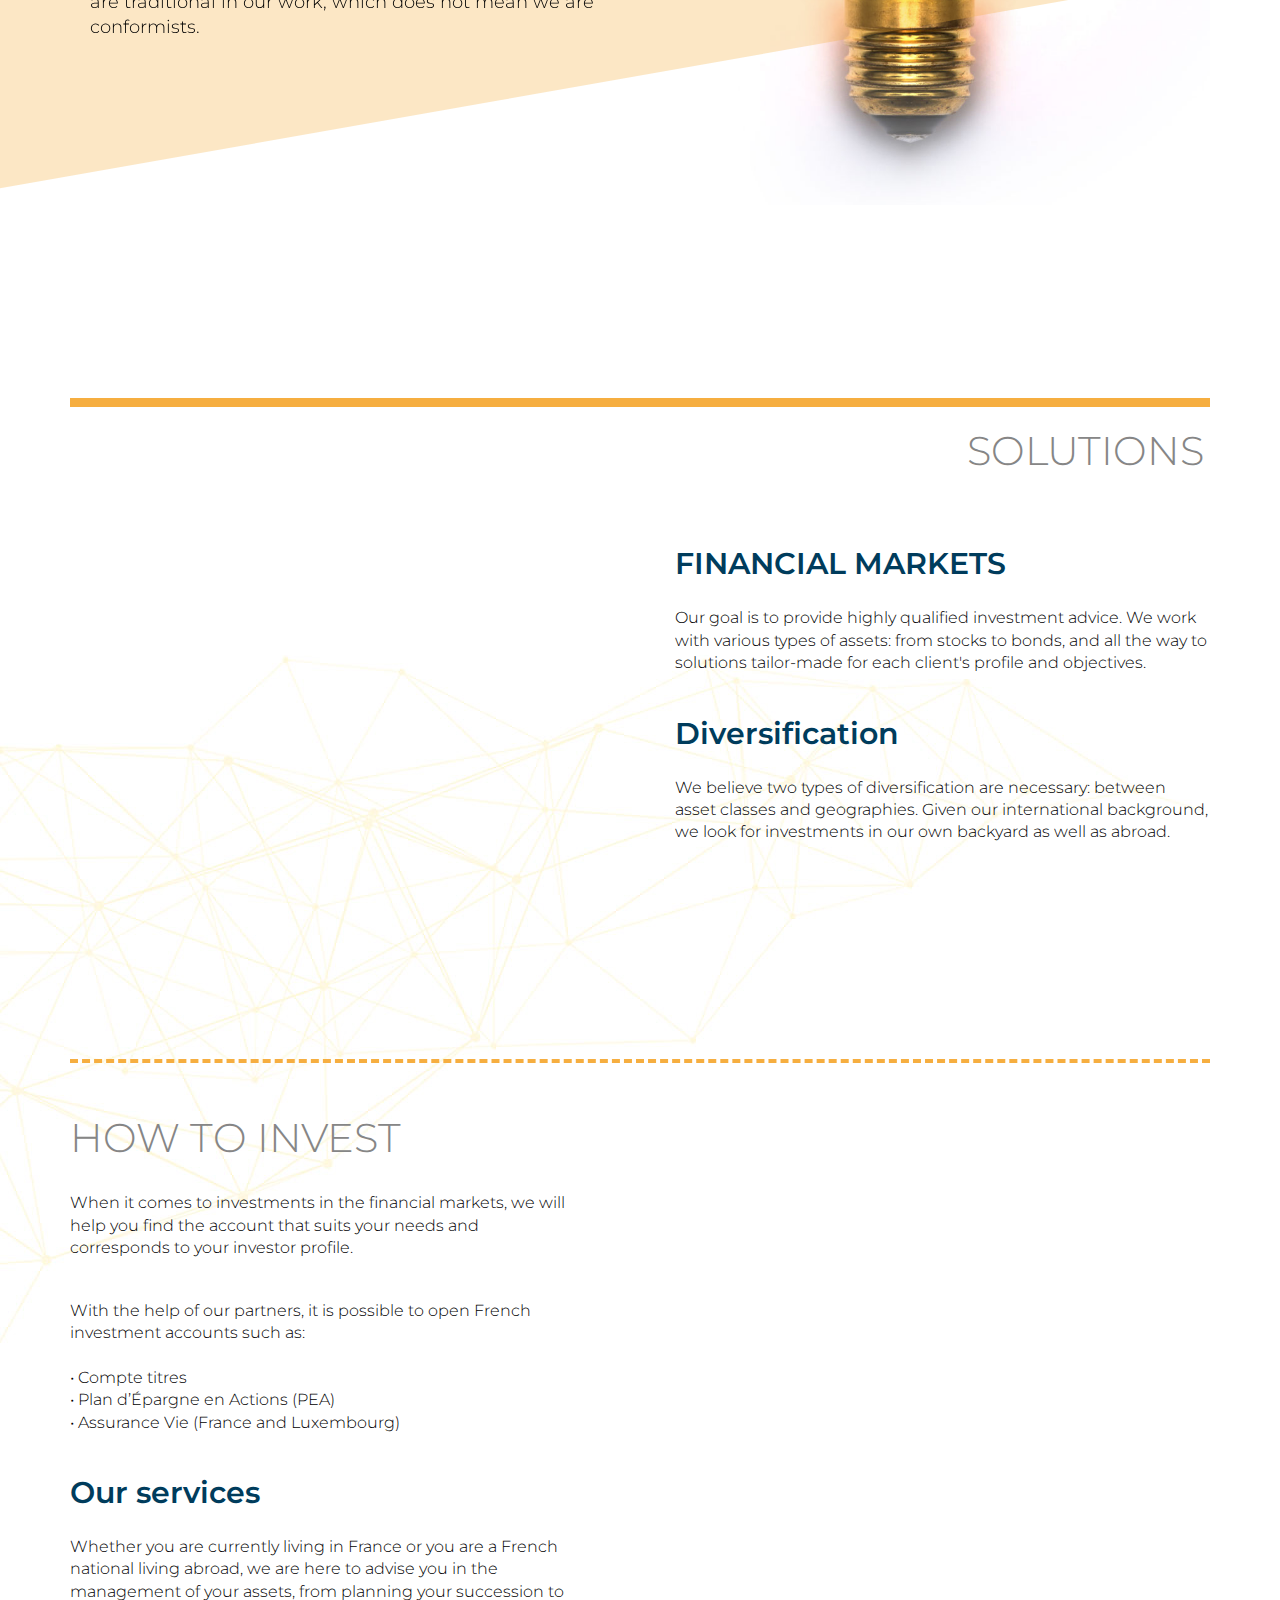
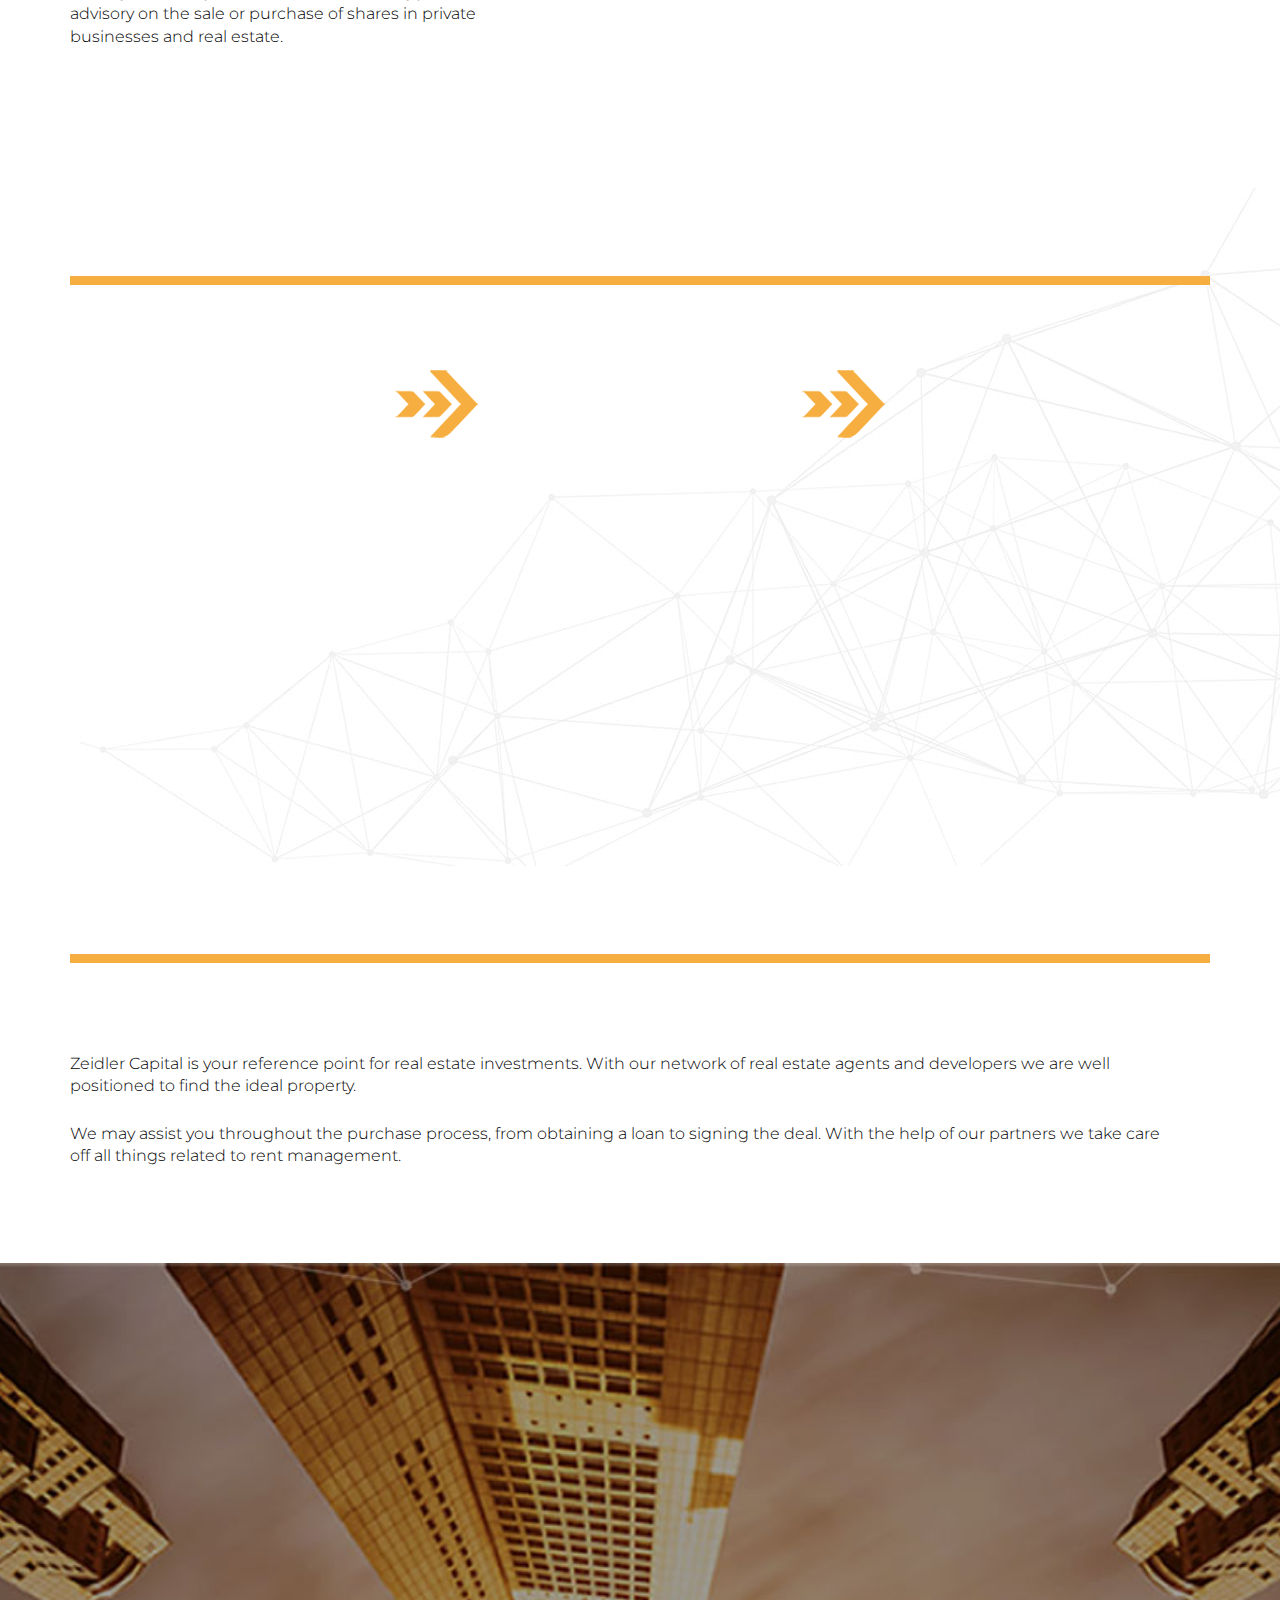
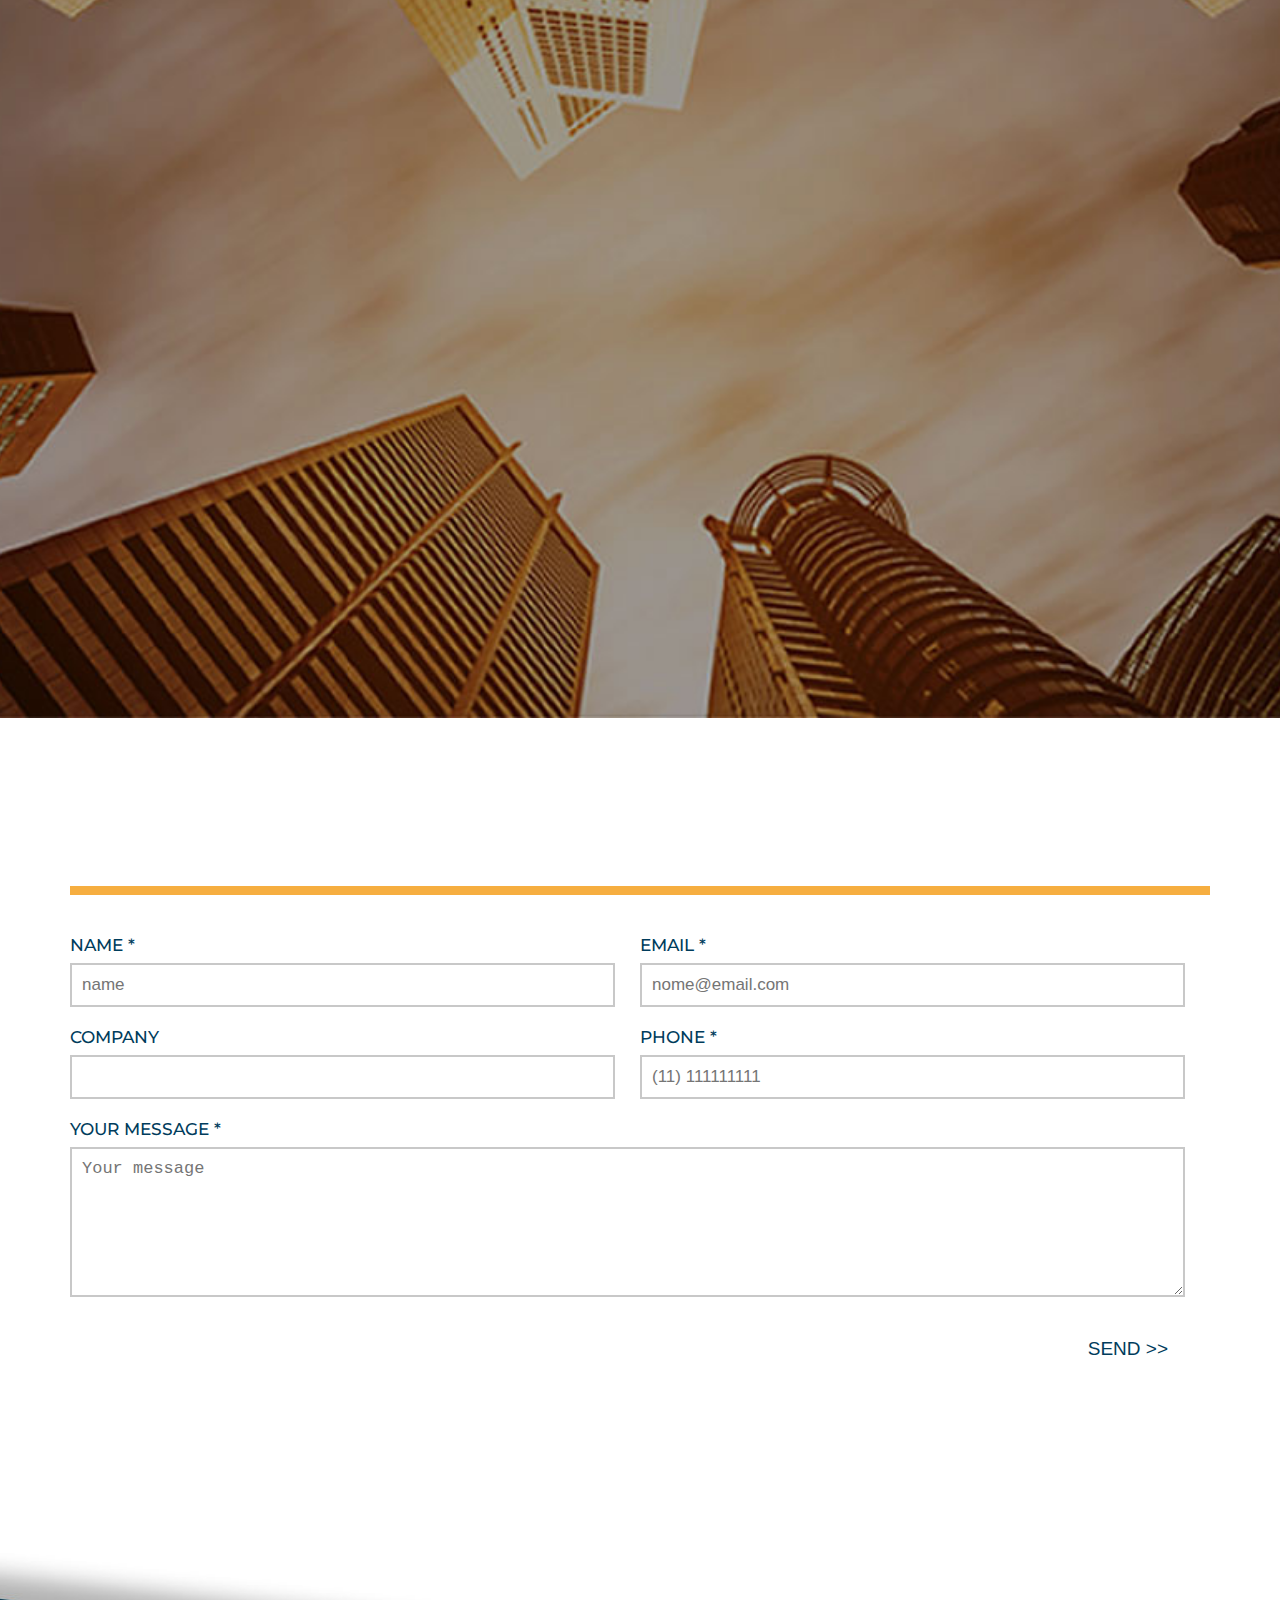
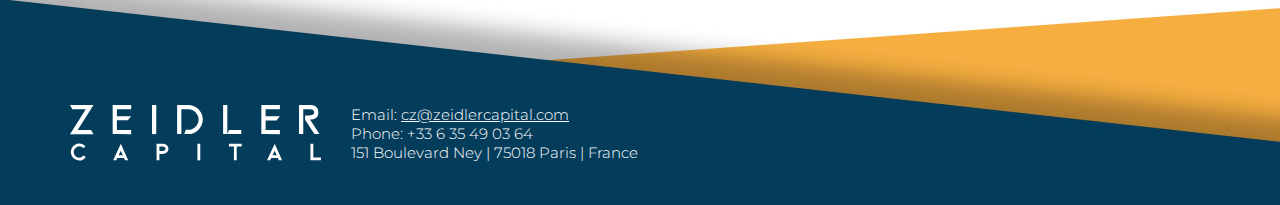
<file: index-en.html>
<!DOCTYPE html>
<html lang="en">
<head>
    <meta charset="UTF-8">
    <meta name="viewport" content="width=device-width, initial-scale=1.0">
    <link rel="stylesheet" href="https://unpkg.com/aos@next/dist/aos.css" />
    <link rel="stylesheet" href="assets/css/style.css?212">
    <title>Zeidler Capital</title>
</head>
<body>
    <div class="botao-topo">></div>
    <header>
        <div class="container">
            <div class="logo">
                <a href="" title="Zeidler Capital">
                    <svg xmlns="http://www.w3.org/2000/svg" viewBox="0 0 362.83 80.26"><g data-name="Layer 2"><g data-name="Layer 1"><path d="M13.39,80.26A11.71,11.71,0,0,1,7.32,78.6,12.38,12.38,0,0,1,2.9,74.13a12.39,12.39,0,0,1,0-12.25,12.17,12.17,0,0,1,4.42-4.45,11.79,11.79,0,0,1,6.07-1.64,12,12,0,0,1,4.9,1,11.69,11.69,0,0,1,4.07,3l-3,2.74a8.12,8.12,0,0,0-2.72-2,7.85,7.85,0,0,0-7.25.4,8.22,8.22,0,0,0-2.92,11.1,8.18,8.18,0,0,0,2.94,3,7.67,7.67,0,0,0,4,1.11,7.59,7.59,0,0,0,3.44-.8,8.44,8.44,0,0,0,2.79-2.22l3.21,2.55a12,12,0,0,1-4.19,3.35A11.82,11.82,0,0,1,13.39,80.26Z"/><path d="M68.44,76.76,66.91,80H62.39l11.12-24L84.09,80H79.6l-1.46-3.28ZM73.4,66l-3.06,6.64h6Z"/><path d="M125.18,80v-24h8.93a9.1,9.1,0,0,1,3.08.52,8.6,8.6,0,0,1,2.65,1.52,7.59,7.59,0,0,1,1.86,2.42,6.68,6.68,0,0,1,0,5.75,8.13,8.13,0,0,1-1.86,2.44,8.57,8.57,0,0,1-2.65,1.51,9.11,9.11,0,0,1-3.08.53h-4.85l0,9.3Zm4.08-13.42h4.85a4.32,4.32,0,0,0,3-1.06,2.68,2.68,0,0,0,1.09-2.19,2.73,2.73,0,0,0-1.09-2.18,4.52,4.52,0,0,0-3-1h-4.85Z"/><path d="M184.21,80v-24h4.12V80Z"/><path d="M248.27,56.05v4.12h-7.22V80H237V60.17h-7.18V56.05Z"/><path d="M290.93,76.76,289.4,80h-4.52l11.12-24,10.57,24h-4.48l-1.46-3.28Zm5-10.76-3.06,6.64h6Z"/><path d="M347.67,80v-24h4.12V76h11V80Z"/><path d="M30.51,36l3.39,6.11H0l5.27-8.23L22.82,6.11H3.39L0,0H33.9L29.42,7.07,11.08,36Z"/><path d="M67.8,42.07H61.68V0H88.44V6.11H67.8v10H88.44L83.6,22.22H67.8V36H88.44v6.11Z"/><path d="M124.7,42.07h-6.12V0h6.12Z"/><path d="M161,42.07h-6.12V0H171a20.74,20.74,0,0,1,8.18,1.63,20.92,20.92,0,0,1,11.13,11.14A20.41,20.41,0,0,1,192,20.88a20.79,20.79,0,0,1-1.64,8.21,21.58,21.58,0,0,1-4.45,6.72,21.28,21.28,0,0,1-6.62,4.57,19.78,19.78,0,0,1-8.11,1.69h-5.94l2.3-6.11h3.64a13.72,13.72,0,0,0,5.75-1.21,15.16,15.16,0,0,0,4.66-3.29,15.57,15.57,0,0,0,3.14-4.81,14.65,14.65,0,0,0,1.15-5.8,14.1,14.1,0,0,0-1.18-5.76,14.69,14.69,0,0,0-7.87-7.83A14.65,14.65,0,0,0,171,6.11V6.05l-10,.06Z"/><path d="M227.48,42.07h-6.11V0h6.11Zm20.16,0H227.48L230,36h17.62Z"/><path d="M282.81,42.07h-6.12V0h26.76V6.11H282.81v10h20.64l-4.84,6.12h-15.8V36h20.64v6.11Z"/><path d="M358.05,15.77a8.3,8.3,0,0,1-2.61,3.06,10.62,10.62,0,0,1-3.82,1.63,31.57,31.57,0,0,1-4.61.67l13.7,20.94h-7.26c-.93-1.45-2-3.08-3.16-4.87s-2.39-3.64-3.62-5.54-2.45-3.74-3.66-5.54-2.26-3.42-3.15-4.87V15.13h5.69c1,0,2-.12,2.87-.24a7.74,7.74,0,0,0,2.35-.66,4,4,0,0,0,1.56-1.29,3.53,3.53,0,0,0,.58-2.08v-.42A3.4,3.4,0,0,0,352,8a5.27,5.27,0,0,0-2.3-1.32,12.24,12.24,0,0,0-3.27-.48c-1.23,0-2.49-.07-3.78-.07l-5.39.07V42.07h-6.12V0h16.26a14.75,14.75,0,0,1,5.91,1,9.13,9.13,0,0,1,3.52,2.54,8.63,8.63,0,0,1,1.7,3.36,14.11,14.11,0,0,1,.46,3.51v.43A11,11,0,0,1,358.05,15.77Z"/></g></g></svg>
                </a>
            </div>
            <nav>
                <div class="menu-mobile">
                    <div class="mm-line"></div>
                    <div class="mm-line"></div>
                    <div class="mm-line"></div>
                </div>
                <ul class="nav-main">
                    <li><a href="#jornada">Our story</a></li>
                    <li><a href="#gestao">Wealth Management</a></li>
                    <li><a href="#como">How it works</a></li>
                    <li><a href="#fale">Contact us</a></li>
                </ul>
            </nav>
            <ul class="social">
                <li data-aos="fade-down" data-aos-duration="800"><a href="index-br.html"><img class="ico-idioma" src="assets/images/ico-idioma-pt-br.png" alt="Portuguese"></a></li>
                <li data-aos="fade-down" data-aos-duration="500"><a href="index-en.html"><img class="ico-idioma" src="assets/images/ico-idioma-en-us.png" alt="English"></a></li>
                <li data-aos="fade-down" data-aos-duration="800"><a href="index.html"><img class="ico-idioma" src="assets/images/ico-idioma-fr-fr.png" alt="Franch"></a></li>
                <!-- 
                <li data-aos="fade-up" data-aos-duration="800">
                    <a href="">
                        <svg xmlns="http://www.w3.org/2000/svg" viewBox="0 0 141.73 141.73">
                            <g data-name="Layer 2"><g data-name="Layer 1"><path class="" d="M71,0c10.33,0,20.65,0,31,0,22.37.11,39.26,16.57,39.55,39q.41,31.73,0,63.46c-.25,22.46-17.1,39.09-39.39,39.17q-31.22.12-62.42,0C17.37,141.6.48,125.11.2,102.67q-.42-31.73,0-63.46C.44,16.56,17.34.11,40,0,50.35,0,60.68,0,71,0ZM12.57,70.65c0,10.35-.05,20.69,0,31,.08,15.38,10.38,27.05,25.56,27.43q32.73.81,65.5,0c15-.37,25.44-12,25.5-27q.13-31.26,0-62.52c-.06-15-10.58-26.61-25.55-27q-32.73-.79-65.49,0c-15,.37-25.41,12-25.52,27C12.51,50,12.57,60.31,12.57,70.65Z"/><path class="" d="M107.22,70.7c.13,20-16.06,36.52-35.87,36.67A36.52,36.52,0,1,1,107.22,70.7ZM71.05,94.8A23.95,23.95,0,1,0,46.84,71,24,24,0,0,0,71.05,94.8Z"/><path class="" d="M108.77,41.82a9.16,9.16,0,0,1-9.12-9.11,9.55,9.55,0,0,1,9.28-9.11,9.06,9.06,0,0,1,8.95,9.26A8.76,8.76,0,0,1,108.77,41.82Z"/></g></g></svg>
                    </a>
                </li>
                <li data-aos="fade-up" data-aos-duration="500">
                    <a href="">
                        <svg xmlns="http://www.w3.org/2000/svg" viewBox="0 0 141.73 141.73"><g data-name="Layer 2"><g data-name="Layer 1"><path d="M71,0c10.33,0,20.65,0,31,0,22.37.11,39.26,16.57,39.55,39q.41,31.73,0,63.46c-.25,22.46-17.1,39.09-39.39,39.17q-31.22.12-62.42,0C17.37,141.6.48,125.11.2,102.67q-.42-31.73,0-63.46C.44,16.56,17.34.11,40,0,50.35,0,60.68,0,71,0ZM12.57,70.65c0,10.35-.05,20.69,0,31,.08,15.38,10.38,27.05,25.56,27.43q32.73.81,65.5,0c15-.37,25.44-12,25.5-27q.13-31.26,0-62.52c-.06-15-10.58-26.61-25.55-27q-32.73-.79-65.49,0c-15,.37-25.41,12-25.52,27C12.51,50,12.57,60.31,12.57,70.65Z"/><g id="_4gy4aa" data-name="4gy4aa"><path d="M119.25,42.18c-1.13,1.39-2.17,2.85-3.41,4.13-1.54,1.59-3.2,3-4.88,4.49a1.92,1.92,0,0,0-.81,1.69c0,16.35-5.8,30.21-17.75,41.35a48.79,48.79,0,0,1-27.54,12.67,53,53,0,0,1-34.9-7c-.29-.18-.58-.36-.86-.55a.85.85,0,0,1-.14-.23A37.72,37.72,0,0,0,56.07,91c-8.52-.78-14.22-5-17.35-13a18.94,18.94,0,0,0,8-.35,19.38,19.38,0,0,1-10.42-6.72,18.65,18.65,0,0,1-4.07-11.8,19.8,19.8,0,0,0,8.33,2.26C35.62,57.7,32.86,53,32.43,47.05a18,18,0,0,1,2.46-10.54Q50,54.35,73,56a67,67,0,0,1,0-7c.87-8.1,8.11-15.07,16.2-15.86a18.71,18.71,0,0,1,15.31,5.23,1.57,1.57,0,0,0,1.21.35,35.15,35.15,0,0,0,9.82-3.61l1.24-.66a19.45,19.45,0,0,1-7.67,10.09,34.14,34.14,0,0,0,9.9-2.6Z"/></g></g></g></svg>                    
                    </a>
                </li>
                <li data-aos="fade-up" data-aos-duration="800">
                    <a href="">
                        <svg data-name="Layer 1" xmlns="http://www.w3.org/2000/svg" viewBox="0 0 141.73 141.73">
                            <path class="" d="M355.22,313.41c10.33,0,20.66,0,31,0,22.37.11,39.26,16.57,39.55,39q.4,31.72,0,63.47c-.25,22.46-17.1,39.08-39.39,39.17q-31.22.12-62.42,0c-22.37-.08-39.26-16.57-39.54-39q-.42-31.72,0-63.46c.25-22.65,17.15-39.09,39.83-39.18C334.56,313.37,344.89,313.41,355.22,313.41Zm-58.44,70.64c0,10.34,0,20.68,0,31,.08,15.38,10.39,27.05,25.57,27.43q32.72.81,65.49,0c15-.37,25.44-12,25.5-27q.13-31.26,0-62.51c-.06-15-10.58-26.62-25.55-27q-32.73-.8-65.49,0c-15,.37-25.41,12-25.52,27C296.72,363.36,296.78,373.7,296.78,384.05Z" transform="translate(-284.21 -313.39)"/><g id="_6X2MeM" data-name="6X2MeM"><path class="" d="M361.86,379.24h14.63c2,0,2.7.74,2.7,2.68v15.38c0,1.94-.7,2.63-2.64,2.63H361.83v41c0,2.23-.68,2.9-2.91,2.9h-15.5c-2.16,0-2.83-.66-2.83-2.79V399.94H328.1c-2,0-2.68-.7-2.68-2.68q0-7.63,0-15.29c0-2,.73-2.72,2.75-2.73h12.42V368.16A27.72,27.72,0,0,1,344,354a20.83,20.83,0,0,1,11.22-9.36,27.7,27.7,0,0,1,9.63-1.6h12.37c1.78,0,2.57.78,2.57,2.57q0,7.19,0,14.38c0,1.81-.75,2.55-2.55,2.57-3.38,0-6.76,0-10.14.15-1.83.07-3.59.61-4.47,2.43a7,7,0,0,0-.75,2.84C361.81,371.66,361.86,375.38,361.86,379.24Z" transform="translate(-284.21 -313.39)"/></g></svg>
                    </a>
                </li>
                 -->
                <li data-aos="fade-up" data-aos-duration="500">
                    <a href="https://www.linkedin.com/company/zeidler-capital/" target="_blank">
                        <svg xmlns="http://www.w3.org/2000/svg" viewBox="0 0 141.73 141.73"><g data-name="Layer 2"><g data-name="Layer 1"><path class="" d="M71,0c10.33,0,20.65,0,31,0,22.37.11,39.26,16.57,39.55,39q.41,31.73,0,63.46c-.25,22.46-17.1,39.09-39.39,39.17q-31.22.12-62.42,0C17.37,141.6.48,125.11.2,102.67q-.42-31.73,0-63.46C.44,16.56,17.34.11,40,0,50.35,0,60.68,0,71,0ZM12.57,70.65c0,10.35-.05,20.69,0,31,.08,15.38,10.38,27.05,25.56,27.43q32.73.81,65.5,0c15-.37,25.44-12,25.5-27q.13-31.26,0-62.52c-.06-15-10.58-26.61-25.55-27q-32.73-.79-65.49,0c-15,.37-25.41,12-25.52,27C12.51,50,12.57,60.31,12.57,70.65Z"/><g id="_6ugICj" data-name="6ugICj"><path class="" d="M93.45,107.66v-.79q0-13.56,0-27.11a19.75,19.75,0,0,0-.65-5.41,8.16,8.16,0,0,0-13.43-4A9.35,9.35,0,0,0,76,77.63c0,1.84,0,3.68,0,5.52v24.52H58.28V55.43H76V61.8l.21.15a1.51,1.51,0,0,1,.11-.32c3.7-5.23,8.84-7.53,15.14-7.46a19.17,19.17,0,0,1,12.48,4.25,19.52,19.52,0,0,1,6.25,10.35,32.22,32.22,0,0,1,1.06,8.46q0,15,0,30v.46Z"/><path class="" d="M31.64,55.41H49.27v52.26H31.64Z"/><path class="" d="M40.55,48.91c-3.11,0-5.75-.89-7.73-3.16a8.91,8.91,0,0,1-1.73-9.17,8.65,8.65,0,0,1,7-5.89,11.22,11.22,0,0,1,7.45.85,9,9,0,0,1,4.89,8.92,8.91,8.91,0,0,1-6.75,8,15.77,15.77,0,0,1-1.69.33C41.47,48.88,40.93,48.88,40.55,48.91Z"/></g></g></g></svg>
                    </a>
                </li>
            </ul>
        </div>
    </header>

    <section class="banner-head" data-aos="fade-down">
        <div class="moldura">
            <!-- 
            <ul>
                <li><a href="index.html"><img class="ico-idioma" src="assets/images/ico-idioma-pt-br.png" alt="Portuguese"></a></li>
                <li><a href="index-en.html"><img class="ico-idioma" src="assets/images/ico-idioma-en-us.png" alt="English"></a></li>
                <li><a href="index-fr.html"><img class="ico-idioma" src="assets/images/ico-idioma-fr-fr.png" alt="Franch"></a></li>
            </ul>
             -->
        </div>
    </section>

    <section class="capital cap2">
        <div class="container">
            <h2 class="tit-secao" id="jornada">
                <span data-aos="zoom-out-right" class="db">
                    Zeidler Capital
                </span>
            </h2>
            <div class="capital-body">
                <div class="texto">
                    <p>Ernst Zeidler left Germany in 1899 to install the first lamp factory in Brazil. He crossed the Atlantic because he believed in the potential of <strong>mixing the old with the new</strong>, and he understood that in order to obtain extraordinary results, it is sometimes necessary to expand one’s horizons.</p>
                    <p>We pay tribute to this man because we apply to Wealth Management what he stood for: conviction in the methods that have stood the test of time, along with an open mind to always try new things.</p>
                    <h2>INDEPENDENCE</h2>
                    <p>Zeidler Capital is truly independent. We have no ties to banks nor any other investment firm. We analyze each investment opportunity free of conflicts of interest. We are traditional in our work, which does not mean we are conformists.</p>
                </div>
                <div class="capital-ilustracao">
                    <img src="assets/images/lapmada-g.jpg" alt="">
                </div>
            </div>
        </div>
        <div class="grafismo"></div>
    </section>

    <section class="gestao" id="gestao">
        <div class="container">
            <h2 class="tit-secao">
                <span data-aos="zoom-out-right" class="db">
                    Wealth Management
                </span>
            </h2>
            <h3 class="subtit-solucoes">
                Solutions
            </h3>
            <div class="gestao-body">

                <div class="gestao-body-linha">
                    <div class="col-1a" data-aos="fade-down">
                        <img src="assets/images/getao-circulo-en.png" alt="">
                    </div>
                    <div class="col-2a">
                        <div class="box">
                            <h3>FINANCIAL MARKETS</h3>
                            <p>Our goal is to provide highly qualified investment advice. We work with various types of assets: from stocks to bonds, and all the way to solutions tailor-made for each client's profile and objectives.</p>
                            <h4>Diversification</h4>
                            <p>We believe two types of diversification are necessary: between asset classes and geographies. Given our international background, we look for investments in our own backyard as well as abroad.</p>
                        </div>
                    </div>
                </div>

                <div class="gestao-body-linha-pontilhada"></div>

                <div class="gestao-body-linha">
                    <div class="col-1b">
                        <div class="box">
                            <h2 class="subtit-solucoes">
                                HOW TO INVEST
                            </h2>
                            <p>
                                When it comes to investments in the financial markets, we will help you find the account that suits your needs and corresponds to your investor profile.
                            </p>
                            <p>
                                With the help of our partners, it is possible to open French investment accounts such as:
                                <br>
                                <br>
                                • Compte titres
                                <br>
                                • Plan d’Épargne en Actions (PEA)
                                <br>
                                • Assurance Vie (France and Luxembourg)
                            </p>
                            <h3>Our services</h3>
                            <p>
                                Whether you are currently living in France or you are a French national living abroad, we are here to advise you in the management of your assets, from planning your succession to advisory on the sale or purchase of shares in private businesses and real estate.
                            </p>
                        </div>
                    </div>
                    <div class="col-2b" data-aos="fade-down">
                        <img src="assets/images/gestao-computador.png" alt="">
                    </div>
                </div>

            </div>
        </div>
    </section>

    <section class="passos">
        <div class="container">

            <h2 class="tit-secao" id="como">
                <span data-aos="zoom-out-right" class="db">
                    How it works
                </span>
            </h2>

            <!-- <div class="barra"></div> -->

            <div class="body-passos-portifolio">
                <div class="body-passo" data-aos="fade-right">
                    <div class="box1">
                        INVESTOR 
                        <br>
                        PROFILING AND 
                        <br>
                        GOAL SETTING
                    </div>
                    <div class="box2">
                        We carry out a global assessment of the client’s estate, as well as his or her objectives.
                        <br><br>
                        The investor’s profile is constantly updated, in order to ensure that our advice is always in line with the client’s needs.                        
                    </div>
                </div>
                <div class="body-passo-seta"><img src="assets/images/seta.png" alt=""></div>
                <div class="body-passo" data-aos="fade-up">
                    <div class="box1">
                        ANALYSIS OF INVESTMENT 
                        <br>
                        OPPORTUNITIES AND DISCUSSION 
                        <br>
                        WITH THE CLIENT
                    </div>
                    <div class="box2">
                        We scan the financial markets and study each opportunity regardless of the opinion of third parties.
                        <br><br>
                        Before any investment is made, each idea is presented to the client.
                    </div>
                </div>
                <div class="body-passo-seta"><img src="assets/images/seta.png" alt=""></div>
                <div class="body-passo" data-aos="fade-down">
                    <div class="box1">
                        TAILOR-MADE 
                        <br>
                        PORTFOLIO 
                        <br>
                        CONSTRUCTION
                    </div>
                    <div class="box2">
                        The result is the construction of a portfolio that meets the client's goals and values.
                        <br><br>
                        This is a recurring process: the portfolio is constantly monitored, and investments that have already bore fruit are replaced.
                    </div>
                </div>
            </div>
        </div>
    </section>

    

    <section class="imobiliario">
        <div class="container">

            <h2 class="tit-secao" id="imobiliario">
                <span data-aos="zoom-out-right" class="db">
                    REAL ESTATE
                </span>
            </h2>
            
            <div class="gestao-body-linha">
                <div class="col-1b">
                    <div class="box">
                        <!-- <h3>REAL ESTATE</h3> -->
                        <p>Zeidler Capital is your reference point for real estate investments. With our network of real estate agents and developers we are well positioned to find the ideal property.</p>
                        <p>We may assist you throughout the purchase process, from obtaining a loan to signing the deal. With the help of our partners we take care off all things related to rent management.</p>
                    </div>
                </div>
                <!-- <div class="col-2b" data-aos="fade-down"><img src="assets/images/getao-circulo-en.png" alt=""></div> -->
            </div>

        </div>
    </section>




    <section class="como-funciona">
        <div class="container">
            <div class="como-funciona-item" data-aos="fade-right">
                <div class="icone"><img src="assets/images/ico-como-1.png" alt=""></div> 
                <div class="txt">
                    Network of real estate agents and developers to find the ideal property
                    <br>
                    <br>
                    Loan brokerage and negotiation
                </div>
            </div>
            <div class="como-funciona-item" data-aos="fade-up">
                <div class="icone"><img src="assets/images/ico-como-2.png" alt=""></div> 
                <div class="txt">
                    Negotiation assistance
                    <br><br>
                    Advisory at deal closure
                </div>
            </div>
            <div class="como-funciona-item" data-aos="fade-down">
                <div class="icone"><img src="assets/images/ico-como-3.png" alt=""></div> 
                <div class="txt">
                    Search and verification of tenants
                    <br><br>
                    Real estate insurance brokerage
                    <br><br>
                    Assistance in tax matters
                </div>
            </div>
        </div>
    </section>

    <section class="fale" id="fale">
        <div class="container">
            <h2 class="tit-secao">
                <span data-aos="zoom-out-right" class="db">
                    Contact us
                </span>
            </h2>
            <form action="emailv2.php" method="POST">
                <input type="hidden" name="pagina" value="index-en.html">
                <div class="fale-body">
                    <div class="fale-body-field">
                        <label for="nome">Name *</label>
                        <input type="text" name="nome" required maxlength="85" placeholder="name">
                    </div>
                    <div class="fale-body-field">
                        <label for="email">Email *</label>
                        <input type="email" name="email" required placeholder="nome@email.com">
                    </div>
                    <div class="fale-body-field">
                        <label for="empresa">Company</label>
                        <input type="text" name="empresa">
                    </div>
                    <div class="fale-body-field">
                        <label for="telefone">Phone *</label>
                        <input type="text" name="telefone" required placeholder="(11) 111111111">
                    </div>
                    <div class="fale-body-field msg">
                        <label for="msg">Your message *</label>
                        <textarea name="msg" required placeholder="Your message"></textarea>
                    </div>
                    <div class="fale-body-field bt">
                        <button class="bt-enviar">send >></button>
                    </div>
                    
                </div>
            </form>
        </div>
    </section>

    <footer>
        <div class="container">
            <div class="logo-info">
                <div class="logo">
                    <svg xmlns="http://www.w3.org/2000/svg" viewBox="0 0 362.83 80.26"><g data-name="Layer 2"><g data-name="Layer 1"><path d="M13.39,80.26A11.71,11.71,0,0,1,7.32,78.6,12.38,12.38,0,0,1,2.9,74.13a12.39,12.39,0,0,1,0-12.25,12.17,12.17,0,0,1,4.42-4.45,11.79,11.79,0,0,1,6.07-1.64,12,12,0,0,1,4.9,1,11.69,11.69,0,0,1,4.07,3l-3,2.74a8.12,8.12,0,0,0-2.72-2,7.85,7.85,0,0,0-7.25.4,8.22,8.22,0,0,0-2.92,11.1,8.18,8.18,0,0,0,2.94,3,7.67,7.67,0,0,0,4,1.11,7.59,7.59,0,0,0,3.44-.8,8.44,8.44,0,0,0,2.79-2.22l3.21,2.55a12,12,0,0,1-4.19,3.35A11.82,11.82,0,0,1,13.39,80.26Z"/><path d="M68.44,76.76,66.91,80H62.39l11.12-24L84.09,80H79.6l-1.46-3.28ZM73.4,66l-3.06,6.64h6Z"/><path d="M125.18,80v-24h8.93a9.1,9.1,0,0,1,3.08.52,8.6,8.6,0,0,1,2.65,1.52,7.59,7.59,0,0,1,1.86,2.42,6.68,6.68,0,0,1,0,5.75,8.13,8.13,0,0,1-1.86,2.44,8.57,8.57,0,0,1-2.65,1.51,9.11,9.11,0,0,1-3.08.53h-4.85l0,9.3Zm4.08-13.42h4.85a4.32,4.32,0,0,0,3-1.06,2.68,2.68,0,0,0,1.09-2.19,2.73,2.73,0,0,0-1.09-2.18,4.52,4.52,0,0,0-3-1h-4.85Z"/><path d="M184.21,80v-24h4.12V80Z"/><path d="M248.27,56.05v4.12h-7.22V80H237V60.17h-7.18V56.05Z"/><path d="M290.93,76.76,289.4,80h-4.52l11.12-24,10.57,24h-4.48l-1.46-3.28Zm5-10.76-3.06,6.64h6Z"/><path d="M347.67,80v-24h4.12V76h11V80Z"/><path d="M30.51,36l3.39,6.11H0l5.27-8.23L22.82,6.11H3.39L0,0H33.9L29.42,7.07,11.08,36Z"/><path d="M67.8,42.07H61.68V0H88.44V6.11H67.8v10H88.44L83.6,22.22H67.8V36H88.44v6.11Z"/><path d="M124.7,42.07h-6.12V0h6.12Z"/><path d="M161,42.07h-6.12V0H171a20.74,20.74,0,0,1,8.18,1.63,20.92,20.92,0,0,1,11.13,11.14A20.41,20.41,0,0,1,192,20.88a20.79,20.79,0,0,1-1.64,8.21,21.58,21.58,0,0,1-4.45,6.72,21.28,21.28,0,0,1-6.62,4.57,19.78,19.78,0,0,1-8.11,1.69h-5.94l2.3-6.11h3.64a13.72,13.72,0,0,0,5.75-1.21,15.16,15.16,0,0,0,4.66-3.29,15.57,15.57,0,0,0,3.14-4.81,14.65,14.65,0,0,0,1.15-5.8,14.1,14.1,0,0,0-1.18-5.76,14.69,14.69,0,0,0-7.87-7.83A14.65,14.65,0,0,0,171,6.11V6.05l-10,.06Z"/><path d="M227.48,42.07h-6.11V0h6.11Zm20.16,0H227.48L230,36h17.62Z"/><path d="M282.81,42.07h-6.12V0h26.76V6.11H282.81v10h20.64l-4.84,6.12h-15.8V36h20.64v6.11Z"/><path d="M358.05,15.77a8.3,8.3,0,0,1-2.61,3.06,10.62,10.62,0,0,1-3.82,1.63,31.57,31.57,0,0,1-4.61.67l13.7,20.94h-7.26c-.93-1.45-2-3.08-3.16-4.87s-2.39-3.64-3.62-5.54-2.45-3.74-3.66-5.54-2.26-3.42-3.15-4.87V15.13h5.69c1,0,2-.12,2.87-.24a7.74,7.74,0,0,0,2.35-.66,4,4,0,0,0,1.56-1.29,3.53,3.53,0,0,0,.58-2.08v-.42A3.4,3.4,0,0,0,352,8a5.27,5.27,0,0,0-2.3-1.32,12.24,12.24,0,0,0-3.27-.48c-1.23,0-2.49-.07-3.78-.07l-5.39.07V42.07h-6.12V0h16.26a14.75,14.75,0,0,1,5.91,1,9.13,9.13,0,0,1,3.52,2.54,8.63,8.63,0,0,1,1.7,3.36,14.11,14.11,0,0,1,.46,3.51v.43A11,11,0,0,1,358.05,15.77Z"/></g></g></svg>
                </div>
                <div class="info">
                    Email: <a href="mailto:cz@zeidlercapital.com">cz@zeidlercapital.com</a>
                    <br>
                    Phone: +33 6 35 49 03 64
                    <br>
                    151 Boulevard Ney | 75018 Paris | France
                </div>
            </div>
            <ul class="social">
                <li data-aos="fade-down" data-aos-duration="800"><a href="index-br.html"><img class="ico-idioma" src="assets/images/ico-idioma-pt-br.png" alt="Portuguese"></a></li>
                <li data-aos="fade-down" data-aos-duration="500"><a href="index-en.html"><img class="ico-idioma" src="assets/images/ico-idioma-en-us.png" alt="English"></a></li>
                <li data-aos="fade-down" data-aos-duration="800"><a href="index.html"><img class="ico-idioma" src="assets/images/ico-idioma-fr-fr.png" alt="Franch"></a></li>
                <!-- 
                <li data-aos="fade-down" data-aos-duration="500">
                    <a href="">
                        <svg xmlns="http://www.w3.org/2000/svg" viewBox="0 0 141.73 141.73">
                            <g data-name="Layer 2"><g data-name="Layer 1"><path class="" d="M71,0c10.33,0,20.65,0,31,0,22.37.11,39.26,16.57,39.55,39q.41,31.73,0,63.46c-.25,22.46-17.1,39.09-39.39,39.17q-31.22.12-62.42,0C17.37,141.6.48,125.11.2,102.67q-.42-31.73,0-63.46C.44,16.56,17.34.11,40,0,50.35,0,60.68,0,71,0ZM12.57,70.65c0,10.35-.05,20.69,0,31,.08,15.38,10.38,27.05,25.56,27.43q32.73.81,65.5,0c15-.37,25.44-12,25.5-27q.13-31.26,0-62.52c-.06-15-10.58-26.61-25.55-27q-32.73-.79-65.49,0c-15,.37-25.41,12-25.52,27C12.51,50,12.57,60.31,12.57,70.65Z"/><path class="" d="M107.22,70.7c.13,20-16.06,36.52-35.87,36.67A36.52,36.52,0,1,1,107.22,70.7ZM71.05,94.8A23.95,23.95,0,1,0,46.84,71,24,24,0,0,0,71.05,94.8Z"/><path class="" d="M108.77,41.82a9.16,9.16,0,0,1-9.12-9.11,9.55,9.55,0,0,1,9.28-9.11,9.06,9.06,0,0,1,8.95,9.26A8.76,8.76,0,0,1,108.77,41.82Z"/></g></g></svg>
                    </a>
                </li>
                <li data-aos="fade-down" data-aos-easing="linear" data-aos-duration="800">
                    <a href="">
                        <svg xmlns="http://www.w3.org/2000/svg" viewBox="0 0 141.73 141.73"><g data-name="Layer 2"><g data-name="Layer 1"><path d="M71,0c10.33,0,20.65,0,31,0,22.37.11,39.26,16.57,39.55,39q.41,31.73,0,63.46c-.25,22.46-17.1,39.09-39.39,39.17q-31.22.12-62.42,0C17.37,141.6.48,125.11.2,102.67q-.42-31.73,0-63.46C.44,16.56,17.34.11,40,0,50.35,0,60.68,0,71,0ZM12.57,70.65c0,10.35-.05,20.69,0,31,.08,15.38,10.38,27.05,25.56,27.43q32.73.81,65.5,0c15-.37,25.44-12,25.5-27q.13-31.26,0-62.52c-.06-15-10.58-26.61-25.55-27q-32.73-.79-65.49,0c-15,.37-25.41,12-25.52,27C12.51,50,12.57,60.31,12.57,70.65Z"/><g id="_4gy4aa" data-name="4gy4aa"><path d="M119.25,42.18c-1.13,1.39-2.17,2.85-3.41,4.13-1.54,1.59-3.2,3-4.88,4.49a1.92,1.92,0,0,0-.81,1.69c0,16.35-5.8,30.21-17.75,41.35a48.79,48.79,0,0,1-27.54,12.67,53,53,0,0,1-34.9-7c-.29-.18-.58-.36-.86-.55a.85.85,0,0,1-.14-.23A37.72,37.72,0,0,0,56.07,91c-8.52-.78-14.22-5-17.35-13a18.94,18.94,0,0,0,8-.35,19.38,19.38,0,0,1-10.42-6.72,18.65,18.65,0,0,1-4.07-11.8,19.8,19.8,0,0,0,8.33,2.26C35.62,57.7,32.86,53,32.43,47.05a18,18,0,0,1,2.46-10.54Q50,54.35,73,56a67,67,0,0,1,0-7c.87-8.1,8.11-15.07,16.2-15.86a18.71,18.71,0,0,1,15.31,5.23,1.57,1.57,0,0,0,1.21.35,35.15,35.15,0,0,0,9.82-3.61l1.24-.66a19.45,19.45,0,0,1-7.67,10.09,34.14,34.14,0,0,0,9.9-2.6Z"/></g></g></g></svg>                    
                    </a>
                </li>
                <li data-aos="fade-down" data-aos-duration="500">
                    <a href="">
                        <svg data-name="Layer 1" xmlns="http://www.w3.org/2000/svg" viewBox="0 0 141.73 141.73">
                            <path class="" d="M355.22,313.41c10.33,0,20.66,0,31,0,22.37.11,39.26,16.57,39.55,39q.4,31.72,0,63.47c-.25,22.46-17.1,39.08-39.39,39.17q-31.22.12-62.42,0c-22.37-.08-39.26-16.57-39.54-39q-.42-31.72,0-63.46c.25-22.65,17.15-39.09,39.83-39.18C334.56,313.37,344.89,313.41,355.22,313.41Zm-58.44,70.64c0,10.34,0,20.68,0,31,.08,15.38,10.39,27.05,25.57,27.43q32.72.81,65.49,0c15-.37,25.44-12,25.5-27q.13-31.26,0-62.51c-.06-15-10.58-26.62-25.55-27q-32.73-.8-65.49,0c-15,.37-25.41,12-25.52,27C296.72,363.36,296.78,373.7,296.78,384.05Z" transform="translate(-284.21 -313.39)"/><g id="_6X2MeM" data-name="6X2MeM"><path class="" d="M361.86,379.24h14.63c2,0,2.7.74,2.7,2.68v15.38c0,1.94-.7,2.63-2.64,2.63H361.83v41c0,2.23-.68,2.9-2.91,2.9h-15.5c-2.16,0-2.83-.66-2.83-2.79V399.94H328.1c-2,0-2.68-.7-2.68-2.68q0-7.63,0-15.29c0-2,.73-2.72,2.75-2.73h12.42V368.16A27.72,27.72,0,0,1,344,354a20.83,20.83,0,0,1,11.22-9.36,27.7,27.7,0,0,1,9.63-1.6h12.37c1.78,0,2.57.78,2.57,2.57q0,7.19,0,14.38c0,1.81-.75,2.55-2.55,2.57-3.38,0-6.76,0-10.14.15-1.83.07-3.59.61-4.47,2.43a7,7,0,0,0-.75,2.84C361.81,371.66,361.86,375.38,361.86,379.24Z" transform="translate(-284.21 -313.39)"/></g></svg>
                    </a>
                </li>
                 -->
                <li data-aos="fade-down" data-aos-easing="linear" data-aos-duration="800">
                    <a href="https://www.linkedin.com/company/zeidler-capital/" target="_blank">
                        <svg xmlns="http://www.w3.org/2000/svg" viewBox="0 0 141.73 141.73"><g data-name="Layer 2"><g data-name="Layer 1"><path class="" d="M71,0c10.33,0,20.65,0,31,0,22.37.11,39.26,16.57,39.55,39q.41,31.73,0,63.46c-.25,22.46-17.1,39.09-39.39,39.17q-31.22.12-62.42,0C17.37,141.6.48,125.11.2,102.67q-.42-31.73,0-63.46C.44,16.56,17.34.11,40,0,50.35,0,60.68,0,71,0ZM12.57,70.65c0,10.35-.05,20.69,0,31,.08,15.38,10.38,27.05,25.56,27.43q32.73.81,65.5,0c15-.37,25.44-12,25.5-27q.13-31.26,0-62.52c-.06-15-10.58-26.61-25.55-27q-32.73-.79-65.49,0c-15,.37-25.41,12-25.52,27C12.51,50,12.57,60.31,12.57,70.65Z"/><g id="_6ugICj" data-name="6ugICj"><path class="" d="M93.45,107.66v-.79q0-13.56,0-27.11a19.75,19.75,0,0,0-.65-5.41,8.16,8.16,0,0,0-13.43-4A9.35,9.35,0,0,0,76,77.63c0,1.84,0,3.68,0,5.52v24.52H58.28V55.43H76V61.8l.21.15a1.51,1.51,0,0,1,.11-.32c3.7-5.23,8.84-7.53,15.14-7.46a19.17,19.17,0,0,1,12.48,4.25,19.52,19.52,0,0,1,6.25,10.35,32.22,32.22,0,0,1,1.06,8.46q0,15,0,30v.46Z"/><path class="" d="M31.64,55.41H49.27v52.26H31.64Z"/><path class="" d="M40.55,48.91c-3.11,0-5.75-.89-7.73-3.16a8.91,8.91,0,0,1-1.73-9.17,8.65,8.65,0,0,1,7-5.89,11.22,11.22,0,0,1,7.45.85,9,9,0,0,1,4.89,8.92,8.91,8.91,0,0,1-6.75,8,15.77,15.77,0,0,1-1.69.33C41.47,48.88,40.93,48.88,40.55,48.91Z"/></g></g></g></svg>
                    </a>
                </li>
            </ul>
        </div>
    </footer>

    <script src="https://cdnjs.cloudflare.com/ajax/libs/jquery/3.5.1/jquery.min.js" integrity="sha512-bLT0Qm9VnAYZDflyKcBaQ2gg0hSYNQrJ8RilYldYQ1FxQYoCLtUjuuRuZo+fjqhx/qtq/1itJ0C2ejDxltZVFg==" crossorigin="anonymous"></script>
    <script src="assets/js/script.js"></script>
    <script src="https://unpkg.com/aos@next/dist/aos.js"></script>
    <script>
      AOS.init();
    </script>

</body>
</html>
</file>
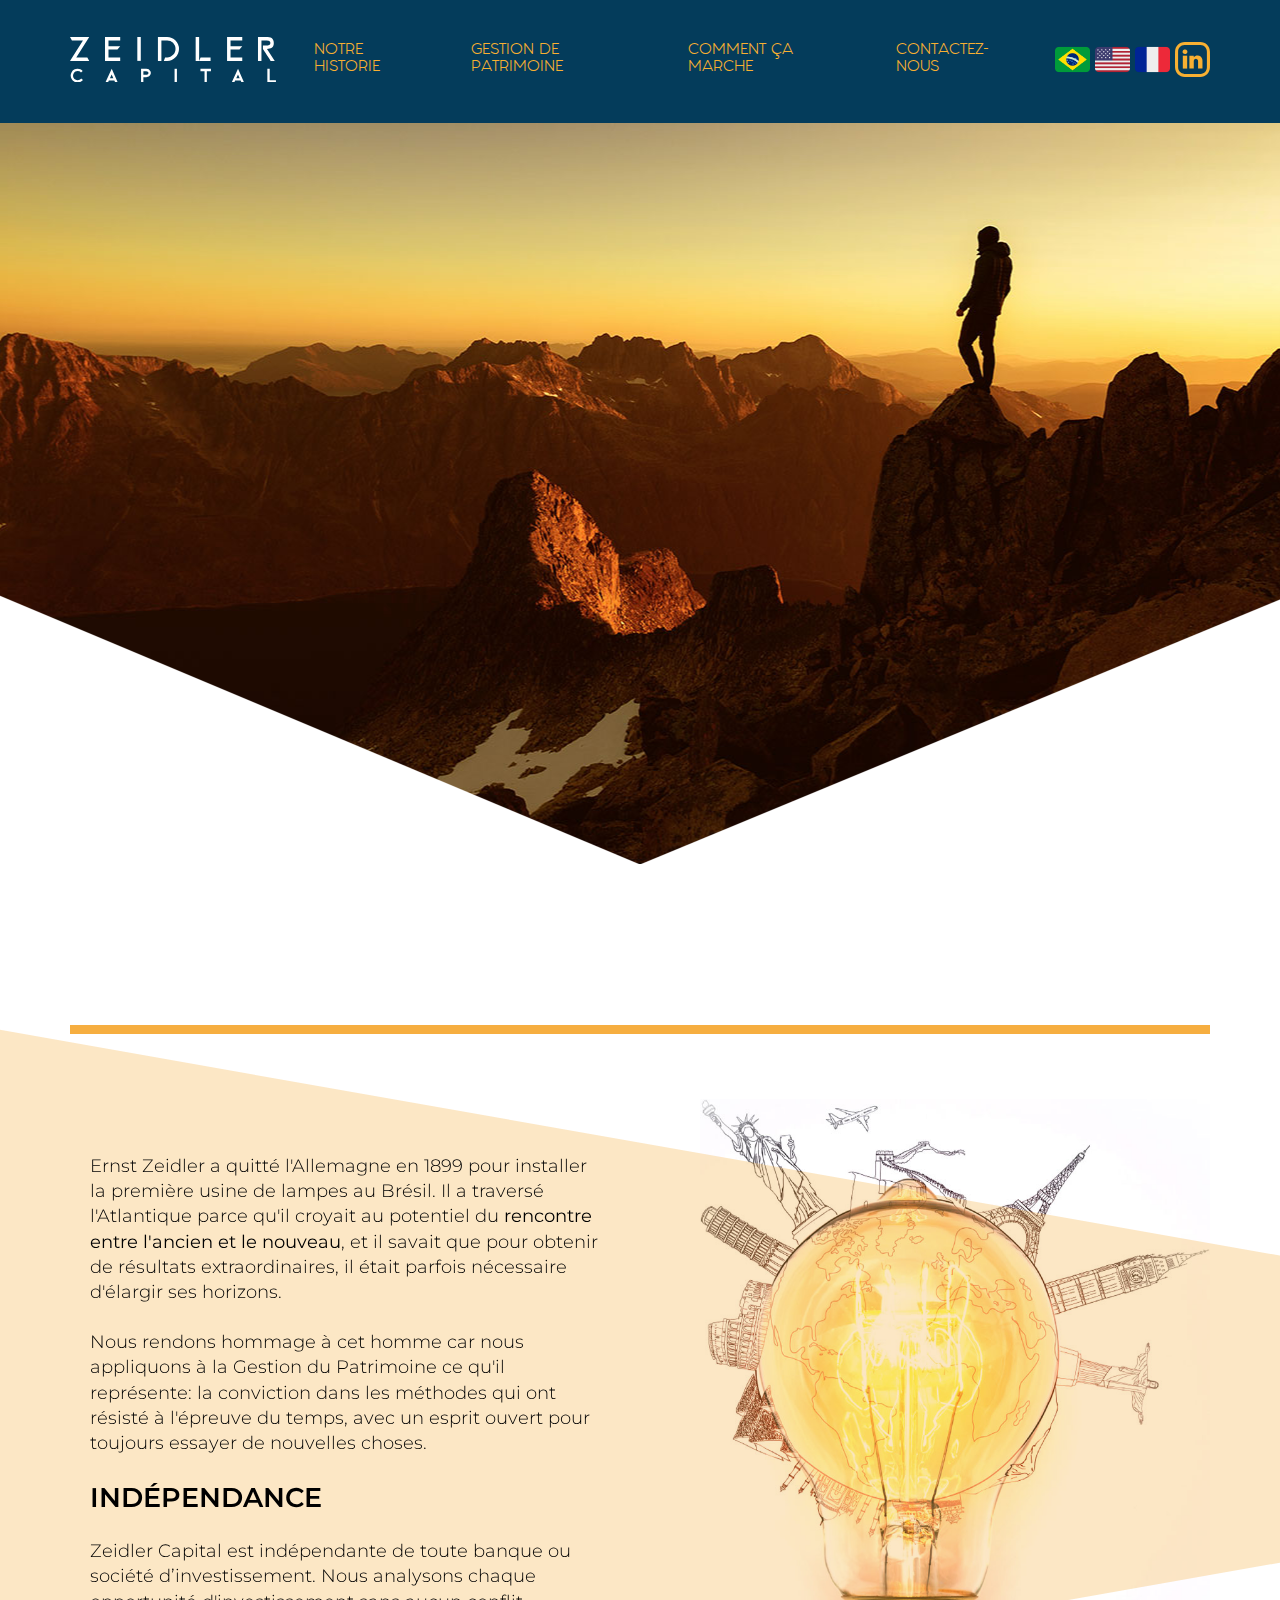
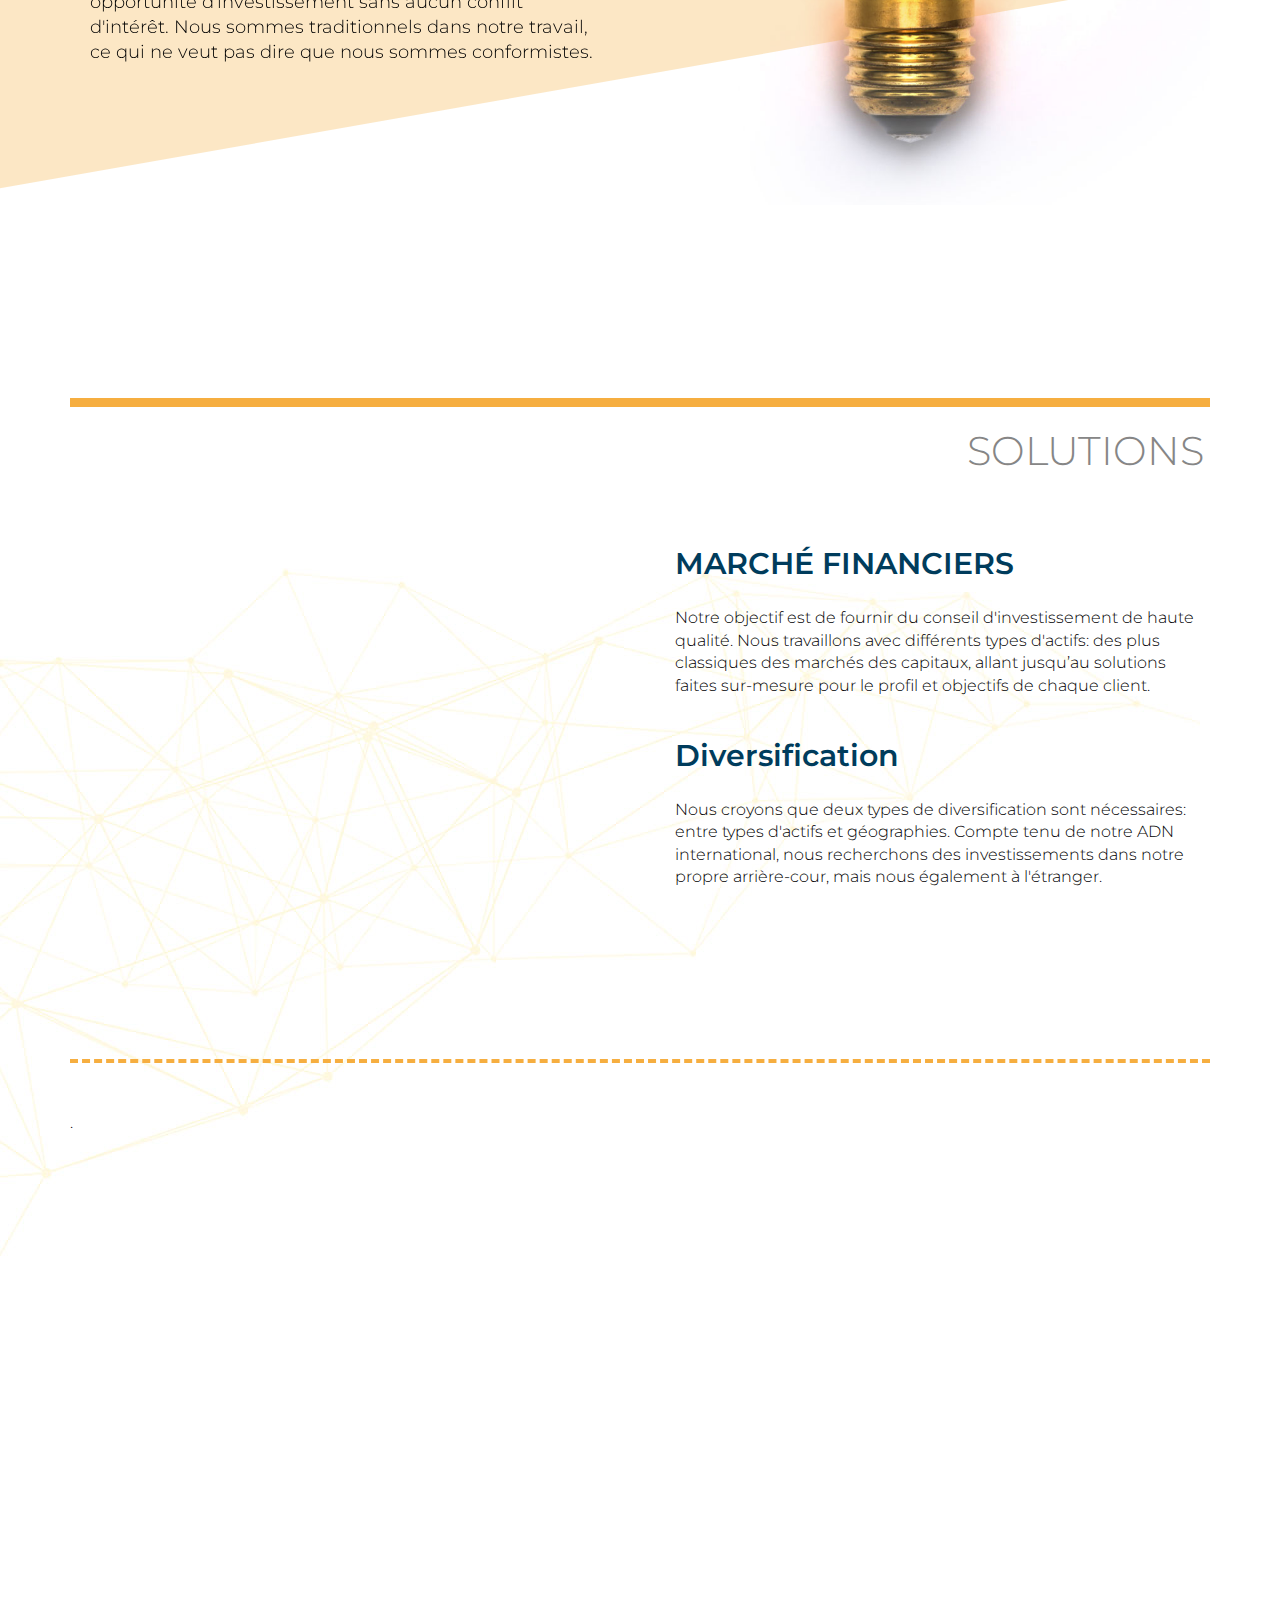
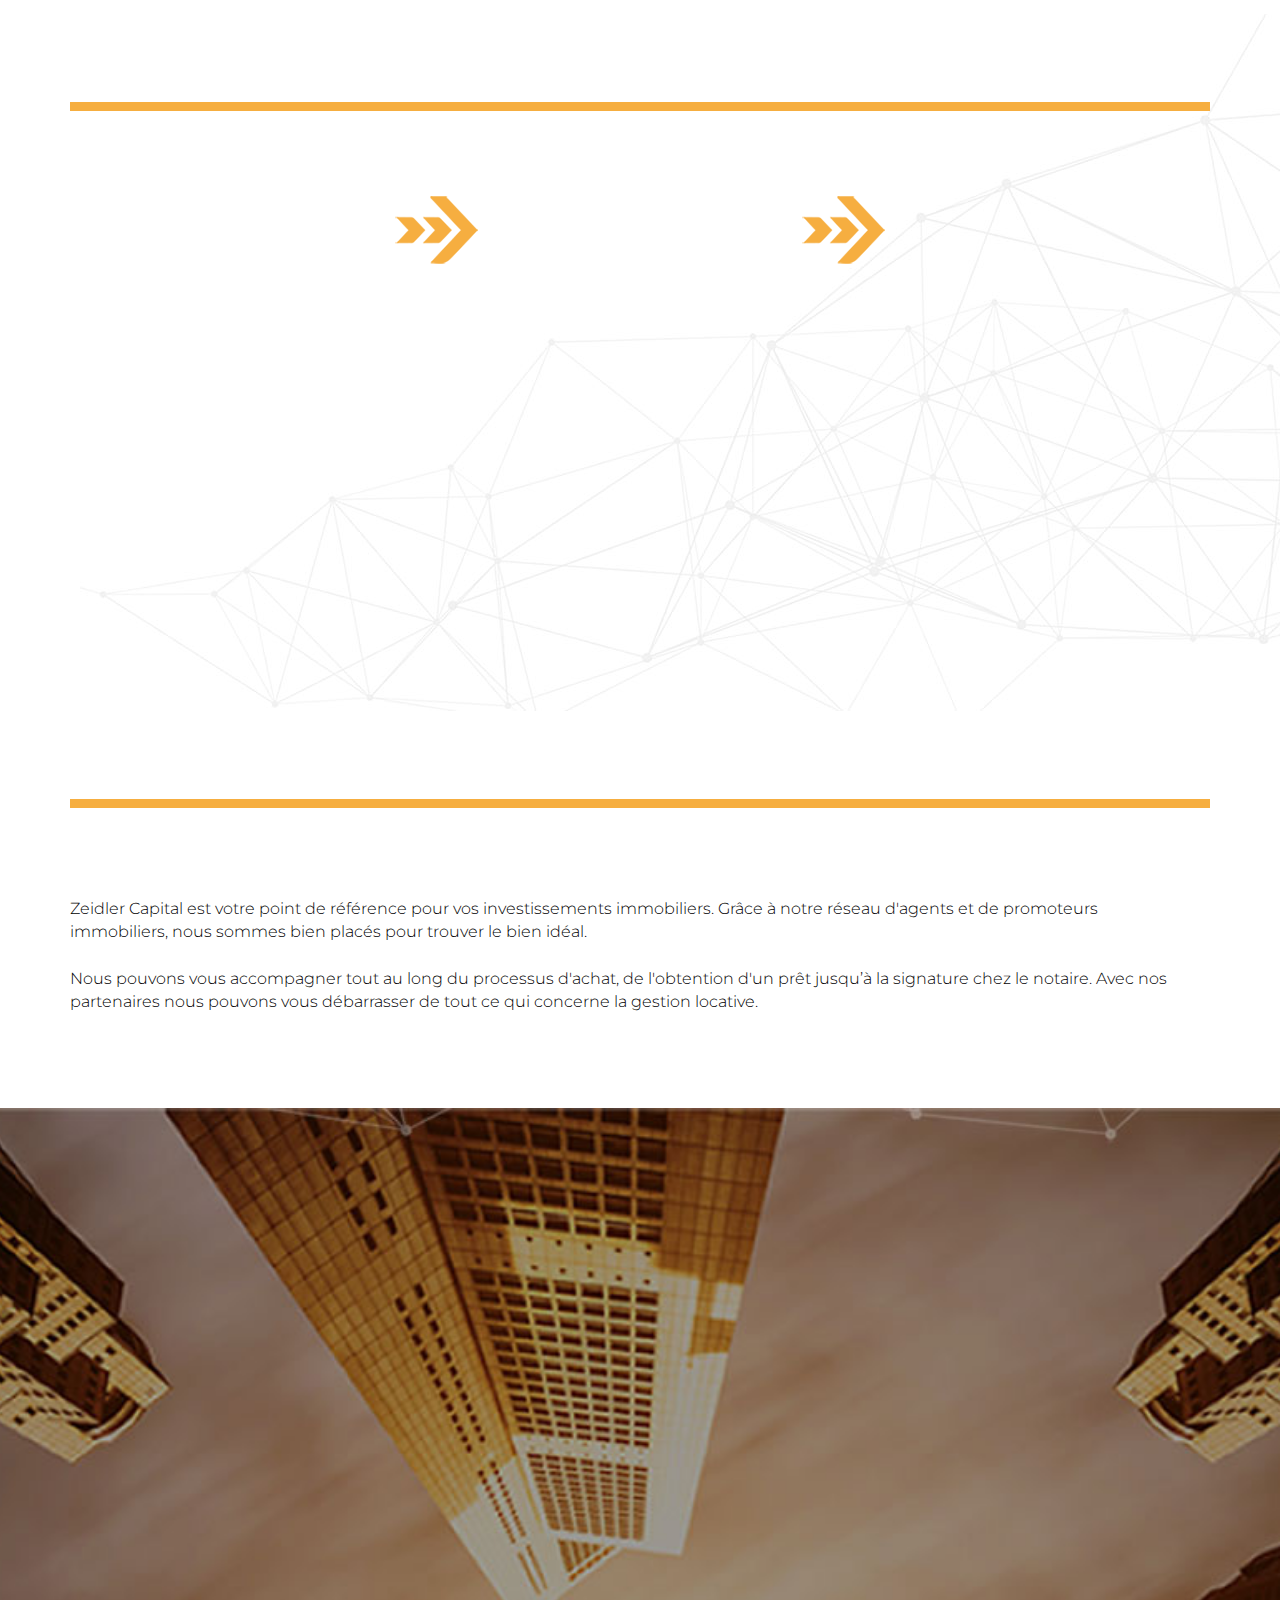
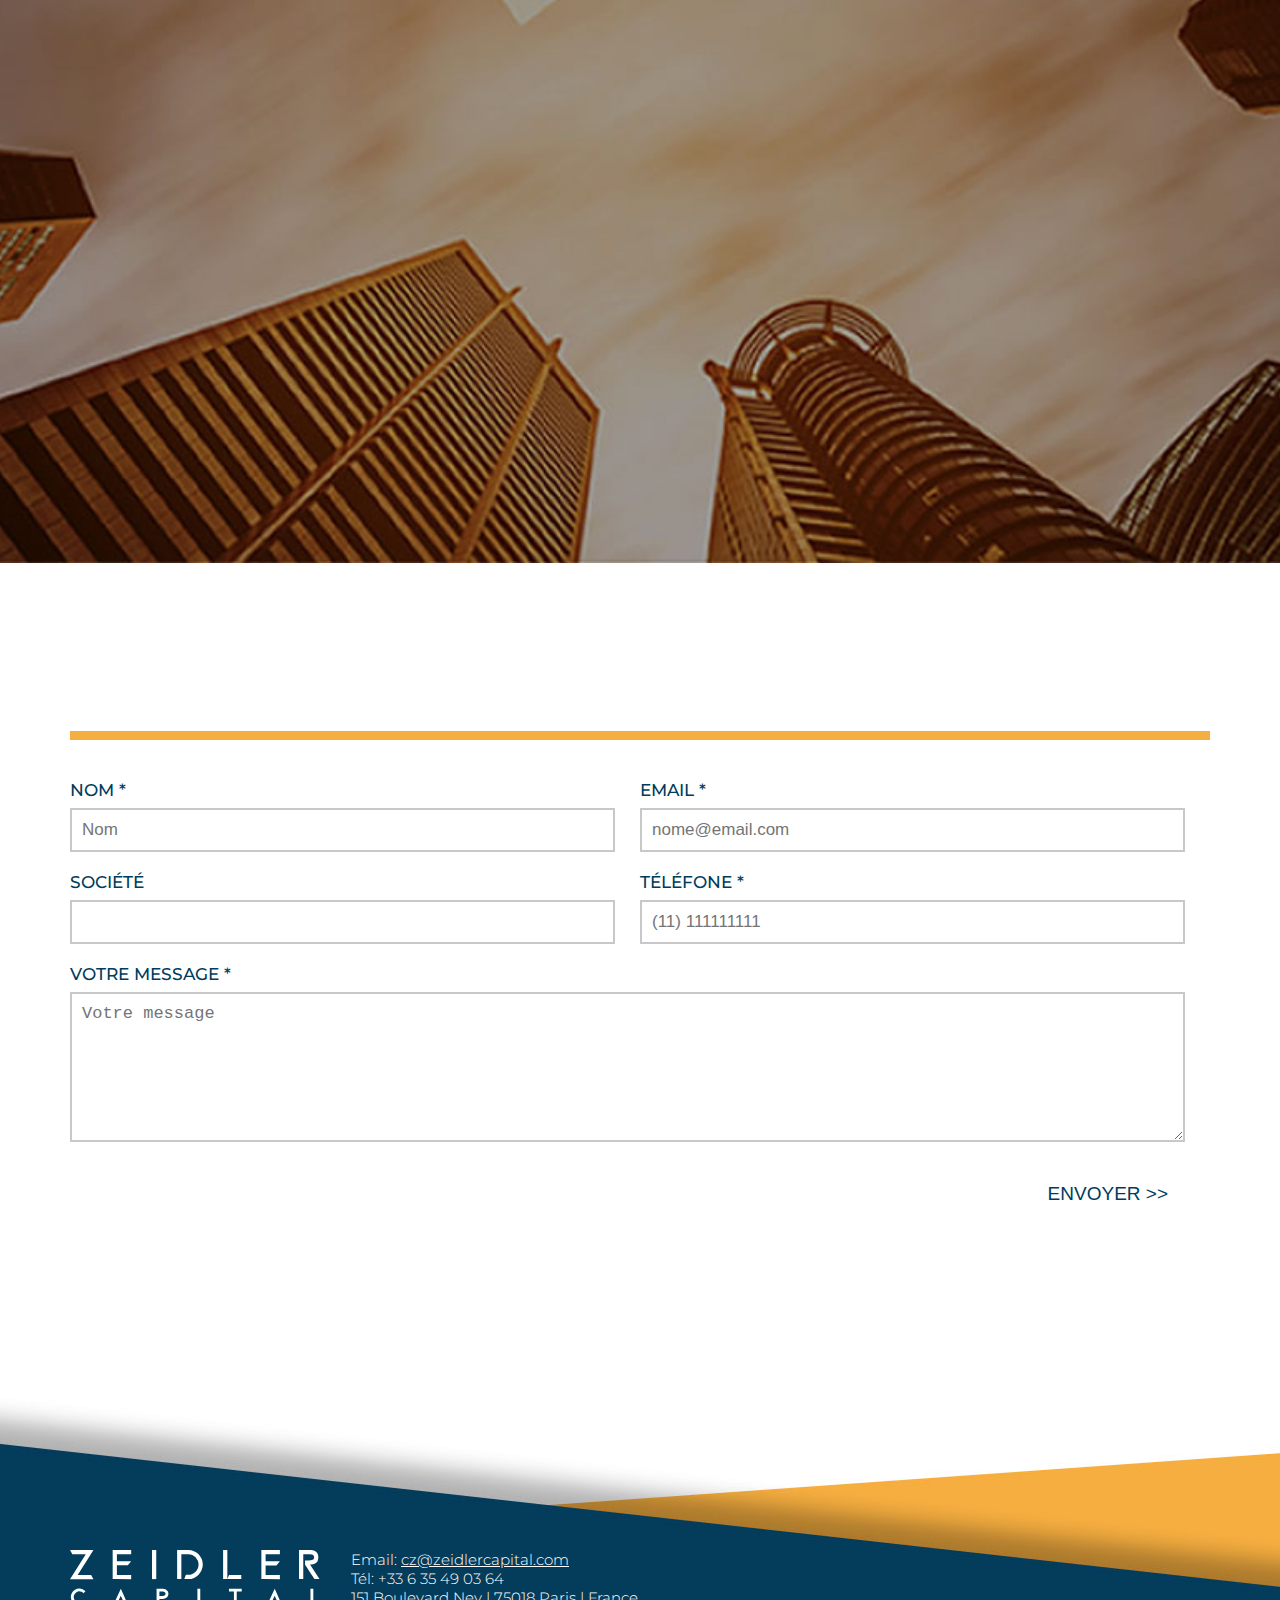
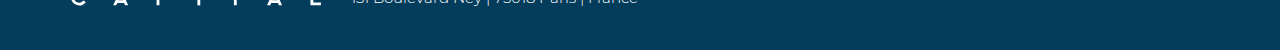
<file: index-fr.html>
<!DOCTYPE html>
<html lang="en">
<head>
    <meta charset="UTF-8">
    <meta name="viewport" content="width=device-width, initial-scale=1.0">
    <link rel="stylesheet" href="https://unpkg.com/aos@next/dist/aos.css" />
    <link rel="stylesheet" href="assets/css/style.css?212">
    <title>Zeidler Capital</title>
</head>
<body>
    <header>
        <div class="container">
            <div class="logo">
                <a href="" title="Zeidler Capital">
                    <svg xmlns="http://www.w3.org/2000/svg" viewBox="0 0 362.83 80.26"><g data-name="Layer 2"><g data-name="Layer 1"><path d="M13.39,80.26A11.71,11.71,0,0,1,7.32,78.6,12.38,12.38,0,0,1,2.9,74.13a12.39,12.39,0,0,1,0-12.25,12.17,12.17,0,0,1,4.42-4.45,11.79,11.79,0,0,1,6.07-1.64,12,12,0,0,1,4.9,1,11.69,11.69,0,0,1,4.07,3l-3,2.74a8.12,8.12,0,0,0-2.72-2,7.85,7.85,0,0,0-7.25.4,8.22,8.22,0,0,0-2.92,11.1,8.18,8.18,0,0,0,2.94,3,7.67,7.67,0,0,0,4,1.11,7.59,7.59,0,0,0,3.44-.8,8.44,8.44,0,0,0,2.79-2.22l3.21,2.55a12,12,0,0,1-4.19,3.35A11.82,11.82,0,0,1,13.39,80.26Z"/><path d="M68.44,76.76,66.91,80H62.39l11.12-24L84.09,80H79.6l-1.46-3.28ZM73.4,66l-3.06,6.64h6Z"/><path d="M125.18,80v-24h8.93a9.1,9.1,0,0,1,3.08.52,8.6,8.6,0,0,1,2.65,1.52,7.59,7.59,0,0,1,1.86,2.42,6.68,6.68,0,0,1,0,5.75,8.13,8.13,0,0,1-1.86,2.44,8.57,8.57,0,0,1-2.65,1.51,9.11,9.11,0,0,1-3.08.53h-4.85l0,9.3Zm4.08-13.42h4.85a4.32,4.32,0,0,0,3-1.06,2.68,2.68,0,0,0,1.09-2.19,2.73,2.73,0,0,0-1.09-2.18,4.52,4.52,0,0,0-3-1h-4.85Z"/><path d="M184.21,80v-24h4.12V80Z"/><path d="M248.27,56.05v4.12h-7.22V80H237V60.17h-7.18V56.05Z"/><path d="M290.93,76.76,289.4,80h-4.52l11.12-24,10.57,24h-4.48l-1.46-3.28Zm5-10.76-3.06,6.64h6Z"/><path d="M347.67,80v-24h4.12V76h11V80Z"/><path d="M30.51,36l3.39,6.11H0l5.27-8.23L22.82,6.11H3.39L0,0H33.9L29.42,7.07,11.08,36Z"/><path d="M67.8,42.07H61.68V0H88.44V6.11H67.8v10H88.44L83.6,22.22H67.8V36H88.44v6.11Z"/><path d="M124.7,42.07h-6.12V0h6.12Z"/><path d="M161,42.07h-6.12V0H171a20.74,20.74,0,0,1,8.18,1.63,20.92,20.92,0,0,1,11.13,11.14A20.41,20.41,0,0,1,192,20.88a20.79,20.79,0,0,1-1.64,8.21,21.58,21.58,0,0,1-4.45,6.72,21.28,21.28,0,0,1-6.62,4.57,19.78,19.78,0,0,1-8.11,1.69h-5.94l2.3-6.11h3.64a13.72,13.72,0,0,0,5.75-1.21,15.16,15.16,0,0,0,4.66-3.29,15.57,15.57,0,0,0,3.14-4.81,14.65,14.65,0,0,0,1.15-5.8,14.1,14.1,0,0,0-1.18-5.76,14.69,14.69,0,0,0-7.87-7.83A14.65,14.65,0,0,0,171,6.11V6.05l-10,.06Z"/><path d="M227.48,42.07h-6.11V0h6.11Zm20.16,0H227.48L230,36h17.62Z"/><path d="M282.81,42.07h-6.12V0h26.76V6.11H282.81v10h20.64l-4.84,6.12h-15.8V36h20.64v6.11Z"/><path d="M358.05,15.77a8.3,8.3,0,0,1-2.61,3.06,10.62,10.62,0,0,1-3.82,1.63,31.57,31.57,0,0,1-4.61.67l13.7,20.94h-7.26c-.93-1.45-2-3.08-3.16-4.87s-2.39-3.64-3.62-5.54-2.45-3.74-3.66-5.54-2.26-3.42-3.15-4.87V15.13h5.69c1,0,2-.12,2.87-.24a7.74,7.74,0,0,0,2.35-.66,4,4,0,0,0,1.56-1.29,3.53,3.53,0,0,0,.58-2.08v-.42A3.4,3.4,0,0,0,352,8a5.27,5.27,0,0,0-2.3-1.32,12.24,12.24,0,0,0-3.27-.48c-1.23,0-2.49-.07-3.78-.07l-5.39.07V42.07h-6.12V0h16.26a14.75,14.75,0,0,1,5.91,1,9.13,9.13,0,0,1,3.52,2.54,8.63,8.63,0,0,1,1.7,3.36,14.11,14.11,0,0,1,.46,3.51v.43A11,11,0,0,1,358.05,15.77Z"/></g></g></svg>
                </a>
            </div>
            <nav>
                <div class="menu-mobile">
                    <div class="mm-line"></div>
                    <div class="mm-line"></div>
                    <div class="mm-line"></div>
                </div>
                <ul class="nav-main">
                    <li><a href="#jornada">Notre historie</a></li>
                    <li><a href="#gestao">Gestion de Patrimoine</a></li>
                    <li><a href="#como">Comment ça marche</a></li>
                    <li><a href="#fale">Contactez-nous</a></li>
                </ul>
            </nav>
            <ul class="social">
                <li data-aos="fade-down" data-aos-duration="800"><a href="index.html"><img class="ico-idioma" src="assets/images/ico-idioma-pt-br.png" alt="Portugais"></a></li>
                <li data-aos="fade-down" data-aos-duration="500"><a href="index-en.html"><img class="ico-idioma" src="assets/images/ico-idioma-en-us.png" alt="Anglais"></a></li>
                <li data-aos="fade-down" data-aos-duration="800"><a href="index-fr.html"><img class="ico-idioma" src="assets/images/ico-idioma-fr-fr.png" alt="français"></a></li>
                <!-- 
                <li data-aos="fade-up" data-aos-duration="800">
                    <a href="">
                        <svg xmlns="http://www.w3.org/2000/svg" viewBox="0 0 141.73 141.73">
                            <g data-name="Layer 2"><g data-name="Layer 1"><path class="" d="M71,0c10.33,0,20.65,0,31,0,22.37.11,39.26,16.57,39.55,39q.41,31.73,0,63.46c-.25,22.46-17.1,39.09-39.39,39.17q-31.22.12-62.42,0C17.37,141.6.48,125.11.2,102.67q-.42-31.73,0-63.46C.44,16.56,17.34.11,40,0,50.35,0,60.68,0,71,0ZM12.57,70.65c0,10.35-.05,20.69,0,31,.08,15.38,10.38,27.05,25.56,27.43q32.73.81,65.5,0c15-.37,25.44-12,25.5-27q.13-31.26,0-62.52c-.06-15-10.58-26.61-25.55-27q-32.73-.79-65.49,0c-15,.37-25.41,12-25.52,27C12.51,50,12.57,60.31,12.57,70.65Z"/><path class="" d="M107.22,70.7c.13,20-16.06,36.52-35.87,36.67A36.52,36.52,0,1,1,107.22,70.7ZM71.05,94.8A23.95,23.95,0,1,0,46.84,71,24,24,0,0,0,71.05,94.8Z"/><path class="" d="M108.77,41.82a9.16,9.16,0,0,1-9.12-9.11,9.55,9.55,0,0,1,9.28-9.11,9.06,9.06,0,0,1,8.95,9.26A8.76,8.76,0,0,1,108.77,41.82Z"/></g></g></svg>
                    </a>
                </li>
                <li data-aos="fade-up" data-aos-duration="500">
                    <a href="">
                        <svg xmlns="http://www.w3.org/2000/svg" viewBox="0 0 141.73 141.73"><g data-name="Layer 2"><g data-name="Layer 1"><path d="M71,0c10.33,0,20.65,0,31,0,22.37.11,39.26,16.57,39.55,39q.41,31.73,0,63.46c-.25,22.46-17.1,39.09-39.39,39.17q-31.22.12-62.42,0C17.37,141.6.48,125.11.2,102.67q-.42-31.73,0-63.46C.44,16.56,17.34.11,40,0,50.35,0,60.68,0,71,0ZM12.57,70.65c0,10.35-.05,20.69,0,31,.08,15.38,10.38,27.05,25.56,27.43q32.73.81,65.5,0c15-.37,25.44-12,25.5-27q.13-31.26,0-62.52c-.06-15-10.58-26.61-25.55-27q-32.73-.79-65.49,0c-15,.37-25.41,12-25.52,27C12.51,50,12.57,60.31,12.57,70.65Z"/><g id="_4gy4aa" data-name="4gy4aa"><path d="M119.25,42.18c-1.13,1.39-2.17,2.85-3.41,4.13-1.54,1.59-3.2,3-4.88,4.49a1.92,1.92,0,0,0-.81,1.69c0,16.35-5.8,30.21-17.75,41.35a48.79,48.79,0,0,1-27.54,12.67,53,53,0,0,1-34.9-7c-.29-.18-.58-.36-.86-.55a.85.85,0,0,1-.14-.23A37.72,37.72,0,0,0,56.07,91c-8.52-.78-14.22-5-17.35-13a18.94,18.94,0,0,0,8-.35,19.38,19.38,0,0,1-10.42-6.72,18.65,18.65,0,0,1-4.07-11.8,19.8,19.8,0,0,0,8.33,2.26C35.62,57.7,32.86,53,32.43,47.05a18,18,0,0,1,2.46-10.54Q50,54.35,73,56a67,67,0,0,1,0-7c.87-8.1,8.11-15.07,16.2-15.86a18.71,18.71,0,0,1,15.31,5.23,1.57,1.57,0,0,0,1.21.35,35.15,35.15,0,0,0,9.82-3.61l1.24-.66a19.45,19.45,0,0,1-7.67,10.09,34.14,34.14,0,0,0,9.9-2.6Z"/></g></g></g></svg>                    
                    </a>
                </li>
                <li data-aos="fade-up" data-aos-duration="800">
                    <a href="">
                        <svg data-name="Layer 1" xmlns="http://www.w3.org/2000/svg" viewBox="0 0 141.73 141.73">
                            <path class="" d="M355.22,313.41c10.33,0,20.66,0,31,0,22.37.11,39.26,16.57,39.55,39q.4,31.72,0,63.47c-.25,22.46-17.1,39.08-39.39,39.17q-31.22.12-62.42,0c-22.37-.08-39.26-16.57-39.54-39q-.42-31.72,0-63.46c.25-22.65,17.15-39.09,39.83-39.18C334.56,313.37,344.89,313.41,355.22,313.41Zm-58.44,70.64c0,10.34,0,20.68,0,31,.08,15.38,10.39,27.05,25.57,27.43q32.72.81,65.49,0c15-.37,25.44-12,25.5-27q.13-31.26,0-62.51c-.06-15-10.58-26.62-25.55-27q-32.73-.8-65.49,0c-15,.37-25.41,12-25.52,27C296.72,363.36,296.78,373.7,296.78,384.05Z" transform="translate(-284.21 -313.39)"/><g id="_6X2MeM" data-name="6X2MeM"><path class="" d="M361.86,379.24h14.63c2,0,2.7.74,2.7,2.68v15.38c0,1.94-.7,2.63-2.64,2.63H361.83v41c0,2.23-.68,2.9-2.91,2.9h-15.5c-2.16,0-2.83-.66-2.83-2.79V399.94H328.1c-2,0-2.68-.7-2.68-2.68q0-7.63,0-15.29c0-2,.73-2.72,2.75-2.73h12.42V368.16A27.72,27.72,0,0,1,344,354a20.83,20.83,0,0,1,11.22-9.36,27.7,27.7,0,0,1,9.63-1.6h12.37c1.78,0,2.57.78,2.57,2.57q0,7.19,0,14.38c0,1.81-.75,2.55-2.55,2.57-3.38,0-6.76,0-10.14.15-1.83.07-3.59.61-4.47,2.43a7,7,0,0,0-.75,2.84C361.81,371.66,361.86,375.38,361.86,379.24Z" transform="translate(-284.21 -313.39)"/></g></svg>
                    </a>
                </li>
                 -->
                <li data-aos="fade-up" data-aos-duration="500">
                    <a href="https://www.linkedin.com/company/zeidler-capital/" target="_blank">
                        <svg xmlns="http://www.w3.org/2000/svg" viewBox="0 0 141.73 141.73"><g data-name="Layer 2"><g data-name="Layer 1"><path class="" d="M71,0c10.33,0,20.65,0,31,0,22.37.11,39.26,16.57,39.55,39q.41,31.73,0,63.46c-.25,22.46-17.1,39.09-39.39,39.17q-31.22.12-62.42,0C17.37,141.6.48,125.11.2,102.67q-.42-31.73,0-63.46C.44,16.56,17.34.11,40,0,50.35,0,60.68,0,71,0ZM12.57,70.65c0,10.35-.05,20.69,0,31,.08,15.38,10.38,27.05,25.56,27.43q32.73.81,65.5,0c15-.37,25.44-12,25.5-27q.13-31.26,0-62.52c-.06-15-10.58-26.61-25.55-27q-32.73-.79-65.49,0c-15,.37-25.41,12-25.52,27C12.51,50,12.57,60.31,12.57,70.65Z"/><g id="_6ugICj" data-name="6ugICj"><path class="" d="M93.45,107.66v-.79q0-13.56,0-27.11a19.75,19.75,0,0,0-.65-5.41,8.16,8.16,0,0,0-13.43-4A9.35,9.35,0,0,0,76,77.63c0,1.84,0,3.68,0,5.52v24.52H58.28V55.43H76V61.8l.21.15a1.51,1.51,0,0,1,.11-.32c3.7-5.23,8.84-7.53,15.14-7.46a19.17,19.17,0,0,1,12.48,4.25,19.52,19.52,0,0,1,6.25,10.35,32.22,32.22,0,0,1,1.06,8.46q0,15,0,30v.46Z"/><path class="" d="M31.64,55.41H49.27v52.26H31.64Z"/><path class="" d="M40.55,48.91c-3.11,0-5.75-.89-7.73-3.16a8.91,8.91,0,0,1-1.73-9.17,8.65,8.65,0,0,1,7-5.89,11.22,11.22,0,0,1,7.45.85,9,9,0,0,1,4.89,8.92,8.91,8.91,0,0,1-6.75,8,15.77,15.77,0,0,1-1.69.33C41.47,48.88,40.93,48.88,40.55,48.91Z"/></g></g></g></svg>
                    </a>
                </li>
            </ul>
        </div>
    </header>

    <section class="banner-head" data-aos="fade-down">
        <div class="moldura">
            <!-- 
            <ul>
                <li><a href="index.html"><img class="ico-idioma" src="assets/images/ico-idioma-pt-br.png" alt="Portugais"></a></li>
                <li><a href="index-en.html"><img class="ico-idioma" src="assets/images/ico-idioma-en-us.png" alt="Anglais"></a></li>
                <li><a href="index-fr.html"><img class="ico-idioma" src="assets/images/ico-idioma-fr-fr.png" alt="français"></a></li>
            </ul>
             -->
        </div>
    </section>

    <section class="capital cap2">
        <div class="container">
            <h2 class="tit-secao" id="jornada">
                <span data-aos="zoom-out-right" class="db">
                    Zeidler Capital
                </span>
            </h2>
            <div class="capital-body">
                <div class="texto">
                    <p>Ernst Zeidler a quitté l'Allemagne en 1899 pour installer la première usine de lampes au Brésil. Il a traversé l'Atlantique parce qu'il croyait au potentiel du <strong>rencontre entre l'ancien et le nouveau</strong>, et il savait que pour obtenir de résultats extraordinaires, il était parfois nécessaire d'élargir ses horizons.</p>
                    <p>Nous rendons hommage à cet homme car nous appliquons à la Gestion du Patrimoine ce qu'il représente: la conviction dans les méthodes qui ont résisté à l'épreuve du temps, avec un esprit ouvert pour toujours essayer de nouvelles choses.</p>
                    <h2>INDÉPENDANCE</h2>
                    <p>Zeidler Capital est indépendante de toute banque ou société d’investissement. Nous analysons chaque opportunité d'investissement sans aucun conflit d'intérêt. Nous sommes traditionnels dans notre travail, ce qui ne veut pas dire que nous sommes conformistes.</p>
                </div>
                <div class="capital-ilustracao">
                    <img src="assets/images/lapmada-g.jpg" alt="">
                </div>
            </div>
        </div>
        <div class="grafismo"></div>
    </section>

    <section class="gestao" id="gestao">
        <div class="container">
            <h2 class="tit-secao">
                <span data-aos="zoom-out-right" class="db">
                    Gestion de Patrimoine
                </span>
            </h2>
            <h3 class="subtit-solucoes">
                Solutions
            </h3>
            <div class="gestao-body">

                <div class="gestao-body-linha">
                    <div class="col-1a" data-aos="fade-down">
                        <img src="assets/images/getao-circulo-fr.png" alt="">
                    </div>
                    <div class="col-2a">
                        <div class="box">
                            <h3>MARCHÉ FINANCIERS</h3>
                            <p>Notre objectif est de fournir du conseil d'investissement de haute qualité. Nous travaillons avec différents types d'actifs: des plus classiques des marchés des capitaux, allant jusqu’au solutions faites sur-mesure pour le profil et objectifs de chaque client.</p>
                            <h4>Diversification</h4>
                            <p>Nous croyons que deux types de diversification sont nécessaires: entre types d'actifs et géographies. Compte tenu de notre ADN international, nous recherchons des investissements dans notre propre arrière-cour, mais nous également à l'étranger.</p>
                        </div>
                    </div>
                </div>

                <div class="gestao-body-linha-pontilhada"></div>

                <div class="gestao-body-linha">
                    <div class="col-1b">
                        <div class="box">
                            <!-- <h3>IMMOBILIER</h3> -->
                            <!-- <p>Zeidler Capital est votre point de référence pour vos investissements immobiliers. Grâce à notre réseau d'agents et de promoteurs immobiliers, nous sommes bien placés pour trouver le bien idéal.</p>
                            <p>Nous pouvons vous accompagner tout au long du processus d'achat, de l'obtention d'un prêt jusqu’à la signature chez le notaire. Avec nos partenaires nous pouvons vous débarrasser de tout ce qui concerne la gestion locative.</p> -->
                            .
                        </div>
                    </div>
                    <div class="col-2b" data-aos="fade-down">
                        <img src="assets/images/gestao-computador.png" alt="">
                    </div>
                </div>

            </div>
        </div>
    </section>

    <section class="passos">
        <div class="container">      

            <h2 class="tit-secao" id="como">
                <span data-aos="zoom-out-right" class="db">
                    Comment ça marche
                </span>
            </h2>

            <!-- <div class="barra"></div> -->

            <div class="body-passos-portifolio">
                <div class="body-passo" data-aos="fade-right">
                    <div class="box1">
                        PROFILAGE DE L’INVESTISSEUR 
                        <br>
                        ET ÉTABLISSEMENT 
                        <br>
                        D'OBJECTIFS
                    </div>
                    <div class="box2">
                        Nous réalisons une évaluation globale du patrimoine du client, ainsi que de ses objectifs.
                        <br><br>
                        Le profil de l’investisseur est constamment mis à jour, afin de garantir que nos conseils soient toujours en phase avec les besoins du client.
                    </div>
                </div>
                <div class="body-passo-seta"><img src="assets/images/seta.png" alt=""></div>
                <div class="body-passo" data-aos="fade-up">
                    <div class="box1">
                        ANALYSE DES OPPORTUNITÉS 
                        <br>
                        D'INVESTISSEMENT ET DISCUSSION 
                        <br>
                        AVEC LE CLIENT
                    </div>
                    <div class="box2">
                        Nous parcourons les marchés et étudions chaque opportunité indépendamment de l'opinion de tiers.
                        <br><br>
                        Avant tout investissement, chaque idée est présentée au client.
                    </div>
                </div>
                <div class="body-passo-seta"><img src="assets/images/seta.png" alt=""></div>
                <div class="body-passo" data-aos="fade-down">
                    <div class="box1">
                        CONSTRUCTION DE 
                        <br>
                        PORTEFEUILLE 
                        <br>
                        SUR MESURE
                    </div>
                    <div class="box2">
                        Le résultat est la construction d'un portefeuille qui répond aux objectifs et valeurs du client.
                        <br><br>
                        Il s'agit d'un processus récurrent: le portefeuille est surveillé en permanence et les investissements ayant déjà porté fruit sont remplacés.
                    </div>
                </div>
            </div>
            
        </div>
    </section>

    <section class="imobiliario">
        <div class="container">

            <h2 class="tit-secao" id="imobiliario">
                <span data-aos="zoom-out-right" class="db">
                    IMMOBILIER
                </span>
            </h2>

            <div class="gestao-body-linha">
                <div class="col-1b">
                    <div class="box">
                        <!-- <h3>IMMOBILIER</h3> -->
                        <p>Zeidler Capital est votre point de référence pour vos investissements immobiliers. Grâce à notre réseau d'agents et de promoteurs immobiliers, nous sommes bien placés pour trouver le bien idéal.</p>
                        <p>Nous pouvons vous accompagner tout au long du processus d'achat, de l'obtention d'un prêt jusqu’à la signature chez le notaire. Avec nos partenaires nous pouvons vous débarrasser de tout ce qui concerne la gestion locative.</p>
                    </div>
                </div>
                <!-- <div class="col-2b" data-aos="fade-down"><img src="assets/images/getao-circulo-fr.png" alt=""></div> -->
            </div>

        </div>
    </section>

    <section class="como-funciona">
        <div class="container">
            <div class="como-funciona-item" data-aos="fade-right">
                <div class="icone"><img src="assets/images/ico-como-1.png" alt=""></div> 
                <div class="txt">
                    Réseau d'agents et promoteurs immobiliers pour trouver le bien idéal
                    <br><br>
                    Courtage et négociation de prêts
                </div>
            </div>
            <div class="como-funciona-item" data-aos="fade-up">
                <div class="icone"><img src="assets/images/ico-como-2.png" alt=""></div> 
                <div class="txt">
                    Suivi de la négociation
                    <br><br>
                    Assistance lors de la signature devant le notaire
                </div>
            </div>
            <div class="como-funciona-item" data-aos="fade-down">
                <div class="icone"><img src="assets/images/ico-como-3.png" alt=""></div> 
                <div class="txt">
                    Recherche et vérification des locataires
                    <br><br>
                    Courtage en assurance propriétaire non-occupant
                    <br><br>
                    Assistance en matière fiscale
                </div>
            </div>
        </div>
    </section>

    <section class="fale" id="fale">
        <div class="container">
            <h2 class="tit-secao">
                <span data-aos="zoom-out-right" class="db">
                    Contactez-nous
                </span>
            </h2>
            <form action="emailv2.php" method="POST">
                <input type="hidden" name="pagina" value="index-fr.html">
                <div class="fale-body">
                    <div class="fale-body-field">
                        <label for="nome">Nom *</label>
                        <input type="text" name="nome" required maxlength="85" placeholder="Nom">
                    </div>
                    <div class="fale-body-field">
                        <label for="email">Email *</label>
                        <input type="text" name="email" required placeholder="nome@email.com">
                    </div>
                    <div class="fale-body-field">
                        <label for="empresa">Société</label>
                        <input type="text" name="empresa">
                    </div>
                    <div class="fale-body-field">
                        <label for="telefone">Téléfone *</label>
                        <input type="text" name="telefone" required placeholder="(11) 111111111">
                    </div>
                    <div class="fale-body-field msg">
                        <label for="msg">Votre message *</label>
                        <textarea name="msg" required placeholder="Votre message"></textarea>
                    </div>
                    <div class="fale-body-field bt">
                        <button class="bt-enviar">envoyer >></button>
                    </div>
                    
                </div>
            </form>
        </div>
    </section>

    <footer>
        <div class="container">
            <div class="logo-info">
                <div class="logo">
                    <svg xmlns="http://www.w3.org/2000/svg" viewBox="0 0 362.83 80.26"><g data-name="Layer 2"><g data-name="Layer 1"><path d="M13.39,80.26A11.71,11.71,0,0,1,7.32,78.6,12.38,12.38,0,0,1,2.9,74.13a12.39,12.39,0,0,1,0-12.25,12.17,12.17,0,0,1,4.42-4.45,11.79,11.79,0,0,1,6.07-1.64,12,12,0,0,1,4.9,1,11.69,11.69,0,0,1,4.07,3l-3,2.74a8.12,8.12,0,0,0-2.72-2,7.85,7.85,0,0,0-7.25.4,8.22,8.22,0,0,0-2.92,11.1,8.18,8.18,0,0,0,2.94,3,7.67,7.67,0,0,0,4,1.11,7.59,7.59,0,0,0,3.44-.8,8.44,8.44,0,0,0,2.79-2.22l3.21,2.55a12,12,0,0,1-4.19,3.35A11.82,11.82,0,0,1,13.39,80.26Z"/><path d="M68.44,76.76,66.91,80H62.39l11.12-24L84.09,80H79.6l-1.46-3.28ZM73.4,66l-3.06,6.64h6Z"/><path d="M125.18,80v-24h8.93a9.1,9.1,0,0,1,3.08.52,8.6,8.6,0,0,1,2.65,1.52,7.59,7.59,0,0,1,1.86,2.42,6.68,6.68,0,0,1,0,5.75,8.13,8.13,0,0,1-1.86,2.44,8.57,8.57,0,0,1-2.65,1.51,9.11,9.11,0,0,1-3.08.53h-4.85l0,9.3Zm4.08-13.42h4.85a4.32,4.32,0,0,0,3-1.06,2.68,2.68,0,0,0,1.09-2.19,2.73,2.73,0,0,0-1.09-2.18,4.52,4.52,0,0,0-3-1h-4.85Z"/><path d="M184.21,80v-24h4.12V80Z"/><path d="M248.27,56.05v4.12h-7.22V80H237V60.17h-7.18V56.05Z"/><path d="M290.93,76.76,289.4,80h-4.52l11.12-24,10.57,24h-4.48l-1.46-3.28Zm5-10.76-3.06,6.64h6Z"/><path d="M347.67,80v-24h4.12V76h11V80Z"/><path d="M30.51,36l3.39,6.11H0l5.27-8.23L22.82,6.11H3.39L0,0H33.9L29.42,7.07,11.08,36Z"/><path d="M67.8,42.07H61.68V0H88.44V6.11H67.8v10H88.44L83.6,22.22H67.8V36H88.44v6.11Z"/><path d="M124.7,42.07h-6.12V0h6.12Z"/><path d="M161,42.07h-6.12V0H171a20.74,20.74,0,0,1,8.18,1.63,20.92,20.92,0,0,1,11.13,11.14A20.41,20.41,0,0,1,192,20.88a20.79,20.79,0,0,1-1.64,8.21,21.58,21.58,0,0,1-4.45,6.72,21.28,21.28,0,0,1-6.62,4.57,19.78,19.78,0,0,1-8.11,1.69h-5.94l2.3-6.11h3.64a13.72,13.72,0,0,0,5.75-1.21,15.16,15.16,0,0,0,4.66-3.29,15.57,15.57,0,0,0,3.14-4.81,14.65,14.65,0,0,0,1.15-5.8,14.1,14.1,0,0,0-1.18-5.76,14.69,14.69,0,0,0-7.87-7.83A14.65,14.65,0,0,0,171,6.11V6.05l-10,.06Z"/><path d="M227.48,42.07h-6.11V0h6.11Zm20.16,0H227.48L230,36h17.62Z"/><path d="M282.81,42.07h-6.12V0h26.76V6.11H282.81v10h20.64l-4.84,6.12h-15.8V36h20.64v6.11Z"/><path d="M358.05,15.77a8.3,8.3,0,0,1-2.61,3.06,10.62,10.62,0,0,1-3.82,1.63,31.57,31.57,0,0,1-4.61.67l13.7,20.94h-7.26c-.93-1.45-2-3.08-3.16-4.87s-2.39-3.64-3.62-5.54-2.45-3.74-3.66-5.54-2.26-3.42-3.15-4.87V15.13h5.69c1,0,2-.12,2.87-.24a7.74,7.74,0,0,0,2.35-.66,4,4,0,0,0,1.56-1.29,3.53,3.53,0,0,0,.58-2.08v-.42A3.4,3.4,0,0,0,352,8a5.27,5.27,0,0,0-2.3-1.32,12.24,12.24,0,0,0-3.27-.48c-1.23,0-2.49-.07-3.78-.07l-5.39.07V42.07h-6.12V0h16.26a14.75,14.75,0,0,1,5.91,1,9.13,9.13,0,0,1,3.52,2.54,8.63,8.63,0,0,1,1.7,3.36,14.11,14.11,0,0,1,.46,3.51v.43A11,11,0,0,1,358.05,15.77Z"/></g></g></svg>
                </div>
                <div class="info">
                    Email: <a href="mailto:cz@zeidlercapital.com">cz@zeidlercapital.com</a>
                    <br>
                    Tél: +33 6 35 49 03 64
                    <br>
                    151 Boulevard Ney | 75018 Paris | France
                </div>
            </div>
            <ul class="social">
                <li data-aos="fade-down" data-aos-duration="800"><a href="index.html"><img class="ico-idioma" src="assets/images/ico-idioma-pt-br.png" alt="Portugais"></a></li>
                <li data-aos="fade-down" data-aos-duration="500"><a href="index-en.html"><img class="ico-idioma" src="assets/images/ico-idioma-en-us.png" alt="Anglais"></a></li>
                <li data-aos="fade-down" data-aos-duration="800"><a href="index-fr.html"><img class="ico-idioma" src="assets/images/ico-idioma-fr-fr.png" alt="français"></a></li>
                <!-- 
                <li data-aos="fade-down" data-aos-duration="500">
                    <a href="">
                        <svg xmlns="http://www.w3.org/2000/svg" viewBox="0 0 141.73 141.73">
                            <g data-name="Layer 2"><g data-name="Layer 1"><path class="" d="M71,0c10.33,0,20.65,0,31,0,22.37.11,39.26,16.57,39.55,39q.41,31.73,0,63.46c-.25,22.46-17.1,39.09-39.39,39.17q-31.22.12-62.42,0C17.37,141.6.48,125.11.2,102.67q-.42-31.73,0-63.46C.44,16.56,17.34.11,40,0,50.35,0,60.68,0,71,0ZM12.57,70.65c0,10.35-.05,20.69,0,31,.08,15.38,10.38,27.05,25.56,27.43q32.73.81,65.5,0c15-.37,25.44-12,25.5-27q.13-31.26,0-62.52c-.06-15-10.58-26.61-25.55-27q-32.73-.79-65.49,0c-15,.37-25.41,12-25.52,27C12.51,50,12.57,60.31,12.57,70.65Z"/><path class="" d="M107.22,70.7c.13,20-16.06,36.52-35.87,36.67A36.52,36.52,0,1,1,107.22,70.7ZM71.05,94.8A23.95,23.95,0,1,0,46.84,71,24,24,0,0,0,71.05,94.8Z"/><path class="" d="M108.77,41.82a9.16,9.16,0,0,1-9.12-9.11,9.55,9.55,0,0,1,9.28-9.11,9.06,9.06,0,0,1,8.95,9.26A8.76,8.76,0,0,1,108.77,41.82Z"/></g></g></svg>
                    </a>
                </li>
                <li data-aos="fade-down" data-aos-easing="linear" data-aos-duration="800">
                    <a href="">
                        <svg xmlns="http://www.w3.org/2000/svg" viewBox="0 0 141.73 141.73"><g data-name="Layer 2"><g data-name="Layer 1"><path d="M71,0c10.33,0,20.65,0,31,0,22.37.11,39.26,16.57,39.55,39q.41,31.73,0,63.46c-.25,22.46-17.1,39.09-39.39,39.17q-31.22.12-62.42,0C17.37,141.6.48,125.11.2,102.67q-.42-31.73,0-63.46C.44,16.56,17.34.11,40,0,50.35,0,60.68,0,71,0ZM12.57,70.65c0,10.35-.05,20.69,0,31,.08,15.38,10.38,27.05,25.56,27.43q32.73.81,65.5,0c15-.37,25.44-12,25.5-27q.13-31.26,0-62.52c-.06-15-10.58-26.61-25.55-27q-32.73-.79-65.49,0c-15,.37-25.41,12-25.52,27C12.51,50,12.57,60.31,12.57,70.65Z"/><g id="_4gy4aa" data-name="4gy4aa"><path d="M119.25,42.18c-1.13,1.39-2.17,2.85-3.41,4.13-1.54,1.59-3.2,3-4.88,4.49a1.92,1.92,0,0,0-.81,1.69c0,16.35-5.8,30.21-17.75,41.35a48.79,48.79,0,0,1-27.54,12.67,53,53,0,0,1-34.9-7c-.29-.18-.58-.36-.86-.55a.85.85,0,0,1-.14-.23A37.72,37.72,0,0,0,56.07,91c-8.52-.78-14.22-5-17.35-13a18.94,18.94,0,0,0,8-.35,19.38,19.38,0,0,1-10.42-6.72,18.65,18.65,0,0,1-4.07-11.8,19.8,19.8,0,0,0,8.33,2.26C35.62,57.7,32.86,53,32.43,47.05a18,18,0,0,1,2.46-10.54Q50,54.35,73,56a67,67,0,0,1,0-7c.87-8.1,8.11-15.07,16.2-15.86a18.71,18.71,0,0,1,15.31,5.23,1.57,1.57,0,0,0,1.21.35,35.15,35.15,0,0,0,9.82-3.61l1.24-.66a19.45,19.45,0,0,1-7.67,10.09,34.14,34.14,0,0,0,9.9-2.6Z"/></g></g></g></svg>                    
                    </a>
                </li>
                <li data-aos="fade-down" data-aos-duration="500">
                    <a href="">
                        <svg data-name="Layer 1" xmlns="http://www.w3.org/2000/svg" viewBox="0 0 141.73 141.73">
                            <path class="" d="M355.22,313.41c10.33,0,20.66,0,31,0,22.37.11,39.26,16.57,39.55,39q.4,31.72,0,63.47c-.25,22.46-17.1,39.08-39.39,39.17q-31.22.12-62.42,0c-22.37-.08-39.26-16.57-39.54-39q-.42-31.72,0-63.46c.25-22.65,17.15-39.09,39.83-39.18C334.56,313.37,344.89,313.41,355.22,313.41Zm-58.44,70.64c0,10.34,0,20.68,0,31,.08,15.38,10.39,27.05,25.57,27.43q32.72.81,65.49,0c15-.37,25.44-12,25.5-27q.13-31.26,0-62.51c-.06-15-10.58-26.62-25.55-27q-32.73-.8-65.49,0c-15,.37-25.41,12-25.52,27C296.72,363.36,296.78,373.7,296.78,384.05Z" transform="translate(-284.21 -313.39)"/><g id="_6X2MeM" data-name="6X2MeM"><path class="" d="M361.86,379.24h14.63c2,0,2.7.74,2.7,2.68v15.38c0,1.94-.7,2.63-2.64,2.63H361.83v41c0,2.23-.68,2.9-2.91,2.9h-15.5c-2.16,0-2.83-.66-2.83-2.79V399.94H328.1c-2,0-2.68-.7-2.68-2.68q0-7.63,0-15.29c0-2,.73-2.72,2.75-2.73h12.42V368.16A27.72,27.72,0,0,1,344,354a20.83,20.83,0,0,1,11.22-9.36,27.7,27.7,0,0,1,9.63-1.6h12.37c1.78,0,2.57.78,2.57,2.57q0,7.19,0,14.38c0,1.81-.75,2.55-2.55,2.57-3.38,0-6.76,0-10.14.15-1.83.07-3.59.61-4.47,2.43a7,7,0,0,0-.75,2.84C361.81,371.66,361.86,375.38,361.86,379.24Z" transform="translate(-284.21 -313.39)"/></g></svg>
                    </a>
                </li>
                 -->
                <li data-aos="fade-down" data-aos-easing="linear" data-aos-duration="800">
                    <a href="https://www.linkedin.com/company/zeidler-capital/" target="_blank">
                        <svg xmlns="http://www.w3.org/2000/svg" viewBox="0 0 141.73 141.73"><g data-name="Layer 2"><g data-name="Layer 1"><path class="" d="M71,0c10.33,0,20.65,0,31,0,22.37.11,39.26,16.57,39.55,39q.41,31.73,0,63.46c-.25,22.46-17.1,39.09-39.39,39.17q-31.22.12-62.42,0C17.37,141.6.48,125.11.2,102.67q-.42-31.73,0-63.46C.44,16.56,17.34.11,40,0,50.35,0,60.68,0,71,0ZM12.57,70.65c0,10.35-.05,20.69,0,31,.08,15.38,10.38,27.05,25.56,27.43q32.73.81,65.5,0c15-.37,25.44-12,25.5-27q.13-31.26,0-62.52c-.06-15-10.58-26.61-25.55-27q-32.73-.79-65.49,0c-15,.37-25.41,12-25.52,27C12.51,50,12.57,60.31,12.57,70.65Z"/><g id="_6ugICj" data-name="6ugICj"><path class="" d="M93.45,107.66v-.79q0-13.56,0-27.11a19.75,19.75,0,0,0-.65-5.41,8.16,8.16,0,0,0-13.43-4A9.35,9.35,0,0,0,76,77.63c0,1.84,0,3.68,0,5.52v24.52H58.28V55.43H76V61.8l.21.15a1.51,1.51,0,0,1,.11-.32c3.7-5.23,8.84-7.53,15.14-7.46a19.17,19.17,0,0,1,12.48,4.25,19.52,19.52,0,0,1,6.25,10.35,32.22,32.22,0,0,1,1.06,8.46q0,15,0,30v.46Z"/><path class="" d="M31.64,55.41H49.27v52.26H31.64Z"/><path class="" d="M40.55,48.91c-3.11,0-5.75-.89-7.73-3.16a8.91,8.91,0,0,1-1.73-9.17,8.65,8.65,0,0,1,7-5.89,11.22,11.22,0,0,1,7.45.85,9,9,0,0,1,4.89,8.92,8.91,8.91,0,0,1-6.75,8,15.77,15.77,0,0,1-1.69.33C41.47,48.88,40.93,48.88,40.55,48.91Z"/></g></g></g></svg>
                    </a>
                </li>
            </ul>
        </div>
    </footer>

    <script src="https://cdnjs.cloudflare.com/ajax/libs/jquery/3.5.1/jquery.min.js" integrity="sha512-bLT0Qm9VnAYZDflyKcBaQ2gg0hSYNQrJ8RilYldYQ1FxQYoCLtUjuuRuZo+fjqhx/qtq/1itJ0C2ejDxltZVFg==" crossorigin="anonymous"></script>
    <script src="assets/js/script.js"></script>
    <script src="https://unpkg.com/aos@next/dist/aos.js"></script>
    <script>
      AOS.init();
    </script>

</body>
</html>
</file>
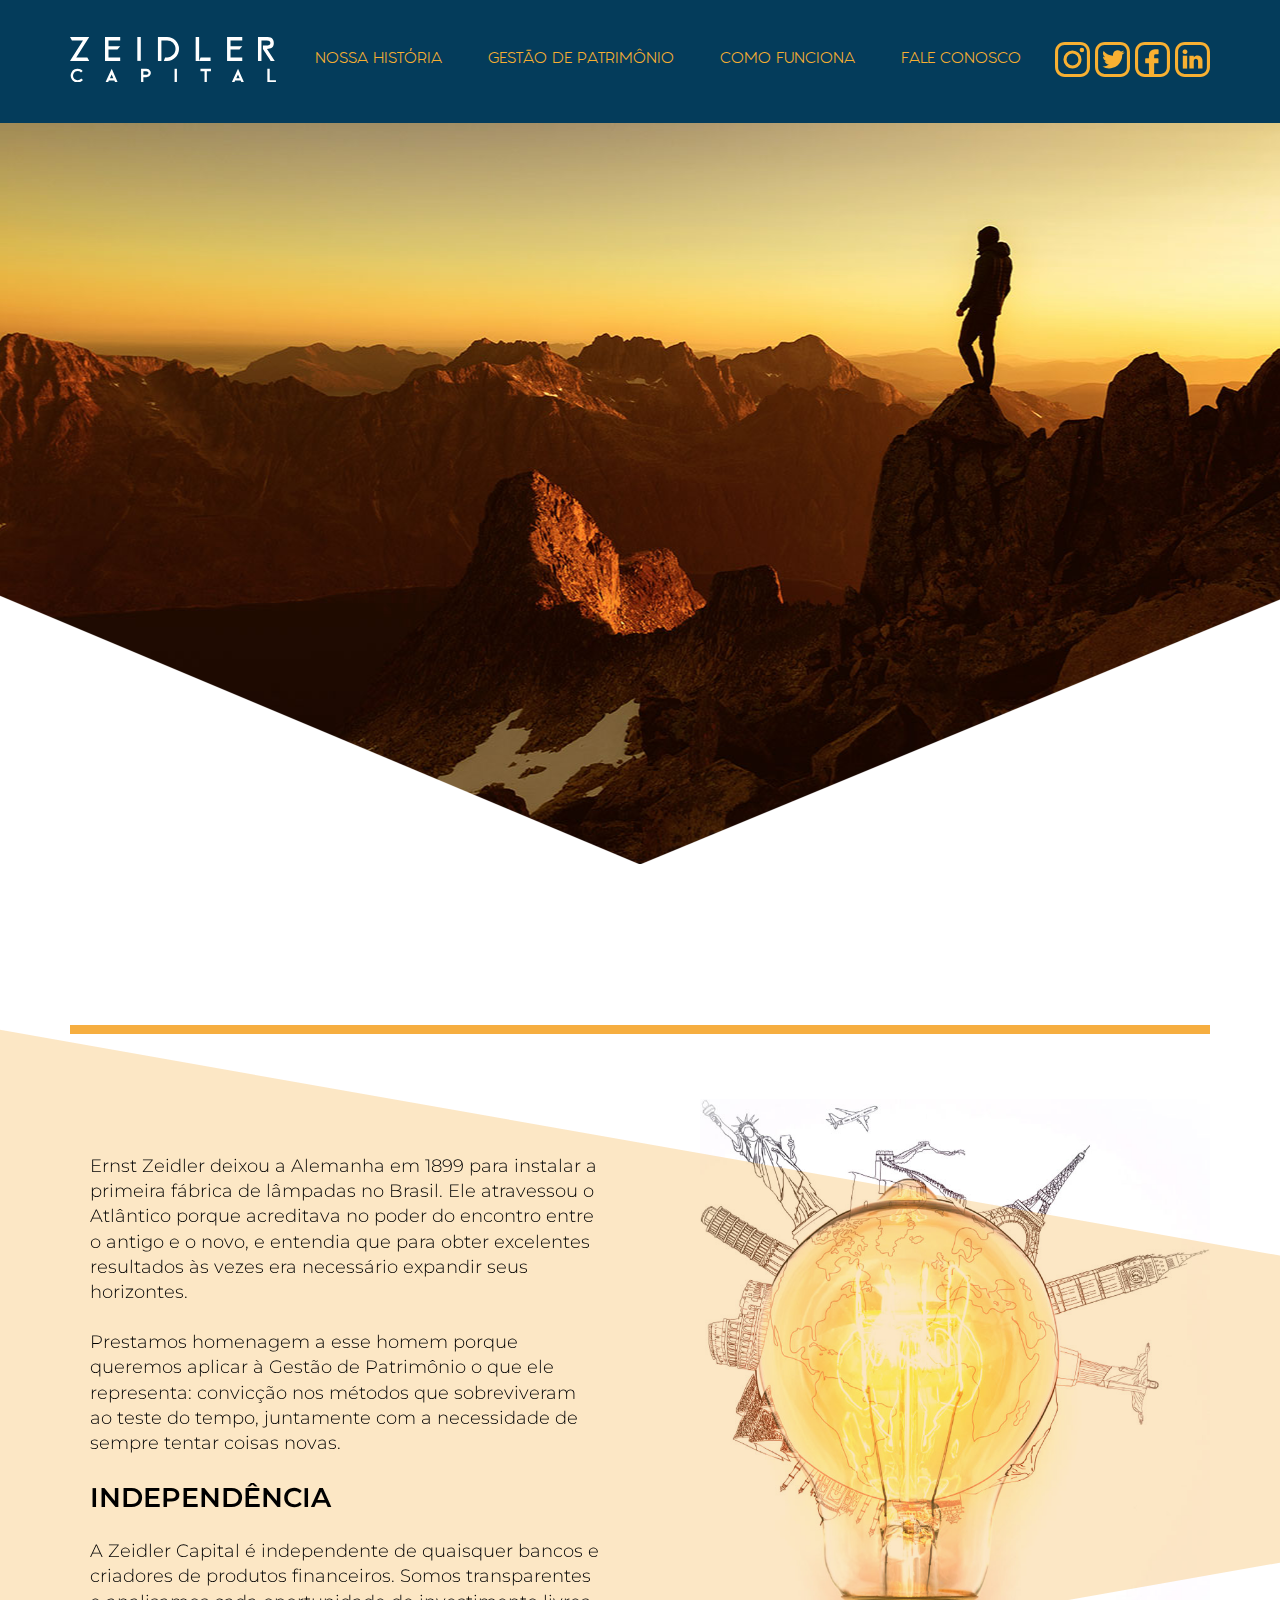
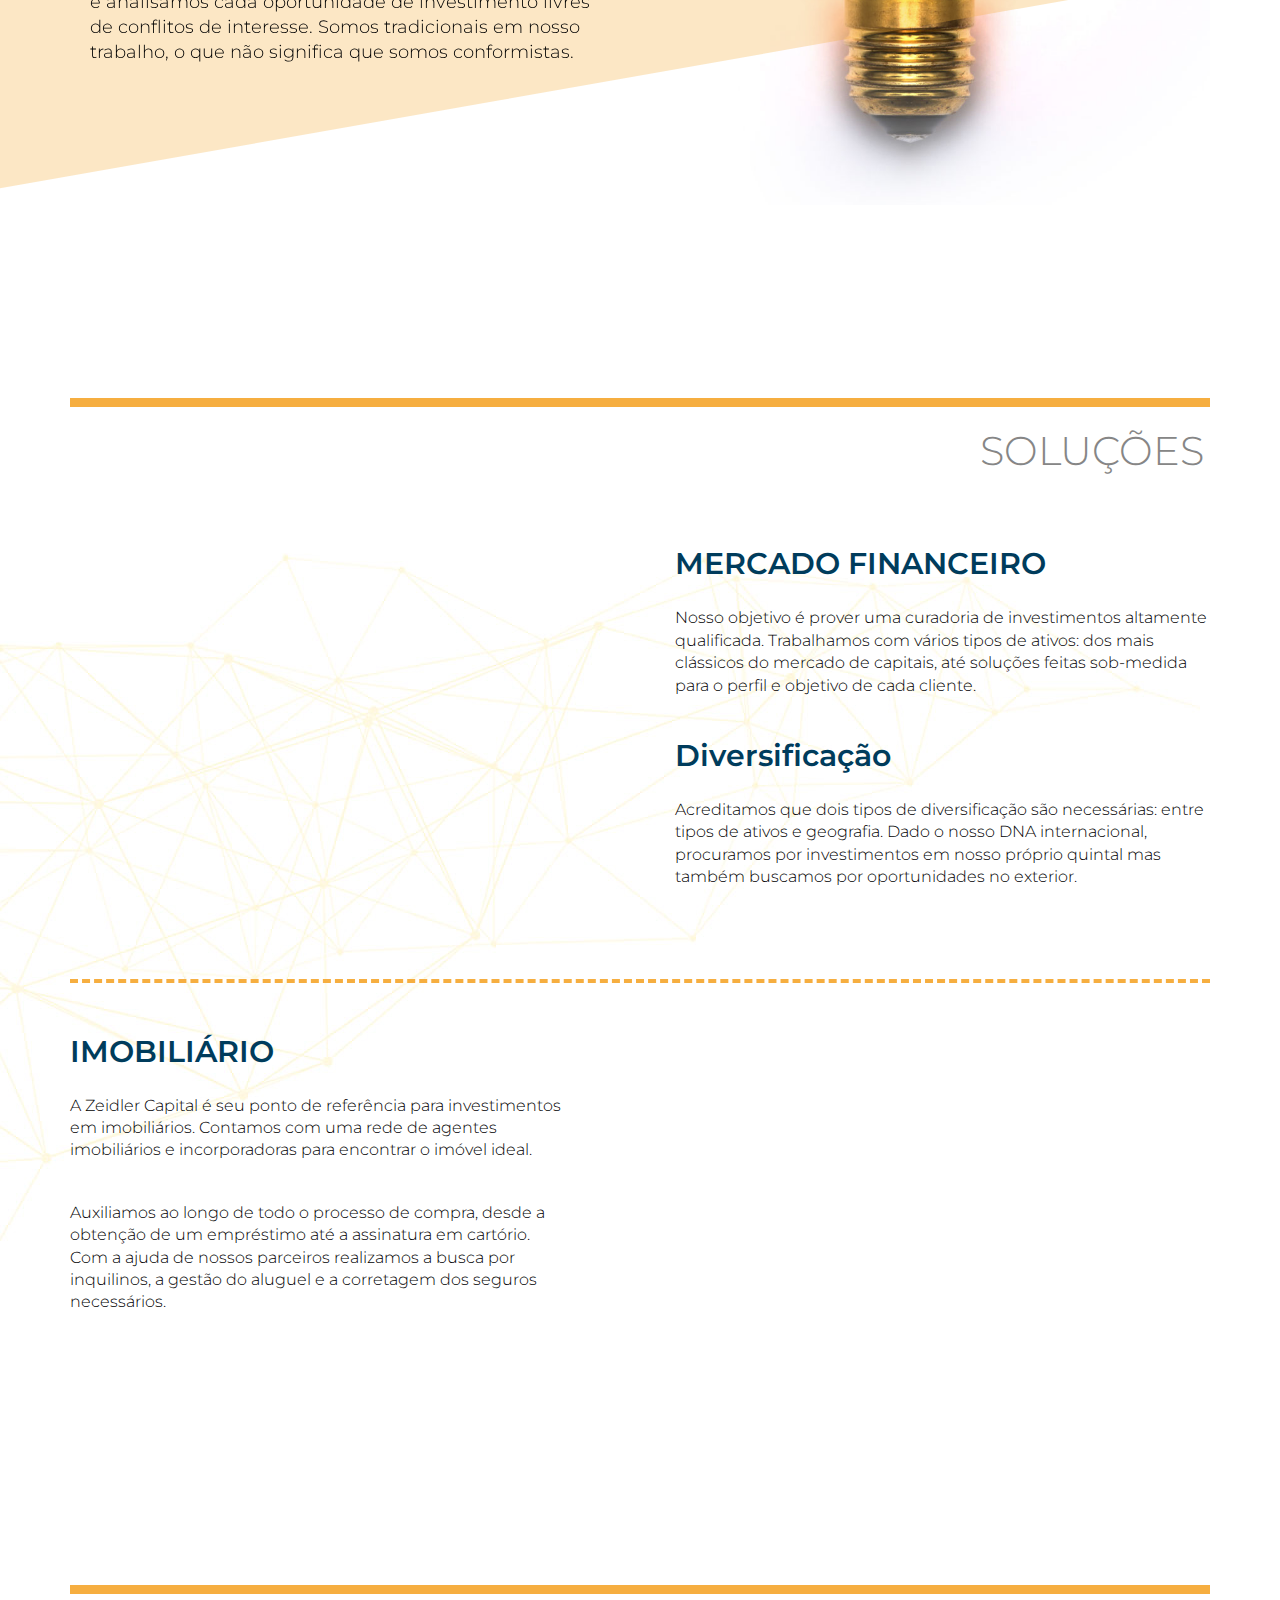
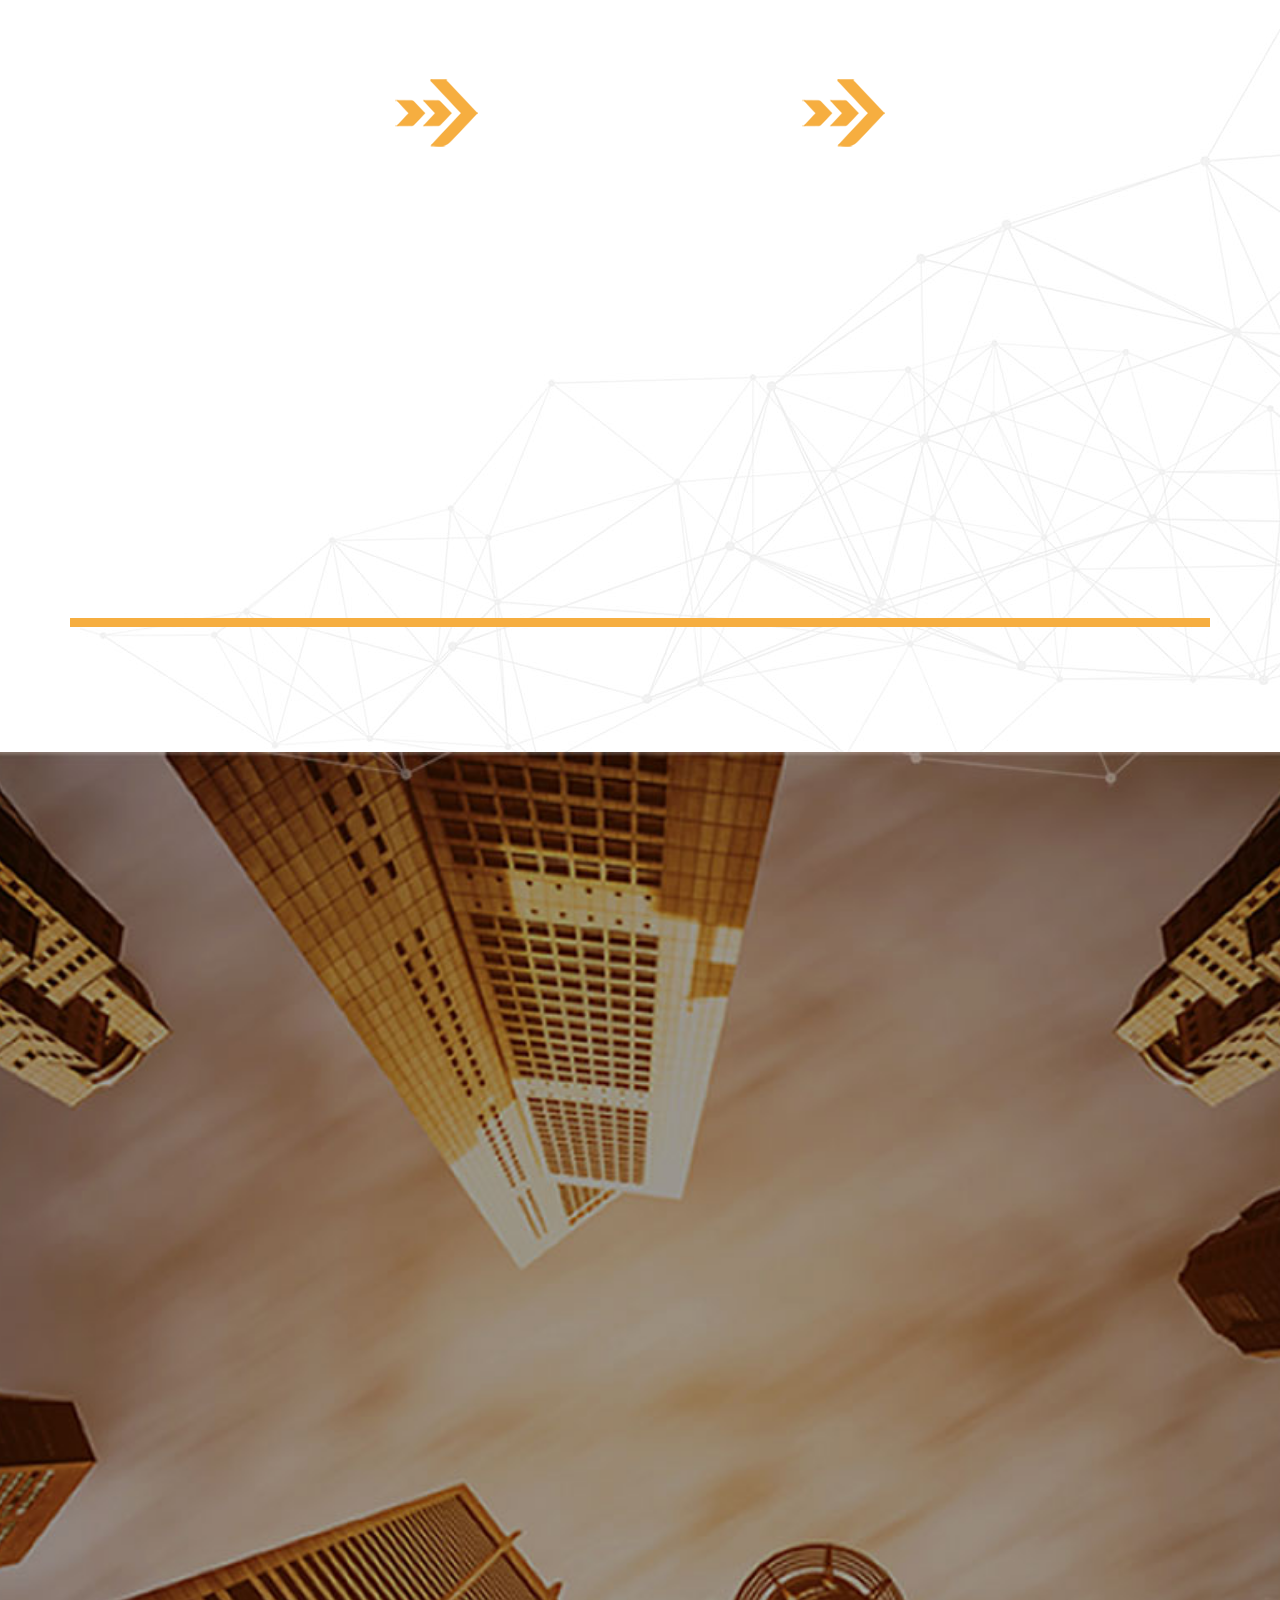
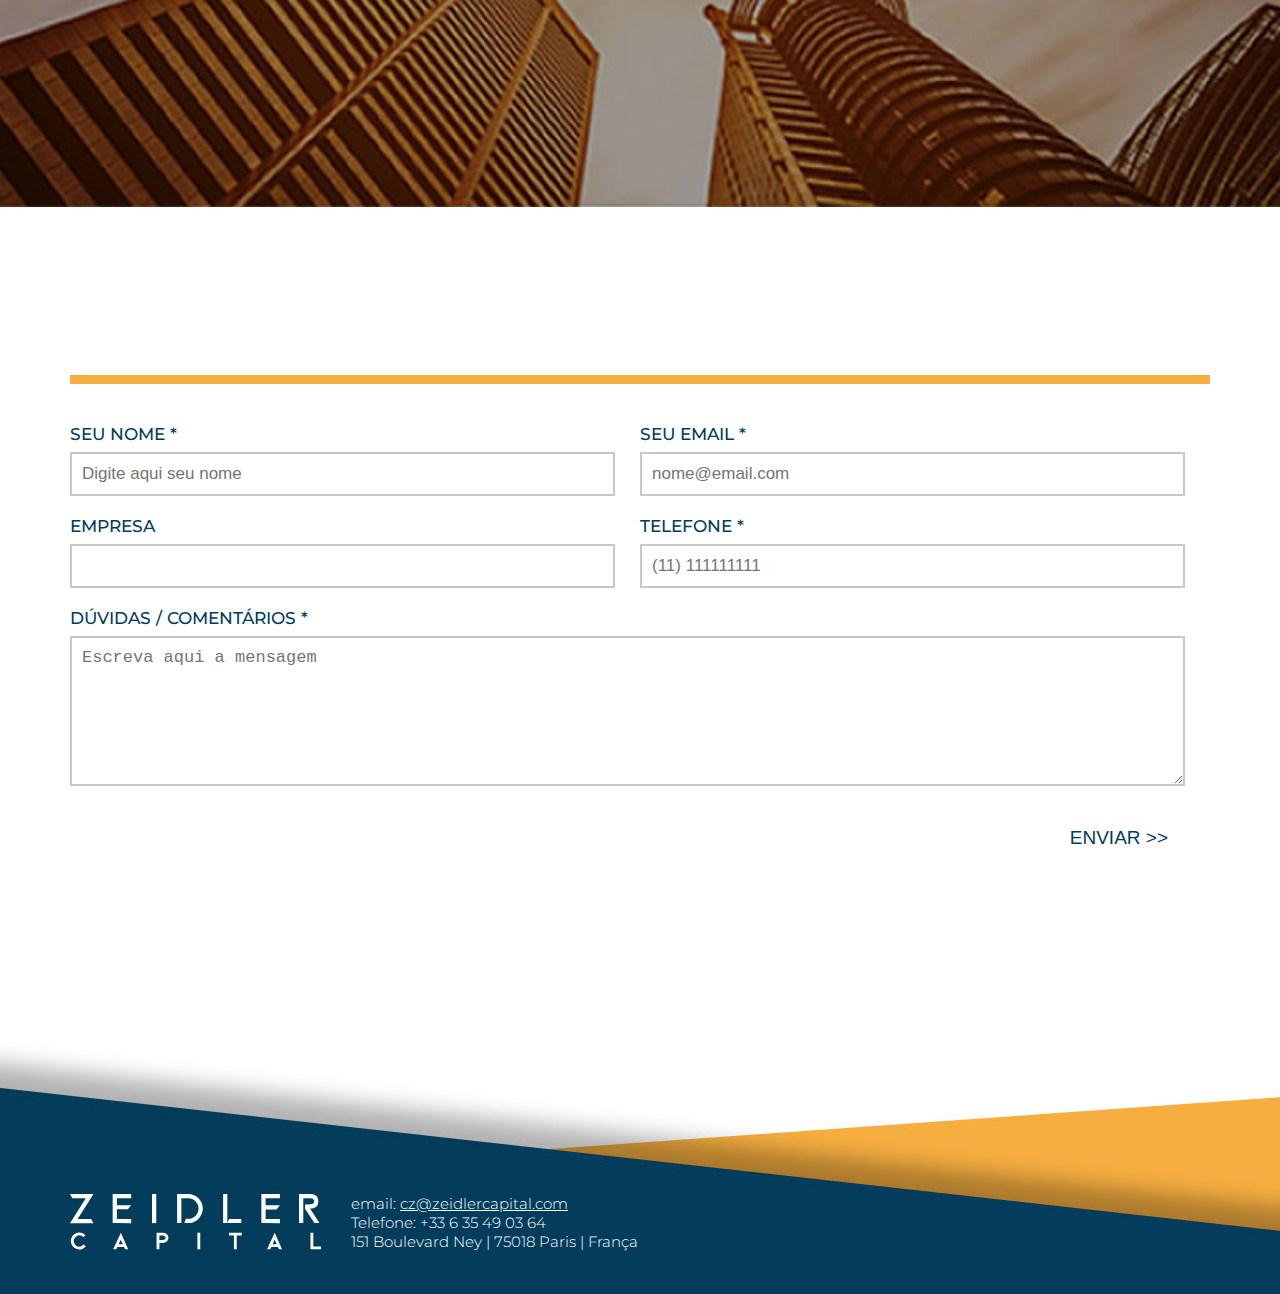
<file: index-test.html>
<!DOCTYPE html>
<html lang="en">
<head>
    <meta charset="UTF-8">
    <meta name="viewport" content="width=device-width, initial-scale=1.0">
    <link rel="stylesheet" href="https://unpkg.com/aos@next/dist/aos.css" />
    <link rel="stylesheet" href="assets/css/style.css?0">
    <!-- <script src="https://ajax.googleapis.com/ajax/libs/jquery/3.5.1/jquery.min.js"> -->
    <title>Zeidler</title>
</head>
<body>
    <header>
        <div class="container">
            <div class="logo">
                <a href="" title="Zeidler Capital">
                    <svg xmlns="http://www.w3.org/2000/svg" viewBox="0 0 362.83 80.26"><g data-name="Layer 2"><g data-name="Layer 1"><path d="M13.39,80.26A11.71,11.71,0,0,1,7.32,78.6,12.38,12.38,0,0,1,2.9,74.13a12.39,12.39,0,0,1,0-12.25,12.17,12.17,0,0,1,4.42-4.45,11.79,11.79,0,0,1,6.07-1.64,12,12,0,0,1,4.9,1,11.69,11.69,0,0,1,4.07,3l-3,2.74a8.12,8.12,0,0,0-2.72-2,7.85,7.85,0,0,0-7.25.4,8.22,8.22,0,0,0-2.92,11.1,8.18,8.18,0,0,0,2.94,3,7.67,7.67,0,0,0,4,1.11,7.59,7.59,0,0,0,3.44-.8,8.44,8.44,0,0,0,2.79-2.22l3.21,2.55a12,12,0,0,1-4.19,3.35A11.82,11.82,0,0,1,13.39,80.26Z"/><path d="M68.44,76.76,66.91,80H62.39l11.12-24L84.09,80H79.6l-1.46-3.28ZM73.4,66l-3.06,6.64h6Z"/><path d="M125.18,80v-24h8.93a9.1,9.1,0,0,1,3.08.52,8.6,8.6,0,0,1,2.65,1.52,7.59,7.59,0,0,1,1.86,2.42,6.68,6.68,0,0,1,0,5.75,8.13,8.13,0,0,1-1.86,2.44,8.57,8.57,0,0,1-2.65,1.51,9.11,9.11,0,0,1-3.08.53h-4.85l0,9.3Zm4.08-13.42h4.85a4.32,4.32,0,0,0,3-1.06,2.68,2.68,0,0,0,1.09-2.19,2.73,2.73,0,0,0-1.09-2.18,4.52,4.52,0,0,0-3-1h-4.85Z"/><path d="M184.21,80v-24h4.12V80Z"/><path d="M248.27,56.05v4.12h-7.22V80H237V60.17h-7.18V56.05Z"/><path d="M290.93,76.76,289.4,80h-4.52l11.12-24,10.57,24h-4.48l-1.46-3.28Zm5-10.76-3.06,6.64h6Z"/><path d="M347.67,80v-24h4.12V76h11V80Z"/><path d="M30.51,36l3.39,6.11H0l5.27-8.23L22.82,6.11H3.39L0,0H33.9L29.42,7.07,11.08,36Z"/><path d="M67.8,42.07H61.68V0H88.44V6.11H67.8v10H88.44L83.6,22.22H67.8V36H88.44v6.11Z"/><path d="M124.7,42.07h-6.12V0h6.12Z"/><path d="M161,42.07h-6.12V0H171a20.74,20.74,0,0,1,8.18,1.63,20.92,20.92,0,0,1,11.13,11.14A20.41,20.41,0,0,1,192,20.88a20.79,20.79,0,0,1-1.64,8.21,21.58,21.58,0,0,1-4.45,6.72,21.28,21.28,0,0,1-6.62,4.57,19.78,19.78,0,0,1-8.11,1.69h-5.94l2.3-6.11h3.64a13.72,13.72,0,0,0,5.75-1.21,15.16,15.16,0,0,0,4.66-3.29,15.57,15.57,0,0,0,3.14-4.81,14.65,14.65,0,0,0,1.15-5.8,14.1,14.1,0,0,0-1.18-5.76,14.69,14.69,0,0,0-7.87-7.83A14.65,14.65,0,0,0,171,6.11V6.05l-10,.06Z"/><path d="M227.48,42.07h-6.11V0h6.11Zm20.16,0H227.48L230,36h17.62Z"/><path d="M282.81,42.07h-6.12V0h26.76V6.11H282.81v10h20.64l-4.84,6.12h-15.8V36h20.64v6.11Z"/><path d="M358.05,15.77a8.3,8.3,0,0,1-2.61,3.06,10.62,10.62,0,0,1-3.82,1.63,31.57,31.57,0,0,1-4.61.67l13.7,20.94h-7.26c-.93-1.45-2-3.08-3.16-4.87s-2.39-3.64-3.62-5.54-2.45-3.74-3.66-5.54-2.26-3.42-3.15-4.87V15.13h5.69c1,0,2-.12,2.87-.24a7.74,7.74,0,0,0,2.35-.66,4,4,0,0,0,1.56-1.29,3.53,3.53,0,0,0,.58-2.08v-.42A3.4,3.4,0,0,0,352,8a5.27,5.27,0,0,0-2.3-1.32,12.24,12.24,0,0,0-3.27-.48c-1.23,0-2.49-.07-3.78-.07l-5.39.07V42.07h-6.12V0h16.26a14.75,14.75,0,0,1,5.91,1,9.13,9.13,0,0,1,3.52,2.54,8.63,8.63,0,0,1,1.7,3.36,14.11,14.11,0,0,1,.46,3.51v.43A11,11,0,0,1,358.05,15.77Z"/></g></g></svg>
                </a>
            </div>
            <nav>
                <div class="menu-mobile">
                    <div class="mm-line"></div>
                    <div class="mm-line"></div>
                    <div class="mm-line"></div>
                </div>
                <ul class="nav-main">
                    <li><a href="#jornada">Nossa história</a></li>
                    <li><a href="#gestao">gestão de patrimônio</a></li>
                    <li><a href="#como">como funciona</a></li>
                    <li><a href="#fale">fale conosco</a></li>
                </ul>
            </nav>
            <ul class="social">
                <li data-aos="fade-up" data-aos-duration="800">
                    <a href="">
                        <svg xmlns="http://www.w3.org/2000/svg" viewBox="0 0 141.73 141.73">
                            <g data-name="Layer 2"><g data-name="Layer 1"><path class="" d="M71,0c10.33,0,20.65,0,31,0,22.37.11,39.26,16.57,39.55,39q.41,31.73,0,63.46c-.25,22.46-17.1,39.09-39.39,39.17q-31.22.12-62.42,0C17.37,141.6.48,125.11.2,102.67q-.42-31.73,0-63.46C.44,16.56,17.34.11,40,0,50.35,0,60.68,0,71,0ZM12.57,70.65c0,10.35-.05,20.69,0,31,.08,15.38,10.38,27.05,25.56,27.43q32.73.81,65.5,0c15-.37,25.44-12,25.5-27q.13-31.26,0-62.52c-.06-15-10.58-26.61-25.55-27q-32.73-.79-65.49,0c-15,.37-25.41,12-25.52,27C12.51,50,12.57,60.31,12.57,70.65Z"/><path class="" d="M107.22,70.7c.13,20-16.06,36.52-35.87,36.67A36.52,36.52,0,1,1,107.22,70.7ZM71.05,94.8A23.95,23.95,0,1,0,46.84,71,24,24,0,0,0,71.05,94.8Z"/><path class="" d="M108.77,41.82a9.16,9.16,0,0,1-9.12-9.11,9.55,9.55,0,0,1,9.28-9.11,9.06,9.06,0,0,1,8.95,9.26A8.76,8.76,0,0,1,108.77,41.82Z"/></g></g></svg>
                    </a>
                </li>
                <li data-aos="fade-up" data-aos-duration="500">
                    <a href="">
                        <svg xmlns="http://www.w3.org/2000/svg" viewBox="0 0 141.73 141.73"><g data-name="Layer 2"><g data-name="Layer 1"><path d="M71,0c10.33,0,20.65,0,31,0,22.37.11,39.26,16.57,39.55,39q.41,31.73,0,63.46c-.25,22.46-17.1,39.09-39.39,39.17q-31.22.12-62.42,0C17.37,141.6.48,125.11.2,102.67q-.42-31.73,0-63.46C.44,16.56,17.34.11,40,0,50.35,0,60.68,0,71,0ZM12.57,70.65c0,10.35-.05,20.69,0,31,.08,15.38,10.38,27.05,25.56,27.43q32.73.81,65.5,0c15-.37,25.44-12,25.5-27q.13-31.26,0-62.52c-.06-15-10.58-26.61-25.55-27q-32.73-.79-65.49,0c-15,.37-25.41,12-25.52,27C12.51,50,12.57,60.31,12.57,70.65Z"/><g id="_4gy4aa" data-name="4gy4aa"><path d="M119.25,42.18c-1.13,1.39-2.17,2.85-3.41,4.13-1.54,1.59-3.2,3-4.88,4.49a1.92,1.92,0,0,0-.81,1.69c0,16.35-5.8,30.21-17.75,41.35a48.79,48.79,0,0,1-27.54,12.67,53,53,0,0,1-34.9-7c-.29-.18-.58-.36-.86-.55a.85.85,0,0,1-.14-.23A37.72,37.72,0,0,0,56.07,91c-8.52-.78-14.22-5-17.35-13a18.94,18.94,0,0,0,8-.35,19.38,19.38,0,0,1-10.42-6.72,18.65,18.65,0,0,1-4.07-11.8,19.8,19.8,0,0,0,8.33,2.26C35.62,57.7,32.86,53,32.43,47.05a18,18,0,0,1,2.46-10.54Q50,54.35,73,56a67,67,0,0,1,0-7c.87-8.1,8.11-15.07,16.2-15.86a18.71,18.71,0,0,1,15.31,5.23,1.57,1.57,0,0,0,1.21.35,35.15,35.15,0,0,0,9.82-3.61l1.24-.66a19.45,19.45,0,0,1-7.67,10.09,34.14,34.14,0,0,0,9.9-2.6Z"/></g></g></g></svg>                    
                    </a>
                </li>
                <li data-aos="fade-up" data-aos-duration="800">
                    <a href="">
                        <svg data-name="Layer 1" xmlns="http://www.w3.org/2000/svg" viewBox="0 0 141.73 141.73">
                            <path class="" d="M355.22,313.41c10.33,0,20.66,0,31,0,22.37.11,39.26,16.57,39.55,39q.4,31.72,0,63.47c-.25,22.46-17.1,39.08-39.39,39.17q-31.22.12-62.42,0c-22.37-.08-39.26-16.57-39.54-39q-.42-31.72,0-63.46c.25-22.65,17.15-39.09,39.83-39.18C334.56,313.37,344.89,313.41,355.22,313.41Zm-58.44,70.64c0,10.34,0,20.68,0,31,.08,15.38,10.39,27.05,25.57,27.43q32.72.81,65.49,0c15-.37,25.44-12,25.5-27q.13-31.26,0-62.51c-.06-15-10.58-26.62-25.55-27q-32.73-.8-65.49,0c-15,.37-25.41,12-25.52,27C296.72,363.36,296.78,373.7,296.78,384.05Z" transform="translate(-284.21 -313.39)"/><g id="_6X2MeM" data-name="6X2MeM"><path class="" d="M361.86,379.24h14.63c2,0,2.7.74,2.7,2.68v15.38c0,1.94-.7,2.63-2.64,2.63H361.83v41c0,2.23-.68,2.9-2.91,2.9h-15.5c-2.16,0-2.83-.66-2.83-2.79V399.94H328.1c-2,0-2.68-.7-2.68-2.68q0-7.63,0-15.29c0-2,.73-2.72,2.75-2.73h12.42V368.16A27.72,27.72,0,0,1,344,354a20.83,20.83,0,0,1,11.22-9.36,27.7,27.7,0,0,1,9.63-1.6h12.37c1.78,0,2.57.78,2.57,2.57q0,7.19,0,14.38c0,1.81-.75,2.55-2.55,2.57-3.38,0-6.76,0-10.14.15-1.83.07-3.59.61-4.47,2.43a7,7,0,0,0-.75,2.84C361.81,371.66,361.86,375.38,361.86,379.24Z" transform="translate(-284.21 -313.39)"/></g></svg>
                    </a>
                </li>
                <li data-aos="fade-up" data-aos-duration="500">
                    <a href="">
                        <svg xmlns="http://www.w3.org/2000/svg" viewBox="0 0 141.73 141.73"><g data-name="Layer 2"><g data-name="Layer 1"><path class="" d="M71,0c10.33,0,20.65,0,31,0,22.37.11,39.26,16.57,39.55,39q.41,31.73,0,63.46c-.25,22.46-17.1,39.09-39.39,39.17q-31.22.12-62.42,0C17.37,141.6.48,125.11.2,102.67q-.42-31.73,0-63.46C.44,16.56,17.34.11,40,0,50.35,0,60.68,0,71,0ZM12.57,70.65c0,10.35-.05,20.69,0,31,.08,15.38,10.38,27.05,25.56,27.43q32.73.81,65.5,0c15-.37,25.44-12,25.5-27q.13-31.26,0-62.52c-.06-15-10.58-26.61-25.55-27q-32.73-.79-65.49,0c-15,.37-25.41,12-25.52,27C12.51,50,12.57,60.31,12.57,70.65Z"/><g id="_6ugICj" data-name="6ugICj"><path class="" d="M93.45,107.66v-.79q0-13.56,0-27.11a19.75,19.75,0,0,0-.65-5.41,8.16,8.16,0,0,0-13.43-4A9.35,9.35,0,0,0,76,77.63c0,1.84,0,3.68,0,5.52v24.52H58.28V55.43H76V61.8l.21.15a1.51,1.51,0,0,1,.11-.32c3.7-5.23,8.84-7.53,15.14-7.46a19.17,19.17,0,0,1,12.48,4.25,19.52,19.52,0,0,1,6.25,10.35,32.22,32.22,0,0,1,1.06,8.46q0,15,0,30v.46Z"/><path class="" d="M31.64,55.41H49.27v52.26H31.64Z"/><path class="" d="M40.55,48.91c-3.11,0-5.75-.89-7.73-3.16a8.91,8.91,0,0,1-1.73-9.17,8.65,8.65,0,0,1,7-5.89,11.22,11.22,0,0,1,7.45.85,9,9,0,0,1,4.89,8.92,8.91,8.91,0,0,1-6.75,8,15.77,15.77,0,0,1-1.69.33C41.47,48.88,40.93,48.88,40.55,48.91Z"/></g></g></g></svg>
                    </a>
                </li>
            </ul>
        </div>
    </header>

    <section class="banner-head" data-aos="fade-down">
        <div class="moldura"></div>
    </section>

    <section class="capital cap2">
        <div class="container">
            <h2 class="tit-secao" id="jornada">
                <span data-aos="zoom-out-right" class="db">
                    Zeidler Capital
                </span>
            </h2>
            <div class="capital-body">
                <div class="texto">
                    <p>Ernst Zeidler deixou a Alemanha em 1899 para instalar a primeira fábrica de lâmpadas no Brasil. Ele atravessou o Atlântico porque acreditava no poder do encontro entre o antigo e o novo, e entendia que para obter excelentes resultados às vezes era necessário expandir seus horizontes.</p>
                    <p>Prestamos homenagem a esse homem porque queremos aplicar à Gestão de Patrimônio o que ele representa: convicção nos métodos que sobreviveram ao teste do tempo, juntamente com a necessidade de sempre tentar coisas novas.</p>
                    <h2>INDEPENDÊNCIA</h2>
                    <p>A Zeidler Capital é independente de quaisquer bancos e criadores de produtos financeiros. Somos transparentes e analisamos cada oportunidade de investimento livres de conflitos de interesse. Somos tradicionais em nosso trabalho, o que não significa que somos conformistas.</p>
                </div>
                <div class="capital-ilustracao">
                    <img src="assets/images/lapmada-g.jpg" alt="">
                </div>
            </div>
        </div>
        <div class="grafismo"></div>
    </section>

    <section class="gestao" id="gestao">
        <div class="container">
            <h2 class="tit-secao">
                <span data-aos="zoom-out-right" class="db">
                    Gestão de patrimônio
                </span>
            </h2>
            <h3 class="subtit-solucoes">
                Soluções
            </h3>
            <div class="gestao-body">

                <div class="gestao-body-linha">
                    <div class="col-1a" data-aos="fade-down"><img src="assets/images/gestao-computador.png" alt=""></div>
                    <div class="col-2a">
                        <div class="box">
                            <h3>MERCADO FINANCEIRO</h3>
                            <p>Nosso objetivo é prover uma curadoria de investimentos altamente qualificada. Trabalhamos com vários tipos de ativos: dos mais clássicos do mercado de capitais, até soluções feitas sob-medida para o perfil e objetivo de cada cliente.</p>
                            <h4>Diversificação</h4>
                            <p>Acreditamos que dois tipos de diversificação são necessárias: entre tipos de ativos e geografia. Dado o nosso DNA 	internacional, procuramos por investimentos em nosso próprio quintal mas também buscamos por oportunidades no exterior.</p>
                        </div>
                    </div>
                </div>

                <div class="gestao-body-linha-pontilhada"></div>

                <div class="gestao-body-linha">
                    <div class="col-1b">
                        <div class="box">
                            <h3>IMOBILIÁRIO</h3>
                            <p>A Zeidler Capital é seu ponto de referência para investimentos em imobiliários. Contamos com uma rede de agentes imobiliários e incorporadoras para encontrar o imóvel ideal.</p>
                            <p>Auxiliamos ao longo de todo o processo de compra, desde a obtenção de um empréstimo até a  assinatura em cartório. Com a ajuda de nossos parceiros realizamos a busca por inquilinos, a gestão do aluguel e a corretagem dos seguros necessários.</p>
                        </div>
                    </div>
                    <div class="col-2b" data-aos="fade-down"><img src="assets/images/getao-circulo.png" alt=""></div>
                </div>

            </div>
        </div>
    </section>

    <section class="passos">
        <div class="container">

            <div class="barra"></div>

            <div class="body-passos-portifolio">
                <div class="body-passo" data-aos="fade-right">
                    <div class="box1">
                        DETERMINAÇÃO DE 
                        <br>
                        PERFIL E OBJETIVOS
                        <br>
                        DO INVESTIDOR
                    </div>
                    <div class="box2">
                        Realizamos um balanço global da situação patrimonial do cliente, bem como de seus objetivos.
                        <br><br>
                        Com a passagem do tempo, o perfil é constantemente atualizado, de modo a garantir que nosso conselho seja próprio ao seu perfil.
                    </div>
                </div>
                <div class="body-passo-seta"><img src="assets/images/seta.png" alt=""></div>
                <div class="body-passo" data-aos="fade-up">
                    <div class="box1">
                        ANÁLISE DE 
                        <br>
                        OPORTUNIDADES 
                        <br>
                        E DISCUSSÃO 
                        <br>
                        COM O CLIENTE
                    </div>
                    <div class="box2">
                        Vasculhamos o mercado financeiro e estudamos cada oportunidade independentemente da opinião de terceiros.
                        <br><br>
                        Antes da concretização de qualquer investimento, cada ideia é apresentada ao cliente. 
                    </div>
                </div>
                <div class="body-passo-seta"><img src="assets/images/seta.png" alt=""></div>
                <div class="body-passo" data-aos="fade-down">
                    <div class="box1">
                        CONSTRUÇÃO DE 
                        <br>
                        PORTFÓLIO
                        <br>
                        SOB MEDIDA
                    </div>
                    <div class="box2">
                        O resultado é a construção de uma carteira que atende aos objetivos e valores do cliente.
                        <br><br>
                        Este é um processo sem fim: a carteira é constantemente monitorada, e investimentos que já deram seus frutos são substituídos.
                    </div>
                </div>
            </div>
            <h2 class="tit-secao" id="como">
                <span data-aos="zoom-out-right" class="db">
                    Como funciona
                </span>
            </h2>
        </div>
    </section>

    <section class="como-funciona">
        <div class="container">
            <div class="como-funciona-item" data-aos="fade-right">
                <div class="icone"><img src="assets/images/ico-como-1.png" alt=""></div> 
                <div class="txt">
                    <strong>O mercado imobiliário é um dos maiores e mais importantes mercados do mundo</strong>. Na Zeidler Capital nós entendemos a importância que ativos imobiliários tem para a vida de toda pessoa.
                </div>
            </div>
            <div class="como-funciona-item" data-aos="fade-up">
                <div class="icone"><img src="assets/images/ico-como-2.png" alt=""></div> 
                <div class="txt">
                    Além de <strong>pesquisar e oferecer uma gama distinta de produtos financeiros ligados ao mercado imobiliário</strong>, também ajudamos nossos clientes a <strong>administrar seu patrimônio tangível</strong>.
                </div>
            </div>
            <div class="como-funciona-item" data-aos="fade-down">
                <div class="icone"><img src="assets/images/ico-como-3.png" alt=""></div> 
                <div class="txt">
                    Seja para morar ou alugar, a <strong>Zeidler Capital assume a busca, a negociação com vendedores e bancos, a transação e a contratação de seguros</strong>, devolvendo parte do tempo que essas atividades roubam de nossos clientes.

                </div>
            </div>
        </div>
    </section>

    <section class="fale" id="fale">
        <div class="container">
            <h2 class="tit-secao">
                <span data-aos="zoom-out-right" class="db">
                    Fale conosco
                </span>
            </h2>
            <!-- <form id="formContato" action=""> -->
            <form action="?" method="POST"></form>
                <div class="fale-body">
                    <div class="fale-body-field">
                        <label for="nome">Seu nome *</label>
                        <input type="text" name="nome" required maxlength="85" placeholder="Digite aqui seu nome">
                    </div>
                    <div class="fale-body-field">
                        <label for="email">seu email *</label>
                        <input type="email" name="email" required placeholder="nome@email.com">
                    </div>
                    <div class="fale-body-field">
                        <label for="empresa">empresa</label>
                        <input type="text" name="empresa">
                    </div>
                    <div class="fale-body-field">
                        <label for="telefone">telefone *</label>
                        <input type="text" name="telefone" required placeholder="(11) 111111111">
                    </div>
                    <div class="fale-body-field msg">
                        <label for="msg">dúvidas / comentários *</label>
                        <textarea name="msg" required placeholder="Escreva aqui a mensagem"></textarea>
                    </div>
                    <div class="fale-body-field bt">
                        <!-- <button class="bt-enviar">enviar >></button> -->
                        <button class="g-recaptcha bt-enviar" 
                            data-sitekey="reCAPTCHA_site_key" 
                            data-callback='onSubmit' 
                            data-action='submit'>enviar >></button>
                    </div>
                    
                </div>
            </form>
        </div>
    </section>

    <footer>
        <div class="container">
            <div class="logo-info">
                <div class="logo">
                    <!-- <img src="assets/images/zeidler-logo-footer.gif" alt="Zeidler Capital"> -->
                    <!-- 251x61 -->
                    <svg xmlns="http://www.w3.org/2000/svg" viewBox="0 0 362.83 80.26"><g data-name="Layer 2"><g data-name="Layer 1"><path d="M13.39,80.26A11.71,11.71,0,0,1,7.32,78.6,12.38,12.38,0,0,1,2.9,74.13a12.39,12.39,0,0,1,0-12.25,12.17,12.17,0,0,1,4.42-4.45,11.79,11.79,0,0,1,6.07-1.64,12,12,0,0,1,4.9,1,11.69,11.69,0,0,1,4.07,3l-3,2.74a8.12,8.12,0,0,0-2.72-2,7.85,7.85,0,0,0-7.25.4,8.22,8.22,0,0,0-2.92,11.1,8.18,8.18,0,0,0,2.94,3,7.67,7.67,0,0,0,4,1.11,7.59,7.59,0,0,0,3.44-.8,8.44,8.44,0,0,0,2.79-2.22l3.21,2.55a12,12,0,0,1-4.19,3.35A11.82,11.82,0,0,1,13.39,80.26Z"/><path d="M68.44,76.76,66.91,80H62.39l11.12-24L84.09,80H79.6l-1.46-3.28ZM73.4,66l-3.06,6.64h6Z"/><path d="M125.18,80v-24h8.93a9.1,9.1,0,0,1,3.08.52,8.6,8.6,0,0,1,2.65,1.52,7.59,7.59,0,0,1,1.86,2.42,6.68,6.68,0,0,1,0,5.75,8.13,8.13,0,0,1-1.86,2.44,8.57,8.57,0,0,1-2.65,1.51,9.11,9.11,0,0,1-3.08.53h-4.85l0,9.3Zm4.08-13.42h4.85a4.32,4.32,0,0,0,3-1.06,2.68,2.68,0,0,0,1.09-2.19,2.73,2.73,0,0,0-1.09-2.18,4.52,4.52,0,0,0-3-1h-4.85Z"/><path d="M184.21,80v-24h4.12V80Z"/><path d="M248.27,56.05v4.12h-7.22V80H237V60.17h-7.18V56.05Z"/><path d="M290.93,76.76,289.4,80h-4.52l11.12-24,10.57,24h-4.48l-1.46-3.28Zm5-10.76-3.06,6.64h6Z"/><path d="M347.67,80v-24h4.12V76h11V80Z"/><path d="M30.51,36l3.39,6.11H0l5.27-8.23L22.82,6.11H3.39L0,0H33.9L29.42,7.07,11.08,36Z"/><path d="M67.8,42.07H61.68V0H88.44V6.11H67.8v10H88.44L83.6,22.22H67.8V36H88.44v6.11Z"/><path d="M124.7,42.07h-6.12V0h6.12Z"/><path d="M161,42.07h-6.12V0H171a20.74,20.74,0,0,1,8.18,1.63,20.92,20.92,0,0,1,11.13,11.14A20.41,20.41,0,0,1,192,20.88a20.79,20.79,0,0,1-1.64,8.21,21.58,21.58,0,0,1-4.45,6.72,21.28,21.28,0,0,1-6.62,4.57,19.78,19.78,0,0,1-8.11,1.69h-5.94l2.3-6.11h3.64a13.72,13.72,0,0,0,5.75-1.21,15.16,15.16,0,0,0,4.66-3.29,15.57,15.57,0,0,0,3.14-4.81,14.65,14.65,0,0,0,1.15-5.8,14.1,14.1,0,0,0-1.18-5.76,14.69,14.69,0,0,0-7.87-7.83A14.65,14.65,0,0,0,171,6.11V6.05l-10,.06Z"/><path d="M227.48,42.07h-6.11V0h6.11Zm20.16,0H227.48L230,36h17.62Z"/><path d="M282.81,42.07h-6.12V0h26.76V6.11H282.81v10h20.64l-4.84,6.12h-15.8V36h20.64v6.11Z"/><path d="M358.05,15.77a8.3,8.3,0,0,1-2.61,3.06,10.62,10.62,0,0,1-3.82,1.63,31.57,31.57,0,0,1-4.61.67l13.7,20.94h-7.26c-.93-1.45-2-3.08-3.16-4.87s-2.39-3.64-3.62-5.54-2.45-3.74-3.66-5.54-2.26-3.42-3.15-4.87V15.13h5.69c1,0,2-.12,2.87-.24a7.74,7.74,0,0,0,2.35-.66,4,4,0,0,0,1.56-1.29,3.53,3.53,0,0,0,.58-2.08v-.42A3.4,3.4,0,0,0,352,8a5.27,5.27,0,0,0-2.3-1.32,12.24,12.24,0,0,0-3.27-.48c-1.23,0-2.49-.07-3.78-.07l-5.39.07V42.07h-6.12V0h16.26a14.75,14.75,0,0,1,5.91,1,9.13,9.13,0,0,1,3.52,2.54,8.63,8.63,0,0,1,1.7,3.36,14.11,14.11,0,0,1,.46,3.51v.43A11,11,0,0,1,358.05,15.77Z"/></g></g></svg>
                </div>
                <div class="info">
                    email: <a href="mailto:cz@zeidlercapital.com">cz@zeidlercapital.com</a>
                    <br>
                    Telefone: +33 6 35 49 03 64
                    <br>
                    151 Boulevard Ney | 75018 Paris | França
                </div>
            </div>
            <ul class="social">


                <li data-aos="fade-down" data-aos-duration="500">
                    <a href="">
                        <svg xmlns="http://www.w3.org/2000/svg" viewBox="0 0 141.73 141.73">
                            <g data-name="Layer 2"><g data-name="Layer 1"><path class="" d="M71,0c10.33,0,20.65,0,31,0,22.37.11,39.26,16.57,39.55,39q.41,31.73,0,63.46c-.25,22.46-17.1,39.09-39.39,39.17q-31.22.12-62.42,0C17.37,141.6.48,125.11.2,102.67q-.42-31.73,0-63.46C.44,16.56,17.34.11,40,0,50.35,0,60.68,0,71,0ZM12.57,70.65c0,10.35-.05,20.69,0,31,.08,15.38,10.38,27.05,25.56,27.43q32.73.81,65.5,0c15-.37,25.44-12,25.5-27q.13-31.26,0-62.52c-.06-15-10.58-26.61-25.55-27q-32.73-.79-65.49,0c-15,.37-25.41,12-25.52,27C12.51,50,12.57,60.31,12.57,70.65Z"/><path class="" d="M107.22,70.7c.13,20-16.06,36.52-35.87,36.67A36.52,36.52,0,1,1,107.22,70.7ZM71.05,94.8A23.95,23.95,0,1,0,46.84,71,24,24,0,0,0,71.05,94.8Z"/><path class="" d="M108.77,41.82a9.16,9.16,0,0,1-9.12-9.11,9.55,9.55,0,0,1,9.28-9.11,9.06,9.06,0,0,1,8.95,9.26A8.76,8.76,0,0,1,108.77,41.82Z"/></g></g></svg>
                    </a>
                </li>
                <li data-aos="fade-down" data-aos-easing="linear" data-aos-duration="800">
                    <a href="">
                        <svg xmlns="http://www.w3.org/2000/svg" viewBox="0 0 141.73 141.73"><g data-name="Layer 2"><g data-name="Layer 1"><path d="M71,0c10.33,0,20.65,0,31,0,22.37.11,39.26,16.57,39.55,39q.41,31.73,0,63.46c-.25,22.46-17.1,39.09-39.39,39.17q-31.22.12-62.42,0C17.37,141.6.48,125.11.2,102.67q-.42-31.73,0-63.46C.44,16.56,17.34.11,40,0,50.35,0,60.68,0,71,0ZM12.57,70.65c0,10.35-.05,20.69,0,31,.08,15.38,10.38,27.05,25.56,27.43q32.73.81,65.5,0c15-.37,25.44-12,25.5-27q.13-31.26,0-62.52c-.06-15-10.58-26.61-25.55-27q-32.73-.79-65.49,0c-15,.37-25.41,12-25.52,27C12.51,50,12.57,60.31,12.57,70.65Z"/><g id="_4gy4aa" data-name="4gy4aa"><path d="M119.25,42.18c-1.13,1.39-2.17,2.85-3.41,4.13-1.54,1.59-3.2,3-4.88,4.49a1.92,1.92,0,0,0-.81,1.69c0,16.35-5.8,30.21-17.75,41.35a48.79,48.79,0,0,1-27.54,12.67,53,53,0,0,1-34.9-7c-.29-.18-.58-.36-.86-.55a.85.85,0,0,1-.14-.23A37.72,37.72,0,0,0,56.07,91c-8.52-.78-14.22-5-17.35-13a18.94,18.94,0,0,0,8-.35,19.38,19.38,0,0,1-10.42-6.72,18.65,18.65,0,0,1-4.07-11.8,19.8,19.8,0,0,0,8.33,2.26C35.62,57.7,32.86,53,32.43,47.05a18,18,0,0,1,2.46-10.54Q50,54.35,73,56a67,67,0,0,1,0-7c.87-8.1,8.11-15.07,16.2-15.86a18.71,18.71,0,0,1,15.31,5.23,1.57,1.57,0,0,0,1.21.35,35.15,35.15,0,0,0,9.82-3.61l1.24-.66a19.45,19.45,0,0,1-7.67,10.09,34.14,34.14,0,0,0,9.9-2.6Z"/></g></g></g></svg>                    
                    </a>
                </li>
                <li data-aos="fade-down" data-aos-duration="500">
                    <a href="">
                        <svg data-name="Layer 1" xmlns="http://www.w3.org/2000/svg" viewBox="0 0 141.73 141.73">
                            <path class="" d="M355.22,313.41c10.33,0,20.66,0,31,0,22.37.11,39.26,16.57,39.55,39q.4,31.72,0,63.47c-.25,22.46-17.1,39.08-39.39,39.17q-31.22.12-62.42,0c-22.37-.08-39.26-16.57-39.54-39q-.42-31.72,0-63.46c.25-22.65,17.15-39.09,39.83-39.18C334.56,313.37,344.89,313.41,355.22,313.41Zm-58.44,70.64c0,10.34,0,20.68,0,31,.08,15.38,10.39,27.05,25.57,27.43q32.72.81,65.49,0c15-.37,25.44-12,25.5-27q.13-31.26,0-62.51c-.06-15-10.58-26.62-25.55-27q-32.73-.8-65.49,0c-15,.37-25.41,12-25.52,27C296.72,363.36,296.78,373.7,296.78,384.05Z" transform="translate(-284.21 -313.39)"/><g id="_6X2MeM" data-name="6X2MeM"><path class="" d="M361.86,379.24h14.63c2,0,2.7.74,2.7,2.68v15.38c0,1.94-.7,2.63-2.64,2.63H361.83v41c0,2.23-.68,2.9-2.91,2.9h-15.5c-2.16,0-2.83-.66-2.83-2.79V399.94H328.1c-2,0-2.68-.7-2.68-2.68q0-7.63,0-15.29c0-2,.73-2.72,2.75-2.73h12.42V368.16A27.72,27.72,0,0,1,344,354a20.83,20.83,0,0,1,11.22-9.36,27.7,27.7,0,0,1,9.63-1.6h12.37c1.78,0,2.57.78,2.57,2.57q0,7.19,0,14.38c0,1.81-.75,2.55-2.55,2.57-3.38,0-6.76,0-10.14.15-1.83.07-3.59.61-4.47,2.43a7,7,0,0,0-.75,2.84C361.81,371.66,361.86,375.38,361.86,379.24Z" transform="translate(-284.21 -313.39)"/></g></svg>
                    </a>
                </li>
                <li data-aos="fade-down" data-aos-easing="linear" data-aos-duration="800">
                    <a href="">
                        <svg xmlns="http://www.w3.org/2000/svg" viewBox="0 0 141.73 141.73"><g data-name="Layer 2"><g data-name="Layer 1"><path class="" d="M71,0c10.33,0,20.65,0,31,0,22.37.11,39.26,16.57,39.55,39q.41,31.73,0,63.46c-.25,22.46-17.1,39.09-39.39,39.17q-31.22.12-62.42,0C17.37,141.6.48,125.11.2,102.67q-.42-31.73,0-63.46C.44,16.56,17.34.11,40,0,50.35,0,60.68,0,71,0ZM12.57,70.65c0,10.35-.05,20.69,0,31,.08,15.38,10.38,27.05,25.56,27.43q32.73.81,65.5,0c15-.37,25.44-12,25.5-27q.13-31.26,0-62.52c-.06-15-10.58-26.61-25.55-27q-32.73-.79-65.49,0c-15,.37-25.41,12-25.52,27C12.51,50,12.57,60.31,12.57,70.65Z"/><g id="_6ugICj" data-name="6ugICj"><path class="" d="M93.45,107.66v-.79q0-13.56,0-27.11a19.75,19.75,0,0,0-.65-5.41,8.16,8.16,0,0,0-13.43-4A9.35,9.35,0,0,0,76,77.63c0,1.84,0,3.68,0,5.52v24.52H58.28V55.43H76V61.8l.21.15a1.51,1.51,0,0,1,.11-.32c3.7-5.23,8.84-7.53,15.14-7.46a19.17,19.17,0,0,1,12.48,4.25,19.52,19.52,0,0,1,6.25,10.35,32.22,32.22,0,0,1,1.06,8.46q0,15,0,30v.46Z"/><path class="" d="M31.64,55.41H49.27v52.26H31.64Z"/><path class="" d="M40.55,48.91c-3.11,0-5.75-.89-7.73-3.16a8.91,8.91,0,0,1-1.73-9.17,8.65,8.65,0,0,1,7-5.89,11.22,11.22,0,0,1,7.45.85,9,9,0,0,1,4.89,8.92,8.91,8.91,0,0,1-6.75,8,15.77,15.77,0,0,1-1.69.33C41.47,48.88,40.93,48.88,40.55,48.91Z"/></g></g></g></svg>
                    </a>
                </li>
            </ul>
        </div>
    </footer>

    <script src="https://cdnjs.cloudflare.com/ajax/libs/jquery/3.5.1/jquery.min.js" integrity="sha512-bLT0Qm9VnAYZDflyKcBaQ2gg0hSYNQrJ8RilYldYQ1FxQYoCLtUjuuRuZo+fjqhx/qtq/1itJ0C2ejDxltZVFg==" crossorigin="anonymous"></script>
    <script src="assets/js/script.js"></script>
    <script src="https://unpkg.com/aos@next/dist/aos.js"></script>
    <script>
      AOS.init();
    </script>

    
    <!-- <script src="https://www.google.com/recaptcha/api.js"></script> -->
    <script src="https://www.google.com/recaptcha/api.js?render=6Lc1z24aAAAAAL9sVvK6pGp2F8NEyTOwZSpkxglq"></script>
    <script>
        function onSubmit(token) {
            document.getElementById("formContato").submit();
        }
    </script>
    <script>
        function onClick(e) {
            e.preventDefault();
            grecaptcha.ready(function() {
            grecaptcha.execute('6Lc1z24aAAAAAL9sVvK6pGp2F8NEyTOwZSpkxglq', {action: 'submit'}).then(function(token) {
                // Add your logic to submit to your backend server here.
            });
            });
        }
    </script>


<script src="https://www.google.com/recaptcha/api.js" async defer></script>

</body>
</html>
</file>
<file: assets/css/style.css>
@import url('https://fonts.googleapis.com/css2?family=Montserrat:wght@300;500;600;700&display=swap');
/* 
Montserrat
Light 300
Medium 500
Semi-bold 600
Bold 700
*/

@font-face {
    font-family: 'FashionFetishRegular';
    src: url('fonts/FashionFetishRegular.eot');
    src: url('fonts/FashionFetishRegular.eot') format('embedded-opentype'),
         url('fonts/FashionFetishRegular.woff2') format('woff2'),
         url('fonts/FashionFetishRegular.woff') format('woff'),
         url('fonts/FashionFetishRegular.ttf') format('truetype'),
         url('fonts/FashionFetishRegular.svg#FashionFetishRegular') format('svg');
}
@font-face {
    font-family: 'KionaRegular';
    src: url('fonts/KionaRegular.eot');
    src: url('fonts/KionaRegular.eot') format('embedded-opentype'),
         url('fonts/KionaRegular.woff2') format('woff2'),
         url('fonts/KionaRegular.woff') format('woff'),
         url('fonts/KionaRegular.ttf') format('truetype'),
         url('fonts/KionaRegular.svg#KionaRegular') format('svg');
}
.inside {
    list-style-position: inside;
}
.db {
    display: block;
}
.KionaRegular { 
    font-family: 'KionaRegular';
}
.FashionFetishRegular { 
    font-family: 'FashionFetishRegular';
}
.montserrat { 
    font-family: 'Montserrat', sans-serif; 
}
* {
    margin: 0; 
    padding: 0; 
    box-sizing: border-box; 
}
body { 
    font-family: 'Montserrat', sans-serif; 
    font-weight: 300; 
}
img { 
    border: 0; 
}
p { 
    margin: 25px 0; line-height: 140%; 
}


ul.list-style-none,
ul.list-style-none li {
    list-style:none;
}
ul.list-style-none li {
    margin-bottom: 10px;
}

ul.list-style-inside,
ul.list-style-inside li {
    list-style:inside;
}
ul.list-style-inside li {
    margin-bottom: 10px;
}

.botao-topo {
    background-color: #043c5b;
    font-weight: bold;
    font-size: 20px;
    color: #f8b032;
    position: fixed;
    right: 0;
    top: 74vh;
    width: 0;
    height: 40px;
    display: flex;
    justify-content: center;
    align-items: center;
    overflow-x:hidden;
    cursor: pointer;
    z-index: 1;

    transition:all ease .2s;

    -webkit-border-top-left-radius: 10px;
    -webkit-border-top-right-radius: 10px;
    -moz-border-radius-topleft: 10px;
    -moz-border-radius-topright: 10px;
    border-top-left-radius: 10px;
    border-top-right-radius: 10px;

    -webkit-transform: rotate(-90deg);
    -moz-transform: rotate(-90deg);
    -o-transform: rotate(-90deg);
    -ms-transform: rotate(-90deg);
    transform: rotate(-90deg);
}
header { 
    height: 123px; background-color: #043c5b; 
}
.container { 
    max-width: 1140px; margin: auto; 
}
header .container { 
    height: 123px; display: flex; justify-content: space-between; align-items: center;
}

.logo a {
    text-decoration: none;
    display: inline-block;
    width: 206px;
    color: #ffffff;
}
.logo a svg { fill: #fff; }


.nav-main { display: flex; font-family: 'FashionFetishRegular'; padding-left: 15px;}
.nav-main,
.nav-main li { list-style: none; }
.nav-main li { padding: 0 23px; }
.nav-main li a { 
    text-decoration: none; 
    color: #f8b032; 
    font-size: 13px; 
    text-transform: uppercase; 
    display: block;
    height: 123px;
    /* line-height: 123px; */
    /* border-top: 3px solid #043c5b; */
    border-bottom: 3px solid #043c5b;

    display: flex; 
    justify-content: center;
    align-items: center;
    line-height: 130%;
}
.nav-main li a:hover { 
    /* text-decoration: underline;  */
    /* border-top: 5px solid #f8b032; */
    border-bottom: 3px solid #f8b032;
}
.nav-main li a img { border: 0; }

.social { display: flex;}
.social,
.social li {list-style: none; margin-left: 5px; }
.social li a img { border: 0; }
.social li a { display: inline-block; width: 35px; color: #f8b032; }
.social li a svg { fill: #f8b032; }

.social-header { width: 35px; fill: #f6ae41; }

.banner-head { 
    height: 742px; 
    /* background: url(../images/banner-earth.jpg);  */
    /* background: url(../images/banner-earth-1200.jpg);  */
    background: url(../images/banner-head.jpg); 
    /* background-size: cover; */
    background-position: center bottom;
    background-repeat: no-repeat;
    margin-bottom: 72px;
    position: relative;
    overflow: hidden;
}
.moldura {
    /* border: 1px solid red; */
    background: url(../images/moldura1.png);
    background-position: center bottom;
    background-repeat: no-repeat;
    height: 100%;
    width: 100%;
    position: absolute;
    bottom: 0;
    left: 0;
    display: flex;
    justify-content: flex-end;
}
.moldura ul {
    padding-right: 30px;
}
.moldura ul,
.moldura ul li {
    list-style: none;
}
.moldura ul li {
    display: inline-block;
    padding-top: 10px;
    padding-left: 10px;
}
.moldura li img {
    width: 40px;
}

.ico-idioma {
    width: 35px;
}


.tit-secao {
    padding-bottom: 30px;
    padding-left: 12px;
    border-bottom: 9px solid #f6ae40;
    margin-bottom: 65px;
    color: #003c5c;
    font-size: 48px;
    text-transform: uppercase;
    font-weight: 300;
}

/* 
.capital {
    background: url(../images/bg-zeidler-capital.jpg);
    background-position: right center;
    background-repeat: no-repeat;
    height: 770px;
    min-height: 870px;
}
.capital-body { 
    max-width: 490px; 
    padding-left: 20px; 
    font-size: 18px; 
    min-height: 678px; 
}
.capital-body h2 { 
    font-weight: 600; 
}
 */

    .cap2 {
        background: none;
        /* background-position: right center; */
        /* background-repeat: no-repeat; */
        /* height: 770px; */
        /* min-height: 870px; */
        position: relative;
        overflow: hidden;
    }
    .cap2 .capital-body { 
        display: flex;
        /* max-width: 490px;  */
        padding-left: 20px; 
        font-size: 18px; 
        min-height: 678px; 
    }
    .cap2 .capital-body h2 { 
        font-weight: 600; 
    }
    .cap2 .capital-body .texto { 
        flex: 1;
        padding-top: 30px;
        padding-right: 100px;
        position: relative;
        z-index: 1;
    }

    .cap2 .capital-ilustracao {
        flex: 1;
        width: 25%;
    }
    .cap2 .capital-ilustracao img {
        width: 100%;
    }
    .cap2 .grafismo {
        position: absolute;
        width: 100%;
        height: 100px;
        background-color: #f6ae40;
        top: -0%;
        left: -1256px;
        left: -141%;
        opacity: 0.3;
        transform: rotate(-10deg) skew(70deg);
        width: 206%;
        height: 930px;
    }
    



.gestao { 
    margin-top: 100px;
    background: url(../images/bg-gestao.jpg);
    /* background-size: cover; */
    background-repeat: no-repeat;
    background-position: 0 center;
}

.subtit-solucoes { 
    margin: -46px 0 30px 0; 
    text-align: right; 
    padding-right: 6px; 
    font-size: 40px;
    font-weight: 300;
    color: #868686;
    text-transform: uppercase;
}

/* .gestao-body {  } */
.gestao-body-linha { display: flex; }
.gestao-body-linha .col-1a { flex: 1; }
.gestao-body-linha .col-2a { flex: 1; padding-top: 40px; padding-left: 70px; }
.gestao-body-linha .col-1b { flex: 1; }
.gestao-body-linha .col-2b { flex: 1; padding-left: 70px; }
/* .gestao-body-linha .col-1b {} */
.gestao-body-linha .col-1b .box { padding-right: 40px;}
/* .gestao-body-linha .col-2b */

.gestao-body h4,
.gestao-body h3 {
    color: #003c5c;
    font-weight: 600;
    font-size: 30px;
    margin-bottom: 20px;
}

.gestao-body .subtit-solucoes { 
    text-align: left; 
    margin-top: 0;
}

.gestao-body p { margin-bottom: 40px; }

.gestao-body .gestao-img2 { padding-top: 50px; }
.gestao-body .gestao-img2 img { max-width: 100%; }

.card-img {
    position: relative;
    width: 100%;
    /* height: 260px; */
    height: 500px;
    overflow: hidden;
    border-radius: 10px;
}
.card-img img {
    position: absolute;
    top: 0;
    left: 0;
    width: 100%;
    height: 100%;
    object-fit: cover;
    border-radius: 10px;
    transition: .5s ease;
}
.card-img img:hover{
    transform: scale(1.2);
}

.gestao-body-linha-pontilhada {
    margin: 50px 0;
    border-bottom: 4px dashed #f6ae40;
} 
.passos {
    background: url(../images/bg-passos.jpg);
    background-repeat: no-repeat;
    background-position: right bottom;
    padding-bottom: 65px;
}
.passos .tit-secao { 
    margin: 100px 0 60px;
    /* margin-bottom: 0; */
}

.barra { 
    border-bottom: 9px solid #f6ae40; 
    margin: 100px 0 60px;
}

.body-passos-portifolio { 
    display: flex; 
    justify-content: center; 
    margin-bottom: 80px; 
}
.body-passo { flex: 1px; }
.body-passo .box1 {
    background-color: #f6ae40;
    border-radius: 18px;
    padding: 25px 20px;
    margin-bottom: 20px;
    text-transform: uppercase;
    font-size: 20px;
    font-weight: 600;
    text-align: center;
    min-height: 150px;
    align-items: center;
    display: flex;
    justify-content: center;
    box-shadow: 5px 5px 10px rgba(102, 102, 102, 0.5);
}
.body-passo .box2 {
    border: 2px solid #f6ae40;
    border-radius: 18px;
    padding: 25px 20px;
    font-size: 15px;
    font-weight: 300;
    box-shadow: 5px 5px 10px rgba(102, 102, 102, 0.5);
    background-color: #fff;
}

.body-passo-seta { width: 83px; padding-top: 25px; }


.grid-passos-portifolio {
    display: grid;
    grid-template-columns: auto 83px auto 83px auto;
}
.grid-seta { padding-top: 25px; }
.grid-passo .box1 {
    background-color: #f6ae40;
    border-radius: 18px;
    padding: 25px 20px;
    margin-bottom: 20px;
    text-transform: uppercase;
    font-size: 20px;
    font-weight: 600;
    text-align: center;
    min-height: 150px;
    align-items: center;
    display: flex;
    justify-content: center;
    box-shadow: 5px 5px 10px rgba(102, 102, 102, 0.5);
}

.grid-passo .box2 {
    border: 2px solid #f6ae40;
    border-radius: 18px;
    padding: 25px 20px;
    font-size: 15px;
    font-weight: 300;
    box-shadow: 5px 5px 10px rgba(102, 102, 102, 0.5);
    background-color: #fff;
}



.como-funciona {
    background: url(../images/bg-como-funciona.jpg);
    background-size: cover;
    background-position: center;
    padding-top: 30px;
    padding-bottom: 45px;
}
.como-funciona .container {
    display: flex;
    flex-wrap: wrap;
}
.como-funciona-item { 
    flex: 1; 
    margin: 180px 30px 0;
    min-width: 40%;
    background-color: #fff;
    position: relative;
    border-radius: 20px;
}

/*
.como-funciona-item:first-child {
    margin-left: 0;
}
.como-funciona-item:last-child {
    margin-right: 0;
}
*/

.como-funciona-item .icone { 
    height: 145px;
    display: flex;
    justify-content: flex-end;
    align-items:flex-end;
    position: absolute;
    right: 0;
    top: -145px;
}
.como-funciona-item .txt { 
    /* background-color: #fff; */
    padding: 40px 25px;
    min-height: 310px;
    line-height: 150%;
    /* font-weight: 500; */
}

.imobiliario {
    margin-bottom: 70px;
}

.fale { margin-bottom: 140px; }
.fale .tit-secao {
    margin-top: 80px;
    margin-bottom: 40px;
}
.fale-body {
    display: flex;
    flex-wrap: wrap;
}
.fale-body-field {
    flex: 50%;
    margin-bottom: 20px;
    padding-right: 25px;

}
.fale-body-field.bt,
.fale-body-field.msg {
    flex: 100%;
}
.fale-body-field.msg textarea{
    width: 100%;
    height: 150px;
    border: 2px solid #c8c8c8;
    font-size: 17px;
    color: #003c5c;
    padding: 10px;
}
.fale-body-field.bt { 
    text-align: right; 
}
.fale-body-field label {
    font-size: 17px;
    font-weight: 500;
    color: #003c5c;
    text-transform: uppercase;
    display: block;
    margin-bottom: 8px;
}
.fale-body-field input{
    padding: 10px;
    border: 2px solid #c8c8c8;
    width: 100%;
    /* margin-right: 27px; */
    font-size: 17px;
    color: #003c5c;
    outline: 0;
}
.bt-enviar {
    font-size: 19px;
    /* color: #1d1d1b; */
    color: #003c5c;
    text-transform: uppercase;
    border: 2px solid #fff;
    padding: 15px 15px 13px 15px;
    border-radius: 10px;
    background-color: #fff;
    cursor: pointer;
}
.bt-enviar:hover {
    border: 2px solid #003c5c;
}

footer {
    background: url(../images/bg-footer.jpg);
    background-repeat: no-repeat;
    /* background-size: 100%; */
    background-position: center bottom;
    min-height: 270px;
    display: flex;
    justify-content: center;
    align-items: flex-end;
}
footer .container {
    flex: 1;
    margin-top: 0;
    margin-bottom: 0;
    display: flex;
    justify-content: space-between;
}
footer .container .logo-info {
    display: flex;
    padding-bottom: 40px;
}
footer .container .logo { 
    margin-right: 30px; 
    width: 251px;
}
footer .container .logo { 
    fill: #ffffff;
}
footer .container .info {
    font-size: 15px;
    font-weight: 300;
    color: #ffffff;
}
footer .container .info a { 
    color: #ffffff;
}
footer .container .social {
    margin-top: -45px;
    padding-right: 10px;
}
footer .social li { margin-left: 5px; }
footer .social li svg { fill: #043c5b; }

/* 
.gestao-body-linha .col-1 { flex: 1; background-color: rgba(255,0,0, 0.5);  }
.gestao-body-linha .col-2 { flex: 1; background-color: rgba(0,0,255, 0.5);  }
height: calc(100vh - 123px);
Montserrat
Light 300
Medium 500
Semi-bold 600
Bold 700
*/


@media (min-width: 2000px) {
    .cap2 .grafismo {
        top: 17%;
        transform: rotate(-9deg) skew(73deg);
    }
}


@media (max-width: 1190px) {
    .container {
        padding: 0 30px;
    }    
    .body-passo .box2 {
        min-height: 260px;
    }

    .cap2 .grafismo {
        top: 20%;
        left: -132%;
        transform: rotate(-24deg) skew(55deg);
    }
    .cap2 .capital-body .texto {
        padding-top: 0;
    }
}


/* @media (max-width: 970px) { */
@media (max-width: 1024px) {
    .container {
        padding: 0 30px;
    }    
    .body-passo .box2 {
        min-height: 260px;
    }
    .cap2 .grafismo {
        top: 20%;
        left: -132%;
        transform: rotate(-24deg) skew(55deg);
    }
    .cap2 .capital-body .texto {
        padding-top: 0;
    }
    .como-funciona-item:last-child {
        margin-right: 30px;
    }
    .como-funciona-item:first-child {
        margin-left: 30px;
    }
    .como-funciona-item .txt {
        min-height: 440px;
    }

}


@media (max-width: 768px) {

    .container {
        padding: 0 20px;
    }
    .logo a {
        width: 130px;
    }
    .nav-main li {
        padding: 0 10px;
    }
    .social li a {
        width: 25px;
    }
    .nav-main li a {
        font-size: 11px;
    }
    .ico-idioma {
        width: 25px;
    }
    .cap2 .capital-body .texto {
        padding-right: 40px;
    }
    .cap2 .capital-ilustracao {
        display: flex;
        justify-content: center;
        align-items: center;
        width: 35%;
    }
    .cap2 .grafismo {
        top: 8%;
        left: -98%;
        transform: rotate(-24deg) skew(55deg);
    }
    .gestao-body-linha .col-1a img {
        width: 100%;
    }
    .gestao-body-linha .col-2a {
        padding-left: 10px;
        flex: 2;
    }
    .gestao-body-linha .col-1b {
        /* width: 80%; */
        flex: 1;
    }
    .gestao-body-linha .col-2b {
        padding-left: 0;
        flex: 1;
    }
    .gestao-body-linha .col-2b img {
        width: 100%;
    }
    .barra {
        margin: 35px 0 60px;
    }
    .body-passo .box1 {
        padding: 15px 15px;
        font-size: 13px;
    }
    .body-passo-seta {
        width: 70px;
    }
    .body-passo-seta img {
        width: 100%;
    }
    .body-passo .box2 {
        min-height: 350px;
    }
    .como-funciona-item .txt {
        min-height: 520px;
    }

}


.menu-mobile {
    display: none;
    width: 40px;
    height: 40px;
    margin: 40px 10px 40px 0;
}
.mm-line {
    height: 3px;
    background-color: #f8b032;
}

@media (max-width: 425px) {

    .nav-main {
        flex-direction: column;
        display: none;
        /* display: flex; */
        position: absolute;
        left: 0;
        width: 100vw;
        background: white;
        z-index: 1;
        background-color: #043c5b;
        /* border-top: 1px solid #f8b032; */
        padding-right: 15px;
    }
    .nav-main li {
        border-top: 1px solid #f8b032;
    }
    .nav-main li a {
        height: 63px;
        border-bottom: 0;
    }
    .nav-main li a:hover { 
        border-bottom: 0;
    }


    header {
        height: auto;
    }
    header nav {
        order: 1;
    }
    .menu-mobile {
        display: block;
        display: flex;
        flex-direction: column;
        justify-content: space-around;
    }

    .social {
        margin-left: 0;
    }
    .social li:first-child {
        margin-left: 0;
    }


    .banner-head {
        background-position: 70% bottom;
    }
    .tit-secao {
        font-size: 35px;
    }

    .cap2 .capital-body {
        flex-direction: column;
    }
    .cap2 .capital-body .texto {
        padding-right: 0;
        margin-bottom: 50px;
    }
    .cap2 .capital-ilustracao {
        width: 100%;
        padding-top: 40px;
        padding-left: 40px;
    }
    .cap2 .grafismo {
        top: -51%;
        left: -206%;
        transform: rotate(-41deg) skew(28deg);
        height: 1989px;
    }
    .cap2 .capital-body h2 {
        font-size: 20px;
    }
    .subtit-solucoes {
        font-size: 30px;
    }
    .gestao-body-linha {
        flex-direction: column;
    }
    .gestao-body-linha .col-1a {
        margin-bottom: 50px;
        padding-left: 20px;
        padding-right: 20px;
    }
    .gestao-body-linha .col-2b {
        padding-left: 20px;
        padding-right: 20px;
    }
    .gestao-body h4, .gestao-body h3 {
        font-size: 25px;
    }
    .gestao-body-linha-pontilhada {
        margin-top: 20px;
    }
    .gestao-body-linha .col-1b {
        width: 100%;
    }
    .gestao-body-linha .col-1b .box {
        padding-right: 0;
    }
    .body-passos-portifolio {
        flex-direction: column;
        padding: 0 40px;
    }
    .body-passo .box1 {
        min-height: auto;
    }
    .body-passo .box2 {
        min-height: auto;
    }
    .body-passo-seta {
        text-align: center;
        width: 100%;
        padding-bottom: 20px;
    }
    .body-passo-seta img {
        width: auto;
        transform: rotate(90deg);
    }

    .como-funciona .container {
        flex-direction: column;
    }
    .como-funciona-item {
        margin-bottom: 50px;
    }
    .como-funciona-item .txt {
        min-height: auto;
    }

    footer {
        background-position: 60% bottom;
    }
    footer .container {
        position: relative;
    }
    footer .container .logo-info {
        padding-bottom: 20px;
    }
    footer .container .logo {
        width: 110px;
        display: flex;
        align-items: center;
    }
    footer .container .info {
        font-size: 12px;
    }
    footer .container .social {
        position: absolute;
        bottom: 120px;
        right: 20px;
        margin-top: 0;
    }

}



@media (max-width: 425px) {

    .logo a {
        width: 90px;
    }
    .menu-mobile {
        width: 27px;
        height: 30px;
        margin: 40px 5px 40px 0;
    }
    .banner-head {
        background-position: 74% bottom;
    }
    .tit-secao {
        font-size: 25px;
    }
    .subtit-solucoes {
        font-size: 20px;
    }
    .gestao-body h4, .gestao-body h3 {
        font-size: 20px;
    }

    .gestao-body .gestao-img2 {
        margin-bottom: 40px;
    }

    .fale-body {
        flex-direction: column;
    }

}
</file>
